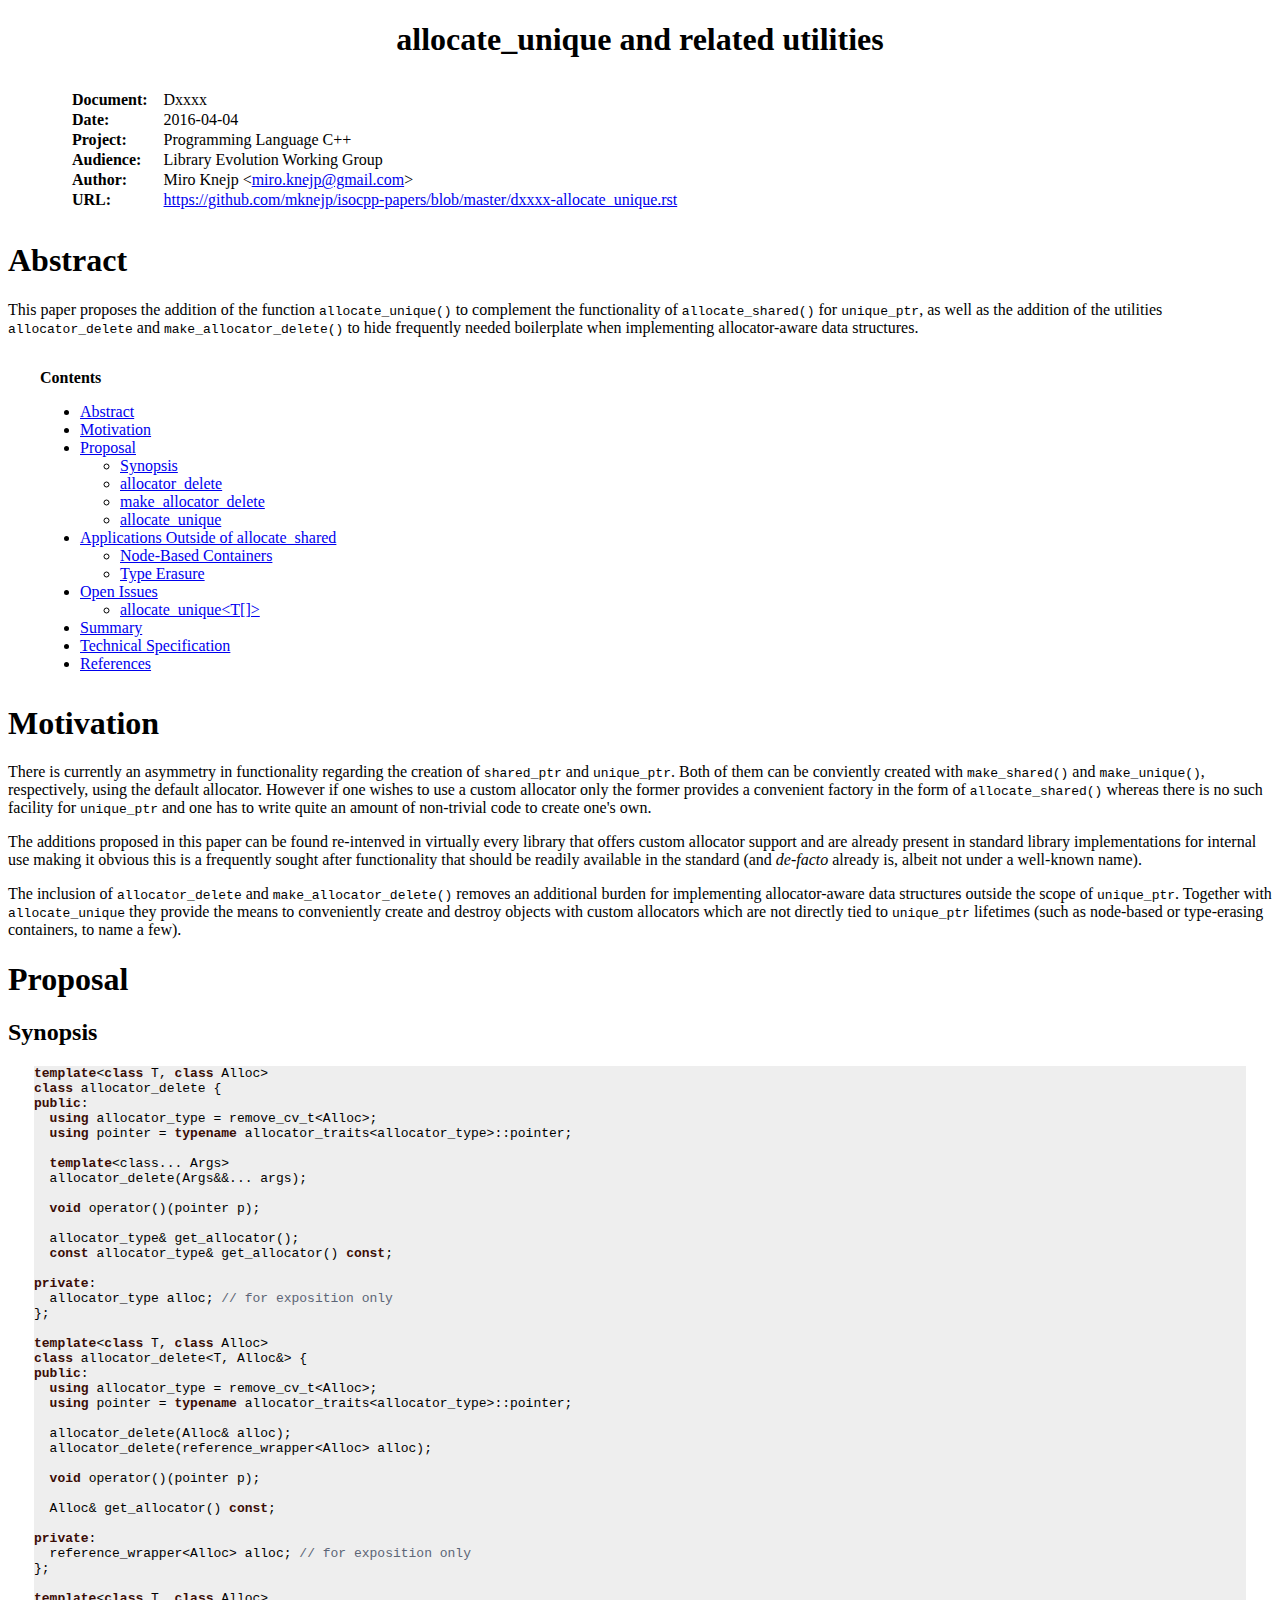
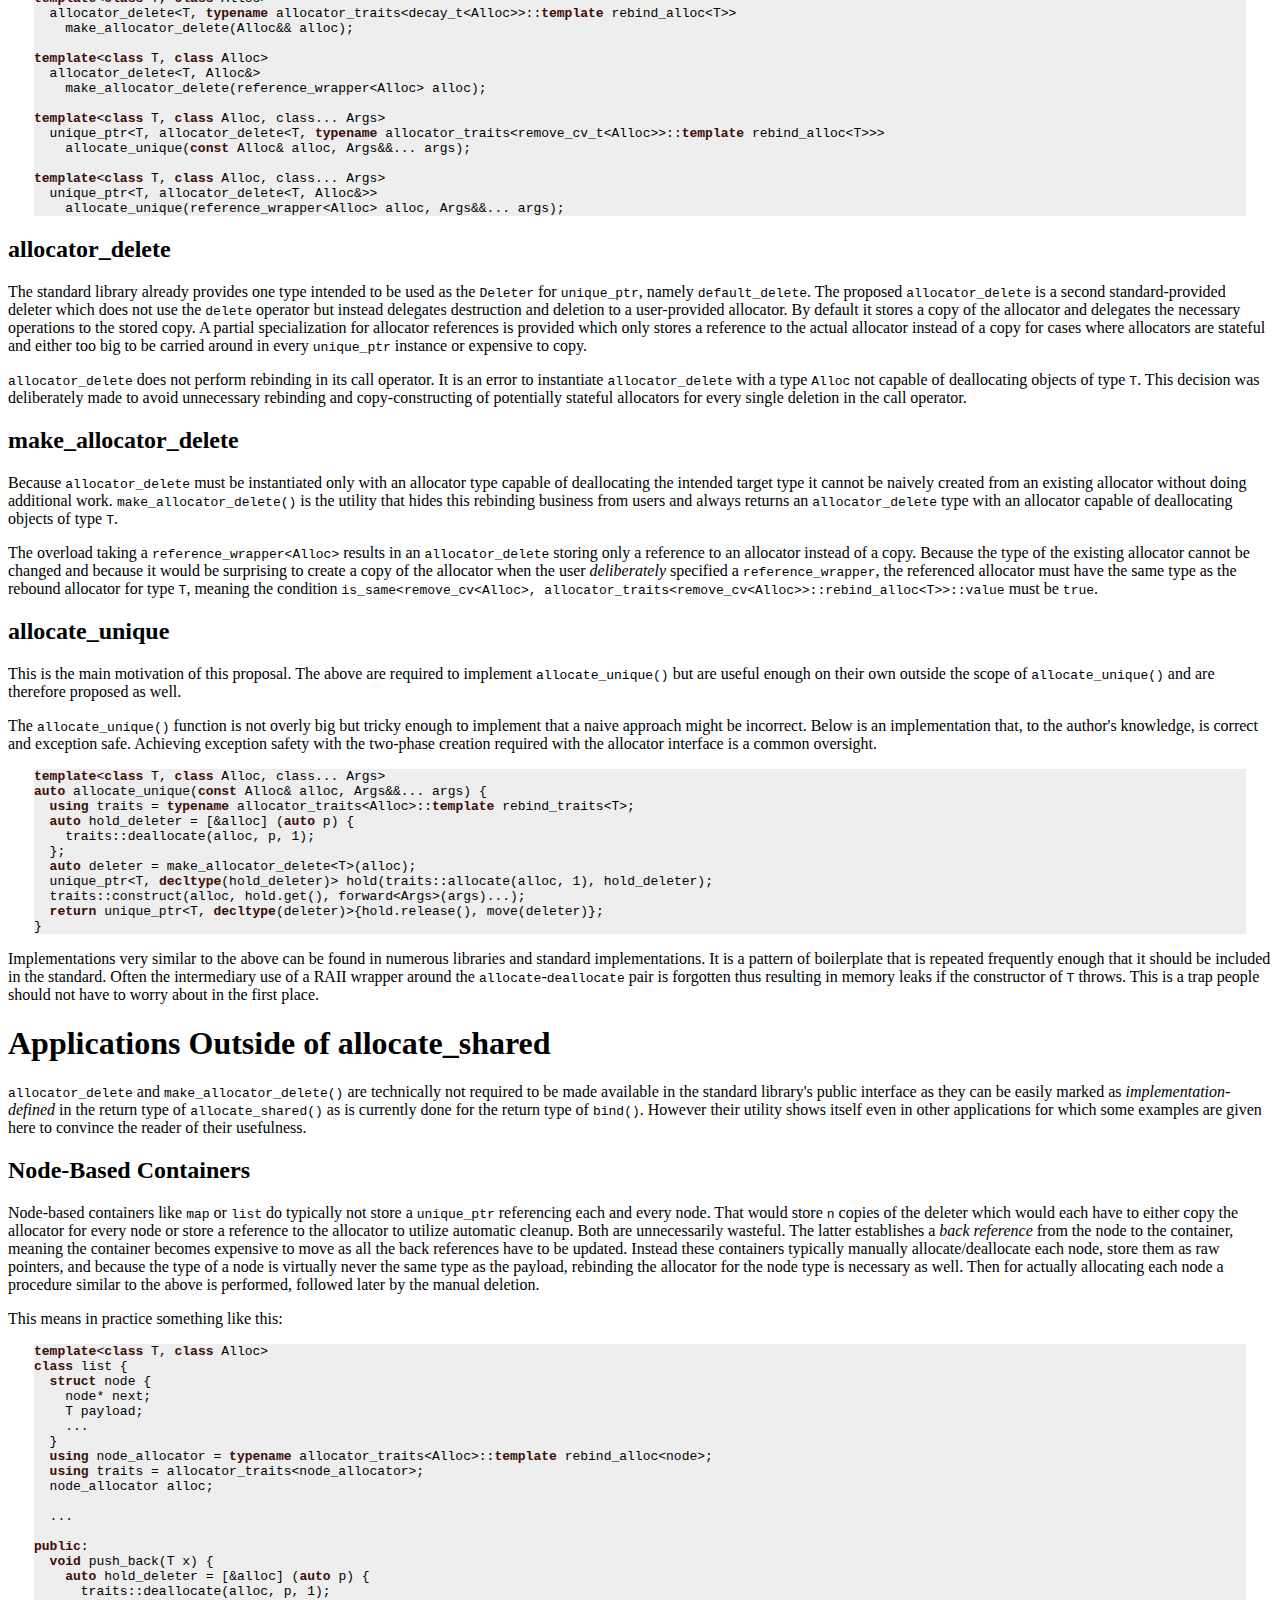
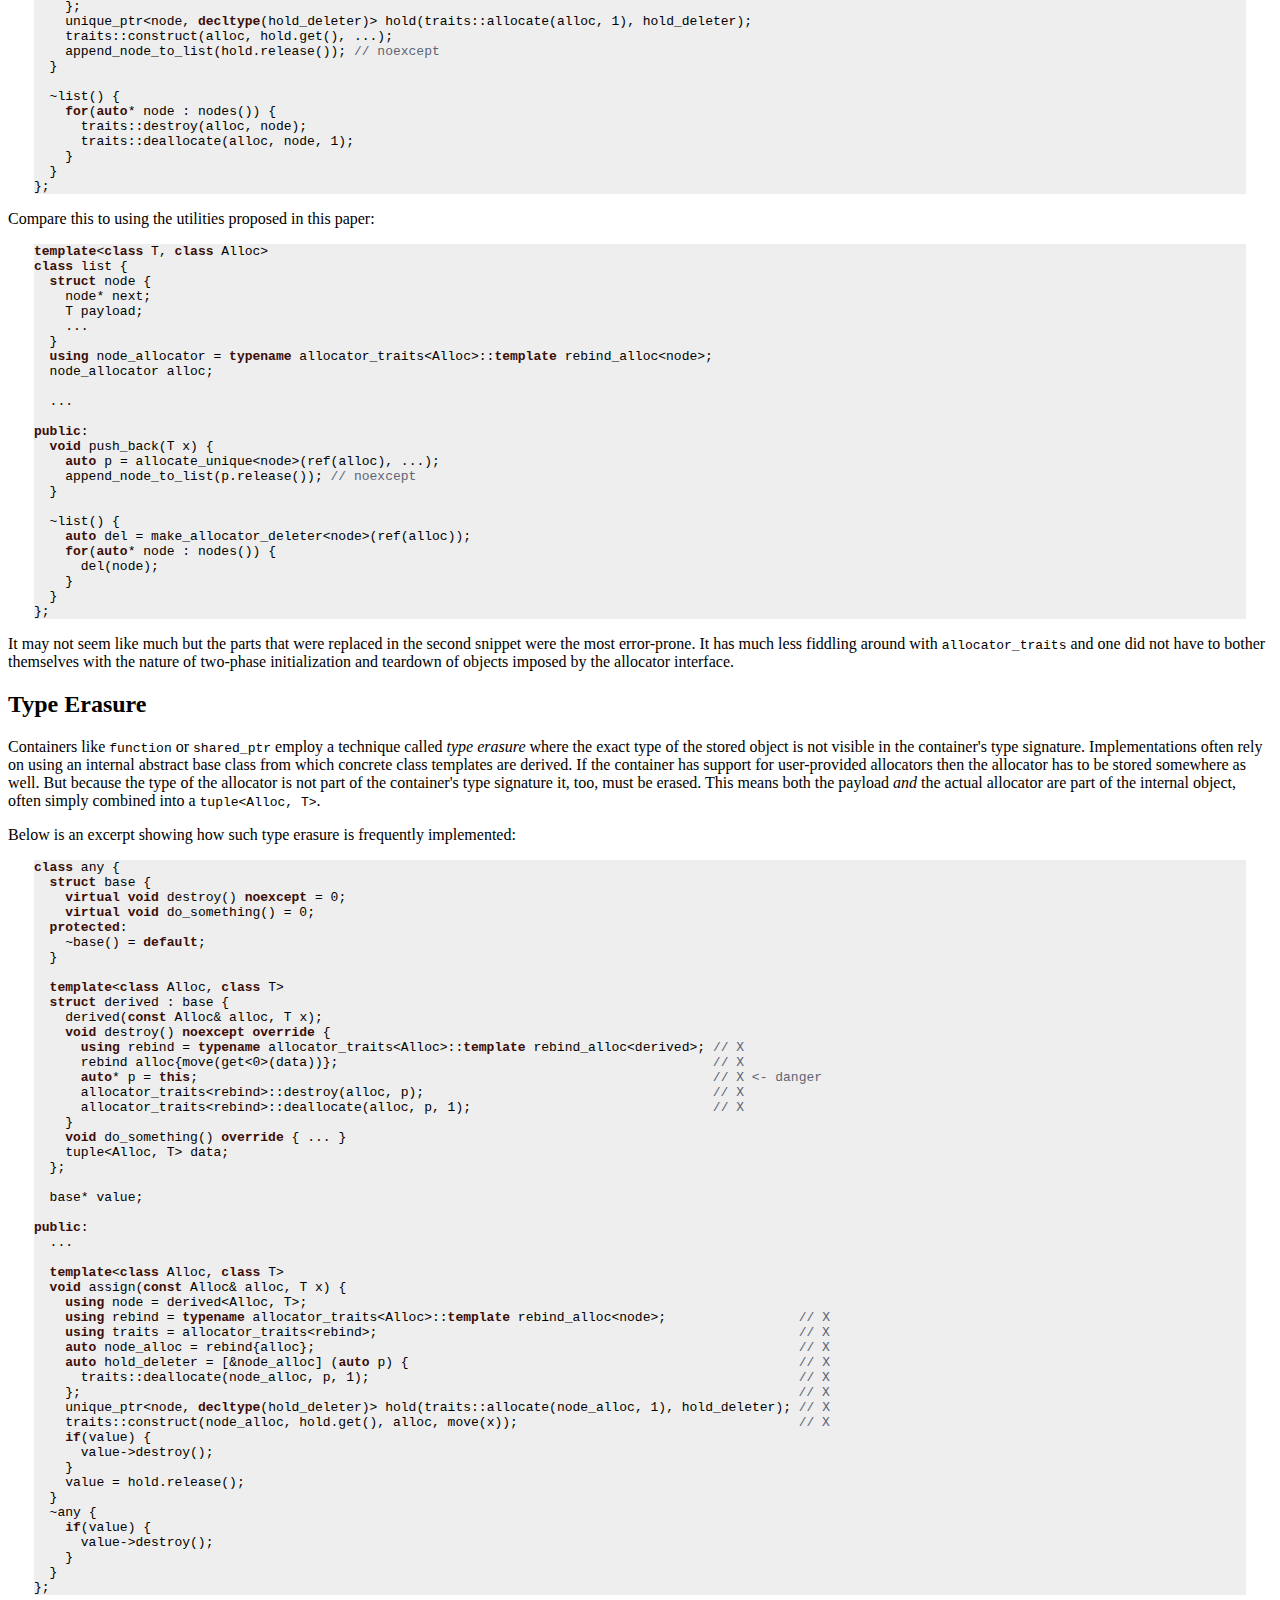
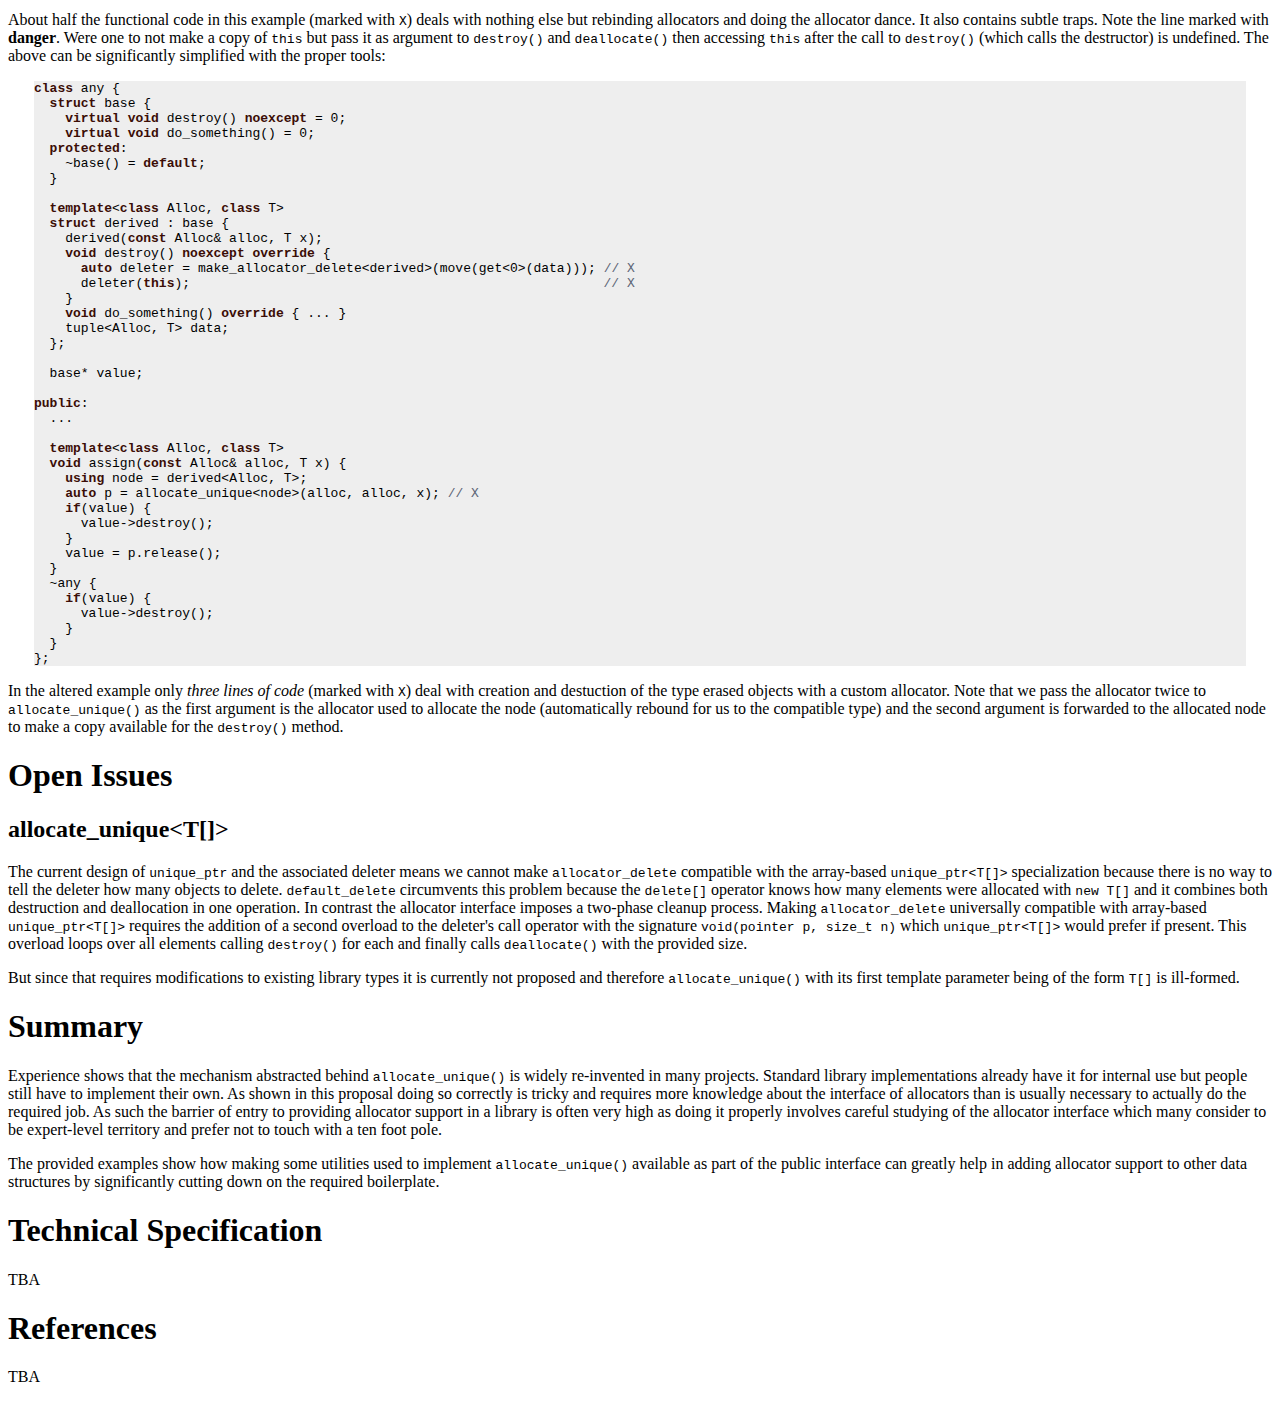
<file: dxxxx-allocate_unique.html>
<?xml version="1.0" encoding="utf-8" ?>
<!DOCTYPE html PUBLIC "-//W3C//DTD XHTML 1.0 Transitional//EN" "http://www.w3.org/TR/xhtml1/DTD/xhtml1-transitional.dtd">
<html xmlns="http://www.w3.org/1999/xhtml" xml:lang="en" lang="en">
<head>
<meta http-equiv="Content-Type" content="text/html; charset=utf-8" />
<meta name="generator" content="Docutils 0.12: http://docutils.sourceforge.net/" />
<title>allocate_unique and related utilities</title>
<meta name="date" content="2016-04-04" />
<meta name="author" content="Miro Knejp &lt;miro.knejp&#64;gmail.com&gt;" />
<style type="text/css">

/*
:Author: David Goodger (goodger@python.org)
:Id: $Id: html4css1.css 7614 2013-02-21 15:55:51Z milde $
:Copyright: This stylesheet has been placed in the public domain.

Default cascading style sheet for the HTML output of Docutils.

See http://docutils.sf.net/docs/howto/html-stylesheets.html for how to
customize this style sheet.
*/

/* used to remove borders from tables and images */
.borderless, table.borderless td, table.borderless th {
  border: 0 }

table.borderless td, table.borderless th {
  /* Override padding for "table.docutils td" with "! important".
     The right padding separates the table cells. */
  padding: 0 0.5em 0 0 ! important }

.first {
  /* Override more specific margin styles with "! important". */
  margin-top: 0 ! important }

.last, .with-subtitle {
  margin-bottom: 0 ! important }

.hidden {
  display: none }

a.toc-backref {
  text-decoration: none ;
  color: black }

blockquote.epigraph {
  margin: 2em 5em ; }

dl.docutils dd {
  margin-bottom: 0.5em }

object[type="image/svg+xml"], object[type="application/x-shockwave-flash"] {
  overflow: hidden;
}

/* Uncomment (and remove this text!) to get bold-faced definition list terms
dl.docutils dt {
  font-weight: bold }
*/

div.abstract {
  margin: 2em 5em }

div.abstract p.topic-title {
  font-weight: bold ;
  text-align: center }

div.admonition, div.attention, div.caution, div.danger, div.error,
div.hint, div.important, div.note, div.tip, div.warning {
  margin: 2em ;
  border: medium outset ;
  padding: 1em }

div.admonition p.admonition-title, div.hint p.admonition-title,
div.important p.admonition-title, div.note p.admonition-title,
div.tip p.admonition-title {
  font-weight: bold ;
  font-family: sans-serif }

div.attention p.admonition-title, div.caution p.admonition-title,
div.danger p.admonition-title, div.error p.admonition-title,
div.warning p.admonition-title, .code .error {
  color: red ;
  font-weight: bold ;
  font-family: sans-serif }

/* Uncomment (and remove this text!) to get reduced vertical space in
   compound paragraphs.
div.compound .compound-first, div.compound .compound-middle {
  margin-bottom: 0.5em }

div.compound .compound-last, div.compound .compound-middle {
  margin-top: 0.5em }
*/

div.dedication {
  margin: 2em 5em ;
  text-align: center ;
  font-style: italic }

div.dedication p.topic-title {
  font-weight: bold ;
  font-style: normal }

div.figure {
  margin-left: 2em ;
  margin-right: 2em }

div.footer, div.header {
  clear: both;
  font-size: smaller }

div.line-block {
  display: block ;
  margin-top: 1em ;
  margin-bottom: 1em }

div.line-block div.line-block {
  margin-top: 0 ;
  margin-bottom: 0 ;
  margin-left: 1.5em }

div.sidebar {
  margin: 0 0 0.5em 1em ;
  border: medium outset ;
  padding: 1em ;
  background-color: #ffffee ;
  width: 40% ;
  float: right ;
  clear: right }

div.sidebar p.rubric {
  font-family: sans-serif ;
  font-size: medium }

div.system-messages {
  margin: 5em }

div.system-messages h1 {
  color: red }

div.system-message {
  border: medium outset ;
  padding: 1em }

div.system-message p.system-message-title {
  color: red ;
  font-weight: bold }

div.topic {
  margin: 2em }

h1.section-subtitle, h2.section-subtitle, h3.section-subtitle,
h4.section-subtitle, h5.section-subtitle, h6.section-subtitle {
  margin-top: 0.4em }

h1.title {
  text-align: center }

h2.subtitle {
  text-align: center }

hr.docutils {
  width: 75% }

img.align-left, .figure.align-left, object.align-left {
  clear: left ;
  float: left ;
  margin-right: 1em }

img.align-right, .figure.align-right, object.align-right {
  clear: right ;
  float: right ;
  margin-left: 1em }

img.align-center, .figure.align-center, object.align-center {
  display: block;
  margin-left: auto;
  margin-right: auto;
}

.align-left {
  text-align: left }

.align-center {
  clear: both ;
  text-align: center }

.align-right {
  text-align: right }

/* reset inner alignment in figures */
div.align-right {
  text-align: inherit }

/* div.align-center * { */
/*   text-align: left } */

ol.simple, ul.simple {
  margin-bottom: 1em }

ol.arabic {
  list-style: decimal }

ol.loweralpha {
  list-style: lower-alpha }

ol.upperalpha {
  list-style: upper-alpha }

ol.lowerroman {
  list-style: lower-roman }

ol.upperroman {
  list-style: upper-roman }

p.attribution {
  text-align: right ;
  margin-left: 50% }

p.caption {
  font-style: italic }

p.credits {
  font-style: italic ;
  font-size: smaller }

p.label {
  white-space: nowrap }

p.rubric {
  font-weight: bold ;
  font-size: larger ;
  color: maroon ;
  text-align: center }

p.sidebar-title {
  font-family: sans-serif ;
  font-weight: bold ;
  font-size: larger }

p.sidebar-subtitle {
  font-family: sans-serif ;
  font-weight: bold }

p.topic-title {
  font-weight: bold }

pre.address {
  margin-bottom: 0 ;
  margin-top: 0 ;
  font: inherit }

pre.literal-block, pre.doctest-block, pre.math, pre.code {
  margin-left: 2em ;
  margin-right: 2em }

pre.code .ln { color: grey; } /* line numbers */
pre.code, code { background-color: #eeeeee }
pre.code .comment, code .comment { color: #5C6576 }
pre.code .keyword, code .keyword { color: #3B0D06; font-weight: bold }
pre.code .literal.string, code .literal.string { color: #0C5404 }
pre.code .name.builtin, code .name.builtin { color: #352B84 }
pre.code .deleted, code .deleted { background-color: #DEB0A1}
pre.code .inserted, code .inserted { background-color: #A3D289}

span.classifier {
  font-family: sans-serif ;
  font-style: oblique }

span.classifier-delimiter {
  font-family: sans-serif ;
  font-weight: bold }

span.interpreted {
  font-family: sans-serif }

span.option {
  white-space: nowrap }

span.pre {
  white-space: pre }

span.problematic {
  color: red }

span.section-subtitle {
  /* font-size relative to parent (h1..h6 element) */
  font-size: 80% }

table.citation {
  border-left: solid 1px gray;
  margin-left: 1px }

table.docinfo {
  margin: 2em 4em }

table.docutils {
  margin-top: 0.5em ;
  margin-bottom: 0.5em }

table.footnote {
  border-left: solid 1px black;
  margin-left: 1px }

table.docutils td, table.docutils th,
table.docinfo td, table.docinfo th {
  padding-left: 0.5em ;
  padding-right: 0.5em ;
  vertical-align: top }

table.docutils th.field-name, table.docinfo th.docinfo-name {
  font-weight: bold ;
  text-align: left ;
  white-space: nowrap ;
  padding-left: 0 }

/* "booktabs" style (no vertical lines) */
table.docutils.booktabs {
  border: 0px;
  border-top: 2px solid;
  border-bottom: 2px solid;
  border-collapse: collapse;
}
table.docutils.booktabs * {
  border: 0px;
}
table.docutils.booktabs th {
  border-bottom: thin solid;
  text-align: left;
}

h1 tt.docutils, h2 tt.docutils, h3 tt.docutils,
h4 tt.docutils, h5 tt.docutils, h6 tt.docutils {
  font-size: 100% }

ul.auto-toc {
  list-style-type: none }

</style>
</head>
<body>
<div class="document" id="allocate-unique-and-related-utilities">
<h1 class="title">allocate_unique and related utilities</h1>
<table class="docinfo" frame="void" rules="none">
<col class="docinfo-name" />
<col class="docinfo-content" />
<tbody valign="top">
<tr class="field"><th class="docinfo-name">Document:</th><td class="field-body">Dxxxx</td>
</tr>
<tr><th class="docinfo-name">Date:</th>
<td>2016-04-04</td></tr>
<tr class="field"><th class="docinfo-name">Project:</th><td class="field-body">Programming Language C++</td>
</tr>
<tr class="field"><th class="docinfo-name">Audience:</th><td class="field-body">Library Evolution Working Group</td>
</tr>
<tr><th class="docinfo-name">Author:</th>
<td>Miro Knejp &lt;<a class="reference external" href="mailto:miro.knejp&#64;gmail.com">miro.knejp&#64;gmail.com</a>&gt;</td></tr>
<tr class="field"><th class="docinfo-name">URL:</th><td class="field-body"><a class="reference external" href="https://github.com/mknejp/isocpp-papers/blob/master/dxxxx-allocate_unique.rst">https://github.com/mknejp/isocpp-papers/blob/master/dxxxx-allocate_unique.rst</a></td>
</tr>
</tbody>
</table>
<div class="section" id="abstract">
<h1><a class="toc-backref" href="#id1">Abstract</a></h1>
<p>This paper proposes the addition of the function <tt class="docutils literal">allocate_unique()</tt> to complement the functionality of <tt class="docutils literal">allocate_shared()</tt> for <tt class="docutils literal">unique_ptr</tt>, as well as the addition of the utilities <tt class="docutils literal">allocator_delete</tt> and <tt class="docutils literal">make_allocator_delete()</tt> to hide frequently needed boilerplate when implementing allocator-aware data structures.</p>
<div class="contents topic" id="contents">
<p class="topic-title first">Contents</p>
<ul class="simple">
<li><a class="reference internal" href="#abstract" id="id1">Abstract</a></li>
<li><a class="reference internal" href="#motivation" id="id2">Motivation</a></li>
<li><a class="reference internal" href="#proposal" id="id3">Proposal</a><ul>
<li><a class="reference internal" href="#synopsis" id="id4">Synopsis</a></li>
<li><a class="reference internal" href="#allocator-delete" id="id5">allocator_delete</a></li>
<li><a class="reference internal" href="#make-allocator-delete" id="id6">make_allocator_delete</a></li>
<li><a class="reference internal" href="#allocate-unique" id="id7">allocate_unique</a></li>
</ul>
</li>
<li><a class="reference internal" href="#applications-outside-of-allocate-shared" id="id8">Applications Outside of allocate_shared</a><ul>
<li><a class="reference internal" href="#node-based-containers" id="id9">Node-Based Containers</a></li>
<li><a class="reference internal" href="#type-erasure" id="id10">Type Erasure</a></li>
</ul>
</li>
<li><a class="reference internal" href="#open-issues" id="id11">Open Issues</a><ul>
<li><a class="reference internal" href="#allocate-unique-t" id="id12">allocate_unique&lt;T[]&gt;</a></li>
</ul>
</li>
<li><a class="reference internal" href="#summary" id="id13">Summary</a></li>
<li><a class="reference internal" href="#technical-specification" id="id14">Technical Specification</a></li>
<li><a class="reference internal" href="#references" id="id15">References</a></li>
</ul>
</div>
</div>
<div class="section" id="motivation">
<h1><a class="toc-backref" href="#id2">Motivation</a></h1>
<p>There is currently an asymmetry in functionality regarding the creation of <tt class="docutils literal">shared_ptr</tt> and <tt class="docutils literal">unique_ptr</tt>. Both of them can be conviently created with <tt class="docutils literal">make_shared()</tt> and <tt class="docutils literal">make_unique()</tt>, respectively, using the default allocator. However if one wishes to use a custom allocator only the former provides a convenient factory in the form of <tt class="docutils literal">allocate_shared()</tt> whereas there is no such facility for <tt class="docutils literal">unique_ptr</tt> and one has to write quite an amount of non-trivial code to create one's own.</p>
<p>The additions proposed in this paper can be found re-intenved in virtually every library that offers custom allocator support and are already present in standard library implementations for internal use making it obvious this is a frequently sought after functionality that should be readily available in the standard (and <em>de-facto</em> already is, albeit not under a well-known name).</p>
<p>The inclusion of <tt class="docutils literal">allocator_delete</tt> and <tt class="docutils literal">make_allocator_delete()</tt> removes an additional burden for implementing allocator-aware data structures outside the scope of <tt class="docutils literal">unique_ptr</tt>. Together with <tt class="docutils literal">allocate_unique</tt> they provide the means to conveniently create and destroy objects with custom allocators which are not directly tied to <tt class="docutils literal">unique_ptr</tt> lifetimes (such as node-based or type-erasing containers, to name a few).</p>
</div>
<div class="section" id="proposal">
<h1><a class="toc-backref" href="#id3">Proposal</a></h1>
<div class="section" id="synopsis">
<h2><a class="toc-backref" href="#id4">Synopsis</a></h2>
<pre class="code c++ literal-block">
<span class="keyword">template</span><span class="operator">&lt;</span><span class="keyword">class</span> <span class="name class">T</span><span class="punctuation">,</span> <span class="keyword">class</span> <span class="name class">Alloc</span><span class="operator">&gt;</span>
<span class="keyword">class</span> <span class="name class">allocator_delete</span> <span class="punctuation">{</span>
<span class="keyword">public</span><span class="operator">:</span>
  <span class="keyword">using</span> <span class="name">allocator_type</span> <span class="operator">=</span> <span class="name">remove_cv_t</span><span class="operator">&lt;</span><span class="name">Alloc</span><span class="operator">&gt;</span><span class="punctuation">;</span>
  <span class="keyword">using</span> <span class="name">pointer</span> <span class="operator">=</span> <span class="keyword">typename</span> <span class="name">allocator_traits</span><span class="operator">&lt;</span><span class="name">allocator_type</span><span class="operator">&gt;::</span><span class="name">pointer</span><span class="punctuation">;</span>

  <span class="keyword">template</span><span class="operator">&lt;</span><span class="name">class</span><span class="punctuation">...</span> <span class="name">Args</span><span class="operator">&gt;</span>
  <span class="name">allocator_delete</span><span class="punctuation">(</span><span class="name">Args</span><span class="operator">&amp;&amp;</span><span class="punctuation">...</span> <span class="name">args</span><span class="punctuation">);</span>

  <span class="keyword type">void</span> <span class="name function">operator</span><span class="punctuation">()(</span><span class="name">pointer</span> <span class="name">p</span><span class="punctuation">);</span>

  <span class="name">allocator_type</span><span class="operator">&amp;</span> <span class="name">get_allocator</span><span class="punctuation">();</span>
  <span class="keyword">const</span> <span class="name">allocator_type</span><span class="operator">&amp;</span> <span class="name">get_allocator</span><span class="punctuation">()</span> <span class="keyword">const</span><span class="punctuation">;</span>

<span class="keyword">private</span><span class="operator">:</span>
  <span class="name">allocator_type</span> <span class="name">alloc</span><span class="punctuation">;</span> <span class="comment single">// for exposition only
</span><span class="punctuation">};</span>

<span class="keyword">template</span><span class="operator">&lt;</span><span class="keyword">class</span> <span class="name class">T</span><span class="punctuation">,</span> <span class="keyword">class</span> <span class="name class">Alloc</span><span class="operator">&gt;</span>
<span class="keyword">class</span> <span class="name class">allocator_delete</span><span class="operator">&lt;</span><span class="name">T</span><span class="punctuation">,</span> <span class="name">Alloc</span><span class="operator">&amp;&gt;</span> <span class="punctuation">{</span>
<span class="keyword">public</span><span class="operator">:</span>
  <span class="keyword">using</span> <span class="name">allocator_type</span> <span class="operator">=</span> <span class="name">remove_cv_t</span><span class="operator">&lt;</span><span class="name">Alloc</span><span class="operator">&gt;</span><span class="punctuation">;</span>
  <span class="keyword">using</span> <span class="name">pointer</span> <span class="operator">=</span> <span class="keyword">typename</span> <span class="name">allocator_traits</span><span class="operator">&lt;</span><span class="name">allocator_type</span><span class="operator">&gt;::</span><span class="name">pointer</span><span class="punctuation">;</span>

  <span class="name">allocator_delete</span><span class="punctuation">(</span><span class="name">Alloc</span><span class="operator">&amp;</span> <span class="name">alloc</span><span class="punctuation">);</span>
  <span class="name">allocator_delete</span><span class="punctuation">(</span><span class="name">reference_wrapper</span><span class="operator">&lt;</span><span class="name">Alloc</span><span class="operator">&gt;</span> <span class="name">alloc</span><span class="punctuation">);</span>

  <span class="keyword type">void</span> <span class="name function">operator</span><span class="punctuation">()(</span><span class="name">pointer</span> <span class="name">p</span><span class="punctuation">);</span>

  <span class="name">Alloc</span><span class="operator">&amp;</span> <span class="name">get_allocator</span><span class="punctuation">()</span> <span class="keyword">const</span><span class="punctuation">;</span>

<span class="keyword">private</span><span class="operator">:</span>
  <span class="name">reference_wrapper</span><span class="operator">&lt;</span><span class="name">Alloc</span><span class="operator">&gt;</span> <span class="name">alloc</span><span class="punctuation">;</span> <span class="comment single">// for exposition only
</span><span class="punctuation">};</span>

<span class="keyword">template</span><span class="operator">&lt;</span><span class="keyword">class</span> <span class="name class">T</span><span class="punctuation">,</span> <span class="keyword">class</span> <span class="name class">Alloc</span><span class="operator">&gt;</span>
  <span class="name">allocator_delete</span><span class="operator">&lt;</span><span class="name">T</span><span class="punctuation">,</span> <span class="keyword">typename</span> <span class="name">allocator_traits</span><span class="operator">&lt;</span><span class="name">decay_t</span><span class="operator">&lt;</span><span class="name">Alloc</span><span class="operator">&gt;&gt;::</span><span class="keyword">template</span> <span class="name">rebind_alloc</span><span class="operator">&lt;</span><span class="name">T</span><span class="operator">&gt;&gt;</span>
    <span class="name">make_allocator_delete</span><span class="punctuation">(</span><span class="name">Alloc</span><span class="operator">&amp;&amp;</span> <span class="name">alloc</span><span class="punctuation">);</span>

<span class="keyword">template</span><span class="operator">&lt;</span><span class="keyword">class</span> <span class="name class">T</span><span class="punctuation">,</span> <span class="keyword">class</span> <span class="name class">Alloc</span><span class="operator">&gt;</span>
  <span class="name">allocator_delete</span><span class="operator">&lt;</span><span class="name">T</span><span class="punctuation">,</span> <span class="name">Alloc</span><span class="operator">&amp;&gt;</span>
    <span class="name">make_allocator_delete</span><span class="punctuation">(</span><span class="name">reference_wrapper</span><span class="operator">&lt;</span><span class="name">Alloc</span><span class="operator">&gt;</span> <span class="name">alloc</span><span class="punctuation">);</span>

<span class="keyword">template</span><span class="operator">&lt;</span><span class="keyword">class</span> <span class="name class">T</span><span class="punctuation">,</span> <span class="keyword">class</span> <span class="name class">Alloc</span><span class="punctuation">,</span> <span class="name">class</span><span class="punctuation">...</span> <span class="name">Args</span><span class="operator">&gt;</span>
  <span class="name">unique_ptr</span><span class="operator">&lt;</span><span class="name">T</span><span class="punctuation">,</span> <span class="name">allocator_delete</span><span class="operator">&lt;</span><span class="name">T</span><span class="punctuation">,</span> <span class="keyword">typename</span> <span class="name">allocator_traits</span><span class="operator">&lt;</span><span class="name">remove_cv_t</span><span class="operator">&lt;</span><span class="name">Alloc</span><span class="operator">&gt;&gt;::</span><span class="keyword">template</span> <span class="name">rebind_alloc</span><span class="operator">&lt;</span><span class="name">T</span><span class="operator">&gt;&gt;&gt;</span>
    <span class="name">allocate_unique</span><span class="punctuation">(</span><span class="keyword">const</span> <span class="name">Alloc</span><span class="operator">&amp;</span> <span class="name">alloc</span><span class="punctuation">,</span> <span class="name">Args</span><span class="operator">&amp;&amp;</span><span class="punctuation">...</span> <span class="name">args</span><span class="punctuation">);</span>

<span class="keyword">template</span><span class="operator">&lt;</span><span class="keyword">class</span> <span class="name class">T</span><span class="punctuation">,</span> <span class="keyword">class</span> <span class="name class">Alloc</span><span class="punctuation">,</span> <span class="name">class</span><span class="punctuation">...</span> <span class="name">Args</span><span class="operator">&gt;</span>
  <span class="name">unique_ptr</span><span class="operator">&lt;</span><span class="name">T</span><span class="punctuation">,</span> <span class="name">allocator_delete</span><span class="operator">&lt;</span><span class="name">T</span><span class="punctuation">,</span> <span class="name">Alloc</span><span class="operator">&amp;&gt;&gt;</span>
    <span class="name">allocate_unique</span><span class="punctuation">(</span><span class="name">reference_wrapper</span><span class="operator">&lt;</span><span class="name">Alloc</span><span class="operator">&gt;</span> <span class="name">alloc</span><span class="punctuation">,</span> <span class="name">Args</span><span class="operator">&amp;&amp;</span><span class="punctuation">...</span> <span class="name">args</span><span class="punctuation">);</span>
</pre>
</div>
<div class="section" id="allocator-delete">
<h2><a class="toc-backref" href="#id5">allocator_delete</a></h2>
<p>The standard library already provides one type intended to be used as the <tt class="docutils literal">Deleter</tt> for <tt class="docutils literal">unique_ptr</tt>, namely <tt class="docutils literal">default_delete</tt>. The proposed <tt class="docutils literal">allocator_delete</tt> is a second standard-provided deleter which does not use the <tt class="docutils literal">delete</tt> operator but instead delegates destruction and deletion to a user-provided allocator. By default it stores a copy of the allocator and delegates the necessary operations to the stored copy. A partial specialization for allocator references is provided which only stores a reference to the actual allocator instead of a copy for cases where allocators are stateful and either too big to be carried around in every <tt class="docutils literal">unique_ptr</tt> instance or expensive to copy.</p>
<p><tt class="docutils literal">allocator_delete</tt> does not perform rebinding in its call operator. It is an error to instantiate <tt class="docutils literal">allocator_delete</tt> with a type <tt class="docutils literal">Alloc</tt> not capable of deallocating objects of type <tt class="docutils literal">T</tt>. This decision was deliberately made to avoid unnecessary rebinding and copy-constructing of potentially stateful allocators for every single deletion in the call operator.</p>
</div>
<div class="section" id="make-allocator-delete">
<h2><a class="toc-backref" href="#id6">make_allocator_delete</a></h2>
<p>Because <tt class="docutils literal">allocator_delete</tt> must be instantiated only with an allocator type capable of deallocating the intended target type it cannot be naively created from an existing allocator without doing additional work. <tt class="docutils literal">make_allocator_delete()</tt> is the utility that hides this rebinding business from users and always returns an <tt class="docutils literal">allocator_delete</tt> type with an allocator capable of deallocating objects of type <tt class="docutils literal">T</tt>.</p>
<p>The overload taking a <tt class="docutils literal">reference_wrapper&lt;Alloc&gt;</tt> results in an <tt class="docutils literal">allocator_delete</tt> storing only a reference to an allocator instead of a copy. Because the type of the existing allocator cannot be changed and because it would be surprising to create a copy of the allocator when the user <em>deliberately</em> specified a <tt class="docutils literal">reference_wrapper</tt>, the referenced allocator must have the same type as the rebound allocator for type <tt class="docutils literal">T</tt>, meaning the condition <tt class="docutils literal">is_same&lt;remove_cv&lt;Alloc&gt;, <span class="pre">allocator_traits&lt;remove_cv&lt;Alloc&gt;&gt;::rebind_alloc&lt;T&gt;&gt;::value</span></tt> must be <tt class="docutils literal">true</tt>.</p>
</div>
<div class="section" id="allocate-unique">
<h2><a class="toc-backref" href="#id7">allocate_unique</a></h2>
<p>This is the main motivation of this proposal. The above are required to implement <tt class="docutils literal">allocate_unique()</tt> but are useful enough on their own outside the scope of <tt class="docutils literal">allocate_unique()</tt> and are therefore proposed as well.</p>
<p>The <tt class="docutils literal">allocate_unique()</tt> function is not overly big but tricky enough to implement that a naive approach might be incorrect. Below is an implementation that, to the author's knowledge, is correct and exception safe. Achieving exception safety with the two-phase creation required with the allocator interface is a common oversight.</p>
<pre class="code c++ literal-block">
<span class="keyword">template</span><span class="operator">&lt;</span><span class="keyword">class</span> <span class="name class">T</span><span class="punctuation">,</span> <span class="keyword">class</span> <span class="name class">Alloc</span><span class="punctuation">,</span> <span class="name">class</span><span class="punctuation">...</span> <span class="name">Args</span><span class="operator">&gt;</span>
<span class="keyword">auto</span> <span class="name">allocate_unique</span><span class="punctuation">(</span><span class="keyword">const</span> <span class="name">Alloc</span><span class="operator">&amp;</span> <span class="name">alloc</span><span class="punctuation">,</span> <span class="name">Args</span><span class="operator">&amp;&amp;</span><span class="punctuation">...</span> <span class="name">args</span><span class="punctuation">)</span> <span class="punctuation">{</span>
  <span class="keyword">using</span> <span class="name">traits</span> <span class="operator">=</span> <span class="keyword">typename</span> <span class="name">allocator_traits</span><span class="operator">&lt;</span><span class="name">Alloc</span><span class="operator">&gt;::</span><span class="keyword">template</span> <span class="name">rebind_traits</span><span class="operator">&lt;</span><span class="name">T</span><span class="operator">&gt;</span><span class="punctuation">;</span>
  <span class="keyword">auto</span> <span class="name">hold_deleter</span> <span class="operator">=</span> <span class="punctuation">[</span><span class="operator">&amp;</span><span class="name">alloc</span><span class="punctuation">]</span> <span class="punctuation">(</span><span class="keyword">auto</span> <span class="name">p</span><span class="punctuation">)</span> <span class="punctuation">{</span>
    <span class="name">traits</span><span class="operator">::</span><span class="name">deallocate</span><span class="punctuation">(</span><span class="name">alloc</span><span class="punctuation">,</span> <span class="name">p</span><span class="punctuation">,</span> <span class="literal number integer">1</span><span class="punctuation">);</span>
  <span class="punctuation">};</span>
  <span class="keyword">auto</span> <span class="name">deleter</span> <span class="operator">=</span> <span class="name">make_allocator_delete</span><span class="operator">&lt;</span><span class="name">T</span><span class="operator">&gt;</span><span class="punctuation">(</span><span class="name">alloc</span><span class="punctuation">);</span>
  <span class="name">unique_ptr</span><span class="operator">&lt;</span><span class="name">T</span><span class="punctuation">,</span> <span class="keyword">decltype</span><span class="punctuation">(</span><span class="name">hold_deleter</span><span class="punctuation">)</span><span class="operator">&gt;</span> <span class="name">hold</span><span class="punctuation">(</span><span class="name">traits</span><span class="operator">::</span><span class="name">allocate</span><span class="punctuation">(</span><span class="name">alloc</span><span class="punctuation">,</span> <span class="literal number integer">1</span><span class="punctuation">),</span> <span class="name">hold_deleter</span><span class="punctuation">);</span>
  <span class="name">traits</span><span class="operator">::</span><span class="name">construct</span><span class="punctuation">(</span><span class="name">alloc</span><span class="punctuation">,</span> <span class="name">hold</span><span class="punctuation">.</span><span class="name">get</span><span class="punctuation">(),</span> <span class="name">forward</span><span class="operator">&lt;</span><span class="name">Args</span><span class="operator">&gt;</span><span class="punctuation">(</span><span class="name">args</span><span class="punctuation">)...);</span>
  <span class="keyword">return</span> <span class="name">unique_ptr</span><span class="operator">&lt;</span><span class="name">T</span><span class="punctuation">,</span> <span class="keyword">decltype</span><span class="punctuation">(</span><span class="name">deleter</span><span class="punctuation">)</span><span class="operator">&gt;</span><span class="punctuation">{</span><span class="name">hold</span><span class="punctuation">.</span><span class="name">release</span><span class="punctuation">(),</span> <span class="name">move</span><span class="punctuation">(</span><span class="name">deleter</span><span class="punctuation">)};</span>
<span class="punctuation">}</span>
</pre>
<p>Implementations very similar to the above can be found in numerous libraries and standard implementations. It is a pattern of boilerplate that is repeated frequently enough that it should be included in the standard. Often the intermediary use of a RAII wrapper around the <tt class="docutils literal">allocate</tt>-<tt class="docutils literal">deallocate</tt> pair is forgotten thus resulting in memory leaks if the constructor of <tt class="docutils literal">T</tt> throws. This is a trap people should not have to worry about in the first place.</p>
</div>
</div>
<div class="section" id="applications-outside-of-allocate-shared">
<h1><a class="toc-backref" href="#id8">Applications Outside of allocate_shared</a></h1>
<p><tt class="docutils literal">allocator_delete</tt> and <tt class="docutils literal">make_allocator_delete()</tt> are technically not required to be made available in the standard library's public interface as they can be easily marked as <em>implementation-defined</em> in the return type of <tt class="docutils literal">allocate_shared()</tt> as is currently done for the return type of <tt class="docutils literal">bind()</tt>. However their utility shows itself even in other applications for which some examples are given here to convince the reader of their usefulness.</p>
<div class="section" id="node-based-containers">
<h2><a class="toc-backref" href="#id9">Node-Based Containers</a></h2>
<p>Node-based containers like <tt class="docutils literal">map</tt> or <tt class="docutils literal">list</tt> do typically not store a <tt class="docutils literal">unique_ptr</tt> referencing each and every node. That would store <tt class="docutils literal">n</tt> copies of the deleter which would each have to either copy the allocator for every node or store a reference to the allocator to utilize automatic cleanup. Both are unnecessarily wasteful. The latter establishes a <em>back reference</em> from the node to the container, meaning the container becomes expensive to move as all the back references have to be updated. Instead these containers typically manually allocate/deallocate each node, store them as raw pointers, and because the type of a node is virtually never the same type as the payload, rebinding the allocator for the node type is necessary as well. Then for actually allocating each node a procedure similar to the above is performed, followed later by the manual deletion.</p>
<p>This means in practice something like this:</p>
<pre class="code c++ literal-block">
<span class="keyword">template</span><span class="operator">&lt;</span><span class="keyword">class</span> <span class="name class">T</span><span class="punctuation">,</span> <span class="keyword">class</span> <span class="name class">Alloc</span><span class="operator">&gt;</span>
<span class="keyword">class</span> <span class="name class">list</span> <span class="punctuation">{</span>
  <span class="keyword">struct</span> <span class="name">node</span> <span class="punctuation">{</span>
    <span class="name">node</span><span class="operator">*</span> <span class="name">next</span><span class="punctuation">;</span>
    <span class="name">T</span> <span class="name">payload</span><span class="punctuation">;</span>
    <span class="punctuation">...</span>
  <span class="punctuation">}</span>
  <span class="keyword">using</span> <span class="name">node_allocator</span> <span class="operator">=</span> <span class="keyword">typename</span> <span class="name">allocator_traits</span><span class="operator">&lt;</span><span class="name">Alloc</span><span class="operator">&gt;::</span><span class="keyword">template</span> <span class="name">rebind_alloc</span><span class="operator">&lt;</span><span class="name">node</span><span class="operator">&gt;</span><span class="punctuation">;</span>
  <span class="keyword">using</span> <span class="name">traits</span> <span class="operator">=</span> <span class="name">allocator_traits</span><span class="operator">&lt;</span><span class="name">node_allocator</span><span class="operator">&gt;</span><span class="punctuation">;</span>
  <span class="name">node_allocator</span> <span class="name">alloc</span><span class="punctuation">;</span>

  <span class="punctuation">...</span>

<span class="keyword">public</span><span class="operator">:</span>
  <span class="keyword type">void</span> <span class="name">push_back</span><span class="punctuation">(</span><span class="name">T</span> <span class="name">x</span><span class="punctuation">)</span> <span class="punctuation">{</span>
    <span class="keyword">auto</span> <span class="name">hold_deleter</span> <span class="operator">=</span> <span class="punctuation">[</span><span class="operator">&amp;</span><span class="name">alloc</span><span class="punctuation">]</span> <span class="punctuation">(</span><span class="keyword">auto</span> <span class="name">p</span><span class="punctuation">)</span> <span class="punctuation">{</span>
      <span class="name">traits</span><span class="operator">::</span><span class="name">deallocate</span><span class="punctuation">(</span><span class="name">alloc</span><span class="punctuation">,</span> <span class="name">p</span><span class="punctuation">,</span> <span class="literal number integer">1</span><span class="punctuation">);</span>
    <span class="punctuation">};</span>
    <span class="name">unique_ptr</span><span class="operator">&lt;</span><span class="name">node</span><span class="punctuation">,</span> <span class="keyword">decltype</span><span class="punctuation">(</span><span class="name">hold_deleter</span><span class="punctuation">)</span><span class="operator">&gt;</span> <span class="name">hold</span><span class="punctuation">(</span><span class="name">traits</span><span class="operator">::</span><span class="name">allocate</span><span class="punctuation">(</span><span class="name">alloc</span><span class="punctuation">,</span> <span class="literal number integer">1</span><span class="punctuation">),</span> <span class="name">hold_deleter</span><span class="punctuation">);</span>
    <span class="name">traits</span><span class="operator">::</span><span class="name">construct</span><span class="punctuation">(</span><span class="name">alloc</span><span class="punctuation">,</span> <span class="name">hold</span><span class="punctuation">.</span><span class="name">get</span><span class="punctuation">(),</span> <span class="punctuation">...);</span>
    <span class="name">append_node_to_list</span><span class="punctuation">(</span><span class="name">hold</span><span class="punctuation">.</span><span class="name">release</span><span class="punctuation">());</span> <span class="comment single">// noexcept
</span>  <span class="punctuation">}</span>

  <span class="operator">~</span><span class="name">list</span><span class="punctuation">()</span> <span class="punctuation">{</span>
    <span class="keyword">for</span><span class="punctuation">(</span><span class="keyword">auto</span><span class="operator">*</span> <span class="name label">node</span> <span class="punctuation">:</span> <span class="name">nodes</span><span class="punctuation">())</span> <span class="punctuation">{</span>
      <span class="name">traits</span><span class="operator">::</span><span class="name">destroy</span><span class="punctuation">(</span><span class="name">alloc</span><span class="punctuation">,</span> <span class="name">node</span><span class="punctuation">);</span>
      <span class="name">traits</span><span class="operator">::</span><span class="name">deallocate</span><span class="punctuation">(</span><span class="name">alloc</span><span class="punctuation">,</span> <span class="name">node</span><span class="punctuation">,</span> <span class="literal number integer">1</span><span class="punctuation">);</span>
    <span class="punctuation">}</span>
  <span class="punctuation">}</span>
<span class="punctuation">};</span>
</pre>
<p>Compare this to using the utilities proposed in this paper:</p>
<pre class="code c++ literal-block">
<span class="keyword">template</span><span class="operator">&lt;</span><span class="keyword">class</span> <span class="name class">T</span><span class="punctuation">,</span> <span class="keyword">class</span> <span class="name class">Alloc</span><span class="operator">&gt;</span>
<span class="keyword">class</span> <span class="name class">list</span> <span class="punctuation">{</span>
  <span class="keyword">struct</span> <span class="name">node</span> <span class="punctuation">{</span>
    <span class="name">node</span><span class="operator">*</span> <span class="name">next</span><span class="punctuation">;</span>
    <span class="name">T</span> <span class="name">payload</span><span class="punctuation">;</span>
    <span class="punctuation">...</span>
  <span class="punctuation">}</span>
  <span class="keyword">using</span> <span class="name">node_allocator</span> <span class="operator">=</span> <span class="keyword">typename</span> <span class="name">allocator_traits</span><span class="operator">&lt;</span><span class="name">Alloc</span><span class="operator">&gt;::</span><span class="keyword">template</span> <span class="name">rebind_alloc</span><span class="operator">&lt;</span><span class="name">node</span><span class="operator">&gt;</span><span class="punctuation">;</span>
  <span class="name">node_allocator</span> <span class="name">alloc</span><span class="punctuation">;</span>

  <span class="punctuation">...</span>

<span class="keyword">public</span><span class="operator">:</span>
  <span class="keyword type">void</span> <span class="name">push_back</span><span class="punctuation">(</span><span class="name">T</span> <span class="name">x</span><span class="punctuation">)</span> <span class="punctuation">{</span>
    <span class="keyword">auto</span> <span class="name">p</span> <span class="operator">=</span> <span class="name">allocate_unique</span><span class="operator">&lt;</span><span class="name">node</span><span class="operator">&gt;</span><span class="punctuation">(</span><span class="name">ref</span><span class="punctuation">(</span><span class="name">alloc</span><span class="punctuation">),</span> <span class="punctuation">...);</span>
    <span class="name">append_node_to_list</span><span class="punctuation">(</span><span class="name">p</span><span class="punctuation">.</span><span class="name">release</span><span class="punctuation">());</span> <span class="comment single">// noexcept
</span>  <span class="punctuation">}</span>

  <span class="operator">~</span><span class="name">list</span><span class="punctuation">()</span> <span class="punctuation">{</span>
    <span class="keyword">auto</span> <span class="name">del</span> <span class="operator">=</span> <span class="name">make_allocator_deleter</span><span class="operator">&lt;</span><span class="name">node</span><span class="operator">&gt;</span><span class="punctuation">(</span><span class="name">ref</span><span class="punctuation">(</span><span class="name">alloc</span><span class="punctuation">));</span>
    <span class="keyword">for</span><span class="punctuation">(</span><span class="keyword">auto</span><span class="operator">*</span> <span class="name label">node</span> <span class="punctuation">:</span> <span class="name">nodes</span><span class="punctuation">())</span> <span class="punctuation">{</span>
      <span class="name">del</span><span class="punctuation">(</span><span class="name">node</span><span class="punctuation">);</span>
    <span class="punctuation">}</span>
  <span class="punctuation">}</span>
<span class="punctuation">};</span>
</pre>
<p>It may not seem like much but the parts that were replaced in the second snippet were the most error-prone. It has much less fiddling around with <tt class="docutils literal">allocator_traits</tt> and one did not have to bother themselves with the nature of two-phase initialization and teardown of objects imposed by the allocator interface.</p>
</div>
<div class="section" id="type-erasure">
<h2><a class="toc-backref" href="#id10">Type Erasure</a></h2>
<p>Containers like <tt class="docutils literal">function</tt> or <tt class="docutils literal">shared_ptr</tt> employ a technique called <em>type erasure</em> where the exact type of the stored object is not visible in the container's type signature. Implementations often rely on using an internal abstract base class from which concrete class templates are derived. If the container has support for user-provided allocators then the allocator has to be stored somewhere as well. But because the type of the allocator is not part of the container's type signature it, too, must be erased. This means both the payload <em>and</em> the actual allocator are part of the internal object, often simply combined into a <tt class="docutils literal">tuple&lt;Alloc, T&gt;</tt>.</p>
<p>Below is an excerpt showing how such type erasure is frequently implemented:</p>
<pre class="code c++ literal-block">
<span class="keyword">class</span> <span class="name class">any</span> <span class="punctuation">{</span>
  <span class="keyword">struct</span> <span class="name">base</span> <span class="punctuation">{</span>
    <span class="keyword">virtual</span> <span class="keyword type">void</span> <span class="name">destroy</span><span class="punctuation">()</span> <span class="keyword">noexcept</span> <span class="operator">=</span> <span class="literal number integer">0</span><span class="punctuation">;</span>
    <span class="keyword">virtual</span> <span class="keyword type">void</span> <span class="name function">do_something</span><span class="punctuation">()</span> <span class="operator">=</span> <span class="literal number integer">0</span><span class="punctuation">;</span>
  <span class="keyword">protected</span><span class="operator">:</span>
    <span class="operator">~</span><span class="name">base</span><span class="punctuation">()</span> <span class="operator">=</span> <span class="keyword">default</span><span class="punctuation">;</span>
  <span class="punctuation">}</span>

  <span class="keyword">template</span><span class="operator">&lt;</span><span class="keyword">class</span> <span class="name class">Alloc</span><span class="punctuation">,</span> <span class="keyword">class</span> <span class="name class">T</span><span class="operator">&gt;</span>
  <span class="keyword">struct</span> <span class="name label">derived</span> <span class="punctuation">:</span> <span class="name">base</span> <span class="punctuation">{</span>
    <span class="name">derived</span><span class="punctuation">(</span><span class="keyword">const</span> <span class="name">Alloc</span><span class="operator">&amp;</span> <span class="name">alloc</span><span class="punctuation">,</span> <span class="name">T</span> <span class="name">x</span><span class="punctuation">);</span>
    <span class="keyword type">void</span> <span class="name function">destroy</span><span class="punctuation">()</span> <span class="keyword">noexcept</span> <span class="keyword">override</span> <span class="punctuation">{</span>
      <span class="keyword">using</span> <span class="name">rebind</span> <span class="operator">=</span> <span class="keyword">typename</span> <span class="name">allocator_traits</span><span class="operator">&lt;</span><span class="name">Alloc</span><span class="operator">&gt;::</span><span class="keyword">template</span> <span class="name">rebind_alloc</span><span class="operator">&lt;</span><span class="name">derived</span><span class="operator">&gt;</span><span class="punctuation">;</span> <span class="comment single">// X
</span>      <span class="name">rebind</span> <span class="name">alloc</span><span class="punctuation">{</span><span class="name">move</span><span class="punctuation">(</span><span class="name">get</span><span class="operator">&lt;</span><span class="literal number integer">0</span><span class="operator">&gt;</span><span class="punctuation">(</span><span class="name">data</span><span class="punctuation">))};</span>                                                <span class="comment single">// X
</span>      <span class="keyword">auto</span><span class="operator">*</span> <span class="name">p</span> <span class="operator">=</span> <span class="keyword">this</span><span class="punctuation">;</span>                                                                  <span class="comment single">// X &lt;- danger
</span>      <span class="name">allocator_traits</span><span class="operator">&lt;</span><span class="name">rebind</span><span class="operator">&gt;::</span><span class="name">destroy</span><span class="punctuation">(</span><span class="name">alloc</span><span class="punctuation">,</span> <span class="name">p</span><span class="punctuation">);</span>                                     <span class="comment single">// X
</span>      <span class="name">allocator_traits</span><span class="operator">&lt;</span><span class="name">rebind</span><span class="operator">&gt;::</span><span class="name">deallocate</span><span class="punctuation">(</span><span class="name">alloc</span><span class="punctuation">,</span> <span class="name">p</span><span class="punctuation">,</span> <span class="literal number integer">1</span><span class="punctuation">);</span>                               <span class="comment single">// X
</span>    <span class="punctuation">}</span>
    <span class="keyword type">void</span> <span class="name function">do_something</span><span class="punctuation">()</span> <span class="keyword">override</span> <span class="punctuation">{</span> <span class="punctuation">...</span> <span class="punctuation">}</span>
    <span class="name">tuple</span><span class="operator">&lt;</span><span class="name">Alloc</span><span class="punctuation">,</span> <span class="name">T</span><span class="operator">&gt;</span> <span class="name">data</span><span class="punctuation">;</span>
  <span class="punctuation">};</span>

  <span class="name">base</span><span class="operator">*</span> <span class="name">value</span><span class="punctuation">;</span>

<span class="keyword">public</span><span class="operator">:</span>
  <span class="punctuation">...</span>

  <span class="keyword">template</span><span class="operator">&lt;</span><span class="keyword">class</span> <span class="name class">Alloc</span><span class="punctuation">,</span> <span class="keyword">class</span> <span class="name class">T</span><span class="operator">&gt;</span>
  <span class="keyword type">void</span> <span class="name">assign</span><span class="punctuation">(</span><span class="keyword">const</span> <span class="name">Alloc</span><span class="operator">&amp;</span> <span class="name">alloc</span><span class="punctuation">,</span> <span class="name">T</span> <span class="name">x</span><span class="punctuation">)</span> <span class="punctuation">{</span>
    <span class="keyword">using</span> <span class="name">node</span> <span class="operator">=</span> <span class="name">derived</span><span class="operator">&lt;</span><span class="name">Alloc</span><span class="punctuation">,</span> <span class="name">T</span><span class="operator">&gt;</span><span class="punctuation">;</span>
    <span class="keyword">using</span> <span class="name">rebind</span> <span class="operator">=</span> <span class="keyword">typename</span> <span class="name">allocator_traits</span><span class="operator">&lt;</span><span class="name">Alloc</span><span class="operator">&gt;::</span><span class="keyword">template</span> <span class="name">rebind_alloc</span><span class="operator">&lt;</span><span class="name">node</span><span class="operator">&gt;</span><span class="punctuation">;</span>                 <span class="comment single">// X
</span>    <span class="keyword">using</span> <span class="name">traits</span> <span class="operator">=</span> <span class="name">allocator_traits</span><span class="operator">&lt;</span><span class="name">rebind</span><span class="operator">&gt;</span><span class="punctuation">;</span>                                                      <span class="comment single">// X
</span>    <span class="keyword">auto</span> <span class="name">node_alloc</span> <span class="operator">=</span> <span class="name">rebind</span><span class="punctuation">{</span><span class="name">alloc</span><span class="punctuation">};</span>                                                              <span class="comment single">// X
</span>    <span class="keyword">auto</span> <span class="name">hold_deleter</span> <span class="operator">=</span> <span class="punctuation">[</span><span class="operator">&amp;</span><span class="name">node_alloc</span><span class="punctuation">]</span> <span class="punctuation">(</span><span class="keyword">auto</span> <span class="name">p</span><span class="punctuation">)</span> <span class="punctuation">{</span>                                                  <span class="comment single">// X
</span>      <span class="name">traits</span><span class="operator">::</span><span class="name">deallocate</span><span class="punctuation">(</span><span class="name">node_alloc</span><span class="punctuation">,</span> <span class="name">p</span><span class="punctuation">,</span> <span class="literal number integer">1</span><span class="punctuation">);</span>                                                       <span class="comment single">// X
</span>    <span class="punctuation">};</span>                                                                                            <span class="comment single">// X
</span>    <span class="name">unique_ptr</span><span class="operator">&lt;</span><span class="name">node</span><span class="punctuation">,</span> <span class="keyword">decltype</span><span class="punctuation">(</span><span class="name">hold_deleter</span><span class="punctuation">)</span><span class="operator">&gt;</span> <span class="name">hold</span><span class="punctuation">(</span><span class="name">traits</span><span class="operator">::</span><span class="name">allocate</span><span class="punctuation">(</span><span class="name">node_alloc</span><span class="punctuation">,</span> <span class="literal number integer">1</span><span class="punctuation">),</span> <span class="name">hold_deleter</span><span class="punctuation">);</span> <span class="comment single">// X
</span>    <span class="name">traits</span><span class="operator">::</span><span class="name">construct</span><span class="punctuation">(</span><span class="name">node_alloc</span><span class="punctuation">,</span> <span class="name">hold</span><span class="punctuation">.</span><span class="name">get</span><span class="punctuation">(),</span> <span class="name">alloc</span><span class="punctuation">,</span> <span class="name">move</span><span class="punctuation">(</span><span class="name">x</span><span class="punctuation">));</span>                                    <span class="comment single">// X
</span>    <span class="keyword">if</span><span class="punctuation">(</span><span class="name">value</span><span class="punctuation">)</span> <span class="punctuation">{</span>
      <span class="name">value</span><span class="operator">-&gt;</span><span class="name">destroy</span><span class="punctuation">();</span>
    <span class="punctuation">}</span>
    <span class="name">value</span> <span class="operator">=</span> <span class="name">hold</span><span class="punctuation">.</span><span class="name">release</span><span class="punctuation">();</span>
  <span class="punctuation">}</span>
  <span class="operator">~</span><span class="name">any</span> <span class="punctuation">{</span>
    <span class="keyword">if</span><span class="punctuation">(</span><span class="name">value</span><span class="punctuation">)</span> <span class="punctuation">{</span>
      <span class="name">value</span><span class="operator">-&gt;</span><span class="name">destroy</span><span class="punctuation">();</span>
    <span class="punctuation">}</span>
  <span class="punctuation">}</span>
<span class="punctuation">};</span>
</pre>
<p>About half the functional code in this example (marked with <tt class="docutils literal">X</tt>) deals with nothing else but rebinding allocators and doing the allocator dance. It also contains subtle traps. Note the line marked with <strong>danger</strong>. Were one to not make a copy of <tt class="docutils literal">this</tt> but pass it as argument to <tt class="docutils literal">destroy()</tt> and <tt class="docutils literal">deallocate()</tt> then accessing <tt class="docutils literal">this</tt> after the call to <tt class="docutils literal">destroy()</tt> (which calls the destructor) is undefined. The above can be significantly simplified with the proper tools:</p>
<pre class="code c++ literal-block">
<span class="keyword">class</span> <span class="name class">any</span> <span class="punctuation">{</span>
  <span class="keyword">struct</span> <span class="name">base</span> <span class="punctuation">{</span>
    <span class="keyword">virtual</span> <span class="keyword type">void</span> <span class="name">destroy</span><span class="punctuation">()</span> <span class="keyword">noexcept</span> <span class="operator">=</span> <span class="literal number integer">0</span><span class="punctuation">;</span>
    <span class="keyword">virtual</span> <span class="keyword type">void</span> <span class="name function">do_something</span><span class="punctuation">()</span> <span class="operator">=</span> <span class="literal number integer">0</span><span class="punctuation">;</span>
  <span class="keyword">protected</span><span class="operator">:</span>
    <span class="operator">~</span><span class="name">base</span><span class="punctuation">()</span> <span class="operator">=</span> <span class="keyword">default</span><span class="punctuation">;</span>
  <span class="punctuation">}</span>

  <span class="keyword">template</span><span class="operator">&lt;</span><span class="keyword">class</span> <span class="name class">Alloc</span><span class="punctuation">,</span> <span class="keyword">class</span> <span class="name class">T</span><span class="operator">&gt;</span>
  <span class="keyword">struct</span> <span class="name label">derived</span> <span class="punctuation">:</span> <span class="name">base</span> <span class="punctuation">{</span>
    <span class="name">derived</span><span class="punctuation">(</span><span class="keyword">const</span> <span class="name">Alloc</span><span class="operator">&amp;</span> <span class="name">alloc</span><span class="punctuation">,</span> <span class="name">T</span> <span class="name">x</span><span class="punctuation">);</span>
    <span class="keyword type">void</span> <span class="name function">destroy</span><span class="punctuation">()</span> <span class="keyword">noexcept</span> <span class="keyword">override</span> <span class="punctuation">{</span>
      <span class="keyword">auto</span> <span class="name">deleter</span> <span class="operator">=</span> <span class="name">make_allocator_delete</span><span class="operator">&lt;</span><span class="name">derived</span><span class="operator">&gt;</span><span class="punctuation">(</span><span class="name">move</span><span class="punctuation">(</span><span class="name">get</span><span class="operator">&lt;</span><span class="literal number integer">0</span><span class="operator">&gt;</span><span class="punctuation">(</span><span class="name">data</span><span class="punctuation">)));</span> <span class="comment single">// X
</span>      <span class="name">deleter</span><span class="punctuation">(</span><span class="keyword">this</span><span class="punctuation">);</span>                                                     <span class="comment single">// X
</span>    <span class="punctuation">}</span>
    <span class="keyword type">void</span> <span class="name function">do_something</span><span class="punctuation">()</span> <span class="keyword">override</span> <span class="punctuation">{</span> <span class="punctuation">...</span> <span class="punctuation">}</span>
    <span class="name">tuple</span><span class="operator">&lt;</span><span class="name">Alloc</span><span class="punctuation">,</span> <span class="name">T</span><span class="operator">&gt;</span> <span class="name">data</span><span class="punctuation">;</span>
  <span class="punctuation">};</span>

  <span class="name">base</span><span class="operator">*</span> <span class="name">value</span><span class="punctuation">;</span>

<span class="keyword">public</span><span class="operator">:</span>
  <span class="punctuation">...</span>

  <span class="keyword">template</span><span class="operator">&lt;</span><span class="keyword">class</span> <span class="name class">Alloc</span><span class="punctuation">,</span> <span class="keyword">class</span> <span class="name class">T</span><span class="operator">&gt;</span>
  <span class="keyword type">void</span> <span class="name">assign</span><span class="punctuation">(</span><span class="keyword">const</span> <span class="name">Alloc</span><span class="operator">&amp;</span> <span class="name">alloc</span><span class="punctuation">,</span> <span class="name">T</span> <span class="name">x</span><span class="punctuation">)</span> <span class="punctuation">{</span>
    <span class="keyword">using</span> <span class="name">node</span> <span class="operator">=</span> <span class="name">derived</span><span class="operator">&lt;</span><span class="name">Alloc</span><span class="punctuation">,</span> <span class="name">T</span><span class="operator">&gt;</span><span class="punctuation">;</span>
    <span class="keyword">auto</span> <span class="name">p</span> <span class="operator">=</span> <span class="name">allocate_unique</span><span class="operator">&lt;</span><span class="name">node</span><span class="operator">&gt;</span><span class="punctuation">(</span><span class="name">alloc</span><span class="punctuation">,</span> <span class="name">alloc</span><span class="punctuation">,</span> <span class="name">x</span><span class="punctuation">);</span> <span class="comment single">// X
</span>    <span class="keyword">if</span><span class="punctuation">(</span><span class="name">value</span><span class="punctuation">)</span> <span class="punctuation">{</span>
      <span class="name">value</span><span class="operator">-&gt;</span><span class="name">destroy</span><span class="punctuation">();</span>
    <span class="punctuation">}</span>
    <span class="name">value</span> <span class="operator">=</span> <span class="name">p</span><span class="punctuation">.</span><span class="name">release</span><span class="punctuation">();</span>
  <span class="punctuation">}</span>
  <span class="operator">~</span><span class="name">any</span> <span class="punctuation">{</span>
    <span class="keyword">if</span><span class="punctuation">(</span><span class="name">value</span><span class="punctuation">)</span> <span class="punctuation">{</span>
      <span class="name">value</span><span class="operator">-&gt;</span><span class="name">destroy</span><span class="punctuation">();</span>
    <span class="punctuation">}</span>
  <span class="punctuation">}</span>
<span class="punctuation">};</span>
</pre>
<p>In the altered example only <em>three lines of code</em> (marked with <tt class="docutils literal">X</tt>) deal with creation and destuction of the type erased objects with a custom allocator. Note that we pass the allocator twice to <tt class="docutils literal">allocate_unique()</tt> as the first argument is the allocator used to allocate the node (automatically rebound for us to the compatible type) and the second argument is forwarded to the allocated node to make a copy available for the <tt class="docutils literal">destroy()</tt> method.</p>
</div>
</div>
<div class="section" id="open-issues">
<h1><a class="toc-backref" href="#id11">Open Issues</a></h1>
<div class="section" id="allocate-unique-t">
<h2><a class="toc-backref" href="#id12">allocate_unique&lt;T[]&gt;</a></h2>
<p>The current design of <tt class="docutils literal">unique_ptr</tt> and the associated deleter means we cannot make <tt class="docutils literal">allocator_delete</tt> compatible with the array-based <tt class="docutils literal"><span class="pre">unique_ptr&lt;T[]&gt;</span></tt> specialization because there is no way to tell the deleter how many objects to delete. <tt class="docutils literal">default_delete</tt> circumvents this problem because the <tt class="docutils literal">delete[]</tt> operator knows how many elements were allocated with <tt class="docutils literal">new T[]</tt> and it combines both destruction and deallocation in one operation. In contrast the allocator interface imposes a two-phase cleanup process. Making <tt class="docutils literal">allocator_delete</tt> universally compatible with array-based <tt class="docutils literal"><span class="pre">unique_ptr&lt;T[]&gt;</span></tt> requires the addition of a second overload to the deleter's call operator with the signature <tt class="docutils literal">void(pointer p, size_t n)</tt> which <tt class="docutils literal"><span class="pre">unique_ptr&lt;T[]&gt;</span></tt> would prefer if present. This overload loops over all elements calling <tt class="docutils literal">destroy()</tt> for each and finally calls <tt class="docutils literal">deallocate()</tt> with the provided size.</p>
<p>But since that requires modifications to existing library types it is currently not proposed and therefore <tt class="docutils literal">allocate_unique()</tt> with its first template parameter being of the form <tt class="docutils literal">T[]</tt> is ill-formed.</p>
</div>
</div>
<div class="section" id="summary">
<h1><a class="toc-backref" href="#id13">Summary</a></h1>
<p>Experience shows that the mechanism abstracted behind <tt class="docutils literal">allocate_unique()</tt> is widely re-invented in many projects. Standard library implementations already have it for internal use but people still have to implement their own. As shown in this proposal doing so correctly is tricky and requires more knowledge about the interface of allocators than is usually necessary to actually do the required job. As such the barrier of entry to providing allocator support in a library is often very high as doing it properly involves careful studying of the allocator interface which many consider to be expert-level territory and prefer not to touch with a ten foot pole.</p>
<p>The provided examples show how making some utilities used to implement <tt class="docutils literal">allocate_unique()</tt> available as part of the public interface can greatly help in adding allocator support to other data structures by significantly cutting down on the required boilerplate.</p>
</div>
<div class="section" id="technical-specification">
<h1><a class="toc-backref" href="#id14">Technical Specification</a></h1>
<p>TBA</p>
</div>
<div class="section" id="references">
<h1><a class="toc-backref" href="#id15">References</a></h1>
<p>TBA</p>
</div>
</div>
</body>
</html>
</file>
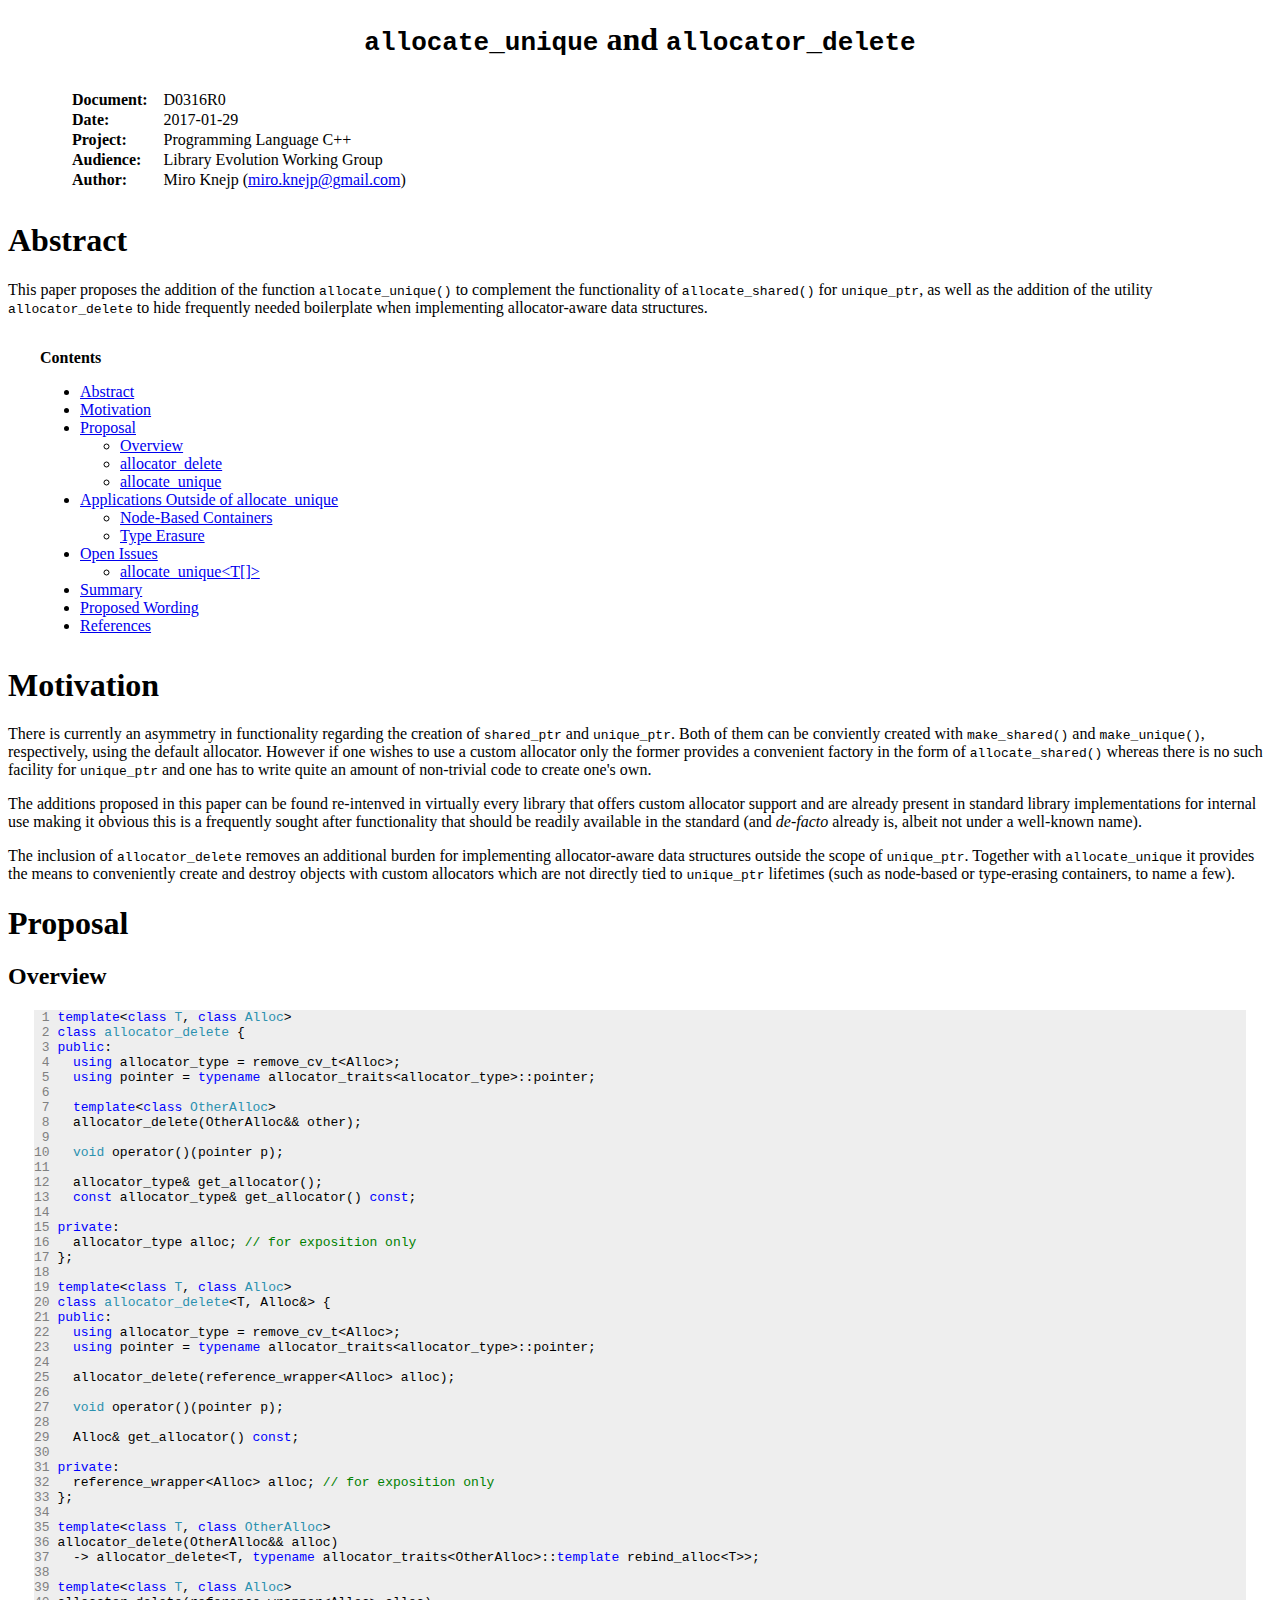
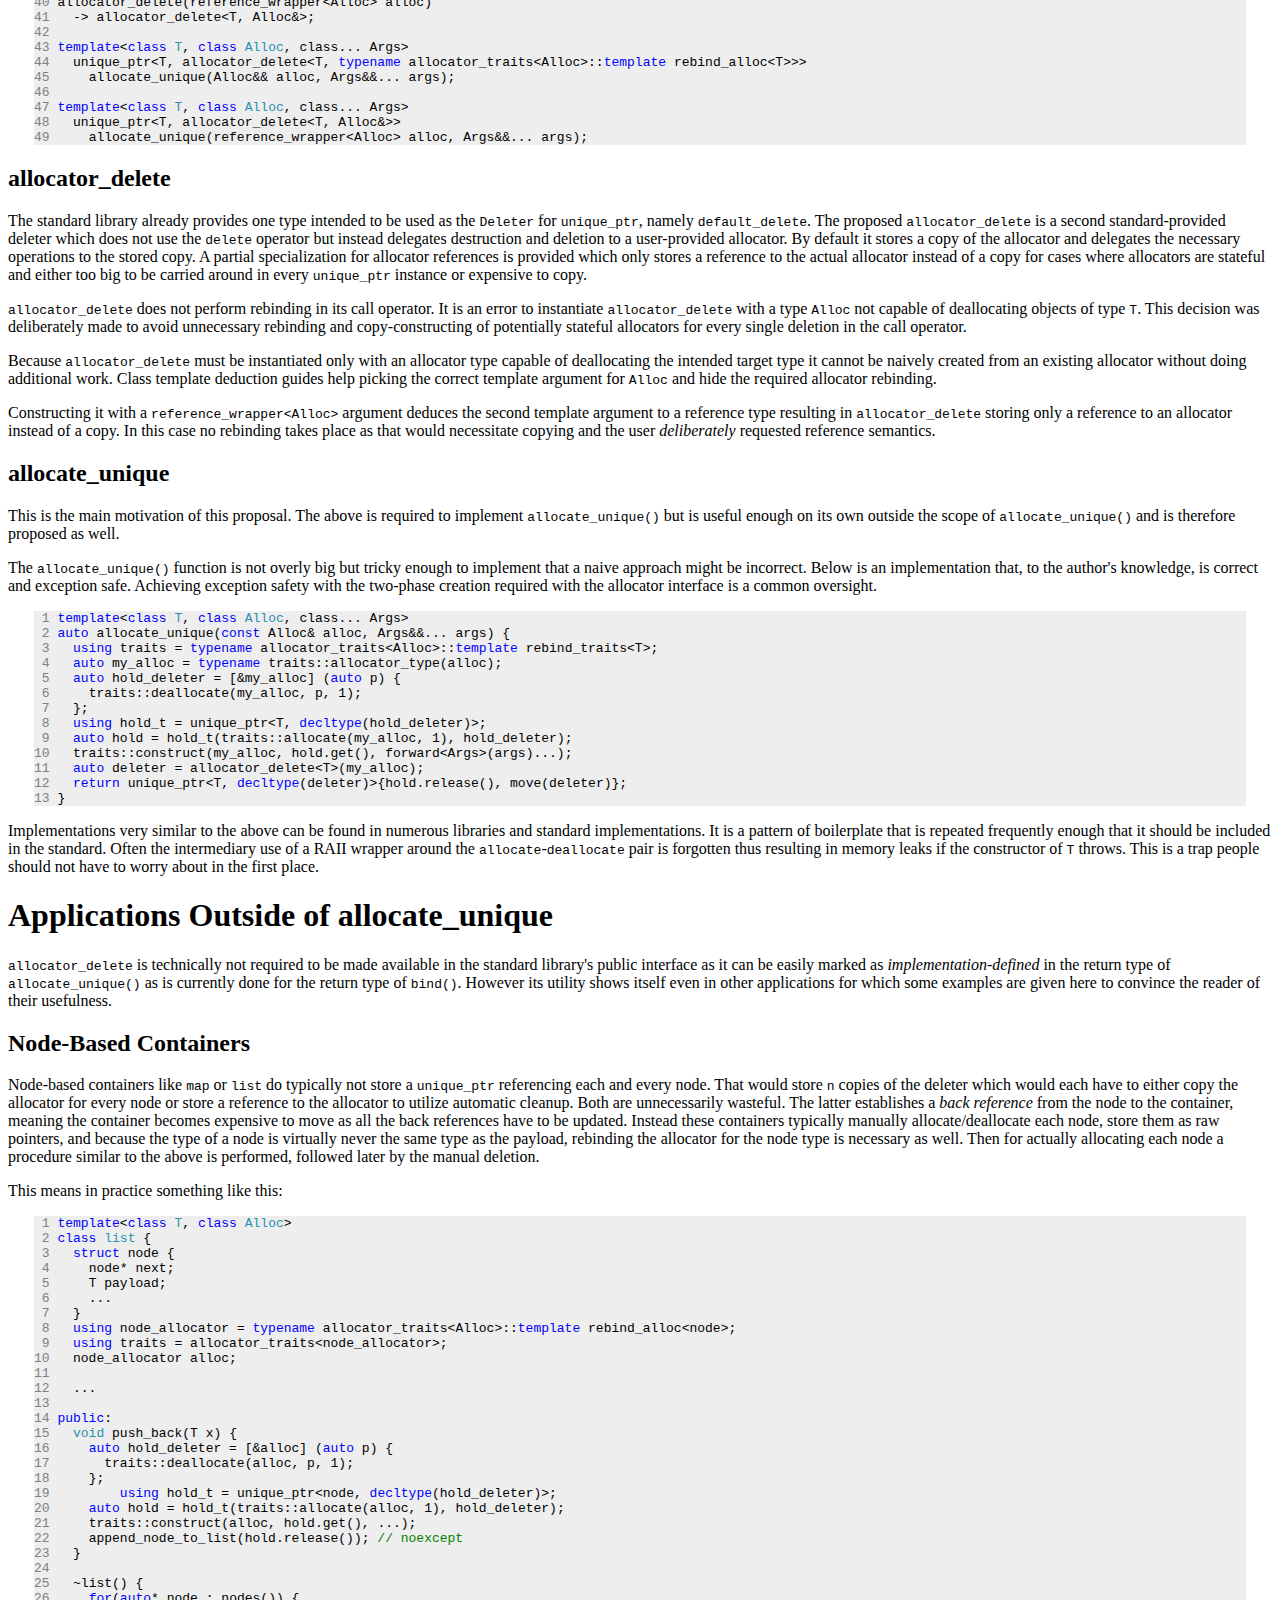
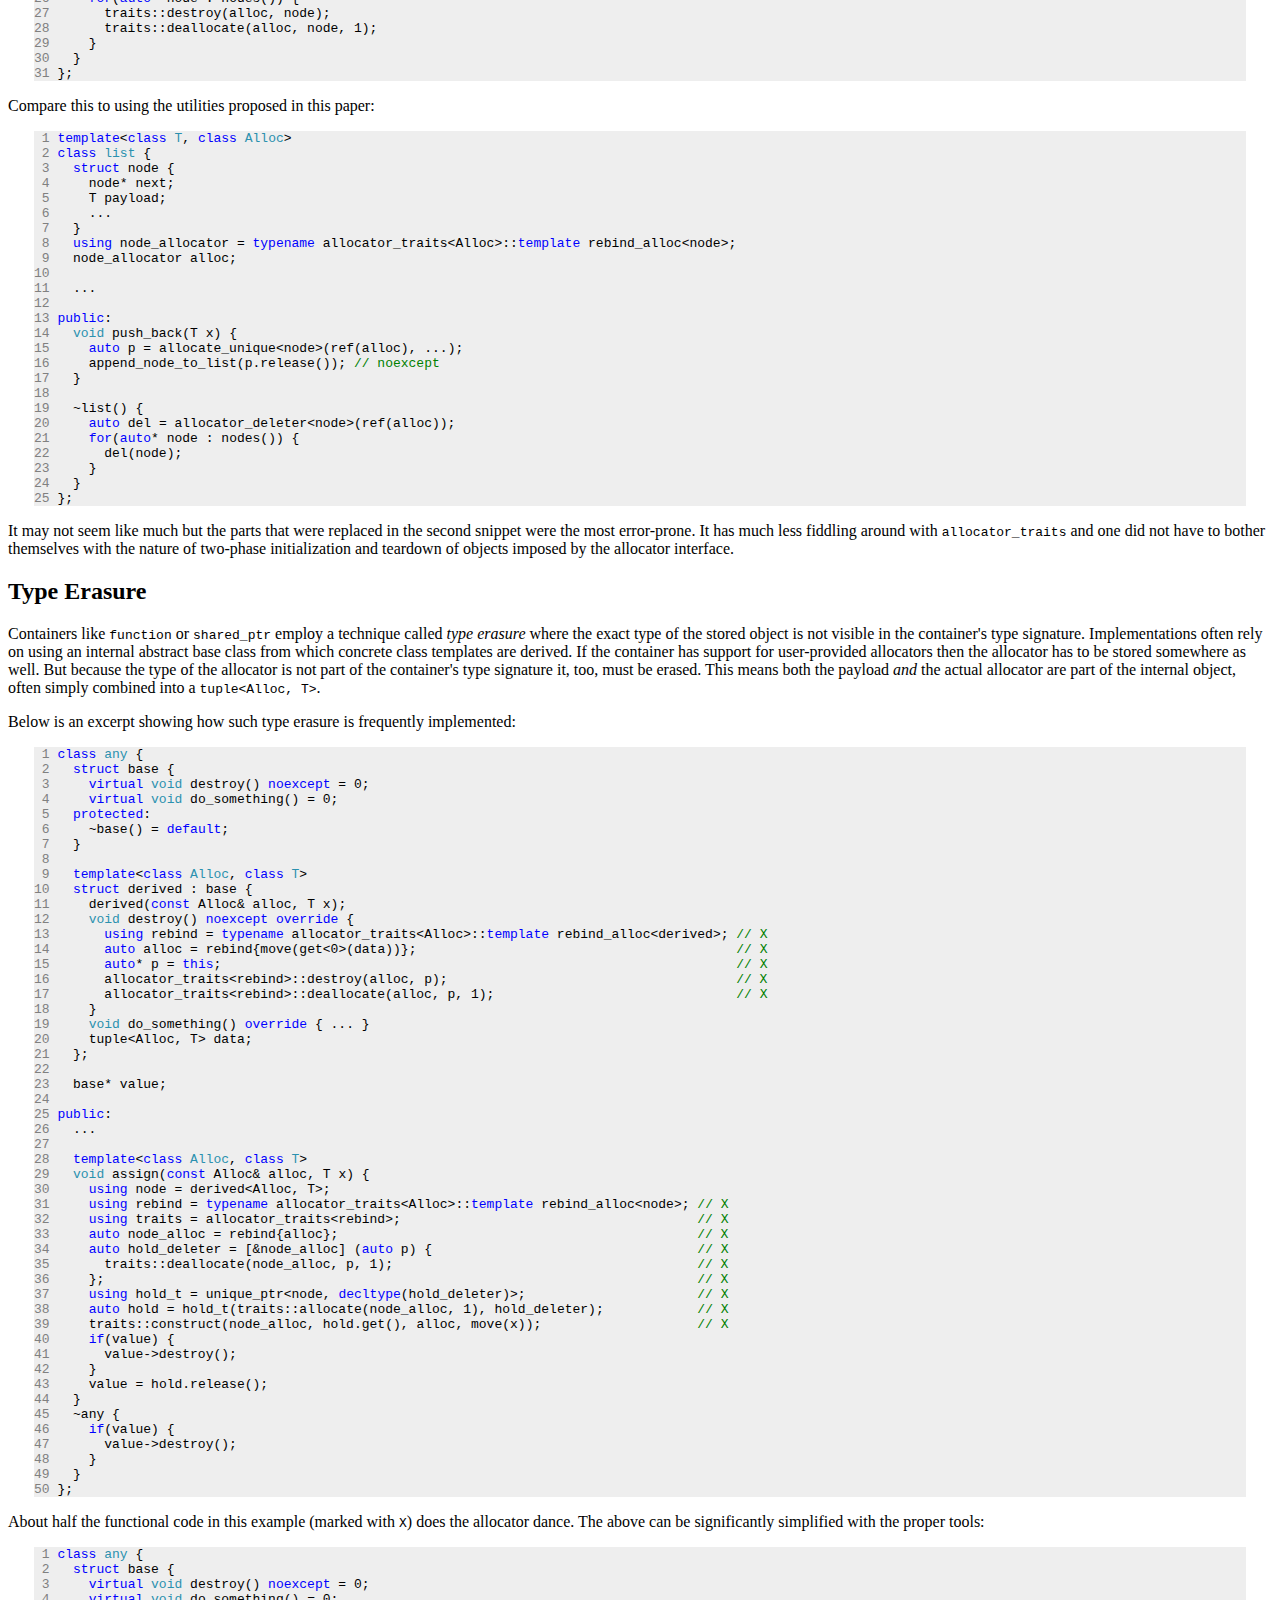
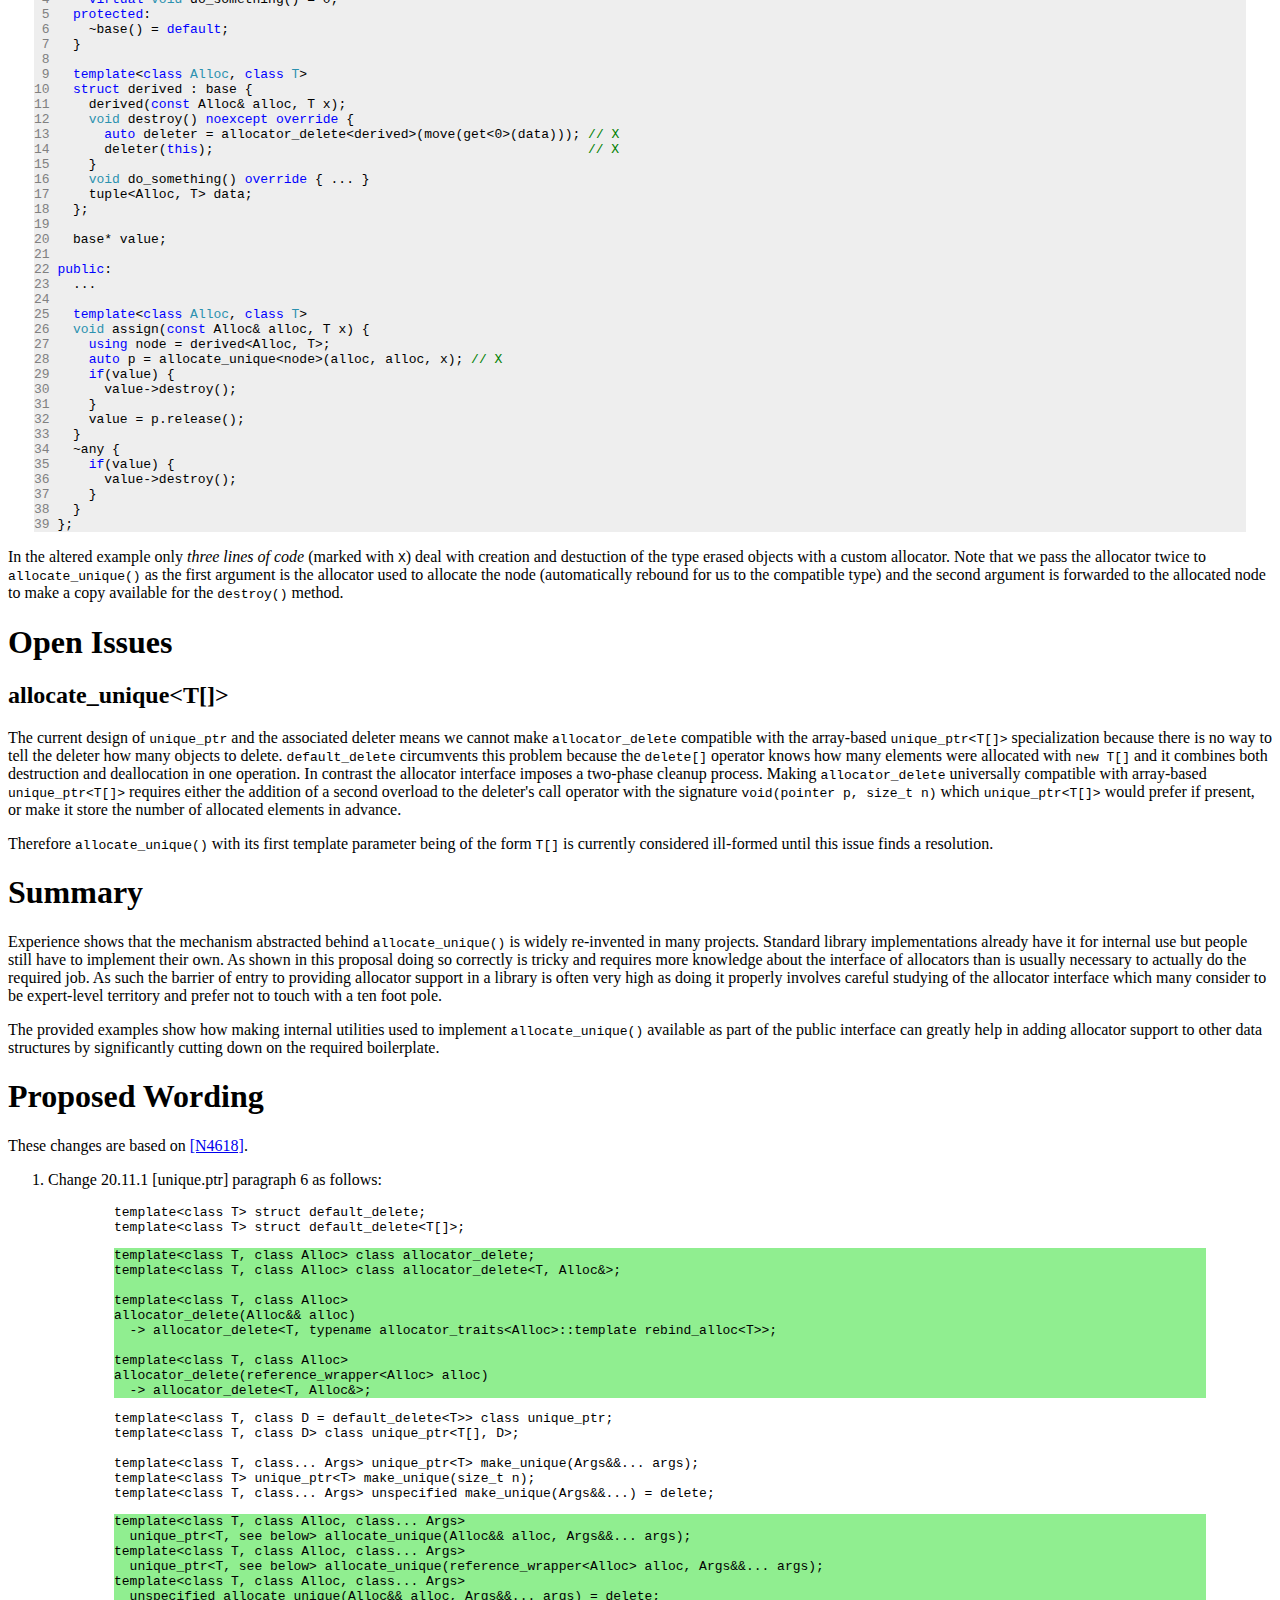
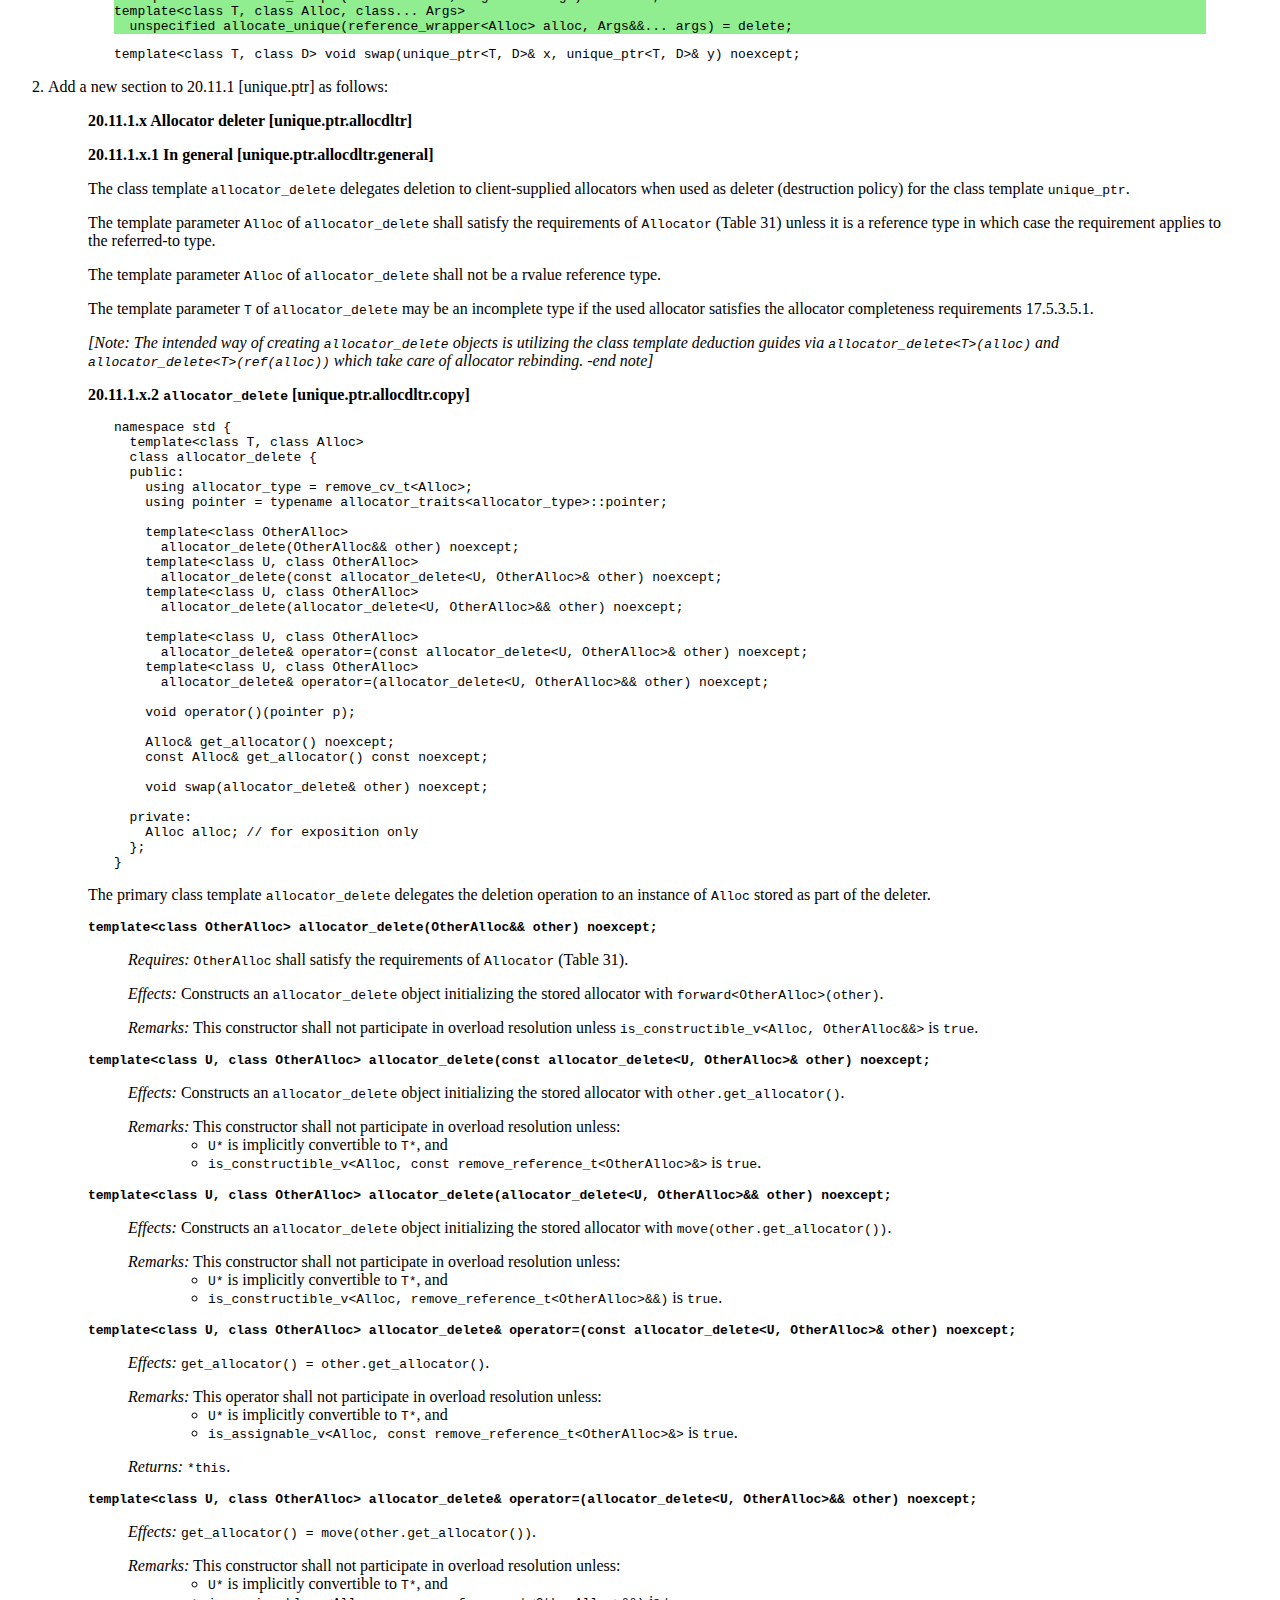
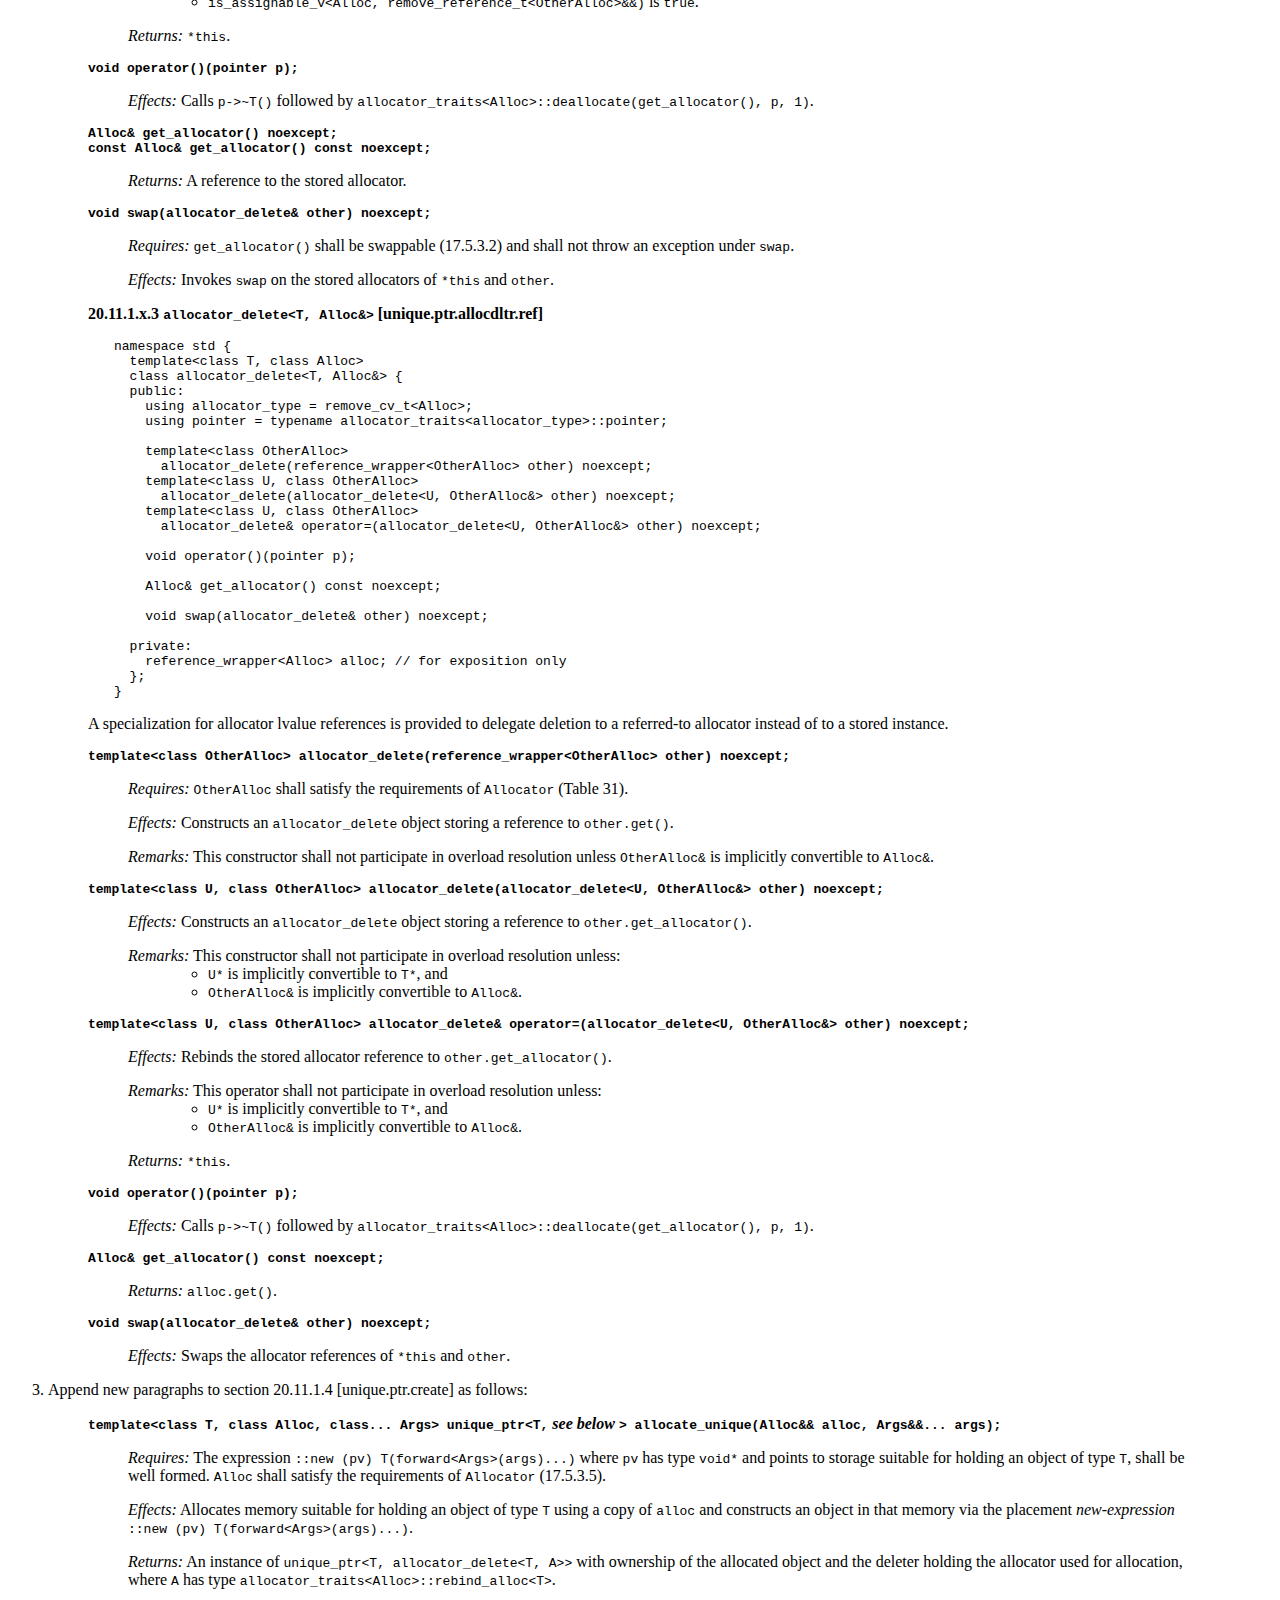
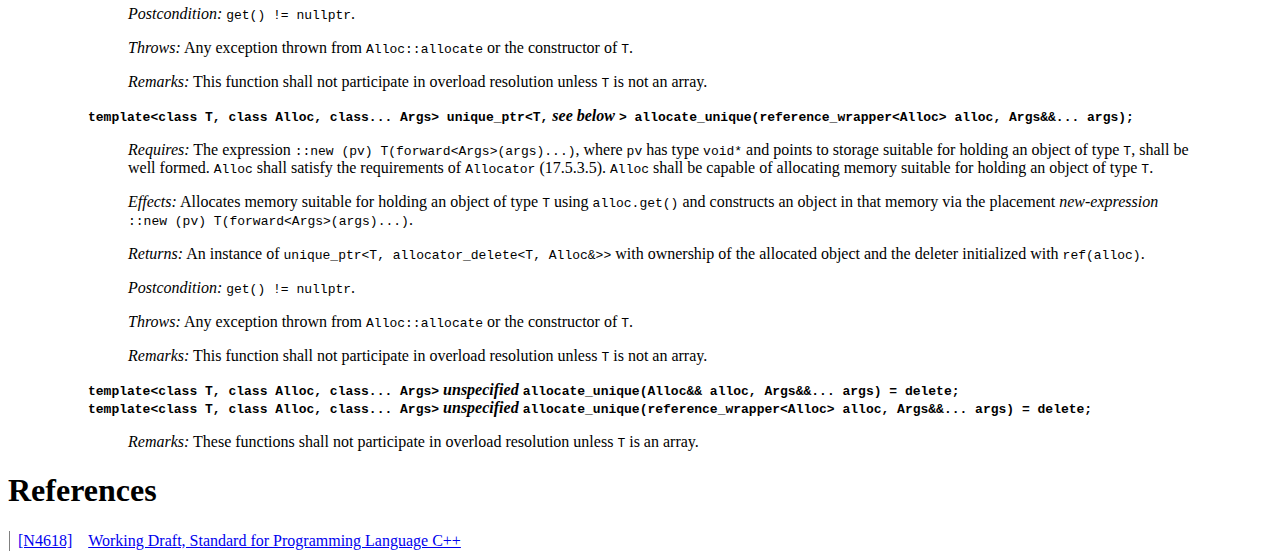
<file: docs/D0316R0-allocate_unique.html>
<?xml version="1.0" encoding="utf-8" ?>
<!DOCTYPE html PUBLIC "-//W3C//DTD XHTML 1.0 Transitional//EN" "http://www.w3.org/TR/xhtml1/DTD/xhtml1-transitional.dtd">
<html xmlns="http://www.w3.org/1999/xhtml" xml:lang="en" lang="en">
<head>
<meta http-equiv="Content-Type" content="text/html; charset=utf-8" />
<meta name="generator" content="Docutils 0.13.1: http://docutils.sourceforge.net/" />
<title>allocate_unique and allocator_delete</title>
<meta name="date" content="2017-01-29" />
<meta name="author" content="Miro Knejp (miro.knejp&#64;gmail.com)" />
<style type="text/css">

/*
:Author: David Goodger (goodger@python.org)
:Id: $Id: html4css1.css 7952 2016-07-26 18:15:59Z milde $
:Copyright: This stylesheet has been placed in the public domain.

Default cascading style sheet for the HTML output of Docutils.

See http://docutils.sf.net/docs/howto/html-stylesheets.html for how to
customize this style sheet.
*/

/* used to remove borders from tables and images */
.borderless, table.borderless td, table.borderless th {
  border: 0 }

table.borderless td, table.borderless th {
  /* Override padding for "table.docutils td" with "! important".
     The right padding separates the table cells. */
  padding: 0 0.5em 0 0 ! important }

.first {
  /* Override more specific margin styles with "! important". */
  margin-top: 0 ! important }

.last, .with-subtitle {
  margin-bottom: 0 ! important }

.hidden {
  display: none }

.subscript {
  vertical-align: sub;
  font-size: smaller }

.superscript {
  vertical-align: super;
  font-size: smaller }

a.toc-backref {
  text-decoration: none ;
  color: black }

blockquote.epigraph {
  margin: 2em 5em ; }

dl.docutils dd {
  margin-bottom: 0.5em }

object[type="image/svg+xml"], object[type="application/x-shockwave-flash"] {
  overflow: hidden;
}

/* Uncomment (and remove this text!) to get bold-faced definition list terms
dl.docutils dt {
  font-weight: bold }
*/

div.abstract {
  margin: 2em 5em }

div.abstract p.topic-title {
  font-weight: bold ;
  text-align: center }

div.admonition, div.attention, div.caution, div.danger, div.error,
div.hint, div.important, div.note, div.tip, div.warning {
  margin: 2em ;
  border: medium outset ;
  padding: 1em }

div.admonition p.admonition-title, div.hint p.admonition-title,
div.important p.admonition-title, div.note p.admonition-title,
div.tip p.admonition-title {
  font-weight: bold ;
  font-family: sans-serif }

div.attention p.admonition-title, div.caution p.admonition-title,
div.danger p.admonition-title, div.error p.admonition-title,
div.warning p.admonition-title, .code .error {
  color: red ;
  font-weight: bold ;
  font-family: sans-serif }

/* Uncomment (and remove this text!) to get reduced vertical space in
   compound paragraphs.
div.compound .compound-first, div.compound .compound-middle {
  margin-bottom: 0.5em }

div.compound .compound-last, div.compound .compound-middle {
  margin-top: 0.5em }
*/

div.dedication {
  margin: 2em 5em ;
  text-align: center ;
  font-style: italic }

div.dedication p.topic-title {
  font-weight: bold ;
  font-style: normal }

div.figure {
  margin-left: 2em ;
  margin-right: 2em }

div.footer, div.header {
  clear: both;
  font-size: smaller }

div.line-block {
  display: block ;
  margin-top: 1em ;
  margin-bottom: 1em }

div.line-block div.line-block {
  margin-top: 0 ;
  margin-bottom: 0 ;
  margin-left: 1.5em }

div.sidebar {
  margin: 0 0 0.5em 1em ;
  border: medium outset ;
  padding: 1em ;
  background-color: #ffffee ;
  width: 40% ;
  float: right ;
  clear: right }

div.sidebar p.rubric {
  font-family: sans-serif ;
  font-size: medium }

div.system-messages {
  margin: 5em }

div.system-messages h1 {
  color: red }

div.system-message {
  border: medium outset ;
  padding: 1em }

div.system-message p.system-message-title {
  color: red ;
  font-weight: bold }

div.topic {
  margin: 2em }

h1.section-subtitle, h2.section-subtitle, h3.section-subtitle,
h4.section-subtitle, h5.section-subtitle, h6.section-subtitle {
  margin-top: 0.4em }

h1.title {
  text-align: center }

h2.subtitle {
  text-align: center }

hr.docutils {
  width: 75% }

img.align-left, .figure.align-left, object.align-left, table.align-left {
  clear: left ;
  float: left ;
  margin-right: 1em }

img.align-right, .figure.align-right, object.align-right, table.align-right {
  clear: right ;
  float: right ;
  margin-left: 1em }

img.align-center, .figure.align-center, object.align-center {
  display: block;
  margin-left: auto;
  margin-right: auto;
}

table.align-center {
  margin-left: auto;
  margin-right: auto;
}

.align-left {
  text-align: left }

.align-center {
  clear: both ;
  text-align: center }

.align-right {
  text-align: right }

/* reset inner alignment in figures */
div.align-right {
  text-align: inherit }

/* div.align-center * { */
/*   text-align: left } */

.align-top    {
  vertical-align: top }

.align-middle {
  vertical-align: middle }

.align-bottom {
  vertical-align: bottom }

ol.simple, ul.simple {
  margin-bottom: 1em }

ol.arabic {
  list-style: decimal }

ol.loweralpha {
  list-style: lower-alpha }

ol.upperalpha {
  list-style: upper-alpha }

ol.lowerroman {
  list-style: lower-roman }

ol.upperroman {
  list-style: upper-roman }

p.attribution {
  text-align: right ;
  margin-left: 50% }

p.caption {
  font-style: italic }

p.credits {
  font-style: italic ;
  font-size: smaller }

p.label {
  white-space: nowrap }

p.rubric {
  font-weight: bold ;
  font-size: larger ;
  color: maroon ;
  text-align: center }

p.sidebar-title {
  font-family: sans-serif ;
  font-weight: bold ;
  font-size: larger }

p.sidebar-subtitle {
  font-family: sans-serif ;
  font-weight: bold }

p.topic-title {
  font-weight: bold }

pre.address {
  margin-bottom: 0 ;
  margin-top: 0 ;
  font: inherit }

pre.literal-block, pre.doctest-block, pre.math, pre.code {
  margin-left: 2em ;
  margin-right: 2em }

pre.code .ln { color: grey; } /* line numbers */
pre.code, code { background-color: #eeeeee }
pre.code .comment, code .comment { color: #5C6576 }
pre.code .keyword, code .keyword { color: #3B0D06; font-weight: bold }
pre.code .literal.string, code .literal.string { color: #0C5404 }
pre.code .name.builtin, code .name.builtin { color: #352B84 }
pre.code .deleted, code .deleted { background-color: #DEB0A1}
pre.code .inserted, code .inserted { background-color: #A3D289}

span.classifier {
  font-family: sans-serif ;
  font-style: oblique }

span.classifier-delimiter {
  font-family: sans-serif ;
  font-weight: bold }

span.interpreted {
  font-family: sans-serif }

span.option {
  white-space: nowrap }

span.pre {
  white-space: pre }

span.problematic {
  color: red }

span.section-subtitle {
  /* font-size relative to parent (h1..h6 element) */
  font-size: 80% }

table.citation {
  border-left: solid 1px gray;
  margin-left: 1px }

table.docinfo {
  margin: 2em 4em }

table.docutils {
  margin-top: 0.5em ;
  margin-bottom: 0.5em }

table.footnote {
  border-left: solid 1px black;
  margin-left: 1px }

table.docutils td, table.docutils th,
table.docinfo td, table.docinfo th {
  padding-left: 0.5em ;
  padding-right: 0.5em ;
  vertical-align: top }

table.docutils th.field-name, table.docinfo th.docinfo-name {
  font-weight: bold ;
  text-align: left ;
  white-space: nowrap ;
  padding-left: 0 }

/* "booktabs" style (no vertical lines) */
table.docutils.booktabs {
  border: 0px;
  border-top: 2px solid;
  border-bottom: 2px solid;
  border-collapse: collapse;
}
table.docutils.booktabs * {
  border: 0px;
}
table.docutils.booktabs th {
  border-bottom: thin solid;
  text-align: left;
}

h1 tt.docutils, h2 tt.docutils, h3 tt.docutils,
h4 tt.docutils, h5 tt.docutils, h6 tt.docutils {
  font-size: 100% }

ul.auto-toc {
  list-style-type: none }

</style>
<style type="text/css">

.hll { background-color: #ffffcc }
.c { color: #008000 } /* Comment */
.err { border: 1px solid #FF0000 } /* Error */
.k { color: #0000ff } /* Keyword */
.ch { color: #008000 } /* Comment.Hashbang */
.cm { color: #008000 } /* Comment.Multiline */
.cp { color: #0000ff } /* Comment.Preproc */
.cpf { color: #008000 } /* Comment.PreprocFile */
.c1 { color: #008000 } /* Comment.Single */
.cs { color: #008000 } /* Comment.Special */
.ge { font-style: italic } /* Generic.Emph */
.gh { font-weight: bold } /* Generic.Heading */
.gp { font-weight: bold } /* Generic.Prompt */
.gs { font-weight: bold } /* Generic.Strong */
.gu { font-weight: bold } /* Generic.Subheading */
.kc { color: #0000ff } /* Keyword.Constant */
.kd { color: #0000ff } /* Keyword.Declaration */
.kn { color: #0000ff } /* Keyword.Namespace */
.kp { color: #0000ff } /* Keyword.Pseudo */
.kr { color: #0000ff } /* Keyword.Reserved */
.kt { color: #2b91af } /* Keyword.Type */
.s { color: #a31515 } /* Literal.String */
.nc { color: #2b91af } /* Name.Class */
.ow { color: #0000ff } /* Operator.Word */
.sb { color: #a31515 } /* Literal.String.Backtick */
.sc { color: #a31515 } /* Literal.String.Char */
.sd { color: #a31515 } /* Literal.String.Doc */
.s2 { color: #a31515 } /* Literal.String.Double */
.se { color: #a31515 } /* Literal.String.Escape */
.sh { color: #a31515 } /* Literal.String.Heredoc */
.si { color: #a31515 } /* Literal.String.Interpol */
.sx { color: #a31515 } /* Literal.String.Other */
.sr { color: #a31515 } /* Literal.String.Regex */
.s1 { color: #a31515 } /* Literal.String.Single */
.ss { color: #a31515 } /* Literal.String.Symbol */

</style>
<style type="text/css">

/* code-formatted insertions to the standard */
pre.insert { background: lightgreen }

.std-section { font-weight: bold }

.std-note { font-style: italic }

</style>
</head>
<body>
<div class="document" id="allocate-unique-and-allocator-delete">
<h1 class="title"><tt class="docutils literal">allocate_unique</tt> and <tt class="docutils literal">allocator_delete</tt></h1>
<table class="docinfo" frame="void" rules="none">
<col class="docinfo-name" />
<col class="docinfo-content" />
<tbody valign="top">
<tr class="document field"><th class="docinfo-name">Document:</th><td class="field-body">D0316R0</td>
</tr>
<tr><th class="docinfo-name">Date:</th>
<td>2017-01-29</td></tr>
<tr class="project field"><th class="docinfo-name">Project:</th><td class="field-body">Programming Language C++</td>
</tr>
<tr class="audience field"><th class="docinfo-name">Audience:</th><td class="field-body">Library Evolution Working Group</td>
</tr>
<tr><th class="docinfo-name">Author:</th>
<td>Miro Knejp (<a class="reference external" href="mailto:miro.knejp&#64;gmail.com">miro.knejp&#64;gmail.com</a>)</td></tr>
</tbody>
</table>
<div class="section" id="abstract">
<h1><a class="toc-backref" href="#id2">Abstract</a></h1>
<p>This paper proposes the addition of the function <tt class="docutils literal">allocate_unique()</tt> to complement the functionality of <tt class="docutils literal">allocate_shared()</tt> for <tt class="docutils literal">unique_ptr</tt>, as well as the addition of the utility <tt class="docutils literal">allocator_delete</tt> to hide frequently needed boilerplate when implementing allocator-aware data structures.</p>
<div class="contents topic" id="contents">
<p class="topic-title first">Contents</p>
<ul class="simple">
<li><a class="reference internal" href="#abstract" id="id2">Abstract</a></li>
<li><a class="reference internal" href="#motivation" id="id3">Motivation</a></li>
<li><a class="reference internal" href="#proposal" id="id4">Proposal</a><ul>
<li><a class="reference internal" href="#overview" id="id5">Overview</a></li>
<li><a class="reference internal" href="#allocator-delete" id="id6">allocator_delete</a></li>
<li><a class="reference internal" href="#allocate-unique" id="id7">allocate_unique</a></li>
</ul>
</li>
<li><a class="reference internal" href="#applications-outside-of-allocate-unique" id="id8">Applications Outside of allocate_unique</a><ul>
<li><a class="reference internal" href="#node-based-containers" id="id9">Node-Based Containers</a></li>
<li><a class="reference internal" href="#type-erasure" id="id10">Type Erasure</a></li>
</ul>
</li>
<li><a class="reference internal" href="#open-issues" id="id11">Open Issues</a><ul>
<li><a class="reference internal" href="#allocate-unique-t" id="id12">allocate_unique&lt;T[]&gt;</a></li>
</ul>
</li>
<li><a class="reference internal" href="#summary" id="id13">Summary</a></li>
<li><a class="reference internal" href="#proposed-wording" id="id14">Proposed Wording</a></li>
<li><a class="reference internal" href="#references" id="id15">References</a></li>
</ul>
</div>
</div>
<div class="section" id="motivation">
<h1><a class="toc-backref" href="#id3">Motivation</a></h1>
<p>There is currently an asymmetry in functionality regarding the creation of <tt class="docutils literal">shared_ptr</tt> and <tt class="docutils literal">unique_ptr</tt>. Both of them can be conviently created with <tt class="docutils literal">make_shared()</tt> and <tt class="docutils literal">make_unique()</tt>, respectively, using the default allocator. However if one wishes to use a custom allocator only the former provides a convenient factory in the form of <tt class="docutils literal">allocate_shared()</tt> whereas there is no such facility for <tt class="docutils literal">unique_ptr</tt> and one has to write quite an amount of non-trivial code to create one's own.</p>
<p>The additions proposed in this paper can be found re-intenved in virtually every library that offers custom allocator support and are already present in standard library implementations for internal use making it obvious this is a frequently sought after functionality that should be readily available in the standard (and <em>de-facto</em> already is, albeit not under a well-known name).</p>
<p>The inclusion of <tt class="docutils literal">allocator_delete</tt> removes an additional burden for implementing allocator-aware data structures outside the scope of <tt class="docutils literal">unique_ptr</tt>. Together with <tt class="docutils literal">allocate_unique</tt> it provides the means to conveniently create and destroy objects with custom allocators which are not directly tied to <tt class="docutils literal">unique_ptr</tt> lifetimes (such as node-based or type-erasing containers, to name a few).</p>
</div>
<div class="section" id="proposal">
<h1><a class="toc-backref" href="#id4">Proposal</a></h1>
<div class="section" id="overview">
<h2><a class="toc-backref" href="#id5">Overview</a></h2>
<pre class="code c++ literal-block">
<span class="ln"> 1 </span><span class="k">template</span><span class="o">&lt;</span><span class="k">class</span> <span class="nc">T</span><span class="p">,</span> <span class="k">class</span> <span class="nc">Alloc</span><span class="o">&gt;</span>
<span class="ln"> 2 </span><span class="k">class</span> <span class="nc">allocator_delete</span> <span class="p">{</span>
<span class="ln"> 3 </span><span class="k">public</span><span class="o">:</span>
<span class="ln"> 4 </span>  <span class="k">using</span> <span class="n">allocator_type</span> <span class="o">=</span> <span class="n">remove_cv_t</span><span class="o">&lt;</span><span class="n">Alloc</span><span class="o">&gt;</span><span class="p">;</span>
<span class="ln"> 5 </span>  <span class="k">using</span> <span class="n">pointer</span> <span class="o">=</span> <span class="k">typename</span> <span class="n">allocator_traits</span><span class="o">&lt;</span><span class="n">allocator_type</span><span class="o">&gt;::</span><span class="n">pointer</span><span class="p">;</span>
<span class="ln"> 6 </span>
<span class="ln"> 7 </span>  <span class="k">template</span><span class="o">&lt;</span><span class="k">class</span> <span class="nc">OtherAlloc</span><span class="o">&gt;</span>
<span class="ln"> 8 </span>  <span class="n">allocator_delete</span><span class="p">(</span><span class="n">OtherAlloc</span><span class="o">&amp;&amp;</span> <span class="n">other</span><span class="p">);</span>
<span class="ln"> 9 </span>
<span class="ln">10 </span>  <span class="kt">void</span> <span class="nf">operator</span><span class="p">()(</span><span class="n">pointer</span> <span class="n">p</span><span class="p">);</span>
<span class="ln">11 </span>
<span class="ln">12 </span>  <span class="n">allocator_type</span><span class="o">&amp;</span> <span class="n">get_allocator</span><span class="p">();</span>
<span class="ln">13 </span>  <span class="k">const</span> <span class="n">allocator_type</span><span class="o">&amp;</span> <span class="n">get_allocator</span><span class="p">()</span> <span class="k">const</span><span class="p">;</span>
<span class="ln">14 </span>
<span class="ln">15 </span><span class="k">private</span><span class="o">:</span>
<span class="ln">16 </span>  <span class="n">allocator_type</span> <span class="n">alloc</span><span class="p">;</span> <span class="c1">// for exposition only
</span><span class="ln">17 </span><span class="c1"></span><span class="p">};</span>
<span class="ln">18 </span>
<span class="ln">19 </span><span class="k">template</span><span class="o">&lt;</span><span class="k">class</span> <span class="nc">T</span><span class="p">,</span> <span class="k">class</span> <span class="nc">Alloc</span><span class="o">&gt;</span>
<span class="ln">20 </span><span class="k">class</span> <span class="nc">allocator_delete</span><span class="o">&lt;</span><span class="n">T</span><span class="p">,</span> <span class="n">Alloc</span><span class="o">&amp;&gt;</span> <span class="p">{</span>
<span class="ln">21 </span><span class="k">public</span><span class="o">:</span>
<span class="ln">22 </span>  <span class="k">using</span> <span class="n">allocator_type</span> <span class="o">=</span> <span class="n">remove_cv_t</span><span class="o">&lt;</span><span class="n">Alloc</span><span class="o">&gt;</span><span class="p">;</span>
<span class="ln">23 </span>  <span class="k">using</span> <span class="n">pointer</span> <span class="o">=</span> <span class="k">typename</span> <span class="n">allocator_traits</span><span class="o">&lt;</span><span class="n">allocator_type</span><span class="o">&gt;::</span><span class="n">pointer</span><span class="p">;</span>
<span class="ln">24 </span>
<span class="ln">25 </span>  <span class="n">allocator_delete</span><span class="p">(</span><span class="n">reference_wrapper</span><span class="o">&lt;</span><span class="n">Alloc</span><span class="o">&gt;</span> <span class="n">alloc</span><span class="p">);</span>
<span class="ln">26 </span>
<span class="ln">27 </span>  <span class="kt">void</span> <span class="nf">operator</span><span class="p">()(</span><span class="n">pointer</span> <span class="n">p</span><span class="p">);</span>
<span class="ln">28 </span>
<span class="ln">29 </span>  <span class="n">Alloc</span><span class="o">&amp;</span> <span class="n">get_allocator</span><span class="p">()</span> <span class="k">const</span><span class="p">;</span>
<span class="ln">30 </span>
<span class="ln">31 </span><span class="k">private</span><span class="o">:</span>
<span class="ln">32 </span>  <span class="n">reference_wrapper</span><span class="o">&lt;</span><span class="n">Alloc</span><span class="o">&gt;</span> <span class="n">alloc</span><span class="p">;</span> <span class="c1">// for exposition only
</span><span class="ln">33 </span><span class="c1"></span><span class="p">};</span>
<span class="ln">34 </span>
<span class="ln">35 </span><span class="k">template</span><span class="o">&lt;</span><span class="k">class</span> <span class="nc">T</span><span class="p">,</span> <span class="k">class</span> <span class="nc">OtherAlloc</span><span class="o">&gt;</span>
<span class="ln">36 </span><span class="n">allocator_delete</span><span class="p">(</span><span class="n">OtherAlloc</span><span class="o">&amp;&amp;</span> <span class="n">alloc</span><span class="p">)</span>
<span class="ln">37 </span>  <span class="o">-&gt;</span> <span class="n">allocator_delete</span><span class="o">&lt;</span><span class="n">T</span><span class="p">,</span> <span class="k">typename</span> <span class="n">allocator_traits</span><span class="o">&lt;</span><span class="n">OtherAlloc</span><span class="o">&gt;::</span><span class="k">template</span> <span class="n">rebind_alloc</span><span class="o">&lt;</span><span class="n">T</span><span class="o">&gt;&gt;</span><span class="p">;</span>
<span class="ln">38 </span>
<span class="ln">39 </span><span class="k">template</span><span class="o">&lt;</span><span class="k">class</span> <span class="nc">T</span><span class="p">,</span> <span class="k">class</span> <span class="nc">Alloc</span><span class="o">&gt;</span>
<span class="ln">40 </span><span class="n">allocator_delete</span><span class="p">(</span><span class="n">reference_wrapper</span><span class="o">&lt;</span><span class="n">Alloc</span><span class="o">&gt;</span> <span class="n">alloc</span><span class="p">)</span>
<span class="ln">41 </span>  <span class="o">-&gt;</span> <span class="n">allocator_delete</span><span class="o">&lt;</span><span class="n">T</span><span class="p">,</span> <span class="n">Alloc</span><span class="o">&amp;&gt;</span><span class="p">;</span>
<span class="ln">42 </span>
<span class="ln">43 </span><span class="k">template</span><span class="o">&lt;</span><span class="k">class</span> <span class="nc">T</span><span class="p">,</span> <span class="k">class</span> <span class="nc">Alloc</span><span class="p">,</span> <span class="n">class</span><span class="p">...</span> <span class="n">Args</span><span class="o">&gt;</span>
<span class="ln">44 </span>  <span class="n">unique_ptr</span><span class="o">&lt;</span><span class="n">T</span><span class="p">,</span> <span class="n">allocator_delete</span><span class="o">&lt;</span><span class="n">T</span><span class="p">,</span> <span class="k">typename</span> <span class="n">allocator_traits</span><span class="o">&lt;</span><span class="n">Alloc</span><span class="o">&gt;::</span><span class="k">template</span> <span class="n">rebind_alloc</span><span class="o">&lt;</span><span class="n">T</span><span class="o">&gt;&gt;&gt;</span>
<span class="ln">45 </span>    <span class="n">allocate_unique</span><span class="p">(</span><span class="n">Alloc</span><span class="o">&amp;&amp;</span> <span class="n">alloc</span><span class="p">,</span> <span class="n">Args</span><span class="o">&amp;&amp;</span><span class="p">...</span> <span class="n">args</span><span class="p">);</span>
<span class="ln">46 </span>
<span class="ln">47 </span><span class="k">template</span><span class="o">&lt;</span><span class="k">class</span> <span class="nc">T</span><span class="p">,</span> <span class="k">class</span> <span class="nc">Alloc</span><span class="p">,</span> <span class="n">class</span><span class="p">...</span> <span class="n">Args</span><span class="o">&gt;</span>
<span class="ln">48 </span>  <span class="n">unique_ptr</span><span class="o">&lt;</span><span class="n">T</span><span class="p">,</span> <span class="n">allocator_delete</span><span class="o">&lt;</span><span class="n">T</span><span class="p">,</span> <span class="n">Alloc</span><span class="o">&amp;&gt;&gt;</span>
<span class="ln">49 </span>    <span class="n">allocate_unique</span><span class="p">(</span><span class="n">reference_wrapper</span><span class="o">&lt;</span><span class="n">Alloc</span><span class="o">&gt;</span> <span class="n">alloc</span><span class="p">,</span> <span class="n">Args</span><span class="o">&amp;&amp;</span><span class="p">...</span> <span class="n">args</span><span class="p">);</span>
</pre>
</div>
<div class="section" id="allocator-delete">
<h2><a class="toc-backref" href="#id6">allocator_delete</a></h2>
<p>The standard library already provides one type intended to be used as the <tt class="docutils literal">Deleter</tt> for <tt class="docutils literal">unique_ptr</tt>, namely <tt class="docutils literal">default_delete</tt>. The proposed <tt class="docutils literal">allocator_delete</tt> is a second standard-provided deleter which does not use the <tt class="docutils literal">delete</tt> operator but instead delegates destruction and deletion to a user-provided allocator. By default it stores a copy of the allocator and delegates the necessary operations to the stored copy. A partial specialization for allocator references is provided which only stores a reference to the actual allocator instead of a copy for cases where allocators are stateful and either too big to be carried around in every <tt class="docutils literal">unique_ptr</tt> instance or expensive to copy.</p>
<p><tt class="docutils literal">allocator_delete</tt> does not perform rebinding in its call operator. It is an error to instantiate <tt class="docutils literal">allocator_delete</tt> with a type <tt class="docutils literal">Alloc</tt> not capable of deallocating objects of type <tt class="docutils literal">T</tt>. This decision was deliberately made to avoid unnecessary rebinding and copy-constructing of potentially stateful allocators for every single deletion in the call operator.</p>
<p>Because <tt class="docutils literal">allocator_delete</tt> must be instantiated only with an allocator type capable of deallocating the intended target type it cannot be naively created from an existing allocator without doing additional work. Class template deduction guides help picking the correct template argument for <tt class="docutils literal">Alloc</tt> and hide the required allocator rebinding.</p>
<p>Constructing it with a <tt class="docutils literal">reference_wrapper&lt;Alloc&gt;</tt> argument deduces the second template argument to a reference type resulting in <tt class="docutils literal">allocator_delete</tt> storing only a reference to an allocator instead of a copy. In this case no rebinding takes place as that would necessitate copying and the user <em>deliberately</em> requested reference semantics.</p>
</div>
<div class="section" id="allocate-unique">
<h2><a class="toc-backref" href="#id7">allocate_unique</a></h2>
<p>This is the main motivation of this proposal. The above is required to implement <tt class="docutils literal">allocate_unique()</tt> but is useful enough on its own outside the scope of <tt class="docutils literal">allocate_unique()</tt> and is therefore proposed as well.</p>
<p>The <tt class="docutils literal">allocate_unique()</tt> function is not overly big but tricky enough to implement that a naive approach might be incorrect. Below is an implementation that, to the author's knowledge, is correct and exception safe. Achieving exception safety with the two-phase creation required with the allocator interface is a common oversight.</p>
<pre class="code c++ literal-block">
<span class="ln"> 1 </span><span class="k">template</span><span class="o">&lt;</span><span class="k">class</span> <span class="nc">T</span><span class="p">,</span> <span class="k">class</span> <span class="nc">Alloc</span><span class="p">,</span> <span class="n">class</span><span class="p">...</span> <span class="n">Args</span><span class="o">&gt;</span>
<span class="ln"> 2 </span><span class="k">auto</span> <span class="n">allocate_unique</span><span class="p">(</span><span class="k">const</span> <span class="n">Alloc</span><span class="o">&amp;</span> <span class="n">alloc</span><span class="p">,</span> <span class="n">Args</span><span class="o">&amp;&amp;</span><span class="p">...</span> <span class="n">args</span><span class="p">)</span> <span class="p">{</span>
<span class="ln"> 3 </span>  <span class="k">using</span> <span class="n">traits</span> <span class="o">=</span> <span class="k">typename</span> <span class="n">allocator_traits</span><span class="o">&lt;</span><span class="n">Alloc</span><span class="o">&gt;::</span><span class="k">template</span> <span class="n">rebind_traits</span><span class="o">&lt;</span><span class="n">T</span><span class="o">&gt;</span><span class="p">;</span>
<span class="ln"> 4 </span>  <span class="k">auto</span> <span class="n">my_alloc</span> <span class="o">=</span> <span class="k">typename</span> <span class="n">traits</span><span class="o">::</span><span class="n">allocator_type</span><span class="p">(</span><span class="n">alloc</span><span class="p">);</span>
<span class="ln"> 5 </span>  <span class="k">auto</span> <span class="n">hold_deleter</span> <span class="o">=</span> <span class="p">[</span><span class="o">&amp;</span><span class="n">my_alloc</span><span class="p">]</span> <span class="p">(</span><span class="k">auto</span> <span class="n">p</span><span class="p">)</span> <span class="p">{</span>
<span class="ln"> 6 </span>    <span class="n">traits</span><span class="o">::</span><span class="n">deallocate</span><span class="p">(</span><span class="n">my_alloc</span><span class="p">,</span> <span class="n">p</span><span class="p">,</span> <span class="mi">1</span><span class="p">);</span>
<span class="ln"> 7 </span>  <span class="p">};</span>
<span class="ln"> 8 </span>  <span class="k">using</span> <span class="n">hold_t</span> <span class="o">=</span> <span class="n">unique_ptr</span><span class="o">&lt;</span><span class="n">T</span><span class="p">,</span> <span class="k">decltype</span><span class="p">(</span><span class="n">hold_deleter</span><span class="p">)</span><span class="o">&gt;</span><span class="p">;</span>
<span class="ln"> 9 </span>  <span class="k">auto</span> <span class="n">hold</span> <span class="o">=</span> <span class="n">hold_t</span><span class="p">(</span><span class="n">traits</span><span class="o">::</span><span class="n">allocate</span><span class="p">(</span><span class="n">my_alloc</span><span class="p">,</span> <span class="mi">1</span><span class="p">),</span> <span class="n">hold_deleter</span><span class="p">);</span>
<span class="ln">10 </span>  <span class="n">traits</span><span class="o">::</span><span class="n">construct</span><span class="p">(</span><span class="n">my_alloc</span><span class="p">,</span> <span class="n">hold</span><span class="p">.</span><span class="n">get</span><span class="p">(),</span> <span class="n">forward</span><span class="o">&lt;</span><span class="n">Args</span><span class="o">&gt;</span><span class="p">(</span><span class="n">args</span><span class="p">)...);</span>
<span class="ln">11 </span>  <span class="k">auto</span> <span class="n">deleter</span> <span class="o">=</span> <span class="n">allocator_delete</span><span class="o">&lt;</span><span class="n">T</span><span class="o">&gt;</span><span class="p">(</span><span class="n">my_alloc</span><span class="p">);</span>
<span class="ln">12 </span>  <span class="k">return</span> <span class="n">unique_ptr</span><span class="o">&lt;</span><span class="n">T</span><span class="p">,</span> <span class="k">decltype</span><span class="p">(</span><span class="n">deleter</span><span class="p">)</span><span class="o">&gt;</span><span class="p">{</span><span class="n">hold</span><span class="p">.</span><span class="n">release</span><span class="p">(),</span> <span class="n">move</span><span class="p">(</span><span class="n">deleter</span><span class="p">)};</span>
<span class="ln">13 </span><span class="p">}</span>
</pre>
<p>Implementations very similar to the above can be found in numerous libraries and standard implementations. It is a pattern of boilerplate that is repeated frequently enough that it should be included in the standard. Often the intermediary use of a RAII wrapper around the <tt class="docutils literal">allocate</tt>-<tt class="docutils literal">deallocate</tt> pair is forgotten thus resulting in memory leaks if the constructor of <tt class="docutils literal">T</tt> throws. This is a trap people should not have to worry about in the first place.</p>
</div>
</div>
<div class="section" id="applications-outside-of-allocate-unique">
<h1><a class="toc-backref" href="#id8">Applications Outside of allocate_unique</a></h1>
<p><tt class="docutils literal">allocator_delete</tt> is technically not required to be made available in the standard library's public interface as it can be easily marked as <em>implementation-defined</em> in the return type of <tt class="docutils literal">allocate_unique()</tt> as is currently done for the return type of <tt class="docutils literal">bind()</tt>. However its utility shows itself even in other applications for which some examples are given here to convince the reader of their usefulness.</p>
<div class="section" id="node-based-containers">
<h2><a class="toc-backref" href="#id9">Node-Based Containers</a></h2>
<p>Node-based containers like <tt class="docutils literal">map</tt> or <tt class="docutils literal">list</tt> do typically not store a <tt class="docutils literal">unique_ptr</tt> referencing each and every node. That would store <tt class="docutils literal">n</tt> copies of the deleter which would each have to either copy the allocator for every node or store a reference to the allocator to utilize automatic cleanup. Both are unnecessarily wasteful. The latter establishes a <em>back reference</em> from the node to the container, meaning the container becomes expensive to move as all the back references have to be updated. Instead these containers typically manually allocate/deallocate each node, store them as raw pointers, and because the type of a node is virtually never the same type as the payload, rebinding the allocator for the node type is necessary as well. Then for actually allocating each node a procedure similar to the above is performed, followed later by the manual deletion.</p>
<p>This means in practice something like this:</p>
<pre class="code c++ literal-block">
<span class="ln"> 1 </span><span class="k">template</span><span class="o">&lt;</span><span class="k">class</span> <span class="nc">T</span><span class="p">,</span> <span class="k">class</span> <span class="nc">Alloc</span><span class="o">&gt;</span>
<span class="ln"> 2 </span><span class="k">class</span> <span class="nc">list</span> <span class="p">{</span>
<span class="ln"> 3 </span>  <span class="k">struct</span> <span class="n">node</span> <span class="p">{</span>
<span class="ln"> 4 </span>    <span class="n">node</span><span class="o">*</span> <span class="n">next</span><span class="p">;</span>
<span class="ln"> 5 </span>    <span class="n">T</span> <span class="n">payload</span><span class="p">;</span>
<span class="ln"> 6 </span>    <span class="p">...</span>
<span class="ln"> 7 </span>  <span class="p">}</span>
<span class="ln"> 8 </span>  <span class="k">using</span> <span class="n">node_allocator</span> <span class="o">=</span> <span class="k">typename</span> <span class="n">allocator_traits</span><span class="o">&lt;</span><span class="n">Alloc</span><span class="o">&gt;::</span><span class="k">template</span> <span class="n">rebind_alloc</span><span class="o">&lt;</span><span class="n">node</span><span class="o">&gt;</span><span class="p">;</span>
<span class="ln"> 9 </span>  <span class="k">using</span> <span class="n">traits</span> <span class="o">=</span> <span class="n">allocator_traits</span><span class="o">&lt;</span><span class="n">node_allocator</span><span class="o">&gt;</span><span class="p">;</span>
<span class="ln">10 </span>  <span class="n">node_allocator</span> <span class="n">alloc</span><span class="p">;</span>
<span class="ln">11 </span>
<span class="ln">12 </span>  <span class="p">...</span>
<span class="ln">13 </span>
<span class="ln">14 </span><span class="k">public</span><span class="o">:</span>
<span class="ln">15 </span>  <span class="kt">void</span> <span class="n">push_back</span><span class="p">(</span><span class="n">T</span> <span class="n">x</span><span class="p">)</span> <span class="p">{</span>
<span class="ln">16 </span>    <span class="k">auto</span> <span class="n">hold_deleter</span> <span class="o">=</span> <span class="p">[</span><span class="o">&amp;</span><span class="n">alloc</span><span class="p">]</span> <span class="p">(</span><span class="k">auto</span> <span class="n">p</span><span class="p">)</span> <span class="p">{</span>
<span class="ln">17 </span>      <span class="n">traits</span><span class="o">::</span><span class="n">deallocate</span><span class="p">(</span><span class="n">alloc</span><span class="p">,</span> <span class="n">p</span><span class="p">,</span> <span class="mi">1</span><span class="p">);</span>
<span class="ln">18 </span>    <span class="p">};</span>
<span class="ln">19 </span>        <span class="k">using</span> <span class="n">hold_t</span> <span class="o">=</span> <span class="n">unique_ptr</span><span class="o">&lt;</span><span class="n">node</span><span class="p">,</span> <span class="k">decltype</span><span class="p">(</span><span class="n">hold_deleter</span><span class="p">)</span><span class="o">&gt;</span><span class="p">;</span>
<span class="ln">20 </span>    <span class="k">auto</span> <span class="n">hold</span> <span class="o">=</span> <span class="n">hold_t</span><span class="p">(</span><span class="n">traits</span><span class="o">::</span><span class="n">allocate</span><span class="p">(</span><span class="n">alloc</span><span class="p">,</span> <span class="mi">1</span><span class="p">),</span> <span class="n">hold_deleter</span><span class="p">);</span>
<span class="ln">21 </span>    <span class="n">traits</span><span class="o">::</span><span class="n">construct</span><span class="p">(</span><span class="n">alloc</span><span class="p">,</span> <span class="n">hold</span><span class="p">.</span><span class="n">get</span><span class="p">(),</span> <span class="p">...);</span>
<span class="ln">22 </span>    <span class="n">append_node_to_list</span><span class="p">(</span><span class="n">hold</span><span class="p">.</span><span class="n">release</span><span class="p">());</span> <span class="c1">// noexcept
</span><span class="ln">23 </span><span class="c1"></span>  <span class="p">}</span>
<span class="ln">24 </span>
<span class="ln">25 </span>  <span class="o">~</span><span class="n">list</span><span class="p">()</span> <span class="p">{</span>
<span class="ln">26 </span>    <span class="k">for</span><span class="p">(</span><span class="k">auto</span><span class="o">*</span> <span class="nl">node</span> <span class="p">:</span> <span class="n">nodes</span><span class="p">())</span> <span class="p">{</span>
<span class="ln">27 </span>      <span class="n">traits</span><span class="o">::</span><span class="n">destroy</span><span class="p">(</span><span class="n">alloc</span><span class="p">,</span> <span class="n">node</span><span class="p">);</span>
<span class="ln">28 </span>      <span class="n">traits</span><span class="o">::</span><span class="n">deallocate</span><span class="p">(</span><span class="n">alloc</span><span class="p">,</span> <span class="n">node</span><span class="p">,</span> <span class="mi">1</span><span class="p">);</span>
<span class="ln">29 </span>    <span class="p">}</span>
<span class="ln">30 </span>  <span class="p">}</span>
<span class="ln">31 </span><span class="p">};</span>
</pre>
<p>Compare this to using the utilities proposed in this paper:</p>
<pre class="code c++ literal-block">
<span class="ln"> 1 </span><span class="k">template</span><span class="o">&lt;</span><span class="k">class</span> <span class="nc">T</span><span class="p">,</span> <span class="k">class</span> <span class="nc">Alloc</span><span class="o">&gt;</span>
<span class="ln"> 2 </span><span class="k">class</span> <span class="nc">list</span> <span class="p">{</span>
<span class="ln"> 3 </span>  <span class="k">struct</span> <span class="n">node</span> <span class="p">{</span>
<span class="ln"> 4 </span>    <span class="n">node</span><span class="o">*</span> <span class="n">next</span><span class="p">;</span>
<span class="ln"> 5 </span>    <span class="n">T</span> <span class="n">payload</span><span class="p">;</span>
<span class="ln"> 6 </span>    <span class="p">...</span>
<span class="ln"> 7 </span>  <span class="p">}</span>
<span class="ln"> 8 </span>  <span class="k">using</span> <span class="n">node_allocator</span> <span class="o">=</span> <span class="k">typename</span> <span class="n">allocator_traits</span><span class="o">&lt;</span><span class="n">Alloc</span><span class="o">&gt;::</span><span class="k">template</span> <span class="n">rebind_alloc</span><span class="o">&lt;</span><span class="n">node</span><span class="o">&gt;</span><span class="p">;</span>
<span class="ln"> 9 </span>  <span class="n">node_allocator</span> <span class="n">alloc</span><span class="p">;</span>
<span class="ln">10 </span>
<span class="ln">11 </span>  <span class="p">...</span>
<span class="ln">12 </span>
<span class="ln">13 </span><span class="k">public</span><span class="o">:</span>
<span class="ln">14 </span>  <span class="kt">void</span> <span class="n">push_back</span><span class="p">(</span><span class="n">T</span> <span class="n">x</span><span class="p">)</span> <span class="p">{</span>
<span class="ln">15 </span>    <span class="k">auto</span> <span class="n">p</span> <span class="o">=</span> <span class="n">allocate_unique</span><span class="o">&lt;</span><span class="n">node</span><span class="o">&gt;</span><span class="p">(</span><span class="n">ref</span><span class="p">(</span><span class="n">alloc</span><span class="p">),</span> <span class="p">...);</span>
<span class="ln">16 </span>    <span class="n">append_node_to_list</span><span class="p">(</span><span class="n">p</span><span class="p">.</span><span class="n">release</span><span class="p">());</span> <span class="c1">// noexcept
</span><span class="ln">17 </span><span class="c1"></span>  <span class="p">}</span>
<span class="ln">18 </span>
<span class="ln">19 </span>  <span class="o">~</span><span class="n">list</span><span class="p">()</span> <span class="p">{</span>
<span class="ln">20 </span>    <span class="k">auto</span> <span class="n">del</span> <span class="o">=</span> <span class="n">allocator_deleter</span><span class="o">&lt;</span><span class="n">node</span><span class="o">&gt;</span><span class="p">(</span><span class="n">ref</span><span class="p">(</span><span class="n">alloc</span><span class="p">));</span>
<span class="ln">21 </span>    <span class="k">for</span><span class="p">(</span><span class="k">auto</span><span class="o">*</span> <span class="nl">node</span> <span class="p">:</span> <span class="n">nodes</span><span class="p">())</span> <span class="p">{</span>
<span class="ln">22 </span>      <span class="n">del</span><span class="p">(</span><span class="n">node</span><span class="p">);</span>
<span class="ln">23 </span>    <span class="p">}</span>
<span class="ln">24 </span>  <span class="p">}</span>
<span class="ln">25 </span><span class="p">};</span>
</pre>
<p>It may not seem like much but the parts that were replaced in the second snippet were the most error-prone. It has much less fiddling around with <tt class="docutils literal">allocator_traits</tt> and one did not have to bother themselves with the nature of two-phase initialization and teardown of objects imposed by the allocator interface.</p>
</div>
<div class="section" id="type-erasure">
<h2><a class="toc-backref" href="#id10">Type Erasure</a></h2>
<p>Containers like <tt class="docutils literal">function</tt> or <tt class="docutils literal">shared_ptr</tt> employ a technique called <em>type erasure</em> where the exact type of the stored object is not visible in the container's type signature. Implementations often rely on using an internal abstract base class from which concrete class templates are derived. If the container has support for user-provided allocators then the allocator has to be stored somewhere as well. But because the type of the allocator is not part of the container's type signature it, too, must be erased. This means both the payload <em>and</em> the actual allocator are part of the internal object, often simply combined into a <tt class="docutils literal">tuple&lt;Alloc, T&gt;</tt>.</p>
<p>Below is an excerpt showing how such type erasure is frequently implemented:</p>
<pre class="code c++ literal-block">
<span class="ln"> 1 </span><span class="k">class</span> <span class="nc">any</span> <span class="p">{</span>
<span class="ln"> 2 </span>  <span class="k">struct</span> <span class="n">base</span> <span class="p">{</span>
<span class="ln"> 3 </span>    <span class="k">virtual</span> <span class="kt">void</span> <span class="n">destroy</span><span class="p">()</span> <span class="k">noexcept</span> <span class="o">=</span> <span class="mi">0</span><span class="p">;</span>
<span class="ln"> 4 </span>    <span class="k">virtual</span> <span class="kt">void</span> <span class="nf">do_something</span><span class="p">()</span> <span class="o">=</span> <span class="mi">0</span><span class="p">;</span>
<span class="ln"> 5 </span>  <span class="k">protected</span><span class="o">:</span>
<span class="ln"> 6 </span>    <span class="o">~</span><span class="n">base</span><span class="p">()</span> <span class="o">=</span> <span class="k">default</span><span class="p">;</span>
<span class="ln"> 7 </span>  <span class="p">}</span>
<span class="ln"> 8 </span>
<span class="ln"> 9 </span>  <span class="k">template</span><span class="o">&lt;</span><span class="k">class</span> <span class="nc">Alloc</span><span class="p">,</span> <span class="k">class</span> <span class="nc">T</span><span class="o">&gt;</span>
<span class="ln">10 </span>  <span class="k">struct</span> <span class="nl">derived</span> <span class="p">:</span> <span class="n">base</span> <span class="p">{</span>
<span class="ln">11 </span>    <span class="n">derived</span><span class="p">(</span><span class="k">const</span> <span class="n">Alloc</span><span class="o">&amp;</span> <span class="n">alloc</span><span class="p">,</span> <span class="n">T</span> <span class="n">x</span><span class="p">);</span>
<span class="ln">12 </span>    <span class="kt">void</span> <span class="nf">destroy</span><span class="p">()</span> <span class="k">noexcept</span> <span class="k">override</span> <span class="p">{</span>
<span class="ln">13 </span>      <span class="k">using</span> <span class="n">rebind</span> <span class="o">=</span> <span class="k">typename</span> <span class="n">allocator_traits</span><span class="o">&lt;</span><span class="n">Alloc</span><span class="o">&gt;::</span><span class="k">template</span> <span class="n">rebind_alloc</span><span class="o">&lt;</span><span class="n">derived</span><span class="o">&gt;</span><span class="p">;</span> <span class="c1">// X
</span><span class="ln">14 </span><span class="c1"></span>      <span class="k">auto</span> <span class="n">alloc</span> <span class="o">=</span> <span class="n">rebind</span><span class="p">{</span><span class="n">move</span><span class="p">(</span><span class="n">get</span><span class="o">&lt;</span><span class="mi">0</span><span class="o">&gt;</span><span class="p">(</span><span class="n">data</span><span class="p">))};</span>                                         <span class="c1">// X
</span><span class="ln">15 </span><span class="c1"></span>      <span class="k">auto</span><span class="o">*</span> <span class="n">p</span> <span class="o">=</span> <span class="k">this</span><span class="p">;</span>                                                                  <span class="c1">// X
</span><span class="ln">16 </span><span class="c1"></span>      <span class="n">allocator_traits</span><span class="o">&lt;</span><span class="n">rebind</span><span class="o">&gt;::</span><span class="n">destroy</span><span class="p">(</span><span class="n">alloc</span><span class="p">,</span> <span class="n">p</span><span class="p">);</span>                                     <span class="c1">// X
</span><span class="ln">17 </span><span class="c1"></span>      <span class="n">allocator_traits</span><span class="o">&lt;</span><span class="n">rebind</span><span class="o">&gt;::</span><span class="n">deallocate</span><span class="p">(</span><span class="n">alloc</span><span class="p">,</span> <span class="n">p</span><span class="p">,</span> <span class="mi">1</span><span class="p">);</span>                               <span class="c1">// X
</span><span class="ln">18 </span><span class="c1"></span>    <span class="p">}</span>
<span class="ln">19 </span>    <span class="kt">void</span> <span class="nf">do_something</span><span class="p">()</span> <span class="k">override</span> <span class="p">{</span> <span class="p">...</span> <span class="p">}</span>
<span class="ln">20 </span>    <span class="n">tuple</span><span class="o">&lt;</span><span class="n">Alloc</span><span class="p">,</span> <span class="n">T</span><span class="o">&gt;</span> <span class="n">data</span><span class="p">;</span>
<span class="ln">21 </span>  <span class="p">};</span>
<span class="ln">22 </span>
<span class="ln">23 </span>  <span class="n">base</span><span class="o">*</span> <span class="n">value</span><span class="p">;</span>
<span class="ln">24 </span>
<span class="ln">25 </span><span class="k">public</span><span class="o">:</span>
<span class="ln">26 </span>  <span class="p">...</span>
<span class="ln">27 </span>
<span class="ln">28 </span>  <span class="k">template</span><span class="o">&lt;</span><span class="k">class</span> <span class="nc">Alloc</span><span class="p">,</span> <span class="k">class</span> <span class="nc">T</span><span class="o">&gt;</span>
<span class="ln">29 </span>  <span class="kt">void</span> <span class="n">assign</span><span class="p">(</span><span class="k">const</span> <span class="n">Alloc</span><span class="o">&amp;</span> <span class="n">alloc</span><span class="p">,</span> <span class="n">T</span> <span class="n">x</span><span class="p">)</span> <span class="p">{</span>
<span class="ln">30 </span>    <span class="k">using</span> <span class="n">node</span> <span class="o">=</span> <span class="n">derived</span><span class="o">&lt;</span><span class="n">Alloc</span><span class="p">,</span> <span class="n">T</span><span class="o">&gt;</span><span class="p">;</span>
<span class="ln">31 </span>    <span class="k">using</span> <span class="n">rebind</span> <span class="o">=</span> <span class="k">typename</span> <span class="n">allocator_traits</span><span class="o">&lt;</span><span class="n">Alloc</span><span class="o">&gt;::</span><span class="k">template</span> <span class="n">rebind_alloc</span><span class="o">&lt;</span><span class="n">node</span><span class="o">&gt;</span><span class="p">;</span> <span class="c1">// X
</span><span class="ln">32 </span><span class="c1"></span>    <span class="k">using</span> <span class="n">traits</span> <span class="o">=</span> <span class="n">allocator_traits</span><span class="o">&lt;</span><span class="n">rebind</span><span class="o">&gt;</span><span class="p">;</span>                                      <span class="c1">// X
</span><span class="ln">33 </span><span class="c1"></span>    <span class="k">auto</span> <span class="n">node_alloc</span> <span class="o">=</span> <span class="n">rebind</span><span class="p">{</span><span class="n">alloc</span><span class="p">};</span>                                              <span class="c1">// X
</span><span class="ln">34 </span><span class="c1"></span>    <span class="k">auto</span> <span class="n">hold_deleter</span> <span class="o">=</span> <span class="p">[</span><span class="o">&amp;</span><span class="n">node_alloc</span><span class="p">]</span> <span class="p">(</span><span class="k">auto</span> <span class="n">p</span><span class="p">)</span> <span class="p">{</span>                                  <span class="c1">// X
</span><span class="ln">35 </span><span class="c1"></span>      <span class="n">traits</span><span class="o">::</span><span class="n">deallocate</span><span class="p">(</span><span class="n">node_alloc</span><span class="p">,</span> <span class="n">p</span><span class="p">,</span> <span class="mi">1</span><span class="p">);</span>                                       <span class="c1">// X
</span><span class="ln">36 </span><span class="c1"></span>    <span class="p">};</span>                                                                            <span class="c1">// X
</span><span class="ln">37 </span><span class="c1"></span>    <span class="k">using</span> <span class="n">hold_t</span> <span class="o">=</span> <span class="n">unique_ptr</span><span class="o">&lt;</span><span class="n">node</span><span class="p">,</span> <span class="k">decltype</span><span class="p">(</span><span class="n">hold_deleter</span><span class="p">)</span><span class="o">&gt;</span><span class="p">;</span>                      <span class="c1">// X
</span><span class="ln">38 </span><span class="c1"></span>    <span class="k">auto</span> <span class="n">hold</span> <span class="o">=</span> <span class="n">hold_t</span><span class="p">(</span><span class="n">traits</span><span class="o">::</span><span class="n">allocate</span><span class="p">(</span><span class="n">node_alloc</span><span class="p">,</span> <span class="mi">1</span><span class="p">),</span> <span class="n">hold_deleter</span><span class="p">);</span>            <span class="c1">// X
</span><span class="ln">39 </span><span class="c1"></span>    <span class="n">traits</span><span class="o">::</span><span class="n">construct</span><span class="p">(</span><span class="n">node_alloc</span><span class="p">,</span> <span class="n">hold</span><span class="p">.</span><span class="n">get</span><span class="p">(),</span> <span class="n">alloc</span><span class="p">,</span> <span class="n">move</span><span class="p">(</span><span class="n">x</span><span class="p">));</span>                    <span class="c1">// X
</span><span class="ln">40 </span><span class="c1"></span>    <span class="k">if</span><span class="p">(</span><span class="n">value</span><span class="p">)</span> <span class="p">{</span>
<span class="ln">41 </span>      <span class="n">value</span><span class="o">-&gt;</span><span class="n">destroy</span><span class="p">();</span>
<span class="ln">42 </span>    <span class="p">}</span>
<span class="ln">43 </span>    <span class="n">value</span> <span class="o">=</span> <span class="n">hold</span><span class="p">.</span><span class="n">release</span><span class="p">();</span>
<span class="ln">44 </span>  <span class="p">}</span>
<span class="ln">45 </span>  <span class="o">~</span><span class="n">any</span> <span class="p">{</span>
<span class="ln">46 </span>    <span class="k">if</span><span class="p">(</span><span class="n">value</span><span class="p">)</span> <span class="p">{</span>
<span class="ln">47 </span>      <span class="n">value</span><span class="o">-&gt;</span><span class="n">destroy</span><span class="p">();</span>
<span class="ln">48 </span>    <span class="p">}</span>
<span class="ln">49 </span>  <span class="p">}</span>
<span class="ln">50 </span><span class="p">};</span>
</pre>
<p>About half the functional code in this example (marked with <tt class="docutils literal">X</tt>) does the allocator dance. The above can be significantly simplified with the proper tools:</p>
<pre class="code c++ literal-block">
<span class="ln"> 1 </span><span class="k">class</span> <span class="nc">any</span> <span class="p">{</span>
<span class="ln"> 2 </span>  <span class="k">struct</span> <span class="n">base</span> <span class="p">{</span>
<span class="ln"> 3 </span>    <span class="k">virtual</span> <span class="kt">void</span> <span class="n">destroy</span><span class="p">()</span> <span class="k">noexcept</span> <span class="o">=</span> <span class="mi">0</span><span class="p">;</span>
<span class="ln"> 4 </span>    <span class="k">virtual</span> <span class="kt">void</span> <span class="nf">do_something</span><span class="p">()</span> <span class="o">=</span> <span class="mi">0</span><span class="p">;</span>
<span class="ln"> 5 </span>  <span class="k">protected</span><span class="o">:</span>
<span class="ln"> 6 </span>    <span class="o">~</span><span class="n">base</span><span class="p">()</span> <span class="o">=</span> <span class="k">default</span><span class="p">;</span>
<span class="ln"> 7 </span>  <span class="p">}</span>
<span class="ln"> 8 </span>
<span class="ln"> 9 </span>  <span class="k">template</span><span class="o">&lt;</span><span class="k">class</span> <span class="nc">Alloc</span><span class="p">,</span> <span class="k">class</span> <span class="nc">T</span><span class="o">&gt;</span>
<span class="ln">10 </span>  <span class="k">struct</span> <span class="nl">derived</span> <span class="p">:</span> <span class="n">base</span> <span class="p">{</span>
<span class="ln">11 </span>    <span class="n">derived</span><span class="p">(</span><span class="k">const</span> <span class="n">Alloc</span><span class="o">&amp;</span> <span class="n">alloc</span><span class="p">,</span> <span class="n">T</span> <span class="n">x</span><span class="p">);</span>
<span class="ln">12 </span>    <span class="kt">void</span> <span class="nf">destroy</span><span class="p">()</span> <span class="k">noexcept</span> <span class="k">override</span> <span class="p">{</span>
<span class="ln">13 </span>      <span class="k">auto</span> <span class="n">deleter</span> <span class="o">=</span> <span class="n">allocator_delete</span><span class="o">&lt;</span><span class="n">derived</span><span class="o">&gt;</span><span class="p">(</span><span class="n">move</span><span class="p">(</span><span class="n">get</span><span class="o">&lt;</span><span class="mi">0</span><span class="o">&gt;</span><span class="p">(</span><span class="n">data</span><span class="p">)));</span> <span class="c1">// X
</span><span class="ln">14 </span><span class="c1"></span>      <span class="n">deleter</span><span class="p">(</span><span class="k">this</span><span class="p">);</span>                                                <span class="c1">// X
</span><span class="ln">15 </span><span class="c1"></span>    <span class="p">}</span>
<span class="ln">16 </span>    <span class="kt">void</span> <span class="nf">do_something</span><span class="p">()</span> <span class="k">override</span> <span class="p">{</span> <span class="p">...</span> <span class="p">}</span>
<span class="ln">17 </span>    <span class="n">tuple</span><span class="o">&lt;</span><span class="n">Alloc</span><span class="p">,</span> <span class="n">T</span><span class="o">&gt;</span> <span class="n">data</span><span class="p">;</span>
<span class="ln">18 </span>  <span class="p">};</span>
<span class="ln">19 </span>
<span class="ln">20 </span>  <span class="n">base</span><span class="o">*</span> <span class="n">value</span><span class="p">;</span>
<span class="ln">21 </span>
<span class="ln">22 </span><span class="k">public</span><span class="o">:</span>
<span class="ln">23 </span>  <span class="p">...</span>
<span class="ln">24 </span>
<span class="ln">25 </span>  <span class="k">template</span><span class="o">&lt;</span><span class="k">class</span> <span class="nc">Alloc</span><span class="p">,</span> <span class="k">class</span> <span class="nc">T</span><span class="o">&gt;</span>
<span class="ln">26 </span>  <span class="kt">void</span> <span class="n">assign</span><span class="p">(</span><span class="k">const</span> <span class="n">Alloc</span><span class="o">&amp;</span> <span class="n">alloc</span><span class="p">,</span> <span class="n">T</span> <span class="n">x</span><span class="p">)</span> <span class="p">{</span>
<span class="ln">27 </span>    <span class="k">using</span> <span class="n">node</span> <span class="o">=</span> <span class="n">derived</span><span class="o">&lt;</span><span class="n">Alloc</span><span class="p">,</span> <span class="n">T</span><span class="o">&gt;</span><span class="p">;</span>
<span class="ln">28 </span>    <span class="k">auto</span> <span class="n">p</span> <span class="o">=</span> <span class="n">allocate_unique</span><span class="o">&lt;</span><span class="n">node</span><span class="o">&gt;</span><span class="p">(</span><span class="n">alloc</span><span class="p">,</span> <span class="n">alloc</span><span class="p">,</span> <span class="n">x</span><span class="p">);</span> <span class="c1">// X
</span><span class="ln">29 </span><span class="c1"></span>    <span class="k">if</span><span class="p">(</span><span class="n">value</span><span class="p">)</span> <span class="p">{</span>
<span class="ln">30 </span>      <span class="n">value</span><span class="o">-&gt;</span><span class="n">destroy</span><span class="p">();</span>
<span class="ln">31 </span>    <span class="p">}</span>
<span class="ln">32 </span>    <span class="n">value</span> <span class="o">=</span> <span class="n">p</span><span class="p">.</span><span class="n">release</span><span class="p">();</span>
<span class="ln">33 </span>  <span class="p">}</span>
<span class="ln">34 </span>  <span class="o">~</span><span class="n">any</span> <span class="p">{</span>
<span class="ln">35 </span>    <span class="k">if</span><span class="p">(</span><span class="n">value</span><span class="p">)</span> <span class="p">{</span>
<span class="ln">36 </span>      <span class="n">value</span><span class="o">-&gt;</span><span class="n">destroy</span><span class="p">();</span>
<span class="ln">37 </span>    <span class="p">}</span>
<span class="ln">38 </span>  <span class="p">}</span>
<span class="ln">39 </span><span class="p">};</span>
</pre>
<p>In the altered example only <em>three lines of code</em> (marked with <tt class="docutils literal">X</tt>) deal with creation and destuction of the type erased objects with a custom allocator. Note that we pass the allocator twice to <tt class="docutils literal">allocate_unique()</tt> as the first argument is the allocator used to allocate the node (automatically rebound for us to the compatible type) and the second argument is forwarded to the allocated node to make a copy available for the <tt class="docutils literal">destroy()</tt> method.</p>
</div>
</div>
<div class="section" id="open-issues">
<h1><a class="toc-backref" href="#id11">Open Issues</a></h1>
<div class="section" id="allocate-unique-t">
<h2><a class="toc-backref" href="#id12">allocate_unique&lt;T[]&gt;</a></h2>
<p>The current design of <tt class="docutils literal">unique_ptr</tt> and the associated deleter means we cannot make <tt class="docutils literal">allocator_delete</tt> compatible with the array-based <tt class="docutils literal"><span class="pre">unique_ptr&lt;T[]&gt;</span></tt> specialization because there is no way to tell the deleter how many objects to delete. <tt class="docutils literal">default_delete</tt> circumvents this problem because the <tt class="docutils literal">delete[]</tt> operator knows how many elements were allocated with <tt class="docutils literal">new T[]</tt> and it combines both destruction and deallocation in one operation. In contrast the allocator interface imposes a two-phase cleanup process. Making <tt class="docutils literal">allocator_delete</tt> universally compatible with array-based <tt class="docutils literal"><span class="pre">unique_ptr&lt;T[]&gt;</span></tt> requires either the addition of a second overload to the deleter's call operator with the signature <tt class="docutils literal">void(pointer p, size_t n)</tt> which <tt class="docutils literal"><span class="pre">unique_ptr&lt;T[]&gt;</span></tt> would prefer if present, or make it store the number of allocated elements in advance.</p>
<p>Therefore <tt class="docutils literal">allocate_unique()</tt> with its first template parameter being of the form <tt class="docutils literal">T[]</tt> is currently considered ill-formed until this issue finds a resolution.</p>
</div>
</div>
<div class="section" id="summary">
<h1><a class="toc-backref" href="#id13">Summary</a></h1>
<p>Experience shows that the mechanism abstracted behind <tt class="docutils literal">allocate_unique()</tt> is widely re-invented in many projects. Standard library implementations already have it for internal use but people still have to implement their own. As shown in this proposal doing so correctly is tricky and requires more knowledge about the interface of allocators than is usually necessary to actually do the required job. As such the barrier of entry to providing allocator support in a library is often very high as doing it properly involves careful studying of the allocator interface which many consider to be expert-level territory and prefer not to touch with a ten foot pole.</p>
<p>The provided examples show how making internal utilities used to implement <tt class="docutils literal">allocate_unique()</tt> available as part of the public interface can greatly help in adding allocator support to other data structures by significantly cutting down on the required boilerplate.</p>
</div>
<div class="section" id="proposed-wording">
<h1><a class="toc-backref" href="#id14">Proposed Wording</a></h1>
<p>These changes are based on <a class="citation-reference" href="#n4618" id="id1">[N4618]</a>.</p>
<ol class="arabic">
<li><p class="first">Change 20.11.1 [unique.ptr] paragraph 6 as follows:</p>
<blockquote>
<pre class="literal-block">
template&lt;class T&gt; struct default_delete;
template&lt;class T&gt; struct default_delete&lt;T[]&gt;;
</pre>
<pre class="insert literal-block">
template&lt;class T, class Alloc&gt; class allocator_delete;
template&lt;class T, class Alloc&gt; class allocator_delete&lt;T, Alloc&amp;&gt;;

template&lt;class T, class Alloc&gt;
allocator_delete(Alloc&amp;&amp; alloc)
  -&gt; allocator_delete&lt;T, typename allocator_traits&lt;Alloc&gt;::template rebind_alloc&lt;T&gt;&gt;;

template&lt;class T, class Alloc&gt;
allocator_delete(reference_wrapper&lt;Alloc&gt; alloc)
  -&gt; allocator_delete&lt;T, Alloc&amp;&gt;;
</pre>
<pre class="literal-block">
template&lt;class T, class D = default_delete&lt;T&gt;&gt; class unique_ptr;
template&lt;class T, class D&gt; class unique_ptr&lt;T[], D&gt;;

template&lt;class T, class... Args&gt; unique_ptr&lt;T&gt; make_unique(Args&amp;&amp;... args);
template&lt;class T&gt; unique_ptr&lt;T&gt; make_unique(size_t n);
template&lt;class T, class... Args&gt; unspecified make_unique(Args&amp;&amp;...) = delete;
</pre>
<pre class="insert literal-block">
template&lt;class T, class Alloc, class... Args&gt;
  unique_ptr&lt;T, see below&gt; allocate_unique(Alloc&amp;&amp; alloc, Args&amp;&amp;... args);
template&lt;class T, class Alloc, class... Args&gt;
  unique_ptr&lt;T, see below&gt; allocate_unique(reference_wrapper&lt;Alloc&gt; alloc, Args&amp;&amp;... args);
template&lt;class T, class Alloc, class... Args&gt;
  unspecified allocate_unique(Alloc&amp;&amp; alloc, Args&amp;&amp;... args) = delete;
template&lt;class T, class Alloc, class... Args&gt;
  unspecified allocate_unique(reference_wrapper&lt;Alloc&gt; alloc, Args&amp;&amp;... args) = delete;
</pre>
<pre class="literal-block">
template&lt;class T, class D&gt; void swap(unique_ptr&lt;T, D&gt;&amp; x, unique_ptr&lt;T, D&gt;&amp; y) noexcept;
</pre>
</blockquote>
</li>
<li><p class="first">Add a new section to 20.11.1 [unique.ptr] as follows:</p>
<blockquote>
<p class="std-section">20.11.1.x Allocator deleter [unique.ptr.allocdltr]</p>
<p class="std-section">20.11.1.x.1 In general [unique.ptr.allocdltr.general]</p>
<p>The class template <tt class="docutils literal">allocator_delete</tt> delegates deletion to client-supplied allocators when used as deleter (destruction policy) for the class template <tt class="docutils literal">unique_ptr</tt>.</p>
<p>The template parameter <tt class="docutils literal">Alloc</tt> of <tt class="docutils literal">allocator_delete</tt> shall satisfy the requirements of <tt class="docutils literal">Allocator</tt> (Table 31) unless it is a reference type in which case the requirement applies to the referred-to type.</p>
<p>The template parameter <tt class="docutils literal">Alloc</tt> of <tt class="docutils literal">allocator_delete</tt> shall not be a rvalue reference type.</p>
<p>The template parameter <tt class="docutils literal">T</tt> of <tt class="docutils literal">allocator_delete</tt> may be an incomplete type if the used allocator satisfies the allocator completeness requirements 17.5.3.5.1.</p>
<p class="std-note">[Note: The intended way of creating <tt class="docutils literal">allocator_delete</tt> objects is utilizing the class template deduction guides via <tt class="docutils literal"><span class="pre">allocator_delete&lt;T&gt;(alloc)</span></tt> and <tt class="docutils literal"><span class="pre">allocator_delete&lt;T&gt;(ref(alloc))</span></tt> which take care of allocator rebinding. -end note]</p>
<p class="std-section">20.11.1.x.2 <tt class="docutils literal">allocator_delete</tt> [unique.ptr.allocdltr.copy]</p>
<pre class="literal-block">
namespace std {
  template&lt;class T, class Alloc&gt;
  class allocator_delete {
  public:
    using allocator_type = remove_cv_t&lt;Alloc&gt;;
    using pointer = typename allocator_traits&lt;allocator_type&gt;::pointer;

    template&lt;class OtherAlloc&gt;
      allocator_delete(OtherAlloc&amp;&amp; other) noexcept;
    template&lt;class U, class OtherAlloc&gt;
      allocator_delete(const allocator_delete&lt;U, OtherAlloc&gt;&amp; other) noexcept;
    template&lt;class U, class OtherAlloc&gt;
      allocator_delete(allocator_delete&lt;U, OtherAlloc&gt;&amp;&amp; other) noexcept;

    template&lt;class U, class OtherAlloc&gt;
      allocator_delete&amp; operator=(const allocator_delete&lt;U, OtherAlloc&gt;&amp; other) noexcept;
    template&lt;class U, class OtherAlloc&gt;
      allocator_delete&amp; operator=(allocator_delete&lt;U, OtherAlloc&gt;&amp;&amp; other) noexcept;

    void operator()(pointer p);

    Alloc&amp; get_allocator() noexcept;
    const Alloc&amp; get_allocator() const noexcept;

    void swap(allocator_delete&amp; other) noexcept;

  private:
    Alloc alloc; // for exposition only
  };
}
</pre>
<p>The primary class template <tt class="docutils literal">allocator_delete</tt> delegates the deletion operation to an instance of <tt class="docutils literal">Alloc</tt> stored as part of the deleter.</p>
<p class="std-section"><tt class="docutils literal">template&lt;class OtherAlloc&gt; allocator_delete(OtherAlloc&amp;&amp; other) noexcept;</tt></p>
<blockquote>
<p><em>Requires:</em> <tt class="docutils literal">OtherAlloc</tt> shall satisfy the requirements of <tt class="docutils literal">Allocator</tt> (Table 31).</p>
<p><em>Effects:</em> Constructs an <tt class="docutils literal">allocator_delete</tt> object initializing the stored allocator with <tt class="docutils literal"><span class="pre">forward&lt;OtherAlloc&gt;(other)</span></tt>.</p>
<p><em>Remarks:</em> This constructor shall not participate in overload resolution unless <tt class="docutils literal">is_constructible_v&lt;Alloc, <span class="pre">OtherAlloc&amp;&amp;&gt;</span></tt> is <tt class="docutils literal">true</tt>.</p>
</blockquote>
<p class="std-section"><tt class="docutils literal">template&lt;class U, class OtherAlloc&gt; allocator_delete(const allocator_delete&lt;U, OtherAlloc&gt;&amp; other) noexcept;</tt></p>
<blockquote>
<p><em>Effects:</em> Constructs an <tt class="docutils literal">allocator_delete</tt> object initializing the stored allocator with <tt class="docutils literal">other.get_allocator()</tt>.</p>
<dl class="docutils">
<dt><em>Remarks:</em> This constructor shall not participate in overload resolution unless:</dt>
<dd><ul class="first last simple">
<li><tt class="docutils literal">U*</tt> is implicitly convertible to <tt class="docutils literal">T*</tt>, and</li>
<li><tt class="docutils literal">is_constructible_v&lt;Alloc, const <span class="pre">remove_reference_t&lt;OtherAlloc&gt;&amp;&gt;</span></tt> is <tt class="docutils literal">true</tt>.</li>
</ul>
</dd>
</dl>
</blockquote>
<p class="std-section"><tt class="docutils literal">template&lt;class U, class OtherAlloc&gt; allocator_delete(allocator_delete&lt;U, <span class="pre">OtherAlloc&gt;&amp;&amp;</span> other) noexcept;</tt></p>
<blockquote>
<p><em>Effects:</em> Constructs an <tt class="docutils literal">allocator_delete</tt> object initializing the stored allocator with <tt class="docutils literal"><span class="pre">move(other.get_allocator())</span></tt>.</p>
<dl class="docutils">
<dt><em>Remarks:</em> This constructor shall not participate in overload resolution unless:</dt>
<dd><ul class="first last simple">
<li><tt class="docutils literal">U*</tt> is implicitly convertible to <tt class="docutils literal">T*</tt>, and</li>
<li><tt class="docutils literal">is_constructible_v&lt;Alloc, <span class="pre">remove_reference_t&lt;OtherAlloc&gt;&amp;&amp;)</span></tt> is <tt class="docutils literal">true</tt>.</li>
</ul>
</dd>
</dl>
</blockquote>
<p class="std-section"><tt class="docutils literal">template&lt;class U, class OtherAlloc&gt; allocator_delete&amp; <span class="pre">operator=(const</span> allocator_delete&lt;U, OtherAlloc&gt;&amp; other) noexcept;</tt></p>
<blockquote>
<p><em>Effects:</em> <tt class="docutils literal">get_allocator() = other.get_allocator()</tt>.</p>
<dl class="docutils">
<dt><em>Remarks:</em> This operator shall not participate in overload resolution unless:</dt>
<dd><ul class="first last simple">
<li><tt class="docutils literal">U*</tt> is implicitly convertible to <tt class="docutils literal">T*</tt>, and</li>
<li><tt class="docutils literal">is_assignable_v&lt;Alloc, const <span class="pre">remove_reference_t&lt;OtherAlloc&gt;&amp;&gt;</span></tt> is <tt class="docutils literal">true</tt>.</li>
</ul>
</dd>
</dl>
<p><em>Returns:</em> <tt class="docutils literal">*this</tt>.</p>
</blockquote>
<p class="std-section"><tt class="docutils literal">template&lt;class U, class OtherAlloc&gt; allocator_delete&amp; <span class="pre">operator=(allocator_delete&lt;U,</span> <span class="pre">OtherAlloc&gt;&amp;&amp;</span> other) noexcept;</tt></p>
<blockquote>
<p><em>Effects:</em> <tt class="docutils literal">get_allocator() = <span class="pre">move(other.get_allocator())</span></tt>.</p>
<dl class="docutils">
<dt><em>Remarks:</em> This constructor shall not participate in overload resolution unless:</dt>
<dd><ul class="first last simple">
<li><tt class="docutils literal">U*</tt> is implicitly convertible to <tt class="docutils literal">T*</tt>, and</li>
<li><tt class="docutils literal">is_assignable_v&lt;Alloc, <span class="pre">remove_reference_t&lt;OtherAlloc&gt;&amp;&amp;)</span></tt> is <tt class="docutils literal">true</tt>.</li>
</ul>
</dd>
</dl>
<p><em>Returns:</em> <tt class="docutils literal">*this</tt>.</p>
</blockquote>
<p class="std-section"><tt class="docutils literal">void <span class="pre">operator()(pointer</span> p);</tt></p>
<blockquote>
<p><em>Effects:</em> Calls <tt class="docutils literal"><span class="pre">p-&gt;~T()</span></tt> followed by <tt class="docutils literal"><span class="pre">allocator_traits&lt;Alloc&gt;::deallocate(get_allocator(),</span> p, 1)</tt>.</p>
</blockquote>
<div class="std-section line-block">
<div class="line"><tt class="docutils literal">Alloc&amp; get_allocator() noexcept;</tt></div>
<div class="line"><tt class="docutils literal">const Alloc&amp; get_allocator() const noexcept;</tt></div>
</div>
<blockquote>
<p><em>Returns:</em> A reference to the stored allocator.</p>
</blockquote>
<p class="std-section"><tt class="docutils literal">void swap(allocator_delete&amp; other) noexcept;</tt></p>
<blockquote>
<p><em>Requires:</em> <tt class="docutils literal">get_allocator()</tt> shall be swappable (17.5.3.2) and shall not throw an exception under <tt class="docutils literal">swap</tt>.</p>
<p><em>Effects:</em> Invokes <tt class="docutils literal">swap</tt> on the stored allocators of <tt class="docutils literal">*this</tt> and <tt class="docutils literal">other</tt>.</p>
</blockquote>
<p class="std-section">20.11.1.x.3 <tt class="docutils literal">allocator_delete&lt;T, Alloc&amp;&gt;</tt> [unique.ptr.allocdltr.ref]</p>
<pre class="literal-block">
namespace std {
  template&lt;class T, class Alloc&gt;
  class allocator_delete&lt;T, Alloc&amp;&gt; {
  public:
    using allocator_type = remove_cv_t&lt;Alloc&gt;;
    using pointer = typename allocator_traits&lt;allocator_type&gt;::pointer;

    template&lt;class OtherAlloc&gt;
      allocator_delete(reference_wrapper&lt;OtherAlloc&gt; other) noexcept;
    template&lt;class U, class OtherAlloc&gt;
      allocator_delete(allocator_delete&lt;U, OtherAlloc&amp;&gt; other) noexcept;
    template&lt;class U, class OtherAlloc&gt;
      allocator_delete&amp; operator=(allocator_delete&lt;U, OtherAlloc&amp;&gt; other) noexcept;

    void operator()(pointer p);

    Alloc&amp; get_allocator() const noexcept;

    void swap(allocator_delete&amp; other) noexcept;

  private:
    reference_wrapper&lt;Alloc&gt; alloc; // for exposition only
  };
}
</pre>
<p>A specialization for allocator lvalue references is provided to delegate deletion to a referred-to allocator instead of to a stored instance.</p>
<p class="std-section"><tt class="docutils literal">template&lt;class OtherAlloc&gt; allocator_delete(reference_wrapper&lt;OtherAlloc&gt; other) noexcept;</tt></p>
<blockquote>
<p><em>Requires:</em> <tt class="docutils literal">OtherAlloc</tt> shall satisfy the requirements of <tt class="docutils literal">Allocator</tt> (Table 31).</p>
<p><em>Effects:</em> Constructs an <tt class="docutils literal">allocator_delete</tt> object storing a reference to <tt class="docutils literal">other.get()</tt>.</p>
<p><em>Remarks:</em> This constructor shall not participate in overload resolution unless <tt class="docutils literal">OtherAlloc&amp;</tt> is implicitly convertible to <tt class="docutils literal">Alloc&amp;</tt>.</p>
</blockquote>
<p class="std-section"><tt class="docutils literal">template&lt;class U, class OtherAlloc&gt; allocator_delete(allocator_delete&lt;U, OtherAlloc&amp;&gt; other) noexcept;</tt></p>
<blockquote>
<p><em>Effects:</em> Constructs an <tt class="docutils literal">allocator_delete</tt> object storing a reference to <tt class="docutils literal">other.get_allocator()</tt>.</p>
<dl class="docutils">
<dt><em>Remarks:</em> This constructor shall not participate in overload resolution unless:</dt>
<dd><ul class="first last simple">
<li><tt class="docutils literal">U*</tt> is implicitly convertible to <tt class="docutils literal">T*</tt>, and</li>
<li><tt class="docutils literal">OtherAlloc&amp;</tt> is implicitly convertible to <tt class="docutils literal">Alloc&amp;</tt>.</li>
</ul>
</dd>
</dl>
</blockquote>
<p class="std-section"><tt class="docutils literal">template&lt;class U, class OtherAlloc&gt; allocator_delete&amp; <span class="pre">operator=(allocator_delete&lt;U,</span> OtherAlloc&amp;&gt; other) noexcept;</tt></p>
<blockquote>
<p><em>Effects:</em> Rebinds the stored allocator reference to <tt class="docutils literal">other.get_allocator()</tt>.</p>
<dl class="docutils">
<dt><em>Remarks:</em> This operator shall not participate in overload resolution unless:</dt>
<dd><ul class="first last simple">
<li><tt class="docutils literal">U*</tt> is implicitly convertible to <tt class="docutils literal">T*</tt>, and</li>
<li><tt class="docutils literal">OtherAlloc&amp;</tt> is implicitly convertible to <tt class="docutils literal">Alloc&amp;</tt>.</li>
</ul>
</dd>
</dl>
<p><em>Returns:</em> <tt class="docutils literal">*this</tt>.</p>
</blockquote>
<p class="std-section"><tt class="docutils literal">void <span class="pre">operator()(pointer</span> p);</tt></p>
<blockquote>
<p><em>Effects:</em> Calls <tt class="docutils literal"><span class="pre">p-&gt;~T()</span></tt> followed by <tt class="docutils literal"><span class="pre">allocator_traits&lt;Alloc&gt;::deallocate(get_allocator(),</span> p, 1)</tt>.</p>
</blockquote>
<p class="std-section"><tt class="docutils literal">Alloc&amp; get_allocator() const noexcept;</tt></p>
<blockquote>
<p><em>Returns:</em> <tt class="docutils literal">alloc.get()</tt>.</p>
</blockquote>
<p class="std-section"><tt class="docutils literal">void swap(allocator_delete&amp; other) noexcept;</tt></p>
<blockquote>
<p><em>Effects:</em> Swaps the allocator references of <tt class="docutils literal">*this</tt> and <tt class="docutils literal">other</tt>.</p>
</blockquote>
</blockquote>
</li>
<li><p class="first">Append new paragraphs to section 20.11.1.4 [unique.ptr.create] as follows:</p>
<blockquote>
<p class="std-section"><tt class="docutils literal">template&lt;class T, class Alloc, <span class="pre">class...</span> Args&gt; unique_ptr&lt;T,</tt> <em>see below</em> <tt class="docutils literal">&gt; allocate_unique(Alloc&amp;&amp; alloc, <span class="pre">Args&amp;&amp;...</span> args);</tt></p>
<blockquote>
<p><em>Requires:</em> The expression <tt class="docutils literal">::new (pv) <span class="pre">T(forward&lt;Args&gt;(args)...)</span></tt> where <tt class="docutils literal">pv</tt> has type <tt class="docutils literal">void*</tt> and points to storage suitable for holding an object of type <tt class="docutils literal">T</tt>, shall be well formed. <tt class="docutils literal">Alloc</tt> shall satisfy the requirements of <tt class="docutils literal">Allocator</tt> (17.5.3.5).</p>
<p><em>Effects:</em> Allocates memory suitable for holding an object of type <tt class="docutils literal">T</tt> using a copy of <tt class="docutils literal">alloc</tt> and constructs an object in that memory via the placement <em>new-expression</em> <tt class="docutils literal">::new (pv) <span class="pre">T(forward&lt;Args&gt;(args)...)</span></tt>.</p>
<p><em>Returns:</em> An instance of <tt class="docutils literal">unique_ptr&lt;T, allocator_delete&lt;T, A&gt;&gt;</tt> with ownership of the allocated object and the deleter holding the allocator used for allocation, where <tt class="docutils literal">A</tt> has type <tt class="docutils literal"><span class="pre">allocator_traits&lt;Alloc&gt;::rebind_alloc&lt;T&gt;</span></tt>.</p>
<p><em>Postcondition:</em> <tt class="docutils literal">get() != nullptr</tt>.</p>
<p><em>Throws:</em> Any exception thrown from <tt class="docutils literal"><span class="pre">Alloc::allocate</span></tt> or the constructor of <tt class="docutils literal">T</tt>.</p>
<p><em>Remarks:</em> This function shall not participate in overload resolution unless <tt class="docutils literal">T</tt> is not an array.</p>
</blockquote>
<p class="std-section"><tt class="docutils literal">template&lt;class T, class Alloc, <span class="pre">class...</span> Args&gt; unique_ptr&lt;T,</tt> <em>see below</em> <tt class="docutils literal">&gt; allocate_unique(reference_wrapper&lt;Alloc&gt; alloc, <span class="pre">Args&amp;&amp;...</span> args);</tt></p>
<blockquote>
<p><em>Requires:</em> The expression <tt class="docutils literal">::new (pv) <span class="pre">T(forward&lt;Args&gt;(args)...)</span></tt>, where <tt class="docutils literal">pv</tt> has type <tt class="docutils literal">void*</tt> and points to storage suitable for holding an object of type <tt class="docutils literal">T</tt>, shall be well formed. <tt class="docutils literal">Alloc</tt> shall satisfy the requirements of <tt class="docutils literal">Allocator</tt> (17.5.3.5). <tt class="docutils literal">Alloc</tt> shall be capable of allocating memory suitable for holding an object of type <tt class="docutils literal">T</tt>.</p>
<p><em>Effects:</em> Allocates memory suitable for holding an object of type <tt class="docutils literal">T</tt> using <tt class="docutils literal">alloc.get()</tt> and constructs an object in that memory via the placement <em>new-expression</em> <tt class="docutils literal">::new (pv) <span class="pre">T(forward&lt;Args&gt;(args)...)</span></tt>.</p>
<p><em>Returns:</em> An instance of <tt class="docutils literal">unique_ptr&lt;T, allocator_delete&lt;T, <span class="pre">Alloc&amp;&gt;&gt;</span></tt> with ownership of the allocated object and the deleter initialized with <tt class="docutils literal">ref(alloc)</tt>.</p>
<p><em>Postcondition:</em> <tt class="docutils literal">get() != nullptr</tt>.</p>
<p><em>Throws:</em> Any exception thrown from <tt class="docutils literal"><span class="pre">Alloc::allocate</span></tt> or the constructor of <tt class="docutils literal">T</tt>.</p>
<p><em>Remarks:</em> This function shall not participate in overload resolution unless <tt class="docutils literal">T</tt> is not an array.</p>
</blockquote>
<div class="std-section line-block">
<div class="line"><tt class="docutils literal">template&lt;class T, class Alloc, <span class="pre">class...</span> Args&gt;</tt> <em>unspecified</em> <tt class="docutils literal">allocate_unique(Alloc&amp;&amp; alloc, <span class="pre">Args&amp;&amp;...</span> args) = delete;</tt></div>
<div class="line"><tt class="docutils literal">template&lt;class T, class Alloc, <span class="pre">class...</span> Args&gt;</tt> <em>unspecified</em> <tt class="docutils literal">allocate_unique(reference_wrapper&lt;Alloc&gt; alloc, <span class="pre">Args&amp;&amp;...</span> args) = delete;</tt></div>
</div>
<blockquote>
<p><em>Remarks:</em> These functions shall not participate in overload resolution unless <tt class="docutils literal">T</tt> is an array.</p>
</blockquote>
</blockquote>
</li>
</ol>
</div>
<div class="section" id="references">
<h1><a class="toc-backref" href="#id15">References</a></h1>
<table class="docutils citation" frame="void" id="n4618" rules="none">
<colgroup><col class="label" /><col /></colgroup>
<tbody valign="top">
<tr><td class="label"><a class="fn-backref" href="#id1">[N4618]</a></td><td><a class="reference external" href="http://www.open-std.org/jtc1/sc22/wg21/docs/papers/2016/n4618.pdf">Working Draft, Standard for Programming Language C++</a></td></tr>
</tbody>
</table>
</div>
</div>
</body>
</html>
</file>
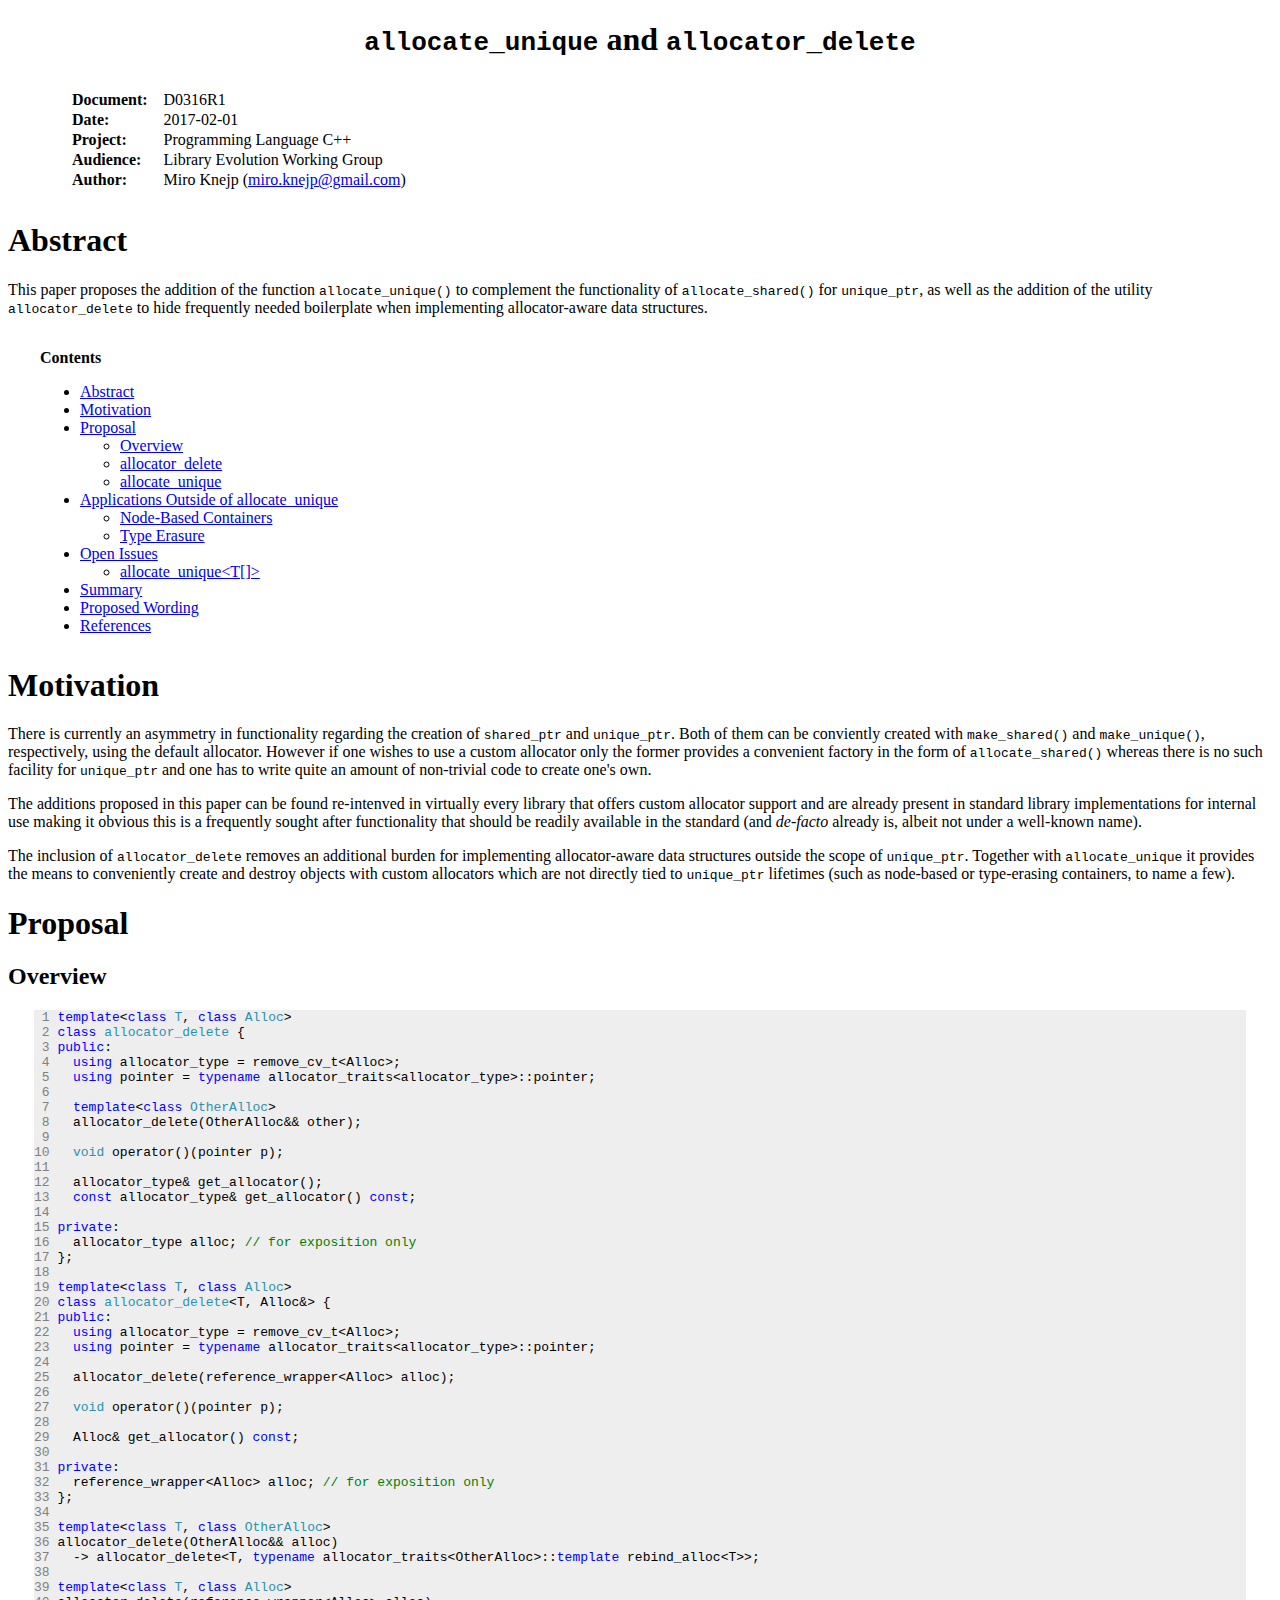
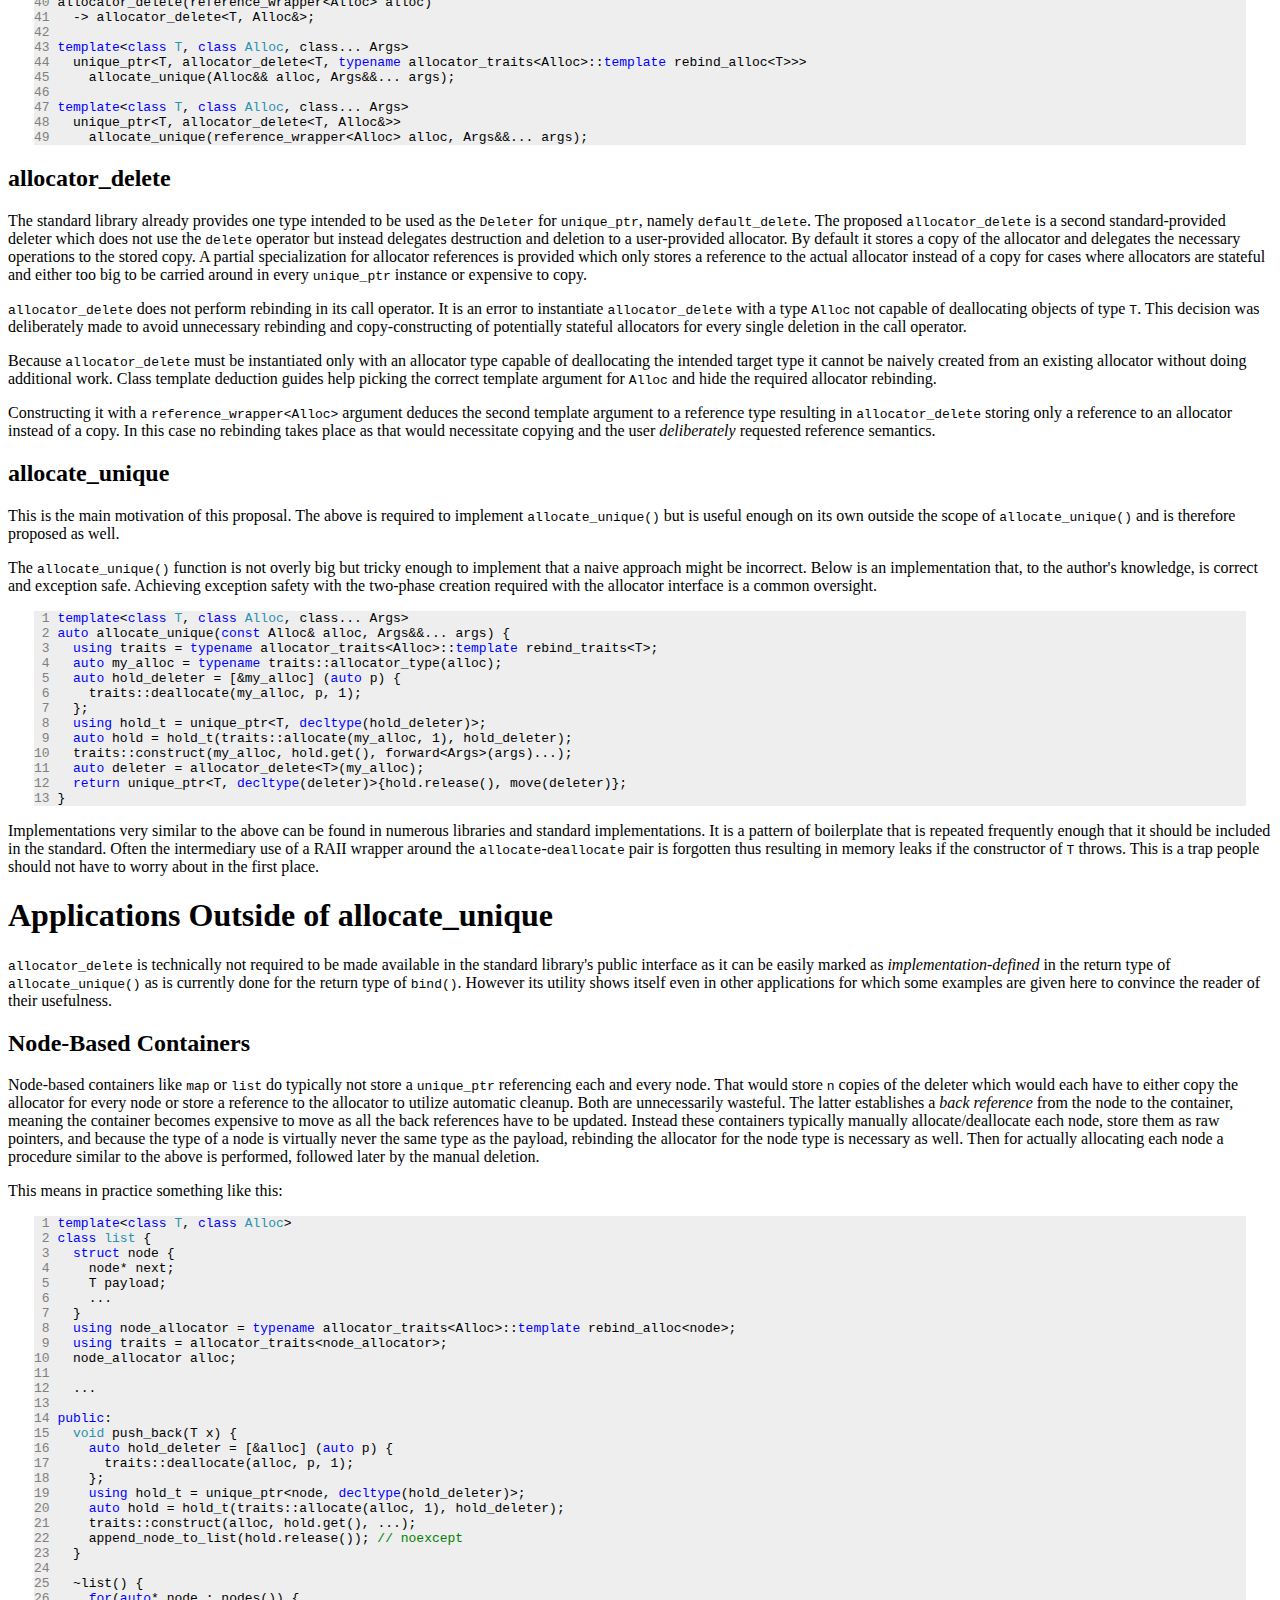
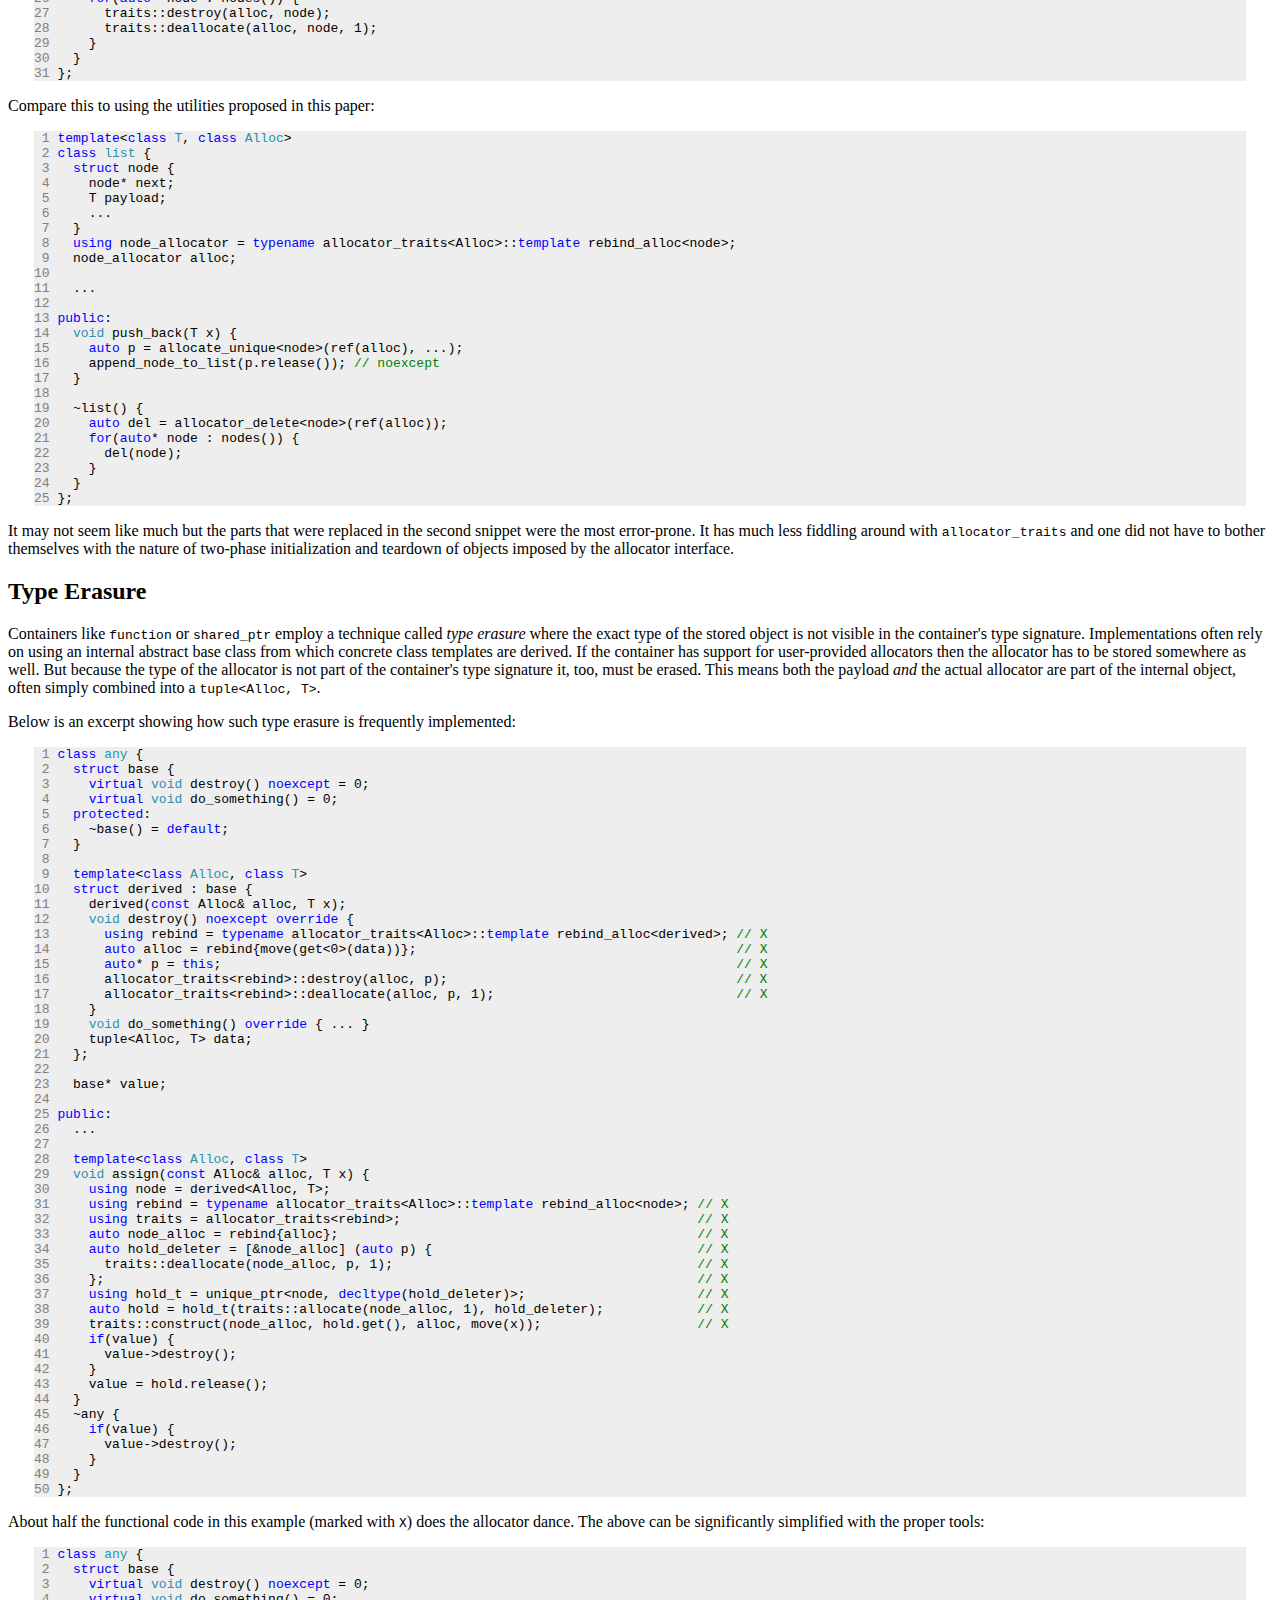
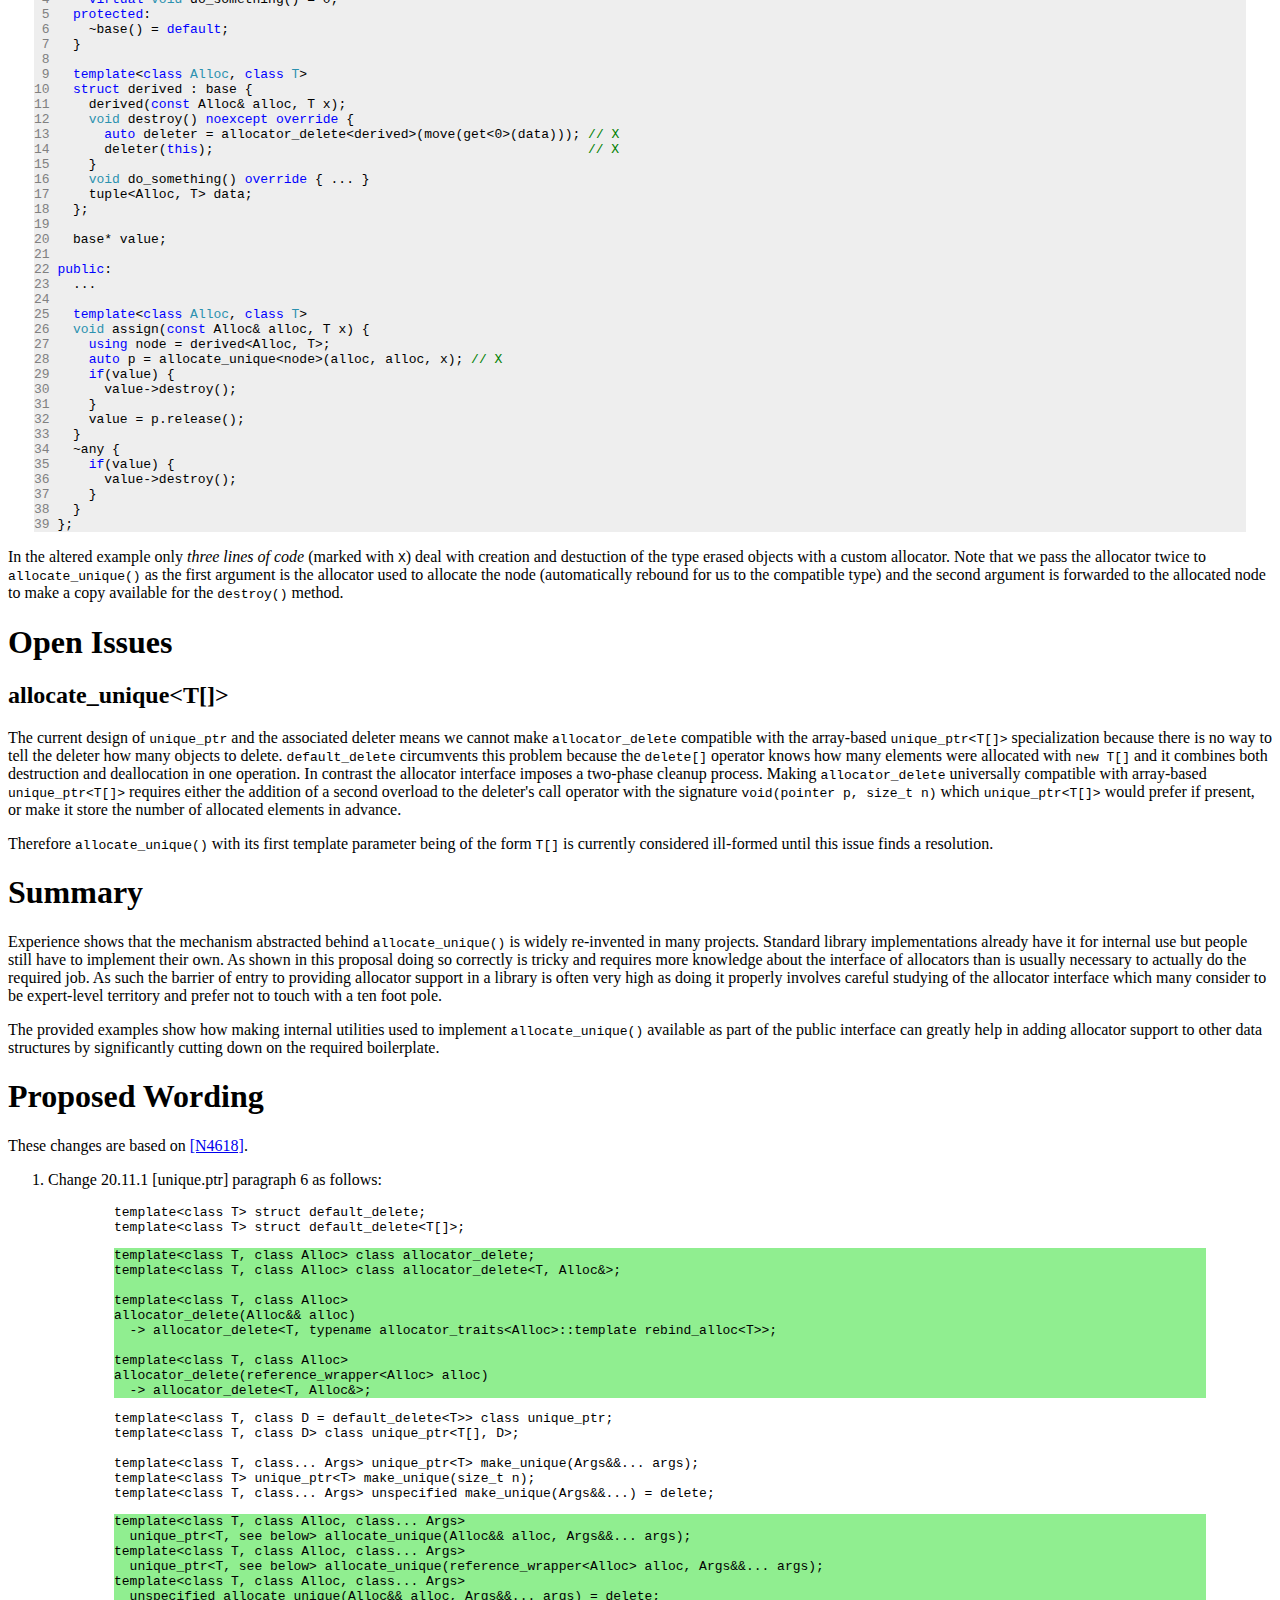
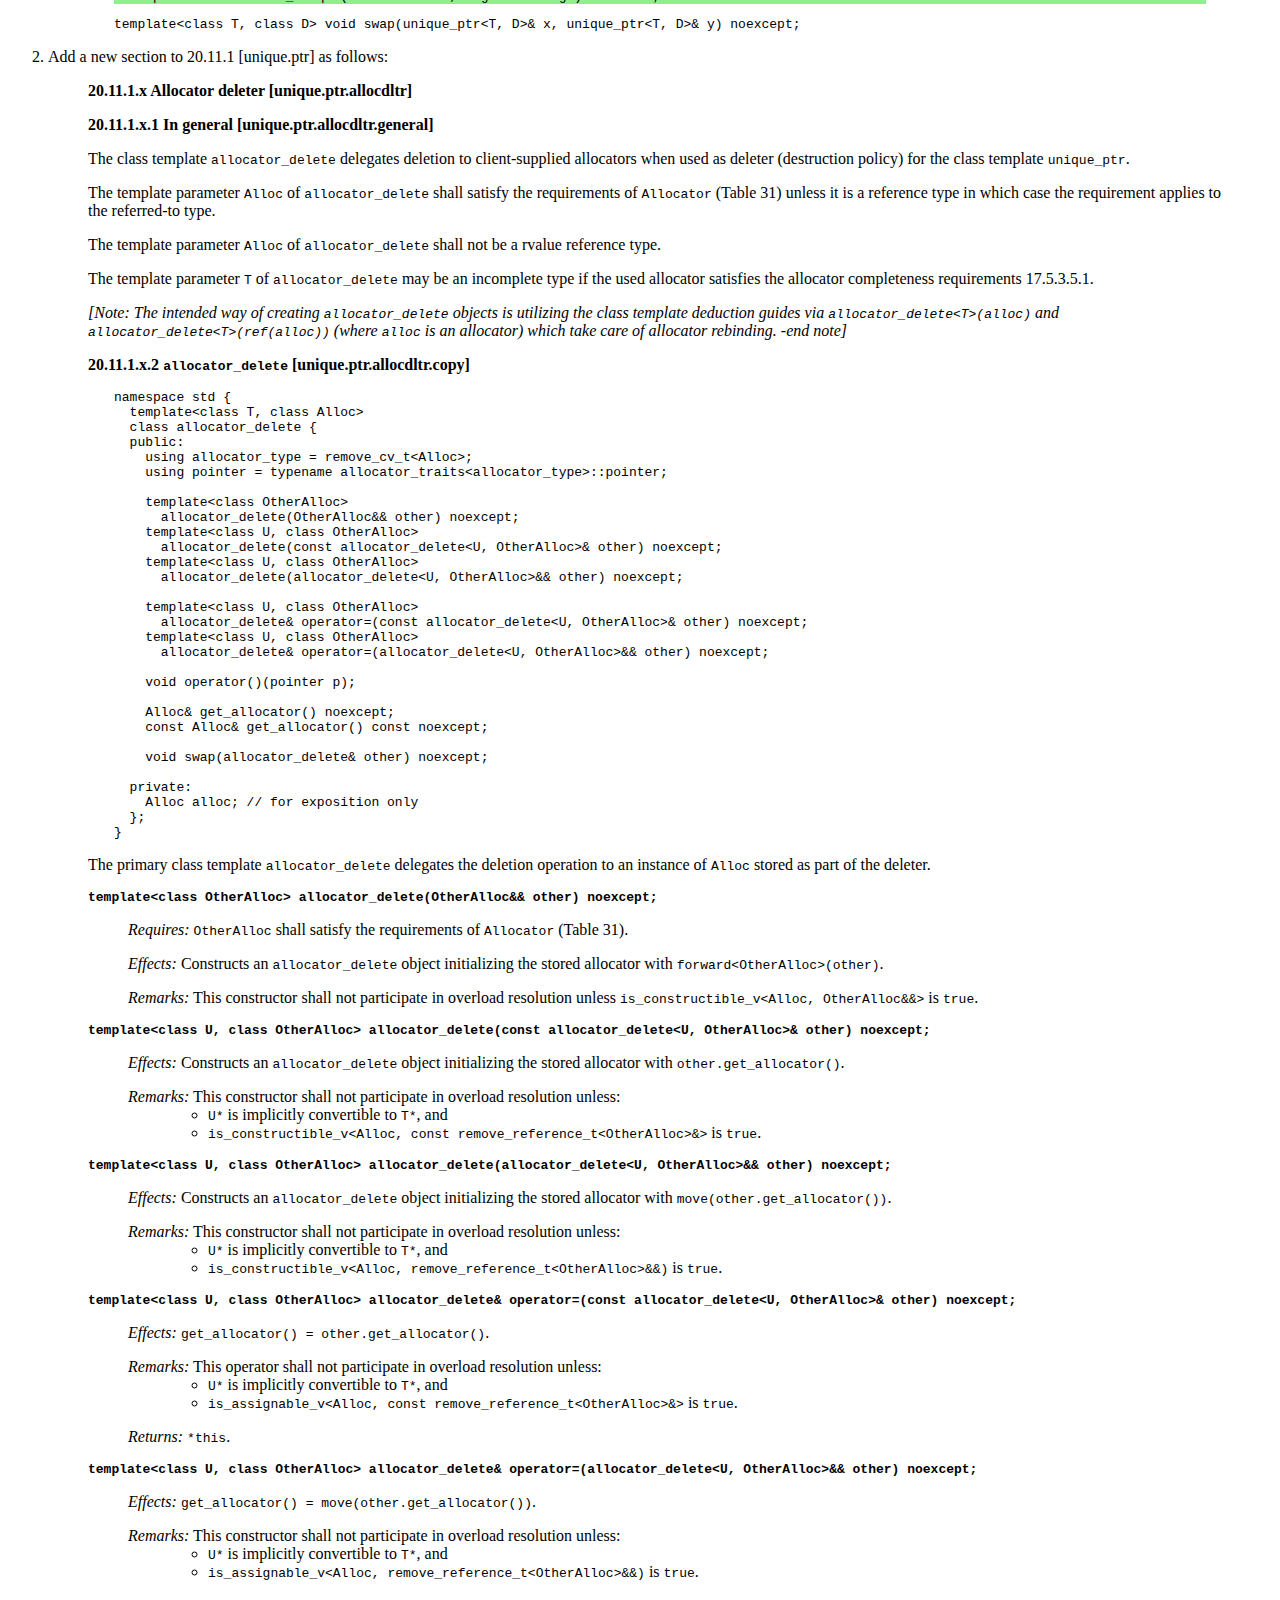
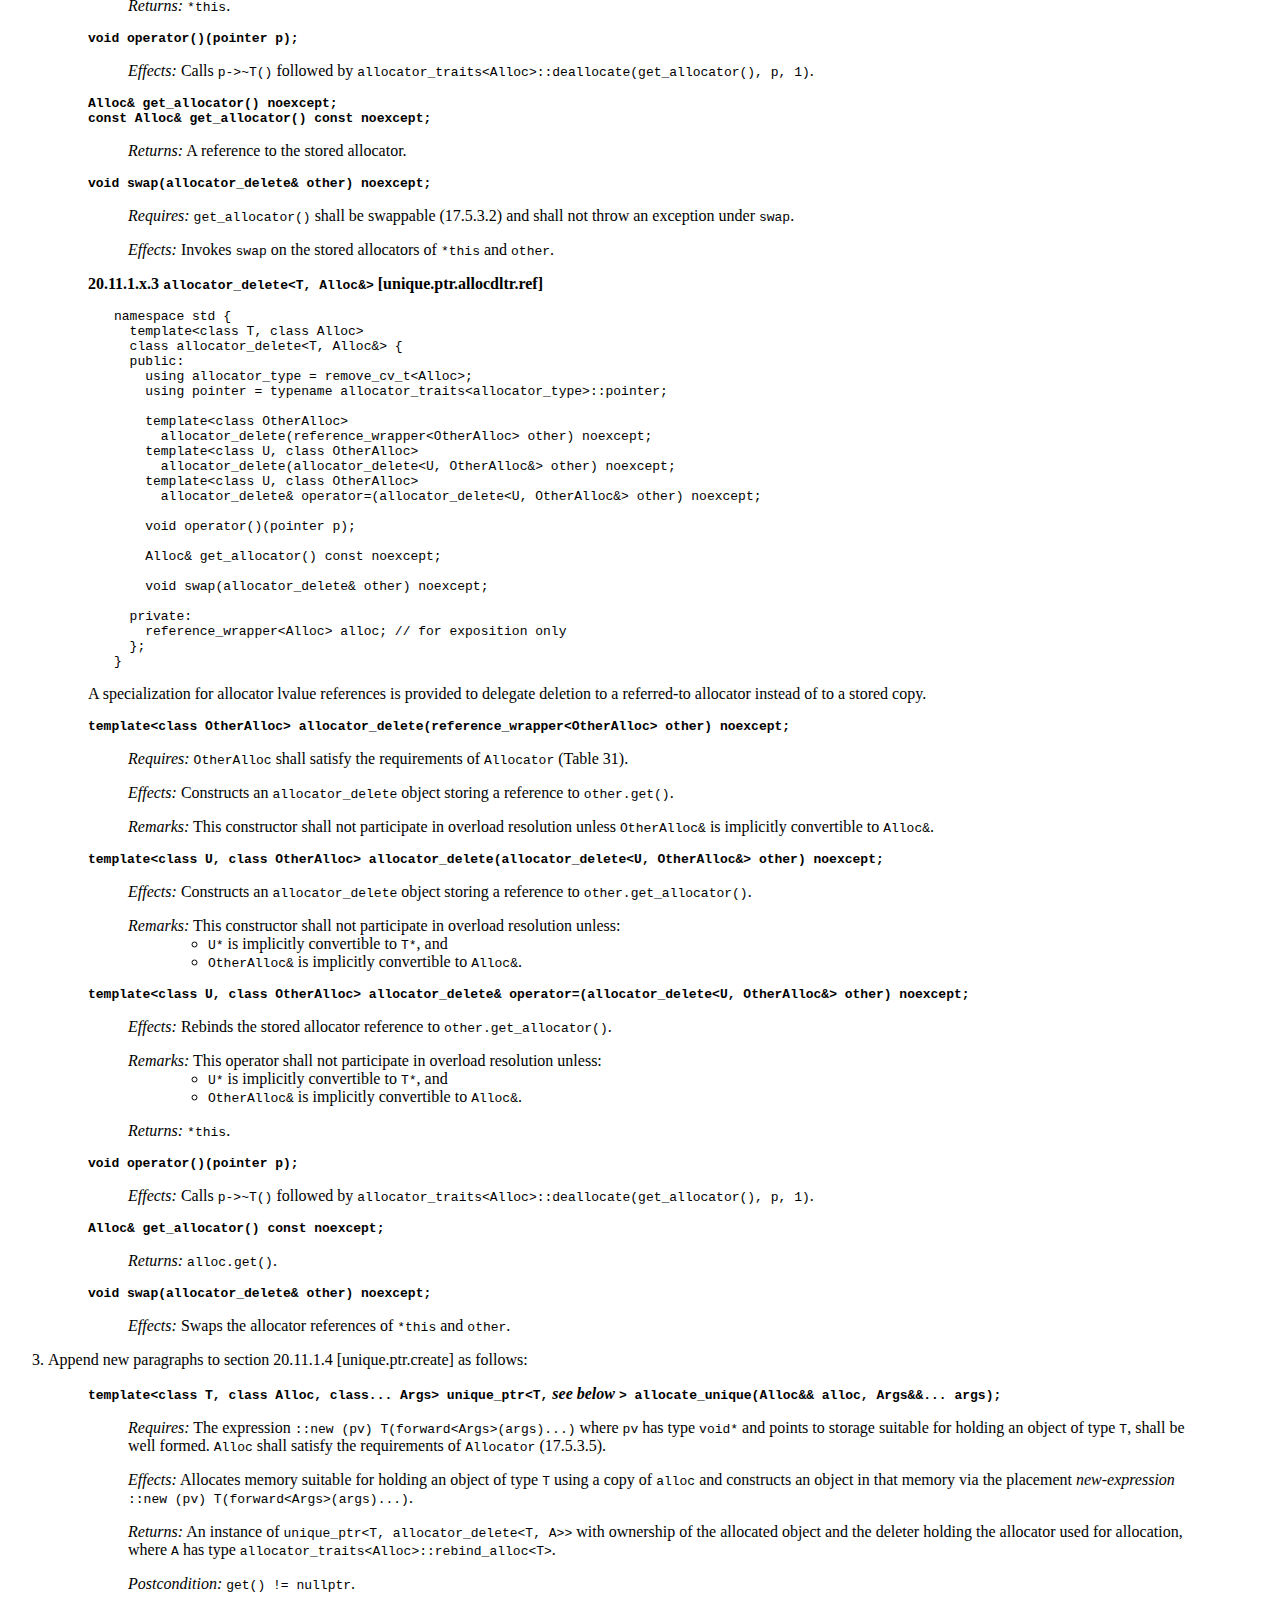
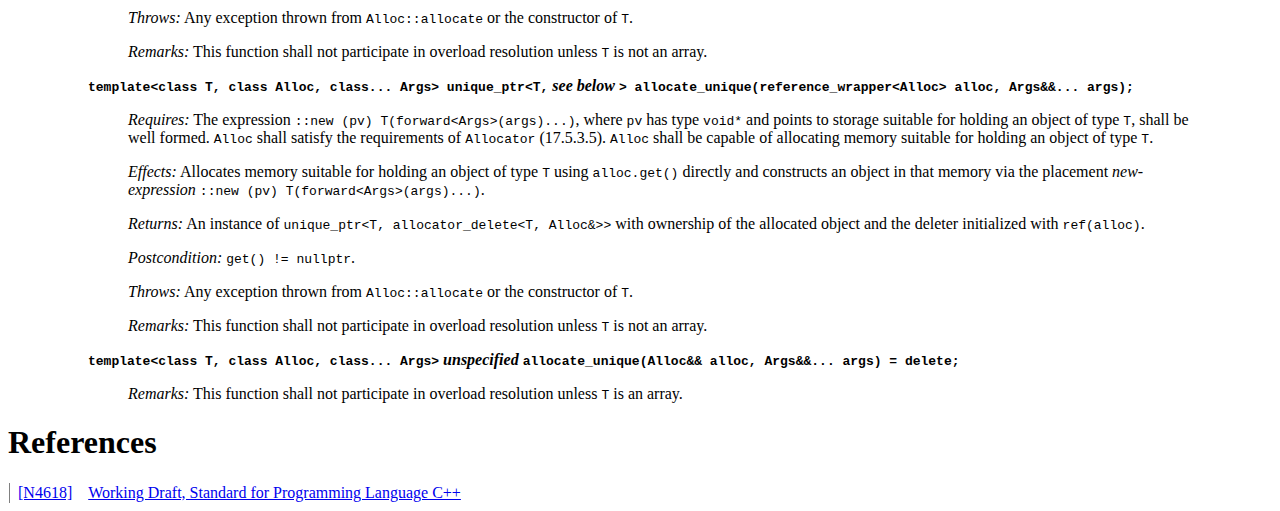
<file: docs/D0316R1-allocate_unique.html>
<?xml version="1.0" encoding="utf-8" ?>
<!DOCTYPE html PUBLIC "-//W3C//DTD XHTML 1.0 Transitional//EN" "http://www.w3.org/TR/xhtml1/DTD/xhtml1-transitional.dtd">
<html xmlns="http://www.w3.org/1999/xhtml" xml:lang="en" lang="en">
<head>
<meta http-equiv="Content-Type" content="text/html; charset=utf-8" />
<meta name="generator" content="Docutils 0.13.1: http://docutils.sourceforge.net/" />
<title>allocate_unique and allocator_delete</title>
<meta name="date" content="2017-02-01" />
<meta name="author" content="Miro Knejp (miro.knejp&#64;gmail.com)" />
<style type="text/css">

/*
:Author: David Goodger (goodger@python.org)
:Id: $Id: html4css1.css 7952 2016-07-26 18:15:59Z milde $
:Copyright: This stylesheet has been placed in the public domain.

Default cascading style sheet for the HTML output of Docutils.

See http://docutils.sf.net/docs/howto/html-stylesheets.html for how to
customize this style sheet.
*/

/* used to remove borders from tables and images */
.borderless, table.borderless td, table.borderless th {
  border: 0 }

table.borderless td, table.borderless th {
  /* Override padding for "table.docutils td" with "! important".
     The right padding separates the table cells. */
  padding: 0 0.5em 0 0 ! important }

.first {
  /* Override more specific margin styles with "! important". */
  margin-top: 0 ! important }

.last, .with-subtitle {
  margin-bottom: 0 ! important }

.hidden {
  display: none }

.subscript {
  vertical-align: sub;
  font-size: smaller }

.superscript {
  vertical-align: super;
  font-size: smaller }

a.toc-backref {
  text-decoration: none ;
  color: black }

blockquote.epigraph {
  margin: 2em 5em ; }

dl.docutils dd {
  margin-bottom: 0.5em }

object[type="image/svg+xml"], object[type="application/x-shockwave-flash"] {
  overflow: hidden;
}

/* Uncomment (and remove this text!) to get bold-faced definition list terms
dl.docutils dt {
  font-weight: bold }
*/

div.abstract {
  margin: 2em 5em }

div.abstract p.topic-title {
  font-weight: bold ;
  text-align: center }

div.admonition, div.attention, div.caution, div.danger, div.error,
div.hint, div.important, div.note, div.tip, div.warning {
  margin: 2em ;
  border: medium outset ;
  padding: 1em }

div.admonition p.admonition-title, div.hint p.admonition-title,
div.important p.admonition-title, div.note p.admonition-title,
div.tip p.admonition-title {
  font-weight: bold ;
  font-family: sans-serif }

div.attention p.admonition-title, div.caution p.admonition-title,
div.danger p.admonition-title, div.error p.admonition-title,
div.warning p.admonition-title, .code .error {
  color: red ;
  font-weight: bold ;
  font-family: sans-serif }

/* Uncomment (and remove this text!) to get reduced vertical space in
   compound paragraphs.
div.compound .compound-first, div.compound .compound-middle {
  margin-bottom: 0.5em }

div.compound .compound-last, div.compound .compound-middle {
  margin-top: 0.5em }
*/

div.dedication {
  margin: 2em 5em ;
  text-align: center ;
  font-style: italic }

div.dedication p.topic-title {
  font-weight: bold ;
  font-style: normal }

div.figure {
  margin-left: 2em ;
  margin-right: 2em }

div.footer, div.header {
  clear: both;
  font-size: smaller }

div.line-block {
  display: block ;
  margin-top: 1em ;
  margin-bottom: 1em }

div.line-block div.line-block {
  margin-top: 0 ;
  margin-bottom: 0 ;
  margin-left: 1.5em }

div.sidebar {
  margin: 0 0 0.5em 1em ;
  border: medium outset ;
  padding: 1em ;
  background-color: #ffffee ;
  width: 40% ;
  float: right ;
  clear: right }

div.sidebar p.rubric {
  font-family: sans-serif ;
  font-size: medium }

div.system-messages {
  margin: 5em }

div.system-messages h1 {
  color: red }

div.system-message {
  border: medium outset ;
  padding: 1em }

div.system-message p.system-message-title {
  color: red ;
  font-weight: bold }

div.topic {
  margin: 2em }

h1.section-subtitle, h2.section-subtitle, h3.section-subtitle,
h4.section-subtitle, h5.section-subtitle, h6.section-subtitle {
  margin-top: 0.4em }

h1.title {
  text-align: center }

h2.subtitle {
  text-align: center }

hr.docutils {
  width: 75% }

img.align-left, .figure.align-left, object.align-left, table.align-left {
  clear: left ;
  float: left ;
  margin-right: 1em }

img.align-right, .figure.align-right, object.align-right, table.align-right {
  clear: right ;
  float: right ;
  margin-left: 1em }

img.align-center, .figure.align-center, object.align-center {
  display: block;
  margin-left: auto;
  margin-right: auto;
}

table.align-center {
  margin-left: auto;
  margin-right: auto;
}

.align-left {
  text-align: left }

.align-center {
  clear: both ;
  text-align: center }

.align-right {
  text-align: right }

/* reset inner alignment in figures */
div.align-right {
  text-align: inherit }

/* div.align-center * { */
/*   text-align: left } */

.align-top    {
  vertical-align: top }

.align-middle {
  vertical-align: middle }

.align-bottom {
  vertical-align: bottom }

ol.simple, ul.simple {
  margin-bottom: 1em }

ol.arabic {
  list-style: decimal }

ol.loweralpha {
  list-style: lower-alpha }

ol.upperalpha {
  list-style: upper-alpha }

ol.lowerroman {
  list-style: lower-roman }

ol.upperroman {
  list-style: upper-roman }

p.attribution {
  text-align: right ;
  margin-left: 50% }

p.caption {
  font-style: italic }

p.credits {
  font-style: italic ;
  font-size: smaller }

p.label {
  white-space: nowrap }

p.rubric {
  font-weight: bold ;
  font-size: larger ;
  color: maroon ;
  text-align: center }

p.sidebar-title {
  font-family: sans-serif ;
  font-weight: bold ;
  font-size: larger }

p.sidebar-subtitle {
  font-family: sans-serif ;
  font-weight: bold }

p.topic-title {
  font-weight: bold }

pre.address {
  margin-bottom: 0 ;
  margin-top: 0 ;
  font: inherit }

pre.literal-block, pre.doctest-block, pre.math, pre.code {
  margin-left: 2em ;
  margin-right: 2em }

pre.code .ln { color: grey; } /* line numbers */
pre.code, code { background-color: #eeeeee }
pre.code .comment, code .comment { color: #5C6576 }
pre.code .keyword, code .keyword { color: #3B0D06; font-weight: bold }
pre.code .literal.string, code .literal.string { color: #0C5404 }
pre.code .name.builtin, code .name.builtin { color: #352B84 }
pre.code .deleted, code .deleted { background-color: #DEB0A1}
pre.code .inserted, code .inserted { background-color: #A3D289}

span.classifier {
  font-family: sans-serif ;
  font-style: oblique }

span.classifier-delimiter {
  font-family: sans-serif ;
  font-weight: bold }

span.interpreted {
  font-family: sans-serif }

span.option {
  white-space: nowrap }

span.pre {
  white-space: pre }

span.problematic {
  color: red }

span.section-subtitle {
  /* font-size relative to parent (h1..h6 element) */
  font-size: 80% }

table.citation {
  border-left: solid 1px gray;
  margin-left: 1px }

table.docinfo {
  margin: 2em 4em }

table.docutils {
  margin-top: 0.5em ;
  margin-bottom: 0.5em }

table.footnote {
  border-left: solid 1px black;
  margin-left: 1px }

table.docutils td, table.docutils th,
table.docinfo td, table.docinfo th {
  padding-left: 0.5em ;
  padding-right: 0.5em ;
  vertical-align: top }

table.docutils th.field-name, table.docinfo th.docinfo-name {
  font-weight: bold ;
  text-align: left ;
  white-space: nowrap ;
  padding-left: 0 }

/* "booktabs" style (no vertical lines) */
table.docutils.booktabs {
  border: 0px;
  border-top: 2px solid;
  border-bottom: 2px solid;
  border-collapse: collapse;
}
table.docutils.booktabs * {
  border: 0px;
}
table.docutils.booktabs th {
  border-bottom: thin solid;
  text-align: left;
}

h1 tt.docutils, h2 tt.docutils, h3 tt.docutils,
h4 tt.docutils, h5 tt.docutils, h6 tt.docutils {
  font-size: 100% }

ul.auto-toc {
  list-style-type: none }

</style>
<style type="text/css">

.hll { background-color: #ffffcc }
.c { color: #008000 } /* Comment */
.err { border: 1px solid #FF0000 } /* Error */
.k { color: #0000ff } /* Keyword */
.ch { color: #008000 } /* Comment.Hashbang */
.cm { color: #008000 } /* Comment.Multiline */
.cp { color: #0000ff } /* Comment.Preproc */
.cpf { color: #008000 } /* Comment.PreprocFile */
.c1 { color: #008000 } /* Comment.Single */
.cs { color: #008000 } /* Comment.Special */
.ge { font-style: italic } /* Generic.Emph */
.gh { font-weight: bold } /* Generic.Heading */
.gp { font-weight: bold } /* Generic.Prompt */
.gs { font-weight: bold } /* Generic.Strong */
.gu { font-weight: bold } /* Generic.Subheading */
.kc { color: #0000ff } /* Keyword.Constant */
.kd { color: #0000ff } /* Keyword.Declaration */
.kn { color: #0000ff } /* Keyword.Namespace */
.kp { color: #0000ff } /* Keyword.Pseudo */
.kr { color: #0000ff } /* Keyword.Reserved */
.kt { color: #2b91af } /* Keyword.Type */
.s { color: #a31515 } /* Literal.String */
.nc { color: #2b91af } /* Name.Class */
.ow { color: #0000ff } /* Operator.Word */
.sb { color: #a31515 } /* Literal.String.Backtick */
.sc { color: #a31515 } /* Literal.String.Char */
.sd { color: #a31515 } /* Literal.String.Doc */
.s2 { color: #a31515 } /* Literal.String.Double */
.se { color: #a31515 } /* Literal.String.Escape */
.sh { color: #a31515 } /* Literal.String.Heredoc */
.si { color: #a31515 } /* Literal.String.Interpol */
.sx { color: #a31515 } /* Literal.String.Other */
.sr { color: #a31515 } /* Literal.String.Regex */
.s1 { color: #a31515 } /* Literal.String.Single */
.ss { color: #a31515 } /* Literal.String.Symbol */

</style>
<style type="text/css">

/* code-formatted insertions to the standard */
pre.insert { background: lightgreen }

.std-section { font-weight: bold }

.std-note { font-style: italic }

</style>
</head>
<body>
<div class="document" id="allocate-unique-and-allocator-delete">
<h1 class="title"><tt class="docutils literal">allocate_unique</tt> and <tt class="docutils literal">allocator_delete</tt></h1>
<table class="docinfo" frame="void" rules="none">
<col class="docinfo-name" />
<col class="docinfo-content" />
<tbody valign="top">
<tr class="document field"><th class="docinfo-name">Document:</th><td class="field-body">D0316R1</td>
</tr>
<tr><th class="docinfo-name">Date:</th>
<td>2017-02-01</td></tr>
<tr class="project field"><th class="docinfo-name">Project:</th><td class="field-body">Programming Language C++</td>
</tr>
<tr class="audience field"><th class="docinfo-name">Audience:</th><td class="field-body">Library Evolution Working Group</td>
</tr>
<tr><th class="docinfo-name">Author:</th>
<td>Miro Knejp (<a class="reference external" href="mailto:miro.knejp&#64;gmail.com">miro.knejp&#64;gmail.com</a>)</td></tr>
</tbody>
</table>
<div class="section" id="abstract">
<h1><a class="toc-backref" href="#id2">Abstract</a></h1>
<p>This paper proposes the addition of the function <tt class="docutils literal">allocate_unique()</tt> to complement the functionality of <tt class="docutils literal">allocate_shared()</tt> for <tt class="docutils literal">unique_ptr</tt>, as well as the addition of the utility <tt class="docutils literal">allocator_delete</tt> to hide frequently needed boilerplate when implementing allocator-aware data structures.</p>
<div class="contents topic" id="contents">
<p class="topic-title first">Contents</p>
<ul class="simple">
<li><a class="reference internal" href="#abstract" id="id2">Abstract</a></li>
<li><a class="reference internal" href="#motivation" id="id3">Motivation</a></li>
<li><a class="reference internal" href="#proposal" id="id4">Proposal</a><ul>
<li><a class="reference internal" href="#overview" id="id5">Overview</a></li>
<li><a class="reference internal" href="#allocator-delete" id="id6">allocator_delete</a></li>
<li><a class="reference internal" href="#allocate-unique" id="id7">allocate_unique</a></li>
</ul>
</li>
<li><a class="reference internal" href="#applications-outside-of-allocate-unique" id="id8">Applications Outside of allocate_unique</a><ul>
<li><a class="reference internal" href="#node-based-containers" id="id9">Node-Based Containers</a></li>
<li><a class="reference internal" href="#type-erasure" id="id10">Type Erasure</a></li>
</ul>
</li>
<li><a class="reference internal" href="#open-issues" id="id11">Open Issues</a><ul>
<li><a class="reference internal" href="#allocate-unique-t" id="id12">allocate_unique&lt;T[]&gt;</a></li>
</ul>
</li>
<li><a class="reference internal" href="#summary" id="id13">Summary</a></li>
<li><a class="reference internal" href="#proposed-wording" id="id14">Proposed Wording</a></li>
<li><a class="reference internal" href="#references" id="id15">References</a></li>
</ul>
</div>
</div>
<div class="section" id="motivation">
<h1><a class="toc-backref" href="#id3">Motivation</a></h1>
<p>There is currently an asymmetry in functionality regarding the creation of <tt class="docutils literal">shared_ptr</tt> and <tt class="docutils literal">unique_ptr</tt>. Both of them can be conviently created with <tt class="docutils literal">make_shared()</tt> and <tt class="docutils literal">make_unique()</tt>, respectively, using the default allocator. However if one wishes to use a custom allocator only the former provides a convenient factory in the form of <tt class="docutils literal">allocate_shared()</tt> whereas there is no such facility for <tt class="docutils literal">unique_ptr</tt> and one has to write quite an amount of non-trivial code to create one's own.</p>
<p>The additions proposed in this paper can be found re-intenved in virtually every library that offers custom allocator support and are already present in standard library implementations for internal use making it obvious this is a frequently sought after functionality that should be readily available in the standard (and <em>de-facto</em> already is, albeit not under a well-known name).</p>
<p>The inclusion of <tt class="docutils literal">allocator_delete</tt> removes an additional burden for implementing allocator-aware data structures outside the scope of <tt class="docutils literal">unique_ptr</tt>. Together with <tt class="docutils literal">allocate_unique</tt> it provides the means to conveniently create and destroy objects with custom allocators which are not directly tied to <tt class="docutils literal">unique_ptr</tt> lifetimes (such as node-based or type-erasing containers, to name a few).</p>
</div>
<div class="section" id="proposal">
<h1><a class="toc-backref" href="#id4">Proposal</a></h1>
<div class="section" id="overview">
<h2><a class="toc-backref" href="#id5">Overview</a></h2>
<pre class="code c++ literal-block">
<span class="ln"> 1 </span><span class="k">template</span><span class="o">&lt;</span><span class="k">class</span> <span class="nc">T</span><span class="p">,</span> <span class="k">class</span> <span class="nc">Alloc</span><span class="o">&gt;</span>
<span class="ln"> 2 </span><span class="k">class</span> <span class="nc">allocator_delete</span> <span class="p">{</span>
<span class="ln"> 3 </span><span class="k">public</span><span class="o">:</span>
<span class="ln"> 4 </span>  <span class="k">using</span> <span class="n">allocator_type</span> <span class="o">=</span> <span class="n">remove_cv_t</span><span class="o">&lt;</span><span class="n">Alloc</span><span class="o">&gt;</span><span class="p">;</span>
<span class="ln"> 5 </span>  <span class="k">using</span> <span class="n">pointer</span> <span class="o">=</span> <span class="k">typename</span> <span class="n">allocator_traits</span><span class="o">&lt;</span><span class="n">allocator_type</span><span class="o">&gt;::</span><span class="n">pointer</span><span class="p">;</span>
<span class="ln"> 6 </span>
<span class="ln"> 7 </span>  <span class="k">template</span><span class="o">&lt;</span><span class="k">class</span> <span class="nc">OtherAlloc</span><span class="o">&gt;</span>
<span class="ln"> 8 </span>  <span class="n">allocator_delete</span><span class="p">(</span><span class="n">OtherAlloc</span><span class="o">&amp;&amp;</span> <span class="n">other</span><span class="p">);</span>
<span class="ln"> 9 </span>
<span class="ln">10 </span>  <span class="kt">void</span> <span class="nf">operator</span><span class="p">()(</span><span class="n">pointer</span> <span class="n">p</span><span class="p">);</span>
<span class="ln">11 </span>
<span class="ln">12 </span>  <span class="n">allocator_type</span><span class="o">&amp;</span> <span class="n">get_allocator</span><span class="p">();</span>
<span class="ln">13 </span>  <span class="k">const</span> <span class="n">allocator_type</span><span class="o">&amp;</span> <span class="n">get_allocator</span><span class="p">()</span> <span class="k">const</span><span class="p">;</span>
<span class="ln">14 </span>
<span class="ln">15 </span><span class="k">private</span><span class="o">:</span>
<span class="ln">16 </span>  <span class="n">allocator_type</span> <span class="n">alloc</span><span class="p">;</span> <span class="c1">// for exposition only
</span><span class="ln">17 </span><span class="c1"></span><span class="p">};</span>
<span class="ln">18 </span>
<span class="ln">19 </span><span class="k">template</span><span class="o">&lt;</span><span class="k">class</span> <span class="nc">T</span><span class="p">,</span> <span class="k">class</span> <span class="nc">Alloc</span><span class="o">&gt;</span>
<span class="ln">20 </span><span class="k">class</span> <span class="nc">allocator_delete</span><span class="o">&lt;</span><span class="n">T</span><span class="p">,</span> <span class="n">Alloc</span><span class="o">&amp;&gt;</span> <span class="p">{</span>
<span class="ln">21 </span><span class="k">public</span><span class="o">:</span>
<span class="ln">22 </span>  <span class="k">using</span> <span class="n">allocator_type</span> <span class="o">=</span> <span class="n">remove_cv_t</span><span class="o">&lt;</span><span class="n">Alloc</span><span class="o">&gt;</span><span class="p">;</span>
<span class="ln">23 </span>  <span class="k">using</span> <span class="n">pointer</span> <span class="o">=</span> <span class="k">typename</span> <span class="n">allocator_traits</span><span class="o">&lt;</span><span class="n">allocator_type</span><span class="o">&gt;::</span><span class="n">pointer</span><span class="p">;</span>
<span class="ln">24 </span>
<span class="ln">25 </span>  <span class="n">allocator_delete</span><span class="p">(</span><span class="n">reference_wrapper</span><span class="o">&lt;</span><span class="n">Alloc</span><span class="o">&gt;</span> <span class="n">alloc</span><span class="p">);</span>
<span class="ln">26 </span>
<span class="ln">27 </span>  <span class="kt">void</span> <span class="nf">operator</span><span class="p">()(</span><span class="n">pointer</span> <span class="n">p</span><span class="p">);</span>
<span class="ln">28 </span>
<span class="ln">29 </span>  <span class="n">Alloc</span><span class="o">&amp;</span> <span class="n">get_allocator</span><span class="p">()</span> <span class="k">const</span><span class="p">;</span>
<span class="ln">30 </span>
<span class="ln">31 </span><span class="k">private</span><span class="o">:</span>
<span class="ln">32 </span>  <span class="n">reference_wrapper</span><span class="o">&lt;</span><span class="n">Alloc</span><span class="o">&gt;</span> <span class="n">alloc</span><span class="p">;</span> <span class="c1">// for exposition only
</span><span class="ln">33 </span><span class="c1"></span><span class="p">};</span>
<span class="ln">34 </span>
<span class="ln">35 </span><span class="k">template</span><span class="o">&lt;</span><span class="k">class</span> <span class="nc">T</span><span class="p">,</span> <span class="k">class</span> <span class="nc">OtherAlloc</span><span class="o">&gt;</span>
<span class="ln">36 </span><span class="n">allocator_delete</span><span class="p">(</span><span class="n">OtherAlloc</span><span class="o">&amp;&amp;</span> <span class="n">alloc</span><span class="p">)</span>
<span class="ln">37 </span>  <span class="o">-&gt;</span> <span class="n">allocator_delete</span><span class="o">&lt;</span><span class="n">T</span><span class="p">,</span> <span class="k">typename</span> <span class="n">allocator_traits</span><span class="o">&lt;</span><span class="n">OtherAlloc</span><span class="o">&gt;::</span><span class="k">template</span> <span class="n">rebind_alloc</span><span class="o">&lt;</span><span class="n">T</span><span class="o">&gt;&gt;</span><span class="p">;</span>
<span class="ln">38 </span>
<span class="ln">39 </span><span class="k">template</span><span class="o">&lt;</span><span class="k">class</span> <span class="nc">T</span><span class="p">,</span> <span class="k">class</span> <span class="nc">Alloc</span><span class="o">&gt;</span>
<span class="ln">40 </span><span class="n">allocator_delete</span><span class="p">(</span><span class="n">reference_wrapper</span><span class="o">&lt;</span><span class="n">Alloc</span><span class="o">&gt;</span> <span class="n">alloc</span><span class="p">)</span>
<span class="ln">41 </span>  <span class="o">-&gt;</span> <span class="n">allocator_delete</span><span class="o">&lt;</span><span class="n">T</span><span class="p">,</span> <span class="n">Alloc</span><span class="o">&amp;&gt;</span><span class="p">;</span>
<span class="ln">42 </span>
<span class="ln">43 </span><span class="k">template</span><span class="o">&lt;</span><span class="k">class</span> <span class="nc">T</span><span class="p">,</span> <span class="k">class</span> <span class="nc">Alloc</span><span class="p">,</span> <span class="n">class</span><span class="p">...</span> <span class="n">Args</span><span class="o">&gt;</span>
<span class="ln">44 </span>  <span class="n">unique_ptr</span><span class="o">&lt;</span><span class="n">T</span><span class="p">,</span> <span class="n">allocator_delete</span><span class="o">&lt;</span><span class="n">T</span><span class="p">,</span> <span class="k">typename</span> <span class="n">allocator_traits</span><span class="o">&lt;</span><span class="n">Alloc</span><span class="o">&gt;::</span><span class="k">template</span> <span class="n">rebind_alloc</span><span class="o">&lt;</span><span class="n">T</span><span class="o">&gt;&gt;&gt;</span>
<span class="ln">45 </span>    <span class="n">allocate_unique</span><span class="p">(</span><span class="n">Alloc</span><span class="o">&amp;&amp;</span> <span class="n">alloc</span><span class="p">,</span> <span class="n">Args</span><span class="o">&amp;&amp;</span><span class="p">...</span> <span class="n">args</span><span class="p">);</span>
<span class="ln">46 </span>
<span class="ln">47 </span><span class="k">template</span><span class="o">&lt;</span><span class="k">class</span> <span class="nc">T</span><span class="p">,</span> <span class="k">class</span> <span class="nc">Alloc</span><span class="p">,</span> <span class="n">class</span><span class="p">...</span> <span class="n">Args</span><span class="o">&gt;</span>
<span class="ln">48 </span>  <span class="n">unique_ptr</span><span class="o">&lt;</span><span class="n">T</span><span class="p">,</span> <span class="n">allocator_delete</span><span class="o">&lt;</span><span class="n">T</span><span class="p">,</span> <span class="n">Alloc</span><span class="o">&amp;&gt;&gt;</span>
<span class="ln">49 </span>    <span class="n">allocate_unique</span><span class="p">(</span><span class="n">reference_wrapper</span><span class="o">&lt;</span><span class="n">Alloc</span><span class="o">&gt;</span> <span class="n">alloc</span><span class="p">,</span> <span class="n">Args</span><span class="o">&amp;&amp;</span><span class="p">...</span> <span class="n">args</span><span class="p">);</span>
</pre>
</div>
<div class="section" id="allocator-delete">
<h2><a class="toc-backref" href="#id6">allocator_delete</a></h2>
<p>The standard library already provides one type intended to be used as the <tt class="docutils literal">Deleter</tt> for <tt class="docutils literal">unique_ptr</tt>, namely <tt class="docutils literal">default_delete</tt>. The proposed <tt class="docutils literal">allocator_delete</tt> is a second standard-provided deleter which does not use the <tt class="docutils literal">delete</tt> operator but instead delegates destruction and deletion to a user-provided allocator. By default it stores a copy of the allocator and delegates the necessary operations to the stored copy. A partial specialization for allocator references is provided which only stores a reference to the actual allocator instead of a copy for cases where allocators are stateful and either too big to be carried around in every <tt class="docutils literal">unique_ptr</tt> instance or expensive to copy.</p>
<p><tt class="docutils literal">allocator_delete</tt> does not perform rebinding in its call operator. It is an error to instantiate <tt class="docutils literal">allocator_delete</tt> with a type <tt class="docutils literal">Alloc</tt> not capable of deallocating objects of type <tt class="docutils literal">T</tt>. This decision was deliberately made to avoid unnecessary rebinding and copy-constructing of potentially stateful allocators for every single deletion in the call operator.</p>
<p>Because <tt class="docutils literal">allocator_delete</tt> must be instantiated only with an allocator type capable of deallocating the intended target type it cannot be naively created from an existing allocator without doing additional work. Class template deduction guides help picking the correct template argument for <tt class="docutils literal">Alloc</tt> and hide the required allocator rebinding.</p>
<p>Constructing it with a <tt class="docutils literal">reference_wrapper&lt;Alloc&gt;</tt> argument deduces the second template argument to a reference type resulting in <tt class="docutils literal">allocator_delete</tt> storing only a reference to an allocator instead of a copy. In this case no rebinding takes place as that would necessitate copying and the user <em>deliberately</em> requested reference semantics.</p>
</div>
<div class="section" id="allocate-unique">
<h2><a class="toc-backref" href="#id7">allocate_unique</a></h2>
<p>This is the main motivation of this proposal. The above is required to implement <tt class="docutils literal">allocate_unique()</tt> but is useful enough on its own outside the scope of <tt class="docutils literal">allocate_unique()</tt> and is therefore proposed as well.</p>
<p>The <tt class="docutils literal">allocate_unique()</tt> function is not overly big but tricky enough to implement that a naive approach might be incorrect. Below is an implementation that, to the author's knowledge, is correct and exception safe. Achieving exception safety with the two-phase creation required with the allocator interface is a common oversight.</p>
<pre class="code c++ literal-block">
<span class="ln"> 1 </span><span class="k">template</span><span class="o">&lt;</span><span class="k">class</span> <span class="nc">T</span><span class="p">,</span> <span class="k">class</span> <span class="nc">Alloc</span><span class="p">,</span> <span class="n">class</span><span class="p">...</span> <span class="n">Args</span><span class="o">&gt;</span>
<span class="ln"> 2 </span><span class="k">auto</span> <span class="n">allocate_unique</span><span class="p">(</span><span class="k">const</span> <span class="n">Alloc</span><span class="o">&amp;</span> <span class="n">alloc</span><span class="p">,</span> <span class="n">Args</span><span class="o">&amp;&amp;</span><span class="p">...</span> <span class="n">args</span><span class="p">)</span> <span class="p">{</span>
<span class="ln"> 3 </span>  <span class="k">using</span> <span class="n">traits</span> <span class="o">=</span> <span class="k">typename</span> <span class="n">allocator_traits</span><span class="o">&lt;</span><span class="n">Alloc</span><span class="o">&gt;::</span><span class="k">template</span> <span class="n">rebind_traits</span><span class="o">&lt;</span><span class="n">T</span><span class="o">&gt;</span><span class="p">;</span>
<span class="ln"> 4 </span>  <span class="k">auto</span> <span class="n">my_alloc</span> <span class="o">=</span> <span class="k">typename</span> <span class="n">traits</span><span class="o">::</span><span class="n">allocator_type</span><span class="p">(</span><span class="n">alloc</span><span class="p">);</span>
<span class="ln"> 5 </span>  <span class="k">auto</span> <span class="n">hold_deleter</span> <span class="o">=</span> <span class="p">[</span><span class="o">&amp;</span><span class="n">my_alloc</span><span class="p">]</span> <span class="p">(</span><span class="k">auto</span> <span class="n">p</span><span class="p">)</span> <span class="p">{</span>
<span class="ln"> 6 </span>    <span class="n">traits</span><span class="o">::</span><span class="n">deallocate</span><span class="p">(</span><span class="n">my_alloc</span><span class="p">,</span> <span class="n">p</span><span class="p">,</span> <span class="mi">1</span><span class="p">);</span>
<span class="ln"> 7 </span>  <span class="p">};</span>
<span class="ln"> 8 </span>  <span class="k">using</span> <span class="n">hold_t</span> <span class="o">=</span> <span class="n">unique_ptr</span><span class="o">&lt;</span><span class="n">T</span><span class="p">,</span> <span class="k">decltype</span><span class="p">(</span><span class="n">hold_deleter</span><span class="p">)</span><span class="o">&gt;</span><span class="p">;</span>
<span class="ln"> 9 </span>  <span class="k">auto</span> <span class="n">hold</span> <span class="o">=</span> <span class="n">hold_t</span><span class="p">(</span><span class="n">traits</span><span class="o">::</span><span class="n">allocate</span><span class="p">(</span><span class="n">my_alloc</span><span class="p">,</span> <span class="mi">1</span><span class="p">),</span> <span class="n">hold_deleter</span><span class="p">);</span>
<span class="ln">10 </span>  <span class="n">traits</span><span class="o">::</span><span class="n">construct</span><span class="p">(</span><span class="n">my_alloc</span><span class="p">,</span> <span class="n">hold</span><span class="p">.</span><span class="n">get</span><span class="p">(),</span> <span class="n">forward</span><span class="o">&lt;</span><span class="n">Args</span><span class="o">&gt;</span><span class="p">(</span><span class="n">args</span><span class="p">)...);</span>
<span class="ln">11 </span>  <span class="k">auto</span> <span class="n">deleter</span> <span class="o">=</span> <span class="n">allocator_delete</span><span class="o">&lt;</span><span class="n">T</span><span class="o">&gt;</span><span class="p">(</span><span class="n">my_alloc</span><span class="p">);</span>
<span class="ln">12 </span>  <span class="k">return</span> <span class="n">unique_ptr</span><span class="o">&lt;</span><span class="n">T</span><span class="p">,</span> <span class="k">decltype</span><span class="p">(</span><span class="n">deleter</span><span class="p">)</span><span class="o">&gt;</span><span class="p">{</span><span class="n">hold</span><span class="p">.</span><span class="n">release</span><span class="p">(),</span> <span class="n">move</span><span class="p">(</span><span class="n">deleter</span><span class="p">)};</span>
<span class="ln">13 </span><span class="p">}</span>
</pre>
<p>Implementations very similar to the above can be found in numerous libraries and standard implementations. It is a pattern of boilerplate that is repeated frequently enough that it should be included in the standard. Often the intermediary use of a RAII wrapper around the <tt class="docutils literal">allocate</tt>-<tt class="docutils literal">deallocate</tt> pair is forgotten thus resulting in memory leaks if the constructor of <tt class="docutils literal">T</tt> throws. This is a trap people should not have to worry about in the first place.</p>
</div>
</div>
<div class="section" id="applications-outside-of-allocate-unique">
<h1><a class="toc-backref" href="#id8">Applications Outside of allocate_unique</a></h1>
<p><tt class="docutils literal">allocator_delete</tt> is technically not required to be made available in the standard library's public interface as it can be easily marked as <em>implementation-defined</em> in the return type of <tt class="docutils literal">allocate_unique()</tt> as is currently done for the return type of <tt class="docutils literal">bind()</tt>. However its utility shows itself even in other applications for which some examples are given here to convince the reader of their usefulness.</p>
<div class="section" id="node-based-containers">
<h2><a class="toc-backref" href="#id9">Node-Based Containers</a></h2>
<p>Node-based containers like <tt class="docutils literal">map</tt> or <tt class="docutils literal">list</tt> do typically not store a <tt class="docutils literal">unique_ptr</tt> referencing each and every node. That would store <tt class="docutils literal">n</tt> copies of the deleter which would each have to either copy the allocator for every node or store a reference to the allocator to utilize automatic cleanup. Both are unnecessarily wasteful. The latter establishes a <em>back reference</em> from the node to the container, meaning the container becomes expensive to move as all the back references have to be updated. Instead these containers typically manually allocate/deallocate each node, store them as raw pointers, and because the type of a node is virtually never the same type as the payload, rebinding the allocator for the node type is necessary as well. Then for actually allocating each node a procedure similar to the above is performed, followed later by the manual deletion.</p>
<p>This means in practice something like this:</p>
<pre class="code c++ literal-block">
<span class="ln"> 1 </span><span class="k">template</span><span class="o">&lt;</span><span class="k">class</span> <span class="nc">T</span><span class="p">,</span> <span class="k">class</span> <span class="nc">Alloc</span><span class="o">&gt;</span>
<span class="ln"> 2 </span><span class="k">class</span> <span class="nc">list</span> <span class="p">{</span>
<span class="ln"> 3 </span>  <span class="k">struct</span> <span class="n">node</span> <span class="p">{</span>
<span class="ln"> 4 </span>    <span class="n">node</span><span class="o">*</span> <span class="n">next</span><span class="p">;</span>
<span class="ln"> 5 </span>    <span class="n">T</span> <span class="n">payload</span><span class="p">;</span>
<span class="ln"> 6 </span>    <span class="p">...</span>
<span class="ln"> 7 </span>  <span class="p">}</span>
<span class="ln"> 8 </span>  <span class="k">using</span> <span class="n">node_allocator</span> <span class="o">=</span> <span class="k">typename</span> <span class="n">allocator_traits</span><span class="o">&lt;</span><span class="n">Alloc</span><span class="o">&gt;::</span><span class="k">template</span> <span class="n">rebind_alloc</span><span class="o">&lt;</span><span class="n">node</span><span class="o">&gt;</span><span class="p">;</span>
<span class="ln"> 9 </span>  <span class="k">using</span> <span class="n">traits</span> <span class="o">=</span> <span class="n">allocator_traits</span><span class="o">&lt;</span><span class="n">node_allocator</span><span class="o">&gt;</span><span class="p">;</span>
<span class="ln">10 </span>  <span class="n">node_allocator</span> <span class="n">alloc</span><span class="p">;</span>
<span class="ln">11 </span>
<span class="ln">12 </span>  <span class="p">...</span>
<span class="ln">13 </span>
<span class="ln">14 </span><span class="k">public</span><span class="o">:</span>
<span class="ln">15 </span>  <span class="kt">void</span> <span class="n">push_back</span><span class="p">(</span><span class="n">T</span> <span class="n">x</span><span class="p">)</span> <span class="p">{</span>
<span class="ln">16 </span>    <span class="k">auto</span> <span class="n">hold_deleter</span> <span class="o">=</span> <span class="p">[</span><span class="o">&amp;</span><span class="n">alloc</span><span class="p">]</span> <span class="p">(</span><span class="k">auto</span> <span class="n">p</span><span class="p">)</span> <span class="p">{</span>
<span class="ln">17 </span>      <span class="n">traits</span><span class="o">::</span><span class="n">deallocate</span><span class="p">(</span><span class="n">alloc</span><span class="p">,</span> <span class="n">p</span><span class="p">,</span> <span class="mi">1</span><span class="p">);</span>
<span class="ln">18 </span>    <span class="p">};</span>
<span class="ln">19 </span>    <span class="k">using</span> <span class="n">hold_t</span> <span class="o">=</span> <span class="n">unique_ptr</span><span class="o">&lt;</span><span class="n">node</span><span class="p">,</span> <span class="k">decltype</span><span class="p">(</span><span class="n">hold_deleter</span><span class="p">)</span><span class="o">&gt;</span><span class="p">;</span>
<span class="ln">20 </span>    <span class="k">auto</span> <span class="n">hold</span> <span class="o">=</span> <span class="n">hold_t</span><span class="p">(</span><span class="n">traits</span><span class="o">::</span><span class="n">allocate</span><span class="p">(</span><span class="n">alloc</span><span class="p">,</span> <span class="mi">1</span><span class="p">),</span> <span class="n">hold_deleter</span><span class="p">);</span>
<span class="ln">21 </span>    <span class="n">traits</span><span class="o">::</span><span class="n">construct</span><span class="p">(</span><span class="n">alloc</span><span class="p">,</span> <span class="n">hold</span><span class="p">.</span><span class="n">get</span><span class="p">(),</span> <span class="p">...);</span>
<span class="ln">22 </span>    <span class="n">append_node_to_list</span><span class="p">(</span><span class="n">hold</span><span class="p">.</span><span class="n">release</span><span class="p">());</span> <span class="c1">// noexcept
</span><span class="ln">23 </span><span class="c1"></span>  <span class="p">}</span>
<span class="ln">24 </span>
<span class="ln">25 </span>  <span class="o">~</span><span class="n">list</span><span class="p">()</span> <span class="p">{</span>
<span class="ln">26 </span>    <span class="k">for</span><span class="p">(</span><span class="k">auto</span><span class="o">*</span> <span class="nl">node</span> <span class="p">:</span> <span class="n">nodes</span><span class="p">())</span> <span class="p">{</span>
<span class="ln">27 </span>      <span class="n">traits</span><span class="o">::</span><span class="n">destroy</span><span class="p">(</span><span class="n">alloc</span><span class="p">,</span> <span class="n">node</span><span class="p">);</span>
<span class="ln">28 </span>      <span class="n">traits</span><span class="o">::</span><span class="n">deallocate</span><span class="p">(</span><span class="n">alloc</span><span class="p">,</span> <span class="n">node</span><span class="p">,</span> <span class="mi">1</span><span class="p">);</span>
<span class="ln">29 </span>    <span class="p">}</span>
<span class="ln">30 </span>  <span class="p">}</span>
<span class="ln">31 </span><span class="p">};</span>
</pre>
<p>Compare this to using the utilities proposed in this paper:</p>
<pre class="code c++ literal-block">
<span class="ln"> 1 </span><span class="k">template</span><span class="o">&lt;</span><span class="k">class</span> <span class="nc">T</span><span class="p">,</span> <span class="k">class</span> <span class="nc">Alloc</span><span class="o">&gt;</span>
<span class="ln"> 2 </span><span class="k">class</span> <span class="nc">list</span> <span class="p">{</span>
<span class="ln"> 3 </span>  <span class="k">struct</span> <span class="n">node</span> <span class="p">{</span>
<span class="ln"> 4 </span>    <span class="n">node</span><span class="o">*</span> <span class="n">next</span><span class="p">;</span>
<span class="ln"> 5 </span>    <span class="n">T</span> <span class="n">payload</span><span class="p">;</span>
<span class="ln"> 6 </span>    <span class="p">...</span>
<span class="ln"> 7 </span>  <span class="p">}</span>
<span class="ln"> 8 </span>  <span class="k">using</span> <span class="n">node_allocator</span> <span class="o">=</span> <span class="k">typename</span> <span class="n">allocator_traits</span><span class="o">&lt;</span><span class="n">Alloc</span><span class="o">&gt;::</span><span class="k">template</span> <span class="n">rebind_alloc</span><span class="o">&lt;</span><span class="n">node</span><span class="o">&gt;</span><span class="p">;</span>
<span class="ln"> 9 </span>  <span class="n">node_allocator</span> <span class="n">alloc</span><span class="p">;</span>
<span class="ln">10 </span>
<span class="ln">11 </span>  <span class="p">...</span>
<span class="ln">12 </span>
<span class="ln">13 </span><span class="k">public</span><span class="o">:</span>
<span class="ln">14 </span>  <span class="kt">void</span> <span class="n">push_back</span><span class="p">(</span><span class="n">T</span> <span class="n">x</span><span class="p">)</span> <span class="p">{</span>
<span class="ln">15 </span>    <span class="k">auto</span> <span class="n">p</span> <span class="o">=</span> <span class="n">allocate_unique</span><span class="o">&lt;</span><span class="n">node</span><span class="o">&gt;</span><span class="p">(</span><span class="n">ref</span><span class="p">(</span><span class="n">alloc</span><span class="p">),</span> <span class="p">...);</span>
<span class="ln">16 </span>    <span class="n">append_node_to_list</span><span class="p">(</span><span class="n">p</span><span class="p">.</span><span class="n">release</span><span class="p">());</span> <span class="c1">// noexcept
</span><span class="ln">17 </span><span class="c1"></span>  <span class="p">}</span>
<span class="ln">18 </span>
<span class="ln">19 </span>  <span class="o">~</span><span class="n">list</span><span class="p">()</span> <span class="p">{</span>
<span class="ln">20 </span>    <span class="k">auto</span> <span class="n">del</span> <span class="o">=</span> <span class="n">allocator_delete</span><span class="o">&lt;</span><span class="n">node</span><span class="o">&gt;</span><span class="p">(</span><span class="n">ref</span><span class="p">(</span><span class="n">alloc</span><span class="p">));</span>
<span class="ln">21 </span>    <span class="k">for</span><span class="p">(</span><span class="k">auto</span><span class="o">*</span> <span class="nl">node</span> <span class="p">:</span> <span class="n">nodes</span><span class="p">())</span> <span class="p">{</span>
<span class="ln">22 </span>      <span class="n">del</span><span class="p">(</span><span class="n">node</span><span class="p">);</span>
<span class="ln">23 </span>    <span class="p">}</span>
<span class="ln">24 </span>  <span class="p">}</span>
<span class="ln">25 </span><span class="p">};</span>
</pre>
<p>It may not seem like much but the parts that were replaced in the second snippet were the most error-prone. It has much less fiddling around with <tt class="docutils literal">allocator_traits</tt> and one did not have to bother themselves with the nature of two-phase initialization and teardown of objects imposed by the allocator interface.</p>
</div>
<div class="section" id="type-erasure">
<h2><a class="toc-backref" href="#id10">Type Erasure</a></h2>
<p>Containers like <tt class="docutils literal">function</tt> or <tt class="docutils literal">shared_ptr</tt> employ a technique called <em>type erasure</em> where the exact type of the stored object is not visible in the container's type signature. Implementations often rely on using an internal abstract base class from which concrete class templates are derived. If the container has support for user-provided allocators then the allocator has to be stored somewhere as well. But because the type of the allocator is not part of the container's type signature it, too, must be erased. This means both the payload <em>and</em> the actual allocator are part of the internal object, often simply combined into a <tt class="docutils literal">tuple&lt;Alloc, T&gt;</tt>.</p>
<p>Below is an excerpt showing how such type erasure is frequently implemented:</p>
<pre class="code c++ literal-block">
<span class="ln"> 1 </span><span class="k">class</span> <span class="nc">any</span> <span class="p">{</span>
<span class="ln"> 2 </span>  <span class="k">struct</span> <span class="n">base</span> <span class="p">{</span>
<span class="ln"> 3 </span>    <span class="k">virtual</span> <span class="kt">void</span> <span class="n">destroy</span><span class="p">()</span> <span class="k">noexcept</span> <span class="o">=</span> <span class="mi">0</span><span class="p">;</span>
<span class="ln"> 4 </span>    <span class="k">virtual</span> <span class="kt">void</span> <span class="nf">do_something</span><span class="p">()</span> <span class="o">=</span> <span class="mi">0</span><span class="p">;</span>
<span class="ln"> 5 </span>  <span class="k">protected</span><span class="o">:</span>
<span class="ln"> 6 </span>    <span class="o">~</span><span class="n">base</span><span class="p">()</span> <span class="o">=</span> <span class="k">default</span><span class="p">;</span>
<span class="ln"> 7 </span>  <span class="p">}</span>
<span class="ln"> 8 </span>
<span class="ln"> 9 </span>  <span class="k">template</span><span class="o">&lt;</span><span class="k">class</span> <span class="nc">Alloc</span><span class="p">,</span> <span class="k">class</span> <span class="nc">T</span><span class="o">&gt;</span>
<span class="ln">10 </span>  <span class="k">struct</span> <span class="nl">derived</span> <span class="p">:</span> <span class="n">base</span> <span class="p">{</span>
<span class="ln">11 </span>    <span class="n">derived</span><span class="p">(</span><span class="k">const</span> <span class="n">Alloc</span><span class="o">&amp;</span> <span class="n">alloc</span><span class="p">,</span> <span class="n">T</span> <span class="n">x</span><span class="p">);</span>
<span class="ln">12 </span>    <span class="kt">void</span> <span class="nf">destroy</span><span class="p">()</span> <span class="k">noexcept</span> <span class="k">override</span> <span class="p">{</span>
<span class="ln">13 </span>      <span class="k">using</span> <span class="n">rebind</span> <span class="o">=</span> <span class="k">typename</span> <span class="n">allocator_traits</span><span class="o">&lt;</span><span class="n">Alloc</span><span class="o">&gt;::</span><span class="k">template</span> <span class="n">rebind_alloc</span><span class="o">&lt;</span><span class="n">derived</span><span class="o">&gt;</span><span class="p">;</span> <span class="c1">// X
</span><span class="ln">14 </span><span class="c1"></span>      <span class="k">auto</span> <span class="n">alloc</span> <span class="o">=</span> <span class="n">rebind</span><span class="p">{</span><span class="n">move</span><span class="p">(</span><span class="n">get</span><span class="o">&lt;</span><span class="mi">0</span><span class="o">&gt;</span><span class="p">(</span><span class="n">data</span><span class="p">))};</span>                                         <span class="c1">// X
</span><span class="ln">15 </span><span class="c1"></span>      <span class="k">auto</span><span class="o">*</span> <span class="n">p</span> <span class="o">=</span> <span class="k">this</span><span class="p">;</span>                                                                  <span class="c1">// X
</span><span class="ln">16 </span><span class="c1"></span>      <span class="n">allocator_traits</span><span class="o">&lt;</span><span class="n">rebind</span><span class="o">&gt;::</span><span class="n">destroy</span><span class="p">(</span><span class="n">alloc</span><span class="p">,</span> <span class="n">p</span><span class="p">);</span>                                     <span class="c1">// X
</span><span class="ln">17 </span><span class="c1"></span>      <span class="n">allocator_traits</span><span class="o">&lt;</span><span class="n">rebind</span><span class="o">&gt;::</span><span class="n">deallocate</span><span class="p">(</span><span class="n">alloc</span><span class="p">,</span> <span class="n">p</span><span class="p">,</span> <span class="mi">1</span><span class="p">);</span>                               <span class="c1">// X
</span><span class="ln">18 </span><span class="c1"></span>    <span class="p">}</span>
<span class="ln">19 </span>    <span class="kt">void</span> <span class="nf">do_something</span><span class="p">()</span> <span class="k">override</span> <span class="p">{</span> <span class="p">...</span> <span class="p">}</span>
<span class="ln">20 </span>    <span class="n">tuple</span><span class="o">&lt;</span><span class="n">Alloc</span><span class="p">,</span> <span class="n">T</span><span class="o">&gt;</span> <span class="n">data</span><span class="p">;</span>
<span class="ln">21 </span>  <span class="p">};</span>
<span class="ln">22 </span>
<span class="ln">23 </span>  <span class="n">base</span><span class="o">*</span> <span class="n">value</span><span class="p">;</span>
<span class="ln">24 </span>
<span class="ln">25 </span><span class="k">public</span><span class="o">:</span>
<span class="ln">26 </span>  <span class="p">...</span>
<span class="ln">27 </span>
<span class="ln">28 </span>  <span class="k">template</span><span class="o">&lt;</span><span class="k">class</span> <span class="nc">Alloc</span><span class="p">,</span> <span class="k">class</span> <span class="nc">T</span><span class="o">&gt;</span>
<span class="ln">29 </span>  <span class="kt">void</span> <span class="n">assign</span><span class="p">(</span><span class="k">const</span> <span class="n">Alloc</span><span class="o">&amp;</span> <span class="n">alloc</span><span class="p">,</span> <span class="n">T</span> <span class="n">x</span><span class="p">)</span> <span class="p">{</span>
<span class="ln">30 </span>    <span class="k">using</span> <span class="n">node</span> <span class="o">=</span> <span class="n">derived</span><span class="o">&lt;</span><span class="n">Alloc</span><span class="p">,</span> <span class="n">T</span><span class="o">&gt;</span><span class="p">;</span>
<span class="ln">31 </span>    <span class="k">using</span> <span class="n">rebind</span> <span class="o">=</span> <span class="k">typename</span> <span class="n">allocator_traits</span><span class="o">&lt;</span><span class="n">Alloc</span><span class="o">&gt;::</span><span class="k">template</span> <span class="n">rebind_alloc</span><span class="o">&lt;</span><span class="n">node</span><span class="o">&gt;</span><span class="p">;</span> <span class="c1">// X
</span><span class="ln">32 </span><span class="c1"></span>    <span class="k">using</span> <span class="n">traits</span> <span class="o">=</span> <span class="n">allocator_traits</span><span class="o">&lt;</span><span class="n">rebind</span><span class="o">&gt;</span><span class="p">;</span>                                      <span class="c1">// X
</span><span class="ln">33 </span><span class="c1"></span>    <span class="k">auto</span> <span class="n">node_alloc</span> <span class="o">=</span> <span class="n">rebind</span><span class="p">{</span><span class="n">alloc</span><span class="p">};</span>                                              <span class="c1">// X
</span><span class="ln">34 </span><span class="c1"></span>    <span class="k">auto</span> <span class="n">hold_deleter</span> <span class="o">=</span> <span class="p">[</span><span class="o">&amp;</span><span class="n">node_alloc</span><span class="p">]</span> <span class="p">(</span><span class="k">auto</span> <span class="n">p</span><span class="p">)</span> <span class="p">{</span>                                  <span class="c1">// X
</span><span class="ln">35 </span><span class="c1"></span>      <span class="n">traits</span><span class="o">::</span><span class="n">deallocate</span><span class="p">(</span><span class="n">node_alloc</span><span class="p">,</span> <span class="n">p</span><span class="p">,</span> <span class="mi">1</span><span class="p">);</span>                                       <span class="c1">// X
</span><span class="ln">36 </span><span class="c1"></span>    <span class="p">};</span>                                                                            <span class="c1">// X
</span><span class="ln">37 </span><span class="c1"></span>    <span class="k">using</span> <span class="n">hold_t</span> <span class="o">=</span> <span class="n">unique_ptr</span><span class="o">&lt;</span><span class="n">node</span><span class="p">,</span> <span class="k">decltype</span><span class="p">(</span><span class="n">hold_deleter</span><span class="p">)</span><span class="o">&gt;</span><span class="p">;</span>                      <span class="c1">// X
</span><span class="ln">38 </span><span class="c1"></span>    <span class="k">auto</span> <span class="n">hold</span> <span class="o">=</span> <span class="n">hold_t</span><span class="p">(</span><span class="n">traits</span><span class="o">::</span><span class="n">allocate</span><span class="p">(</span><span class="n">node_alloc</span><span class="p">,</span> <span class="mi">1</span><span class="p">),</span> <span class="n">hold_deleter</span><span class="p">);</span>            <span class="c1">// X
</span><span class="ln">39 </span><span class="c1"></span>    <span class="n">traits</span><span class="o">::</span><span class="n">construct</span><span class="p">(</span><span class="n">node_alloc</span><span class="p">,</span> <span class="n">hold</span><span class="p">.</span><span class="n">get</span><span class="p">(),</span> <span class="n">alloc</span><span class="p">,</span> <span class="n">move</span><span class="p">(</span><span class="n">x</span><span class="p">));</span>                    <span class="c1">// X
</span><span class="ln">40 </span><span class="c1"></span>    <span class="k">if</span><span class="p">(</span><span class="n">value</span><span class="p">)</span> <span class="p">{</span>
<span class="ln">41 </span>      <span class="n">value</span><span class="o">-&gt;</span><span class="n">destroy</span><span class="p">();</span>
<span class="ln">42 </span>    <span class="p">}</span>
<span class="ln">43 </span>    <span class="n">value</span> <span class="o">=</span> <span class="n">hold</span><span class="p">.</span><span class="n">release</span><span class="p">();</span>
<span class="ln">44 </span>  <span class="p">}</span>
<span class="ln">45 </span>  <span class="o">~</span><span class="n">any</span> <span class="p">{</span>
<span class="ln">46 </span>    <span class="k">if</span><span class="p">(</span><span class="n">value</span><span class="p">)</span> <span class="p">{</span>
<span class="ln">47 </span>      <span class="n">value</span><span class="o">-&gt;</span><span class="n">destroy</span><span class="p">();</span>
<span class="ln">48 </span>    <span class="p">}</span>
<span class="ln">49 </span>  <span class="p">}</span>
<span class="ln">50 </span><span class="p">};</span>
</pre>
<p>About half the functional code in this example (marked with <tt class="docutils literal">X</tt>) does the allocator dance. The above can be significantly simplified with the proper tools:</p>
<pre class="code c++ literal-block">
<span class="ln"> 1 </span><span class="k">class</span> <span class="nc">any</span> <span class="p">{</span>
<span class="ln"> 2 </span>  <span class="k">struct</span> <span class="n">base</span> <span class="p">{</span>
<span class="ln"> 3 </span>    <span class="k">virtual</span> <span class="kt">void</span> <span class="n">destroy</span><span class="p">()</span> <span class="k">noexcept</span> <span class="o">=</span> <span class="mi">0</span><span class="p">;</span>
<span class="ln"> 4 </span>    <span class="k">virtual</span> <span class="kt">void</span> <span class="nf">do_something</span><span class="p">()</span> <span class="o">=</span> <span class="mi">0</span><span class="p">;</span>
<span class="ln"> 5 </span>  <span class="k">protected</span><span class="o">:</span>
<span class="ln"> 6 </span>    <span class="o">~</span><span class="n">base</span><span class="p">()</span> <span class="o">=</span> <span class="k">default</span><span class="p">;</span>
<span class="ln"> 7 </span>  <span class="p">}</span>
<span class="ln"> 8 </span>
<span class="ln"> 9 </span>  <span class="k">template</span><span class="o">&lt;</span><span class="k">class</span> <span class="nc">Alloc</span><span class="p">,</span> <span class="k">class</span> <span class="nc">T</span><span class="o">&gt;</span>
<span class="ln">10 </span>  <span class="k">struct</span> <span class="nl">derived</span> <span class="p">:</span> <span class="n">base</span> <span class="p">{</span>
<span class="ln">11 </span>    <span class="n">derived</span><span class="p">(</span><span class="k">const</span> <span class="n">Alloc</span><span class="o">&amp;</span> <span class="n">alloc</span><span class="p">,</span> <span class="n">T</span> <span class="n">x</span><span class="p">);</span>
<span class="ln">12 </span>    <span class="kt">void</span> <span class="nf">destroy</span><span class="p">()</span> <span class="k">noexcept</span> <span class="k">override</span> <span class="p">{</span>
<span class="ln">13 </span>      <span class="k">auto</span> <span class="n">deleter</span> <span class="o">=</span> <span class="n">allocator_delete</span><span class="o">&lt;</span><span class="n">derived</span><span class="o">&gt;</span><span class="p">(</span><span class="n">move</span><span class="p">(</span><span class="n">get</span><span class="o">&lt;</span><span class="mi">0</span><span class="o">&gt;</span><span class="p">(</span><span class="n">data</span><span class="p">)));</span> <span class="c1">// X
</span><span class="ln">14 </span><span class="c1"></span>      <span class="n">deleter</span><span class="p">(</span><span class="k">this</span><span class="p">);</span>                                                <span class="c1">// X
</span><span class="ln">15 </span><span class="c1"></span>    <span class="p">}</span>
<span class="ln">16 </span>    <span class="kt">void</span> <span class="nf">do_something</span><span class="p">()</span> <span class="k">override</span> <span class="p">{</span> <span class="p">...</span> <span class="p">}</span>
<span class="ln">17 </span>    <span class="n">tuple</span><span class="o">&lt;</span><span class="n">Alloc</span><span class="p">,</span> <span class="n">T</span><span class="o">&gt;</span> <span class="n">data</span><span class="p">;</span>
<span class="ln">18 </span>  <span class="p">};</span>
<span class="ln">19 </span>
<span class="ln">20 </span>  <span class="n">base</span><span class="o">*</span> <span class="n">value</span><span class="p">;</span>
<span class="ln">21 </span>
<span class="ln">22 </span><span class="k">public</span><span class="o">:</span>
<span class="ln">23 </span>  <span class="p">...</span>
<span class="ln">24 </span>
<span class="ln">25 </span>  <span class="k">template</span><span class="o">&lt;</span><span class="k">class</span> <span class="nc">Alloc</span><span class="p">,</span> <span class="k">class</span> <span class="nc">T</span><span class="o">&gt;</span>
<span class="ln">26 </span>  <span class="kt">void</span> <span class="n">assign</span><span class="p">(</span><span class="k">const</span> <span class="n">Alloc</span><span class="o">&amp;</span> <span class="n">alloc</span><span class="p">,</span> <span class="n">T</span> <span class="n">x</span><span class="p">)</span> <span class="p">{</span>
<span class="ln">27 </span>    <span class="k">using</span> <span class="n">node</span> <span class="o">=</span> <span class="n">derived</span><span class="o">&lt;</span><span class="n">Alloc</span><span class="p">,</span> <span class="n">T</span><span class="o">&gt;</span><span class="p">;</span>
<span class="ln">28 </span>    <span class="k">auto</span> <span class="n">p</span> <span class="o">=</span> <span class="n">allocate_unique</span><span class="o">&lt;</span><span class="n">node</span><span class="o">&gt;</span><span class="p">(</span><span class="n">alloc</span><span class="p">,</span> <span class="n">alloc</span><span class="p">,</span> <span class="n">x</span><span class="p">);</span> <span class="c1">// X
</span><span class="ln">29 </span><span class="c1"></span>    <span class="k">if</span><span class="p">(</span><span class="n">value</span><span class="p">)</span> <span class="p">{</span>
<span class="ln">30 </span>      <span class="n">value</span><span class="o">-&gt;</span><span class="n">destroy</span><span class="p">();</span>
<span class="ln">31 </span>    <span class="p">}</span>
<span class="ln">32 </span>    <span class="n">value</span> <span class="o">=</span> <span class="n">p</span><span class="p">.</span><span class="n">release</span><span class="p">();</span>
<span class="ln">33 </span>  <span class="p">}</span>
<span class="ln">34 </span>  <span class="o">~</span><span class="n">any</span> <span class="p">{</span>
<span class="ln">35 </span>    <span class="k">if</span><span class="p">(</span><span class="n">value</span><span class="p">)</span> <span class="p">{</span>
<span class="ln">36 </span>      <span class="n">value</span><span class="o">-&gt;</span><span class="n">destroy</span><span class="p">();</span>
<span class="ln">37 </span>    <span class="p">}</span>
<span class="ln">38 </span>  <span class="p">}</span>
<span class="ln">39 </span><span class="p">};</span>
</pre>
<p>In the altered example only <em>three lines of code</em> (marked with <tt class="docutils literal">X</tt>) deal with creation and destuction of the type erased objects with a custom allocator. Note that we pass the allocator twice to <tt class="docutils literal">allocate_unique()</tt> as the first argument is the allocator used to allocate the node (automatically rebound for us to the compatible type) and the second argument is forwarded to the allocated node to make a copy available for the <tt class="docutils literal">destroy()</tt> method.</p>
</div>
</div>
<div class="section" id="open-issues">
<h1><a class="toc-backref" href="#id11">Open Issues</a></h1>
<div class="section" id="allocate-unique-t">
<h2><a class="toc-backref" href="#id12">allocate_unique&lt;T[]&gt;</a></h2>
<p>The current design of <tt class="docutils literal">unique_ptr</tt> and the associated deleter means we cannot make <tt class="docutils literal">allocator_delete</tt> compatible with the array-based <tt class="docutils literal"><span class="pre">unique_ptr&lt;T[]&gt;</span></tt> specialization because there is no way to tell the deleter how many objects to delete. <tt class="docutils literal">default_delete</tt> circumvents this problem because the <tt class="docutils literal">delete[]</tt> operator knows how many elements were allocated with <tt class="docutils literal">new T[]</tt> and it combines both destruction and deallocation in one operation. In contrast the allocator interface imposes a two-phase cleanup process. Making <tt class="docutils literal">allocator_delete</tt> universally compatible with array-based <tt class="docutils literal"><span class="pre">unique_ptr&lt;T[]&gt;</span></tt> requires either the addition of a second overload to the deleter's call operator with the signature <tt class="docutils literal">void(pointer p, size_t n)</tt> which <tt class="docutils literal"><span class="pre">unique_ptr&lt;T[]&gt;</span></tt> would prefer if present, or make it store the number of allocated elements in advance.</p>
<p>Therefore <tt class="docutils literal">allocate_unique()</tt> with its first template parameter being of the form <tt class="docutils literal">T[]</tt> is currently considered ill-formed until this issue finds a resolution.</p>
</div>
</div>
<div class="section" id="summary">
<h1><a class="toc-backref" href="#id13">Summary</a></h1>
<p>Experience shows that the mechanism abstracted behind <tt class="docutils literal">allocate_unique()</tt> is widely re-invented in many projects. Standard library implementations already have it for internal use but people still have to implement their own. As shown in this proposal doing so correctly is tricky and requires more knowledge about the interface of allocators than is usually necessary to actually do the required job. As such the barrier of entry to providing allocator support in a library is often very high as doing it properly involves careful studying of the allocator interface which many consider to be expert-level territory and prefer not to touch with a ten foot pole.</p>
<p>The provided examples show how making internal utilities used to implement <tt class="docutils literal">allocate_unique()</tt> available as part of the public interface can greatly help in adding allocator support to other data structures by significantly cutting down on the required boilerplate.</p>
</div>
<div class="section" id="proposed-wording">
<h1><a class="toc-backref" href="#id14">Proposed Wording</a></h1>
<p>These changes are based on <a class="citation-reference" href="#n4618" id="id1">[N4618]</a>.</p>
<ol class="arabic">
<li><p class="first">Change 20.11.1 [unique.ptr] paragraph 6 as follows:</p>
<blockquote>
<pre class="literal-block">
template&lt;class T&gt; struct default_delete;
template&lt;class T&gt; struct default_delete&lt;T[]&gt;;
</pre>
<pre class="insert literal-block">
template&lt;class T, class Alloc&gt; class allocator_delete;
template&lt;class T, class Alloc&gt; class allocator_delete&lt;T, Alloc&amp;&gt;;

template&lt;class T, class Alloc&gt;
allocator_delete(Alloc&amp;&amp; alloc)
  -&gt; allocator_delete&lt;T, typename allocator_traits&lt;Alloc&gt;::template rebind_alloc&lt;T&gt;&gt;;

template&lt;class T, class Alloc&gt;
allocator_delete(reference_wrapper&lt;Alloc&gt; alloc)
  -&gt; allocator_delete&lt;T, Alloc&amp;&gt;;
</pre>
<pre class="literal-block">
template&lt;class T, class D = default_delete&lt;T&gt;&gt; class unique_ptr;
template&lt;class T, class D&gt; class unique_ptr&lt;T[], D&gt;;

template&lt;class T, class... Args&gt; unique_ptr&lt;T&gt; make_unique(Args&amp;&amp;... args);
template&lt;class T&gt; unique_ptr&lt;T&gt; make_unique(size_t n);
template&lt;class T, class... Args&gt; unspecified make_unique(Args&amp;&amp;...) = delete;
</pre>
<pre class="insert literal-block">
template&lt;class T, class Alloc, class... Args&gt;
  unique_ptr&lt;T, see below&gt; allocate_unique(Alloc&amp;&amp; alloc, Args&amp;&amp;... args);
template&lt;class T, class Alloc, class... Args&gt;
  unique_ptr&lt;T, see below&gt; allocate_unique(reference_wrapper&lt;Alloc&gt; alloc, Args&amp;&amp;... args);
template&lt;class T, class Alloc, class... Args&gt;
  unspecified allocate_unique(Alloc&amp;&amp; alloc, Args&amp;&amp;... args) = delete;
</pre>
<pre class="literal-block">
template&lt;class T, class D&gt; void swap(unique_ptr&lt;T, D&gt;&amp; x, unique_ptr&lt;T, D&gt;&amp; y) noexcept;
</pre>
</blockquote>
</li>
<li><p class="first">Add a new section to 20.11.1 [unique.ptr] as follows:</p>
<blockquote>
<p class="std-section">20.11.1.x Allocator deleter [unique.ptr.allocdltr]</p>
<p class="std-section">20.11.1.x.1 In general [unique.ptr.allocdltr.general]</p>
<p>The class template <tt class="docutils literal">allocator_delete</tt> delegates deletion to client-supplied allocators when used as deleter (destruction policy) for the class template <tt class="docutils literal">unique_ptr</tt>.</p>
<p>The template parameter <tt class="docutils literal">Alloc</tt> of <tt class="docutils literal">allocator_delete</tt> shall satisfy the requirements of <tt class="docutils literal">Allocator</tt> (Table 31) unless it is a reference type in which case the requirement applies to the referred-to type.</p>
<p>The template parameter <tt class="docutils literal">Alloc</tt> of <tt class="docutils literal">allocator_delete</tt> shall not be a rvalue reference type.</p>
<p>The template parameter <tt class="docutils literal">T</tt> of <tt class="docutils literal">allocator_delete</tt> may be an incomplete type if the used allocator satisfies the allocator completeness requirements 17.5.3.5.1.</p>
<p class="std-note">[Note: The intended way of creating <tt class="docutils literal">allocator_delete</tt> objects is utilizing the class template deduction guides via <tt class="docutils literal"><span class="pre">allocator_delete&lt;T&gt;(alloc)</span></tt> and <tt class="docutils literal"><span class="pre">allocator_delete&lt;T&gt;(ref(alloc))</span></tt> (where <tt class="docutils literal">alloc</tt> is an allocator) which take care of allocator rebinding. -end note]</p>
<p class="std-section">20.11.1.x.2 <tt class="docutils literal">allocator_delete</tt> [unique.ptr.allocdltr.copy]</p>
<pre class="literal-block">
namespace std {
  template&lt;class T, class Alloc&gt;
  class allocator_delete {
  public:
    using allocator_type = remove_cv_t&lt;Alloc&gt;;
    using pointer = typename allocator_traits&lt;allocator_type&gt;::pointer;

    template&lt;class OtherAlloc&gt;
      allocator_delete(OtherAlloc&amp;&amp; other) noexcept;
    template&lt;class U, class OtherAlloc&gt;
      allocator_delete(const allocator_delete&lt;U, OtherAlloc&gt;&amp; other) noexcept;
    template&lt;class U, class OtherAlloc&gt;
      allocator_delete(allocator_delete&lt;U, OtherAlloc&gt;&amp;&amp; other) noexcept;

    template&lt;class U, class OtherAlloc&gt;
      allocator_delete&amp; operator=(const allocator_delete&lt;U, OtherAlloc&gt;&amp; other) noexcept;
    template&lt;class U, class OtherAlloc&gt;
      allocator_delete&amp; operator=(allocator_delete&lt;U, OtherAlloc&gt;&amp;&amp; other) noexcept;

    void operator()(pointer p);

    Alloc&amp; get_allocator() noexcept;
    const Alloc&amp; get_allocator() const noexcept;

    void swap(allocator_delete&amp; other) noexcept;

  private:
    Alloc alloc; // for exposition only
  };
}
</pre>
<p>The primary class template <tt class="docutils literal">allocator_delete</tt> delegates the deletion operation to an instance of <tt class="docutils literal">Alloc</tt> stored as part of the deleter.</p>
<p class="std-section"><tt class="docutils literal">template&lt;class OtherAlloc&gt; allocator_delete(OtherAlloc&amp;&amp; other) noexcept;</tt></p>
<blockquote>
<p><em>Requires:</em> <tt class="docutils literal">OtherAlloc</tt> shall satisfy the requirements of <tt class="docutils literal">Allocator</tt> (Table 31).</p>
<p><em>Effects:</em> Constructs an <tt class="docutils literal">allocator_delete</tt> object initializing the stored allocator with <tt class="docutils literal"><span class="pre">forward&lt;OtherAlloc&gt;(other)</span></tt>.</p>
<p><em>Remarks:</em> This constructor shall not participate in overload resolution unless <tt class="docutils literal">is_constructible_v&lt;Alloc, <span class="pre">OtherAlloc&amp;&amp;&gt;</span></tt> is <tt class="docutils literal">true</tt>.</p>
</blockquote>
<p class="std-section"><tt class="docutils literal">template&lt;class U, class OtherAlloc&gt; allocator_delete(const allocator_delete&lt;U, OtherAlloc&gt;&amp; other) noexcept;</tt></p>
<blockquote>
<p><em>Effects:</em> Constructs an <tt class="docutils literal">allocator_delete</tt> object initializing the stored allocator with <tt class="docutils literal">other.get_allocator()</tt>.</p>
<dl class="docutils">
<dt><em>Remarks:</em> This constructor shall not participate in overload resolution unless:</dt>
<dd><ul class="first last simple">
<li><tt class="docutils literal">U*</tt> is implicitly convertible to <tt class="docutils literal">T*</tt>, and</li>
<li><tt class="docutils literal">is_constructible_v&lt;Alloc, const <span class="pre">remove_reference_t&lt;OtherAlloc&gt;&amp;&gt;</span></tt> is <tt class="docutils literal">true</tt>.</li>
</ul>
</dd>
</dl>
</blockquote>
<p class="std-section"><tt class="docutils literal">template&lt;class U, class OtherAlloc&gt; allocator_delete(allocator_delete&lt;U, <span class="pre">OtherAlloc&gt;&amp;&amp;</span> other) noexcept;</tt></p>
<blockquote>
<p><em>Effects:</em> Constructs an <tt class="docutils literal">allocator_delete</tt> object initializing the stored allocator with <tt class="docutils literal"><span class="pre">move(other.get_allocator())</span></tt>.</p>
<dl class="docutils">
<dt><em>Remarks:</em> This constructor shall not participate in overload resolution unless:</dt>
<dd><ul class="first last simple">
<li><tt class="docutils literal">U*</tt> is implicitly convertible to <tt class="docutils literal">T*</tt>, and</li>
<li><tt class="docutils literal">is_constructible_v&lt;Alloc, <span class="pre">remove_reference_t&lt;OtherAlloc&gt;&amp;&amp;)</span></tt> is <tt class="docutils literal">true</tt>.</li>
</ul>
</dd>
</dl>
</blockquote>
<p class="std-section"><tt class="docutils literal">template&lt;class U, class OtherAlloc&gt; allocator_delete&amp; <span class="pre">operator=(const</span> allocator_delete&lt;U, OtherAlloc&gt;&amp; other) noexcept;</tt></p>
<blockquote>
<p><em>Effects:</em> <tt class="docutils literal">get_allocator() = other.get_allocator()</tt>.</p>
<dl class="docutils">
<dt><em>Remarks:</em> This operator shall not participate in overload resolution unless:</dt>
<dd><ul class="first last simple">
<li><tt class="docutils literal">U*</tt> is implicitly convertible to <tt class="docutils literal">T*</tt>, and</li>
<li><tt class="docutils literal">is_assignable_v&lt;Alloc, const <span class="pre">remove_reference_t&lt;OtherAlloc&gt;&amp;&gt;</span></tt> is <tt class="docutils literal">true</tt>.</li>
</ul>
</dd>
</dl>
<p><em>Returns:</em> <tt class="docutils literal">*this</tt>.</p>
</blockquote>
<p class="std-section"><tt class="docutils literal">template&lt;class U, class OtherAlloc&gt; allocator_delete&amp; <span class="pre">operator=(allocator_delete&lt;U,</span> <span class="pre">OtherAlloc&gt;&amp;&amp;</span> other) noexcept;</tt></p>
<blockquote>
<p><em>Effects:</em> <tt class="docutils literal">get_allocator() = <span class="pre">move(other.get_allocator())</span></tt>.</p>
<dl class="docutils">
<dt><em>Remarks:</em> This constructor shall not participate in overload resolution unless:</dt>
<dd><ul class="first last simple">
<li><tt class="docutils literal">U*</tt> is implicitly convertible to <tt class="docutils literal">T*</tt>, and</li>
<li><tt class="docutils literal">is_assignable_v&lt;Alloc, <span class="pre">remove_reference_t&lt;OtherAlloc&gt;&amp;&amp;)</span></tt> is <tt class="docutils literal">true</tt>.</li>
</ul>
</dd>
</dl>
<p><em>Returns:</em> <tt class="docutils literal">*this</tt>.</p>
</blockquote>
<p class="std-section"><tt class="docutils literal">void <span class="pre">operator()(pointer</span> p);</tt></p>
<blockquote>
<p><em>Effects:</em> Calls <tt class="docutils literal"><span class="pre">p-&gt;~T()</span></tt> followed by <tt class="docutils literal"><span class="pre">allocator_traits&lt;Alloc&gt;::deallocate(get_allocator(),</span> p, 1)</tt>.</p>
</blockquote>
<div class="std-section line-block">
<div class="line"><tt class="docutils literal">Alloc&amp; get_allocator() noexcept;</tt></div>
<div class="line"><tt class="docutils literal">const Alloc&amp; get_allocator() const noexcept;</tt></div>
</div>
<blockquote>
<p><em>Returns:</em> A reference to the stored allocator.</p>
</blockquote>
<p class="std-section"><tt class="docutils literal">void swap(allocator_delete&amp; other) noexcept;</tt></p>
<blockquote>
<p><em>Requires:</em> <tt class="docutils literal">get_allocator()</tt> shall be swappable (17.5.3.2) and shall not throw an exception under <tt class="docutils literal">swap</tt>.</p>
<p><em>Effects:</em> Invokes <tt class="docutils literal">swap</tt> on the stored allocators of <tt class="docutils literal">*this</tt> and <tt class="docutils literal">other</tt>.</p>
</blockquote>
<p class="std-section">20.11.1.x.3 <tt class="docutils literal">allocator_delete&lt;T, Alloc&amp;&gt;</tt> [unique.ptr.allocdltr.ref]</p>
<pre class="literal-block">
namespace std {
  template&lt;class T, class Alloc&gt;
  class allocator_delete&lt;T, Alloc&amp;&gt; {
  public:
    using allocator_type = remove_cv_t&lt;Alloc&gt;;
    using pointer = typename allocator_traits&lt;allocator_type&gt;::pointer;

    template&lt;class OtherAlloc&gt;
      allocator_delete(reference_wrapper&lt;OtherAlloc&gt; other) noexcept;
    template&lt;class U, class OtherAlloc&gt;
      allocator_delete(allocator_delete&lt;U, OtherAlloc&amp;&gt; other) noexcept;
    template&lt;class U, class OtherAlloc&gt;
      allocator_delete&amp; operator=(allocator_delete&lt;U, OtherAlloc&amp;&gt; other) noexcept;

    void operator()(pointer p);

    Alloc&amp; get_allocator() const noexcept;

    void swap(allocator_delete&amp; other) noexcept;

  private:
    reference_wrapper&lt;Alloc&gt; alloc; // for exposition only
  };
}
</pre>
<p>A specialization for allocator lvalue references is provided to delegate deletion to a referred-to allocator instead of to a stored copy.</p>
<p class="std-section"><tt class="docutils literal">template&lt;class OtherAlloc&gt; allocator_delete(reference_wrapper&lt;OtherAlloc&gt; other) noexcept;</tt></p>
<blockquote>
<p><em>Requires:</em> <tt class="docutils literal">OtherAlloc</tt> shall satisfy the requirements of <tt class="docutils literal">Allocator</tt> (Table 31).</p>
<p><em>Effects:</em> Constructs an <tt class="docutils literal">allocator_delete</tt> object storing a reference to <tt class="docutils literal">other.get()</tt>.</p>
<p><em>Remarks:</em> This constructor shall not participate in overload resolution unless <tt class="docutils literal">OtherAlloc&amp;</tt> is implicitly convertible to <tt class="docutils literal">Alloc&amp;</tt>.</p>
</blockquote>
<p class="std-section"><tt class="docutils literal">template&lt;class U, class OtherAlloc&gt; allocator_delete(allocator_delete&lt;U, OtherAlloc&amp;&gt; other) noexcept;</tt></p>
<blockquote>
<p><em>Effects:</em> Constructs an <tt class="docutils literal">allocator_delete</tt> object storing a reference to <tt class="docutils literal">other.get_allocator()</tt>.</p>
<dl class="docutils">
<dt><em>Remarks:</em> This constructor shall not participate in overload resolution unless:</dt>
<dd><ul class="first last simple">
<li><tt class="docutils literal">U*</tt> is implicitly convertible to <tt class="docutils literal">T*</tt>, and</li>
<li><tt class="docutils literal">OtherAlloc&amp;</tt> is implicitly convertible to <tt class="docutils literal">Alloc&amp;</tt>.</li>
</ul>
</dd>
</dl>
</blockquote>
<p class="std-section"><tt class="docutils literal">template&lt;class U, class OtherAlloc&gt; allocator_delete&amp; <span class="pre">operator=(allocator_delete&lt;U,</span> OtherAlloc&amp;&gt; other) noexcept;</tt></p>
<blockquote>
<p><em>Effects:</em> Rebinds the stored allocator reference to <tt class="docutils literal">other.get_allocator()</tt>.</p>
<dl class="docutils">
<dt><em>Remarks:</em> This operator shall not participate in overload resolution unless:</dt>
<dd><ul class="first last simple">
<li><tt class="docutils literal">U*</tt> is implicitly convertible to <tt class="docutils literal">T*</tt>, and</li>
<li><tt class="docutils literal">OtherAlloc&amp;</tt> is implicitly convertible to <tt class="docutils literal">Alloc&amp;</tt>.</li>
</ul>
</dd>
</dl>
<p><em>Returns:</em> <tt class="docutils literal">*this</tt>.</p>
</blockquote>
<p class="std-section"><tt class="docutils literal">void <span class="pre">operator()(pointer</span> p);</tt></p>
<blockquote>
<p><em>Effects:</em> Calls <tt class="docutils literal"><span class="pre">p-&gt;~T()</span></tt> followed by <tt class="docutils literal"><span class="pre">allocator_traits&lt;Alloc&gt;::deallocate(get_allocator(),</span> p, 1)</tt>.</p>
</blockquote>
<p class="std-section"><tt class="docutils literal">Alloc&amp; get_allocator() const noexcept;</tt></p>
<blockquote>
<p><em>Returns:</em> <tt class="docutils literal">alloc.get()</tt>.</p>
</blockquote>
<p class="std-section"><tt class="docutils literal">void swap(allocator_delete&amp; other) noexcept;</tt></p>
<blockquote>
<p><em>Effects:</em> Swaps the allocator references of <tt class="docutils literal">*this</tt> and <tt class="docutils literal">other</tt>.</p>
</blockquote>
</blockquote>
</li>
<li><p class="first">Append new paragraphs to section 20.11.1.4 [unique.ptr.create] as follows:</p>
<blockquote>
<p class="std-section"><tt class="docutils literal">template&lt;class T, class Alloc, <span class="pre">class...</span> Args&gt; unique_ptr&lt;T,</tt> <em>see below</em> <tt class="docutils literal">&gt; allocate_unique(Alloc&amp;&amp; alloc, <span class="pre">Args&amp;&amp;...</span> args);</tt></p>
<blockquote>
<p><em>Requires:</em> The expression <tt class="docutils literal">::new (pv) <span class="pre">T(forward&lt;Args&gt;(args)...)</span></tt> where <tt class="docutils literal">pv</tt> has type <tt class="docutils literal">void*</tt> and points to storage suitable for holding an object of type <tt class="docutils literal">T</tt>, shall be well formed. <tt class="docutils literal">Alloc</tt> shall satisfy the requirements of <tt class="docutils literal">Allocator</tt> (17.5.3.5).</p>
<p><em>Effects:</em> Allocates memory suitable for holding an object of type <tt class="docutils literal">T</tt> using a copy of <tt class="docutils literal">alloc</tt> and constructs an object in that memory via the placement <em>new-expression</em> <tt class="docutils literal">::new (pv) <span class="pre">T(forward&lt;Args&gt;(args)...)</span></tt>.</p>
<p><em>Returns:</em> An instance of <tt class="docutils literal">unique_ptr&lt;T, allocator_delete&lt;T, A&gt;&gt;</tt> with ownership of the allocated object and the deleter holding the allocator used for allocation, where <tt class="docutils literal">A</tt> has type <tt class="docutils literal"><span class="pre">allocator_traits&lt;Alloc&gt;::rebind_alloc&lt;T&gt;</span></tt>.</p>
<p><em>Postcondition:</em> <tt class="docutils literal">get() != nullptr</tt>.</p>
<p><em>Throws:</em> Any exception thrown from <tt class="docutils literal"><span class="pre">Alloc::allocate</span></tt> or the constructor of <tt class="docutils literal">T</tt>.</p>
<p><em>Remarks:</em> This function shall not participate in overload resolution unless <tt class="docutils literal">T</tt> is not an array.</p>
</blockquote>
<p class="std-section"><tt class="docutils literal">template&lt;class T, class Alloc, <span class="pre">class...</span> Args&gt; unique_ptr&lt;T,</tt> <em>see below</em> <tt class="docutils literal">&gt; allocate_unique(reference_wrapper&lt;Alloc&gt; alloc, <span class="pre">Args&amp;&amp;...</span> args);</tt></p>
<blockquote>
<p><em>Requires:</em> The expression <tt class="docutils literal">::new (pv) <span class="pre">T(forward&lt;Args&gt;(args)...)</span></tt>, where <tt class="docutils literal">pv</tt> has type <tt class="docutils literal">void*</tt> and points to storage suitable for holding an object of type <tt class="docutils literal">T</tt>, shall be well formed. <tt class="docutils literal">Alloc</tt> shall satisfy the requirements of <tt class="docutils literal">Allocator</tt> (17.5.3.5). <tt class="docutils literal">Alloc</tt> shall be capable of allocating memory suitable for holding an object of type <tt class="docutils literal">T</tt>.</p>
<p><em>Effects:</em> Allocates memory suitable for holding an object of type <tt class="docutils literal">T</tt> using <tt class="docutils literal">alloc.get()</tt> directly and constructs an object in that memory via the placement <em>new-expression</em> <tt class="docutils literal">::new (pv) <span class="pre">T(forward&lt;Args&gt;(args)...)</span></tt>.</p>
<p><em>Returns:</em> An instance of <tt class="docutils literal">unique_ptr&lt;T, allocator_delete&lt;T, <span class="pre">Alloc&amp;&gt;&gt;</span></tt> with ownership of the allocated object and the deleter initialized with <tt class="docutils literal">ref(alloc)</tt>.</p>
<p><em>Postcondition:</em> <tt class="docutils literal">get() != nullptr</tt>.</p>
<p><em>Throws:</em> Any exception thrown from <tt class="docutils literal"><span class="pre">Alloc::allocate</span></tt> or the constructor of <tt class="docutils literal">T</tt>.</p>
<p><em>Remarks:</em> This function shall not participate in overload resolution unless <tt class="docutils literal">T</tt> is not an array.</p>
</blockquote>
<p class="std-section"><tt class="docutils literal">template&lt;class T, class Alloc, <span class="pre">class...</span> Args&gt;</tt> <em>unspecified</em> <tt class="docutils literal">allocate_unique(Alloc&amp;&amp; alloc, <span class="pre">Args&amp;&amp;...</span> args) = delete;</tt></p>
<blockquote>
<p><em>Remarks:</em> This function shall not participate in overload resolution unless <tt class="docutils literal">T</tt> is an array.</p>
</blockquote>
</blockquote>
</li>
</ol>
</div>
<div class="section" id="references">
<h1><a class="toc-backref" href="#id15">References</a></h1>
<table class="docutils citation" frame="void" id="n4618" rules="none">
<colgroup><col class="label" /><col /></colgroup>
<tbody valign="top">
<tr><td class="label"><a class="fn-backref" href="#id1">[N4618]</a></td><td><a class="reference external" href="http://www.open-std.org/jtc1/sc22/wg21/docs/papers/2016/n4618.pdf">Working Draft, Standard for Programming Language C++</a></td></tr>
</tbody>
</table>
</div>
</div>
</body>
</html>
</file>
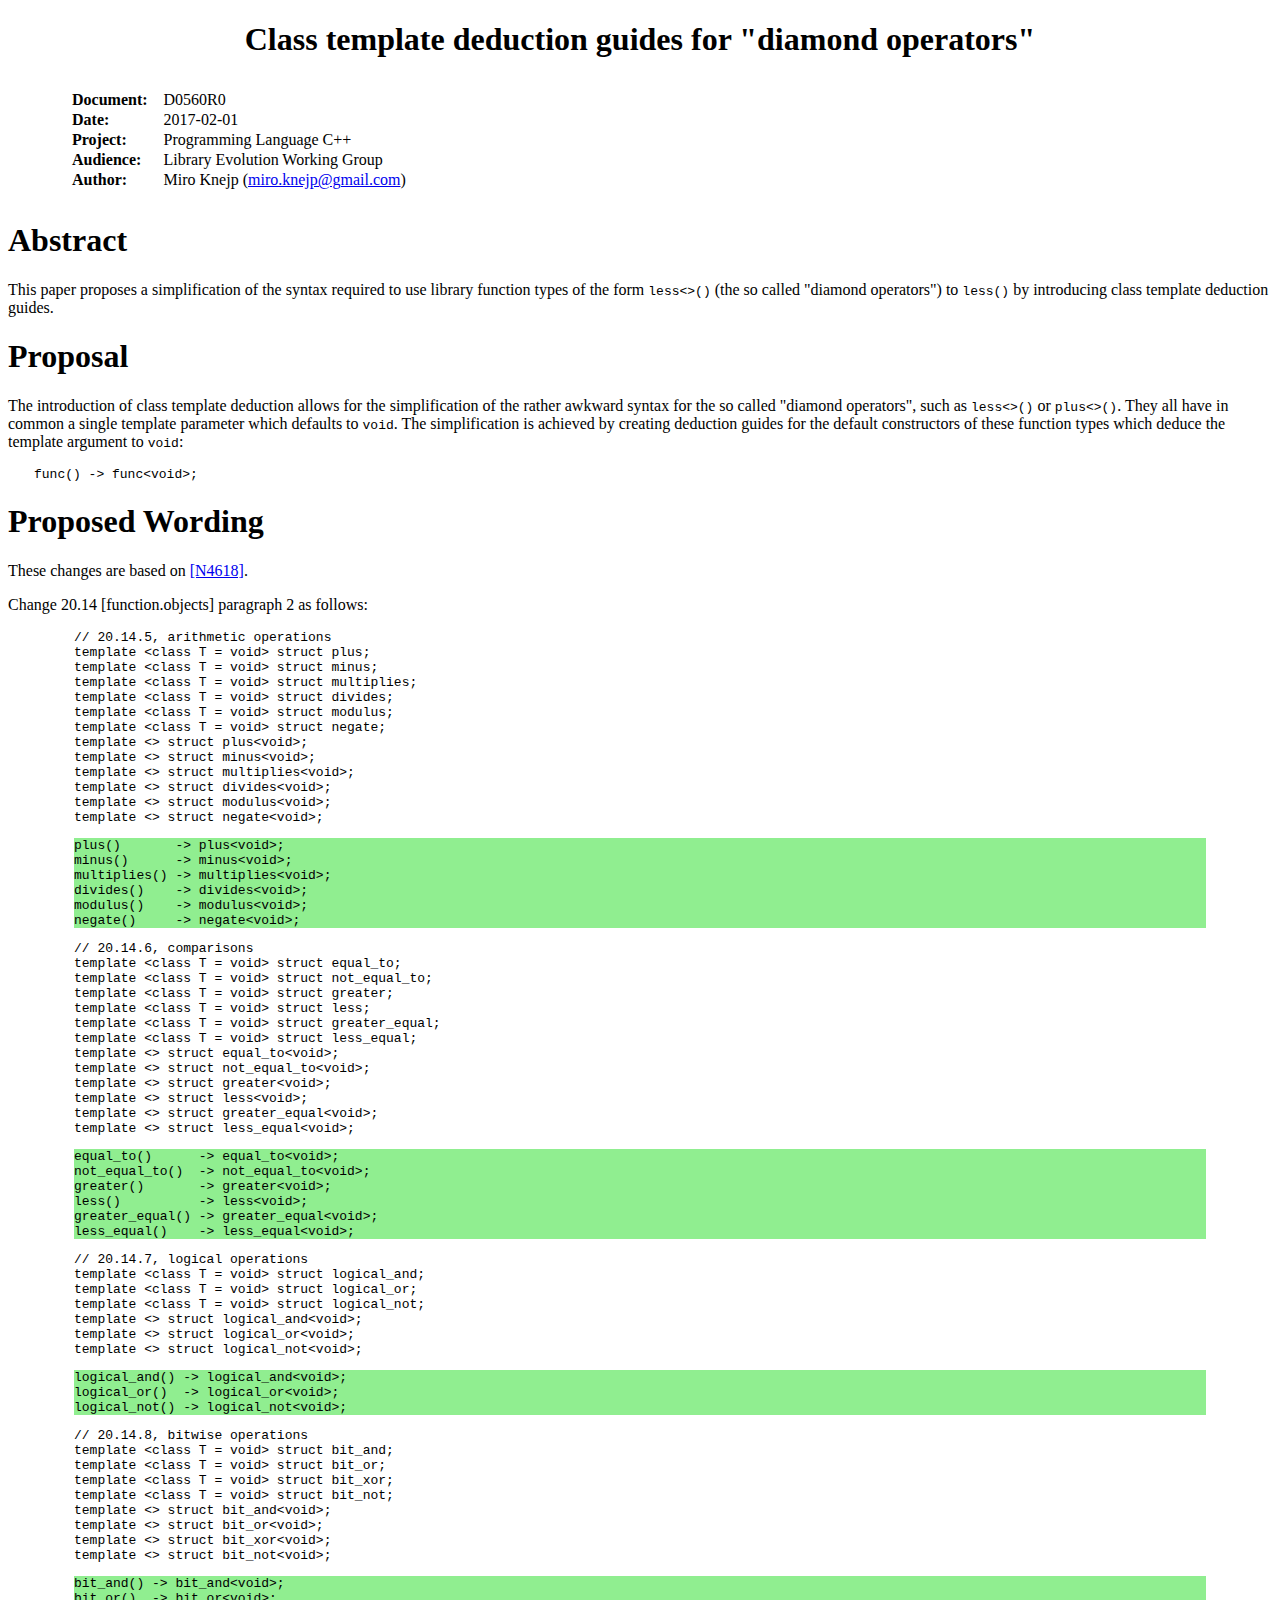
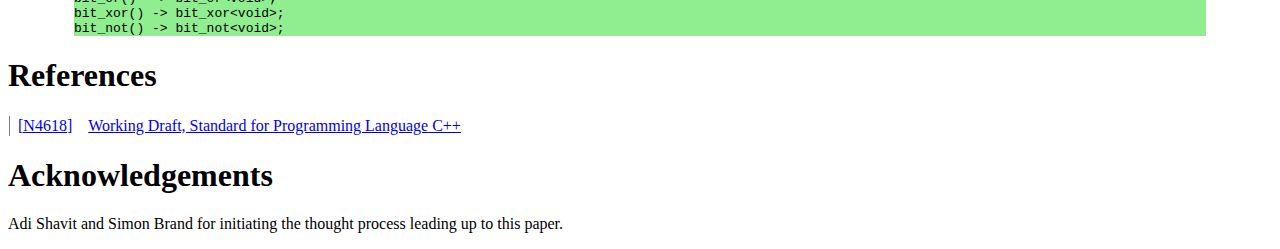
<file: docs/D0560R0-diamond-deduction-guides.html>
<?xml version="1.0" encoding="utf-8" ?>
<!DOCTYPE html PUBLIC "-//W3C//DTD XHTML 1.0 Transitional//EN" "http://www.w3.org/TR/xhtml1/DTD/xhtml1-transitional.dtd">
<html xmlns="http://www.w3.org/1999/xhtml" xml:lang="en" lang="en">
<head>
<meta http-equiv="Content-Type" content="text/html; charset=utf-8" />
<meta name="generator" content="Docutils 0.13.1: http://docutils.sourceforge.net/" />
<title>Class template deduction guides for &quot;diamond operators&quot;</title>
<meta name="date" content="2017-02-01" />
<meta name="author" content="Miro Knejp (miro.knejp&#64;gmail.com)" />
<style type="text/css">

/*
:Author: David Goodger (goodger@python.org)
:Id: $Id: html4css1.css 7952 2016-07-26 18:15:59Z milde $
:Copyright: This stylesheet has been placed in the public domain.

Default cascading style sheet for the HTML output of Docutils.

See http://docutils.sf.net/docs/howto/html-stylesheets.html for how to
customize this style sheet.
*/

/* used to remove borders from tables and images */
.borderless, table.borderless td, table.borderless th {
  border: 0 }

table.borderless td, table.borderless th {
  /* Override padding for "table.docutils td" with "! important".
     The right padding separates the table cells. */
  padding: 0 0.5em 0 0 ! important }

.first {
  /* Override more specific margin styles with "! important". */
  margin-top: 0 ! important }

.last, .with-subtitle {
  margin-bottom: 0 ! important }

.hidden {
  display: none }

.subscript {
  vertical-align: sub;
  font-size: smaller }

.superscript {
  vertical-align: super;
  font-size: smaller }

a.toc-backref {
  text-decoration: none ;
  color: black }

blockquote.epigraph {
  margin: 2em 5em ; }

dl.docutils dd {
  margin-bottom: 0.5em }

object[type="image/svg+xml"], object[type="application/x-shockwave-flash"] {
  overflow: hidden;
}

/* Uncomment (and remove this text!) to get bold-faced definition list terms
dl.docutils dt {
  font-weight: bold }
*/

div.abstract {
  margin: 2em 5em }

div.abstract p.topic-title {
  font-weight: bold ;
  text-align: center }

div.admonition, div.attention, div.caution, div.danger, div.error,
div.hint, div.important, div.note, div.tip, div.warning {
  margin: 2em ;
  border: medium outset ;
  padding: 1em }

div.admonition p.admonition-title, div.hint p.admonition-title,
div.important p.admonition-title, div.note p.admonition-title,
div.tip p.admonition-title {
  font-weight: bold ;
  font-family: sans-serif }

div.attention p.admonition-title, div.caution p.admonition-title,
div.danger p.admonition-title, div.error p.admonition-title,
div.warning p.admonition-title, .code .error {
  color: red ;
  font-weight: bold ;
  font-family: sans-serif }

/* Uncomment (and remove this text!) to get reduced vertical space in
   compound paragraphs.
div.compound .compound-first, div.compound .compound-middle {
  margin-bottom: 0.5em }

div.compound .compound-last, div.compound .compound-middle {
  margin-top: 0.5em }
*/

div.dedication {
  margin: 2em 5em ;
  text-align: center ;
  font-style: italic }

div.dedication p.topic-title {
  font-weight: bold ;
  font-style: normal }

div.figure {
  margin-left: 2em ;
  margin-right: 2em }

div.footer, div.header {
  clear: both;
  font-size: smaller }

div.line-block {
  display: block ;
  margin-top: 1em ;
  margin-bottom: 1em }

div.line-block div.line-block {
  margin-top: 0 ;
  margin-bottom: 0 ;
  margin-left: 1.5em }

div.sidebar {
  margin: 0 0 0.5em 1em ;
  border: medium outset ;
  padding: 1em ;
  background-color: #ffffee ;
  width: 40% ;
  float: right ;
  clear: right }

div.sidebar p.rubric {
  font-family: sans-serif ;
  font-size: medium }

div.system-messages {
  margin: 5em }

div.system-messages h1 {
  color: red }

div.system-message {
  border: medium outset ;
  padding: 1em }

div.system-message p.system-message-title {
  color: red ;
  font-weight: bold }

div.topic {
  margin: 2em }

h1.section-subtitle, h2.section-subtitle, h3.section-subtitle,
h4.section-subtitle, h5.section-subtitle, h6.section-subtitle {
  margin-top: 0.4em }

h1.title {
  text-align: center }

h2.subtitle {
  text-align: center }

hr.docutils {
  width: 75% }

img.align-left, .figure.align-left, object.align-left, table.align-left {
  clear: left ;
  float: left ;
  margin-right: 1em }

img.align-right, .figure.align-right, object.align-right, table.align-right {
  clear: right ;
  float: right ;
  margin-left: 1em }

img.align-center, .figure.align-center, object.align-center {
  display: block;
  margin-left: auto;
  margin-right: auto;
}

table.align-center {
  margin-left: auto;
  margin-right: auto;
}

.align-left {
  text-align: left }

.align-center {
  clear: both ;
  text-align: center }

.align-right {
  text-align: right }

/* reset inner alignment in figures */
div.align-right {
  text-align: inherit }

/* div.align-center * { */
/*   text-align: left } */

.align-top    {
  vertical-align: top }

.align-middle {
  vertical-align: middle }

.align-bottom {
  vertical-align: bottom }

ol.simple, ul.simple {
  margin-bottom: 1em }

ol.arabic {
  list-style: decimal }

ol.loweralpha {
  list-style: lower-alpha }

ol.upperalpha {
  list-style: upper-alpha }

ol.lowerroman {
  list-style: lower-roman }

ol.upperroman {
  list-style: upper-roman }

p.attribution {
  text-align: right ;
  margin-left: 50% }

p.caption {
  font-style: italic }

p.credits {
  font-style: italic ;
  font-size: smaller }

p.label {
  white-space: nowrap }

p.rubric {
  font-weight: bold ;
  font-size: larger ;
  color: maroon ;
  text-align: center }

p.sidebar-title {
  font-family: sans-serif ;
  font-weight: bold ;
  font-size: larger }

p.sidebar-subtitle {
  font-family: sans-serif ;
  font-weight: bold }

p.topic-title {
  font-weight: bold }

pre.address {
  margin-bottom: 0 ;
  margin-top: 0 ;
  font: inherit }

pre.literal-block, pre.doctest-block, pre.math, pre.code {
  margin-left: 2em ;
  margin-right: 2em }

pre.code .ln { color: grey; } /* line numbers */
pre.code, code { background-color: #eeeeee }
pre.code .comment, code .comment { color: #5C6576 }
pre.code .keyword, code .keyword { color: #3B0D06; font-weight: bold }
pre.code .literal.string, code .literal.string { color: #0C5404 }
pre.code .name.builtin, code .name.builtin { color: #352B84 }
pre.code .deleted, code .deleted { background-color: #DEB0A1}
pre.code .inserted, code .inserted { background-color: #A3D289}

span.classifier {
  font-family: sans-serif ;
  font-style: oblique }

span.classifier-delimiter {
  font-family: sans-serif ;
  font-weight: bold }

span.interpreted {
  font-family: sans-serif }

span.option {
  white-space: nowrap }

span.pre {
  white-space: pre }

span.problematic {
  color: red }

span.section-subtitle {
  /* font-size relative to parent (h1..h6 element) */
  font-size: 80% }

table.citation {
  border-left: solid 1px gray;
  margin-left: 1px }

table.docinfo {
  margin: 2em 4em }

table.docutils {
  margin-top: 0.5em ;
  margin-bottom: 0.5em }

table.footnote {
  border-left: solid 1px black;
  margin-left: 1px }

table.docutils td, table.docutils th,
table.docinfo td, table.docinfo th {
  padding-left: 0.5em ;
  padding-right: 0.5em ;
  vertical-align: top }

table.docutils th.field-name, table.docinfo th.docinfo-name {
  font-weight: bold ;
  text-align: left ;
  white-space: nowrap ;
  padding-left: 0 }

/* "booktabs" style (no vertical lines) */
table.docutils.booktabs {
  border: 0px;
  border-top: 2px solid;
  border-bottom: 2px solid;
  border-collapse: collapse;
}
table.docutils.booktabs * {
  border: 0px;
}
table.docutils.booktabs th {
  border-bottom: thin solid;
  text-align: left;
}

h1 tt.docutils, h2 tt.docutils, h3 tt.docutils,
h4 tt.docutils, h5 tt.docutils, h6 tt.docutils {
  font-size: 100% }

ul.auto-toc {
  list-style-type: none }

</style>
<style type="text/css">

.hll { background-color: #ffffcc }
.c { color: #008000 } /* Comment */
.err { border: 1px solid #FF0000 } /* Error */
.k { color: #0000ff } /* Keyword */
.ch { color: #008000 } /* Comment.Hashbang */
.cm { color: #008000 } /* Comment.Multiline */
.cp { color: #0000ff } /* Comment.Preproc */
.cpf { color: #008000 } /* Comment.PreprocFile */
.c1 { color: #008000 } /* Comment.Single */
.cs { color: #008000 } /* Comment.Special */
.ge { font-style: italic } /* Generic.Emph */
.gh { font-weight: bold } /* Generic.Heading */
.gp { font-weight: bold } /* Generic.Prompt */
.gs { font-weight: bold } /* Generic.Strong */
.gu { font-weight: bold } /* Generic.Subheading */
.kc { color: #0000ff } /* Keyword.Constant */
.kd { color: #0000ff } /* Keyword.Declaration */
.kn { color: #0000ff } /* Keyword.Namespace */
.kp { color: #0000ff } /* Keyword.Pseudo */
.kr { color: #0000ff } /* Keyword.Reserved */
.kt { color: #2b91af } /* Keyword.Type */
.s { color: #a31515 } /* Literal.String */
.nc { color: #2b91af } /* Name.Class */
.ow { color: #0000ff } /* Operator.Word */
.sb { color: #a31515 } /* Literal.String.Backtick */
.sc { color: #a31515 } /* Literal.String.Char */
.sd { color: #a31515 } /* Literal.String.Doc */
.s2 { color: #a31515 } /* Literal.String.Double */
.se { color: #a31515 } /* Literal.String.Escape */
.sh { color: #a31515 } /* Literal.String.Heredoc */
.si { color: #a31515 } /* Literal.String.Interpol */
.sx { color: #a31515 } /* Literal.String.Other */
.sr { color: #a31515 } /* Literal.String.Regex */
.s1 { color: #a31515 } /* Literal.String.Single */
.ss { color: #a31515 } /* Literal.String.Symbol */

</style>
<style type="text/css">

/* code-formatted insertions to the standard */
pre.insert { background: lightgreen }

.std-section { font-weight: bold }

.std-note { font-style: italic }

</style>
</head>
<body>
<div class="document" id="class-template-deduction-guides-for-diamond-operators">
<h1 class="title">Class template deduction guides for &quot;diamond operators&quot;</h1>
<table class="docinfo" frame="void" rules="none">
<col class="docinfo-name" />
<col class="docinfo-content" />
<tbody valign="top">
<tr class="document field"><th class="docinfo-name">Document:</th><td class="field-body">D0560R0</td>
</tr>
<tr><th class="docinfo-name">Date:</th>
<td>2017-02-01</td></tr>
<tr class="project field"><th class="docinfo-name">Project:</th><td class="field-body">Programming Language C++</td>
</tr>
<tr class="audience field"><th class="docinfo-name">Audience:</th><td class="field-body">Library Evolution Working Group</td>
</tr>
<tr><th class="docinfo-name">Author:</th>
<td>Miro Knejp (<a class="reference external" href="mailto:miro.knejp&#64;gmail.com">miro.knejp&#64;gmail.com</a>)</td></tr>
</tbody>
</table>
<div class="section" id="abstract">
<h1>Abstract</h1>
<p>This paper proposes a simplification of the syntax required to use library function types of the form <tt class="docutils literal"><span class="pre">less&lt;&gt;()</span></tt> (the so called &quot;diamond operators&quot;) to <tt class="docutils literal">less()</tt> by introducing class template deduction guides.</p>
<!-- .. contents:: -->
</div>
<div class="section" id="proposal">
<h1>Proposal</h1>
<p>The introduction of class template deduction allows for the simplification of the rather awkward syntax for the so called &quot;diamond operators&quot;, such as <tt class="docutils literal"><span class="pre">less&lt;&gt;()</span></tt> or <tt class="docutils literal"><span class="pre">plus&lt;&gt;()</span></tt>. They all have in common a single template parameter which defaults to <tt class="docutils literal">void</tt>. The simplification is achieved by creating deduction guides for the default constructors of these function types which deduce the template argument to <tt class="docutils literal">void</tt>:</p>
<pre class="literal-block">
func() -&gt; func&lt;void&gt;;
</pre>
</div>
<div class="section" id="proposed-wording">
<h1>Proposed Wording</h1>
<p>These changes are based on <a class="citation-reference" href="#n4618" id="id1">[N4618]</a>.</p>
<p>Change 20.14 [function.objects] paragraph 2 as follows:</p>
<blockquote>
<pre class="literal-block">
// 20.14.5, arithmetic operations
template &lt;class T = void&gt; struct plus;
template &lt;class T = void&gt; struct minus;
template &lt;class T = void&gt; struct multiplies;
template &lt;class T = void&gt; struct divides;
template &lt;class T = void&gt; struct modulus;
template &lt;class T = void&gt; struct negate;
template &lt;&gt; struct plus&lt;void&gt;;
template &lt;&gt; struct minus&lt;void&gt;;
template &lt;&gt; struct multiplies&lt;void&gt;;
template &lt;&gt; struct divides&lt;void&gt;;
template &lt;&gt; struct modulus&lt;void&gt;;
template &lt;&gt; struct negate&lt;void&gt;;
</pre>
<pre class="insert literal-block">
plus()       -&gt; plus&lt;void&gt;;
minus()      -&gt; minus&lt;void&gt;;
multiplies() -&gt; multiplies&lt;void&gt;;
divides()    -&gt; divides&lt;void&gt;;
modulus()    -&gt; modulus&lt;void&gt;;
negate()     -&gt; negate&lt;void&gt;;
</pre>
<pre class="literal-block">
// 20.14.6, comparisons
template &lt;class T = void&gt; struct equal_to;
template &lt;class T = void&gt; struct not_equal_to;
template &lt;class T = void&gt; struct greater;
template &lt;class T = void&gt; struct less;
template &lt;class T = void&gt; struct greater_equal;
template &lt;class T = void&gt; struct less_equal;
template &lt;&gt; struct equal_to&lt;void&gt;;
template &lt;&gt; struct not_equal_to&lt;void&gt;;
template &lt;&gt; struct greater&lt;void&gt;;
template &lt;&gt; struct less&lt;void&gt;;
template &lt;&gt; struct greater_equal&lt;void&gt;;
template &lt;&gt; struct less_equal&lt;void&gt;;
</pre>
<pre class="insert literal-block">
equal_to()      -&gt; equal_to&lt;void&gt;;
not_equal_to()  -&gt; not_equal_to&lt;void&gt;;
greater()       -&gt; greater&lt;void&gt;;
less()          -&gt; less&lt;void&gt;;
greater_equal() -&gt; greater_equal&lt;void&gt;;
less_equal()    -&gt; less_equal&lt;void&gt;;
</pre>
<pre class="literal-block">
// 20.14.7, logical operations
template &lt;class T = void&gt; struct logical_and;
template &lt;class T = void&gt; struct logical_or;
template &lt;class T = void&gt; struct logical_not;
template &lt;&gt; struct logical_and&lt;void&gt;;
template &lt;&gt; struct logical_or&lt;void&gt;;
template &lt;&gt; struct logical_not&lt;void&gt;;
</pre>
<pre class="insert literal-block">
logical_and() -&gt; logical_and&lt;void&gt;;
logical_or()  -&gt; logical_or&lt;void&gt;;
logical_not() -&gt; logical_not&lt;void&gt;;
</pre>
<pre class="literal-block">
// 20.14.8, bitwise operations
template &lt;class T = void&gt; struct bit_and;
template &lt;class T = void&gt; struct bit_or;
template &lt;class T = void&gt; struct bit_xor;
template &lt;class T = void&gt; struct bit_not;
template &lt;&gt; struct bit_and&lt;void&gt;;
template &lt;&gt; struct bit_or&lt;void&gt;;
template &lt;&gt; struct bit_xor&lt;void&gt;;
template &lt;&gt; struct bit_not&lt;void&gt;;
</pre>
<pre class="insert literal-block">
bit_and() -&gt; bit_and&lt;void&gt;;
bit_or()  -&gt; bit_or&lt;void&gt;;
bit_xor() -&gt; bit_xor&lt;void&gt;;
bit_not() -&gt; bit_not&lt;void&gt;;
</pre>
</blockquote>
</div>
<div class="section" id="references">
<h1>References</h1>
<table class="docutils citation" frame="void" id="n4618" rules="none">
<colgroup><col class="label" /><col /></colgroup>
<tbody valign="top">
<tr><td class="label"><a class="fn-backref" href="#id1">[N4618]</a></td><td><a class="reference external" href="http://www.open-std.org/jtc1/sc22/wg21/docs/papers/2016/n4618.pdf">Working Draft, Standard for Programming Language C++</a></td></tr>
</tbody>
</table>
</div>
<div class="section" id="acknowledgements">
<h1>Acknowledgements</h1>
<p>Adi Shavit and Simon Brand for initiating the thought process leading up to this paper.</p>
</div>
</div>
</body>
</html>
</file>
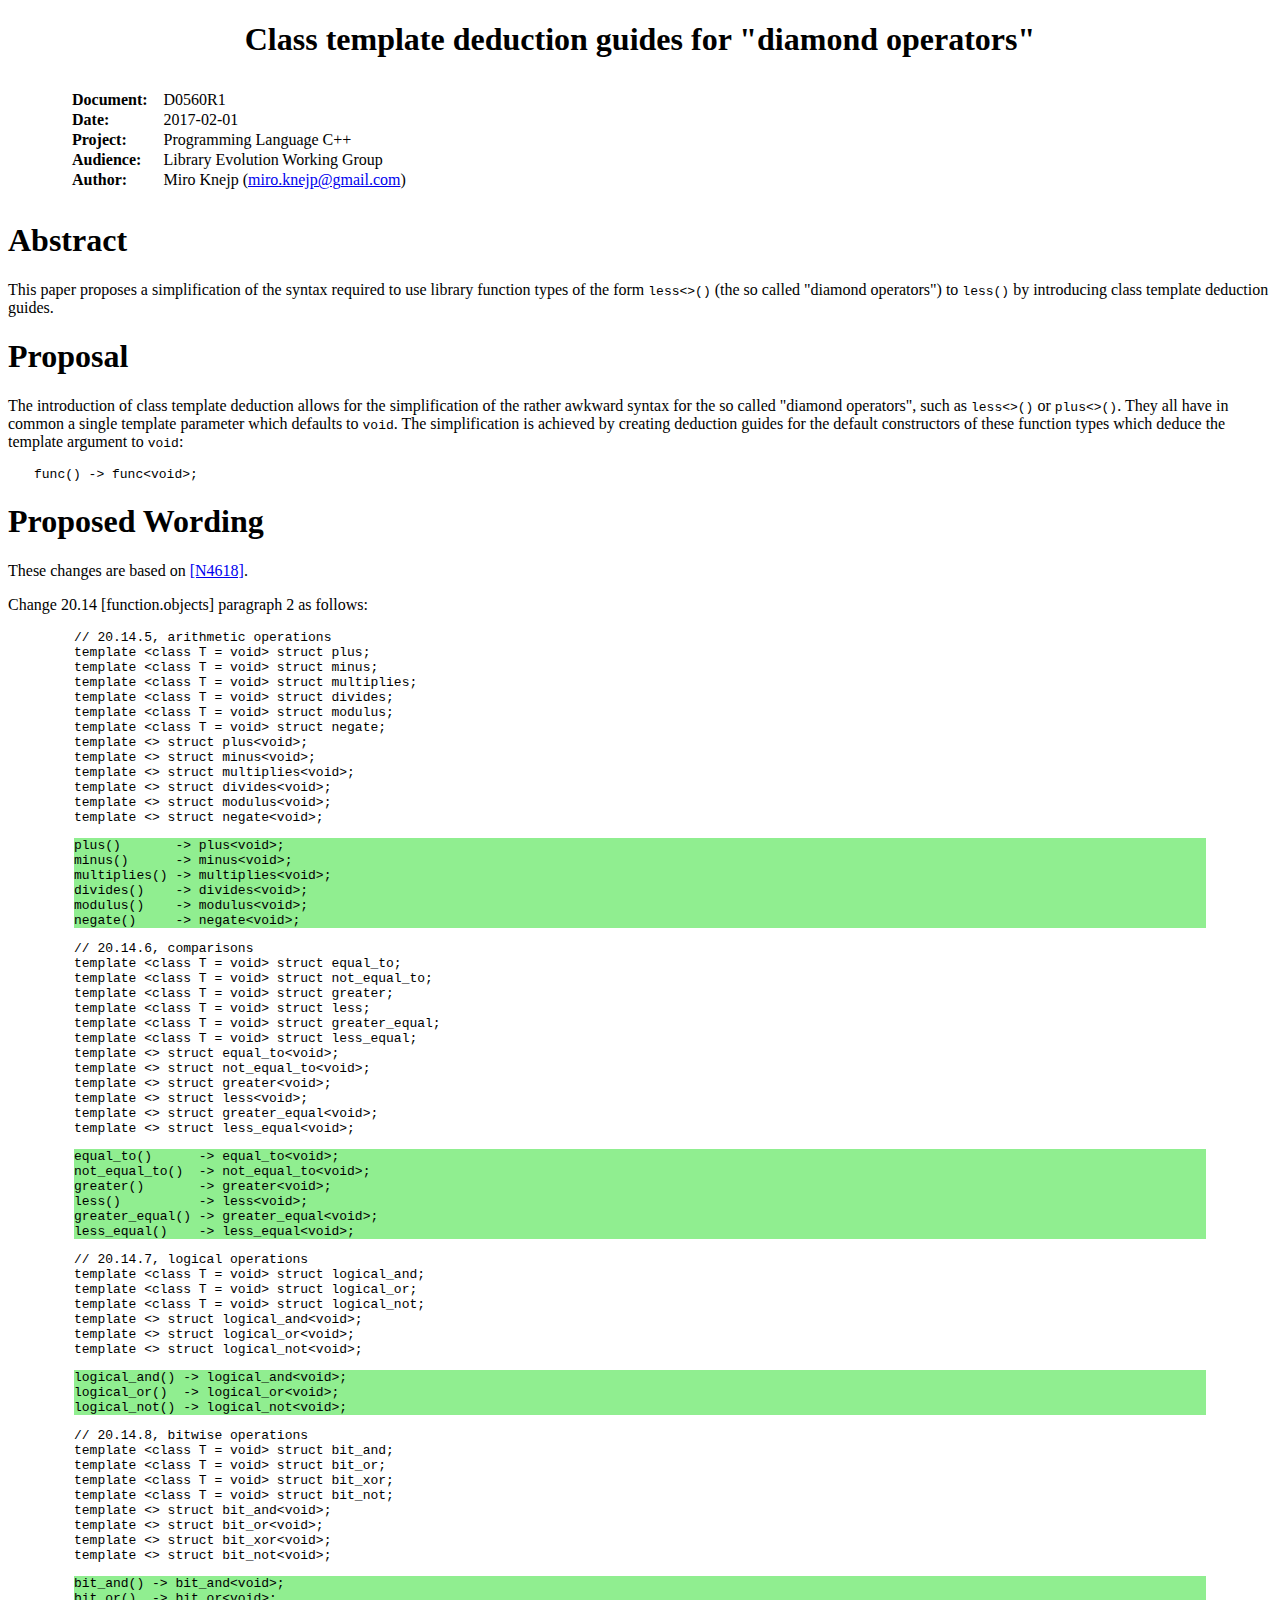
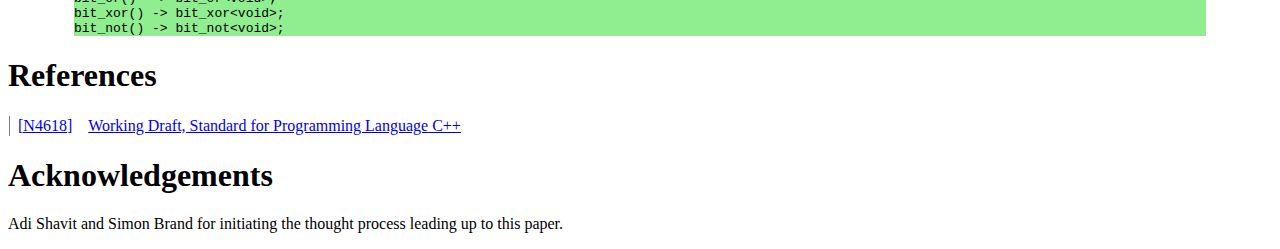
<file: docs/D0560R1-diamond-deduction-guides.html>
<?xml version="1.0" encoding="utf-8" ?>
<!DOCTYPE html PUBLIC "-//W3C//DTD XHTML 1.0 Transitional//EN" "http://www.w3.org/TR/xhtml1/DTD/xhtml1-transitional.dtd">
<html xmlns="http://www.w3.org/1999/xhtml" xml:lang="en" lang="en">
<head>
<meta http-equiv="Content-Type" content="text/html; charset=utf-8" />
<meta name="generator" content="Docutils 0.13.1: http://docutils.sourceforge.net/" />
<title>Class template deduction guides for &quot;diamond operators&quot;</title>
<meta name="date" content="2017-02-01" />
<meta name="author" content="Miro Knejp (miro.knejp&#64;gmail.com)" />
<style type="text/css">

/*
:Author: David Goodger (goodger@python.org)
:Id: $Id: html4css1.css 7952 2016-07-26 18:15:59Z milde $
:Copyright: This stylesheet has been placed in the public domain.

Default cascading style sheet for the HTML output of Docutils.

See http://docutils.sf.net/docs/howto/html-stylesheets.html for how to
customize this style sheet.
*/

/* used to remove borders from tables and images */
.borderless, table.borderless td, table.borderless th {
  border: 0 }

table.borderless td, table.borderless th {
  /* Override padding for "table.docutils td" with "! important".
     The right padding separates the table cells. */
  padding: 0 0.5em 0 0 ! important }

.first {
  /* Override more specific margin styles with "! important". */
  margin-top: 0 ! important }

.last, .with-subtitle {
  margin-bottom: 0 ! important }

.hidden {
  display: none }

.subscript {
  vertical-align: sub;
  font-size: smaller }

.superscript {
  vertical-align: super;
  font-size: smaller }

a.toc-backref {
  text-decoration: none ;
  color: black }

blockquote.epigraph {
  margin: 2em 5em ; }

dl.docutils dd {
  margin-bottom: 0.5em }

object[type="image/svg+xml"], object[type="application/x-shockwave-flash"] {
  overflow: hidden;
}

/* Uncomment (and remove this text!) to get bold-faced definition list terms
dl.docutils dt {
  font-weight: bold }
*/

div.abstract {
  margin: 2em 5em }

div.abstract p.topic-title {
  font-weight: bold ;
  text-align: center }

div.admonition, div.attention, div.caution, div.danger, div.error,
div.hint, div.important, div.note, div.tip, div.warning {
  margin: 2em ;
  border: medium outset ;
  padding: 1em }

div.admonition p.admonition-title, div.hint p.admonition-title,
div.important p.admonition-title, div.note p.admonition-title,
div.tip p.admonition-title {
  font-weight: bold ;
  font-family: sans-serif }

div.attention p.admonition-title, div.caution p.admonition-title,
div.danger p.admonition-title, div.error p.admonition-title,
div.warning p.admonition-title, .code .error {
  color: red ;
  font-weight: bold ;
  font-family: sans-serif }

/* Uncomment (and remove this text!) to get reduced vertical space in
   compound paragraphs.
div.compound .compound-first, div.compound .compound-middle {
  margin-bottom: 0.5em }

div.compound .compound-last, div.compound .compound-middle {
  margin-top: 0.5em }
*/

div.dedication {
  margin: 2em 5em ;
  text-align: center ;
  font-style: italic }

div.dedication p.topic-title {
  font-weight: bold ;
  font-style: normal }

div.figure {
  margin-left: 2em ;
  margin-right: 2em }

div.footer, div.header {
  clear: both;
  font-size: smaller }

div.line-block {
  display: block ;
  margin-top: 1em ;
  margin-bottom: 1em }

div.line-block div.line-block {
  margin-top: 0 ;
  margin-bottom: 0 ;
  margin-left: 1.5em }

div.sidebar {
  margin: 0 0 0.5em 1em ;
  border: medium outset ;
  padding: 1em ;
  background-color: #ffffee ;
  width: 40% ;
  float: right ;
  clear: right }

div.sidebar p.rubric {
  font-family: sans-serif ;
  font-size: medium }

div.system-messages {
  margin: 5em }

div.system-messages h1 {
  color: red }

div.system-message {
  border: medium outset ;
  padding: 1em }

div.system-message p.system-message-title {
  color: red ;
  font-weight: bold }

div.topic {
  margin: 2em }

h1.section-subtitle, h2.section-subtitle, h3.section-subtitle,
h4.section-subtitle, h5.section-subtitle, h6.section-subtitle {
  margin-top: 0.4em }

h1.title {
  text-align: center }

h2.subtitle {
  text-align: center }

hr.docutils {
  width: 75% }

img.align-left, .figure.align-left, object.align-left, table.align-left {
  clear: left ;
  float: left ;
  margin-right: 1em }

img.align-right, .figure.align-right, object.align-right, table.align-right {
  clear: right ;
  float: right ;
  margin-left: 1em }

img.align-center, .figure.align-center, object.align-center {
  display: block;
  margin-left: auto;
  margin-right: auto;
}

table.align-center {
  margin-left: auto;
  margin-right: auto;
}

.align-left {
  text-align: left }

.align-center {
  clear: both ;
  text-align: center }

.align-right {
  text-align: right }

/* reset inner alignment in figures */
div.align-right {
  text-align: inherit }

/* div.align-center * { */
/*   text-align: left } */

.align-top    {
  vertical-align: top }

.align-middle {
  vertical-align: middle }

.align-bottom {
  vertical-align: bottom }

ol.simple, ul.simple {
  margin-bottom: 1em }

ol.arabic {
  list-style: decimal }

ol.loweralpha {
  list-style: lower-alpha }

ol.upperalpha {
  list-style: upper-alpha }

ol.lowerroman {
  list-style: lower-roman }

ol.upperroman {
  list-style: upper-roman }

p.attribution {
  text-align: right ;
  margin-left: 50% }

p.caption {
  font-style: italic }

p.credits {
  font-style: italic ;
  font-size: smaller }

p.label {
  white-space: nowrap }

p.rubric {
  font-weight: bold ;
  font-size: larger ;
  color: maroon ;
  text-align: center }

p.sidebar-title {
  font-family: sans-serif ;
  font-weight: bold ;
  font-size: larger }

p.sidebar-subtitle {
  font-family: sans-serif ;
  font-weight: bold }

p.topic-title {
  font-weight: bold }

pre.address {
  margin-bottom: 0 ;
  margin-top: 0 ;
  font: inherit }

pre.literal-block, pre.doctest-block, pre.math, pre.code {
  margin-left: 2em ;
  margin-right: 2em }

pre.code .ln { color: grey; } /* line numbers */
pre.code, code { background-color: #eeeeee }
pre.code .comment, code .comment { color: #5C6576 }
pre.code .keyword, code .keyword { color: #3B0D06; font-weight: bold }
pre.code .literal.string, code .literal.string { color: #0C5404 }
pre.code .name.builtin, code .name.builtin { color: #352B84 }
pre.code .deleted, code .deleted { background-color: #DEB0A1}
pre.code .inserted, code .inserted { background-color: #A3D289}

span.classifier {
  font-family: sans-serif ;
  font-style: oblique }

span.classifier-delimiter {
  font-family: sans-serif ;
  font-weight: bold }

span.interpreted {
  font-family: sans-serif }

span.option {
  white-space: nowrap }

span.pre {
  white-space: pre }

span.problematic {
  color: red }

span.section-subtitle {
  /* font-size relative to parent (h1..h6 element) */
  font-size: 80% }

table.citation {
  border-left: solid 1px gray;
  margin-left: 1px }

table.docinfo {
  margin: 2em 4em }

table.docutils {
  margin-top: 0.5em ;
  margin-bottom: 0.5em }

table.footnote {
  border-left: solid 1px black;
  margin-left: 1px }

table.docutils td, table.docutils th,
table.docinfo td, table.docinfo th {
  padding-left: 0.5em ;
  padding-right: 0.5em ;
  vertical-align: top }

table.docutils th.field-name, table.docinfo th.docinfo-name {
  font-weight: bold ;
  text-align: left ;
  white-space: nowrap ;
  padding-left: 0 }

/* "booktabs" style (no vertical lines) */
table.docutils.booktabs {
  border: 0px;
  border-top: 2px solid;
  border-bottom: 2px solid;
  border-collapse: collapse;
}
table.docutils.booktabs * {
  border: 0px;
}
table.docutils.booktabs th {
  border-bottom: thin solid;
  text-align: left;
}

h1 tt.docutils, h2 tt.docutils, h3 tt.docutils,
h4 tt.docutils, h5 tt.docutils, h6 tt.docutils {
  font-size: 100% }

ul.auto-toc {
  list-style-type: none }

</style>
<style type="text/css">

.hll { background-color: #ffffcc }
.c { color: #008000 } /* Comment */
.err { border: 1px solid #FF0000 } /* Error */
.k { color: #0000ff } /* Keyword */
.ch { color: #008000 } /* Comment.Hashbang */
.cm { color: #008000 } /* Comment.Multiline */
.cp { color: #0000ff } /* Comment.Preproc */
.cpf { color: #008000 } /* Comment.PreprocFile */
.c1 { color: #008000 } /* Comment.Single */
.cs { color: #008000 } /* Comment.Special */
.ge { font-style: italic } /* Generic.Emph */
.gh { font-weight: bold } /* Generic.Heading */
.gp { font-weight: bold } /* Generic.Prompt */
.gs { font-weight: bold } /* Generic.Strong */
.gu { font-weight: bold } /* Generic.Subheading */
.kc { color: #0000ff } /* Keyword.Constant */
.kd { color: #0000ff } /* Keyword.Declaration */
.kn { color: #0000ff } /* Keyword.Namespace */
.kp { color: #0000ff } /* Keyword.Pseudo */
.kr { color: #0000ff } /* Keyword.Reserved */
.kt { color: #2b91af } /* Keyword.Type */
.s { color: #a31515 } /* Literal.String */
.nc { color: #2b91af } /* Name.Class */
.ow { color: #0000ff } /* Operator.Word */
.sb { color: #a31515 } /* Literal.String.Backtick */
.sc { color: #a31515 } /* Literal.String.Char */
.sd { color: #a31515 } /* Literal.String.Doc */
.s2 { color: #a31515 } /* Literal.String.Double */
.se { color: #a31515 } /* Literal.String.Escape */
.sh { color: #a31515 } /* Literal.String.Heredoc */
.si { color: #a31515 } /* Literal.String.Interpol */
.sx { color: #a31515 } /* Literal.String.Other */
.sr { color: #a31515 } /* Literal.String.Regex */
.s1 { color: #a31515 } /* Literal.String.Single */
.ss { color: #a31515 } /* Literal.String.Symbol */

</style>
<style type="text/css">

/* code-formatted insertions to the standard */
pre.insert { background: lightgreen }

.std-section { font-weight: bold }

.std-note { font-style: italic }

</style>
</head>
<body>
<div class="document" id="class-template-deduction-guides-for-diamond-operators">
<h1 class="title">Class template deduction guides for &quot;diamond operators&quot;</h1>
<table class="docinfo" frame="void" rules="none">
<col class="docinfo-name" />
<col class="docinfo-content" />
<tbody valign="top">
<tr class="document field"><th class="docinfo-name">Document:</th><td class="field-body">D0560R1</td>
</tr>
<tr><th class="docinfo-name">Date:</th>
<td>2017-02-01</td></tr>
<tr class="project field"><th class="docinfo-name">Project:</th><td class="field-body">Programming Language C++</td>
</tr>
<tr class="audience field"><th class="docinfo-name">Audience:</th><td class="field-body">Library Evolution Working Group</td>
</tr>
<tr><th class="docinfo-name">Author:</th>
<td>Miro Knejp (<a class="reference external" href="mailto:miro.knejp&#64;gmail.com">miro.knejp&#64;gmail.com</a>)</td></tr>
</tbody>
</table>
<div class="section" id="abstract">
<h1>Abstract</h1>
<p>This paper proposes a simplification of the syntax required to use library function types of the form <tt class="docutils literal"><span class="pre">less&lt;&gt;()</span></tt> (the so called &quot;diamond operators&quot;) to <tt class="docutils literal">less()</tt> by introducing class template deduction guides.</p>
<!-- .. contents:: -->
</div>
<div class="section" id="proposal">
<h1>Proposal</h1>
<p>The introduction of class template deduction allows for the simplification of the rather awkward syntax for the so called &quot;diamond operators&quot;, such as <tt class="docutils literal"><span class="pre">less&lt;&gt;()</span></tt> or <tt class="docutils literal"><span class="pre">plus&lt;&gt;()</span></tt>. They all have in common a single template parameter which defaults to <tt class="docutils literal">void</tt>. The simplification is achieved by creating deduction guides for the default constructors of these function types which deduce the template argument to <tt class="docutils literal">void</tt>:</p>
<pre class="literal-block">
func() -&gt; func&lt;void&gt;;
</pre>
</div>
<div class="section" id="proposed-wording">
<h1>Proposed Wording</h1>
<p>These changes are based on <a class="citation-reference" href="#n4618" id="id1">[N4618]</a>.</p>
<p>Change 20.14 [function.objects] paragraph 2 as follows:</p>
<blockquote>
<pre class="literal-block">
// 20.14.5, arithmetic operations
template &lt;class T = void&gt; struct plus;
template &lt;class T = void&gt; struct minus;
template &lt;class T = void&gt; struct multiplies;
template &lt;class T = void&gt; struct divides;
template &lt;class T = void&gt; struct modulus;
template &lt;class T = void&gt; struct negate;
template &lt;&gt; struct plus&lt;void&gt;;
template &lt;&gt; struct minus&lt;void&gt;;
template &lt;&gt; struct multiplies&lt;void&gt;;
template &lt;&gt; struct divides&lt;void&gt;;
template &lt;&gt; struct modulus&lt;void&gt;;
template &lt;&gt; struct negate&lt;void&gt;;
</pre>
<pre class="insert literal-block">
plus()       -&gt; plus&lt;void&gt;;
minus()      -&gt; minus&lt;void&gt;;
multiplies() -&gt; multiplies&lt;void&gt;;
divides()    -&gt; divides&lt;void&gt;;
modulus()    -&gt; modulus&lt;void&gt;;
negate()     -&gt; negate&lt;void&gt;;
</pre>
<pre class="literal-block">
// 20.14.6, comparisons
template &lt;class T = void&gt; struct equal_to;
template &lt;class T = void&gt; struct not_equal_to;
template &lt;class T = void&gt; struct greater;
template &lt;class T = void&gt; struct less;
template &lt;class T = void&gt; struct greater_equal;
template &lt;class T = void&gt; struct less_equal;
template &lt;&gt; struct equal_to&lt;void&gt;;
template &lt;&gt; struct not_equal_to&lt;void&gt;;
template &lt;&gt; struct greater&lt;void&gt;;
template &lt;&gt; struct less&lt;void&gt;;
template &lt;&gt; struct greater_equal&lt;void&gt;;
template &lt;&gt; struct less_equal&lt;void&gt;;
</pre>
<pre class="insert literal-block">
equal_to()      -&gt; equal_to&lt;void&gt;;
not_equal_to()  -&gt; not_equal_to&lt;void&gt;;
greater()       -&gt; greater&lt;void&gt;;
less()          -&gt; less&lt;void&gt;;
greater_equal() -&gt; greater_equal&lt;void&gt;;
less_equal()    -&gt; less_equal&lt;void&gt;;
</pre>
<pre class="literal-block">
// 20.14.7, logical operations
template &lt;class T = void&gt; struct logical_and;
template &lt;class T = void&gt; struct logical_or;
template &lt;class T = void&gt; struct logical_not;
template &lt;&gt; struct logical_and&lt;void&gt;;
template &lt;&gt; struct logical_or&lt;void&gt;;
template &lt;&gt; struct logical_not&lt;void&gt;;
</pre>
<pre class="insert literal-block">
logical_and() -&gt; logical_and&lt;void&gt;;
logical_or()  -&gt; logical_or&lt;void&gt;;
logical_not() -&gt; logical_not&lt;void&gt;;
</pre>
<pre class="literal-block">
// 20.14.8, bitwise operations
template &lt;class T = void&gt; struct bit_and;
template &lt;class T = void&gt; struct bit_or;
template &lt;class T = void&gt; struct bit_xor;
template &lt;class T = void&gt; struct bit_not;
template &lt;&gt; struct bit_and&lt;void&gt;;
template &lt;&gt; struct bit_or&lt;void&gt;;
template &lt;&gt; struct bit_xor&lt;void&gt;;
template &lt;&gt; struct bit_not&lt;void&gt;;
</pre>
<pre class="insert literal-block">
bit_and() -&gt; bit_and&lt;void&gt;;
bit_or()  -&gt; bit_or&lt;void&gt;;
bit_xor() -&gt; bit_xor&lt;void&gt;;
bit_not() -&gt; bit_not&lt;void&gt;;
</pre>
</blockquote>
</div>
<div class="section" id="references">
<h1>References</h1>
<table class="docutils citation" frame="void" id="n4618" rules="none">
<colgroup><col class="label" /><col /></colgroup>
<tbody valign="top">
<tr><td class="label"><a class="fn-backref" href="#id1">[N4618]</a></td><td><a class="reference external" href="http://www.open-std.org/jtc1/sc22/wg21/docs/papers/2016/n4618.pdf">Working Draft, Standard for Programming Language C++</a></td></tr>
</tbody>
</table>
</div>
<div class="section" id="acknowledgements">
<h1>Acknowledgements</h1>
<p>Adi Shavit and Simon Brand for initiating the thought process leading up to this paper.</p>
</div>
</div>
</body>
</html>
</file>
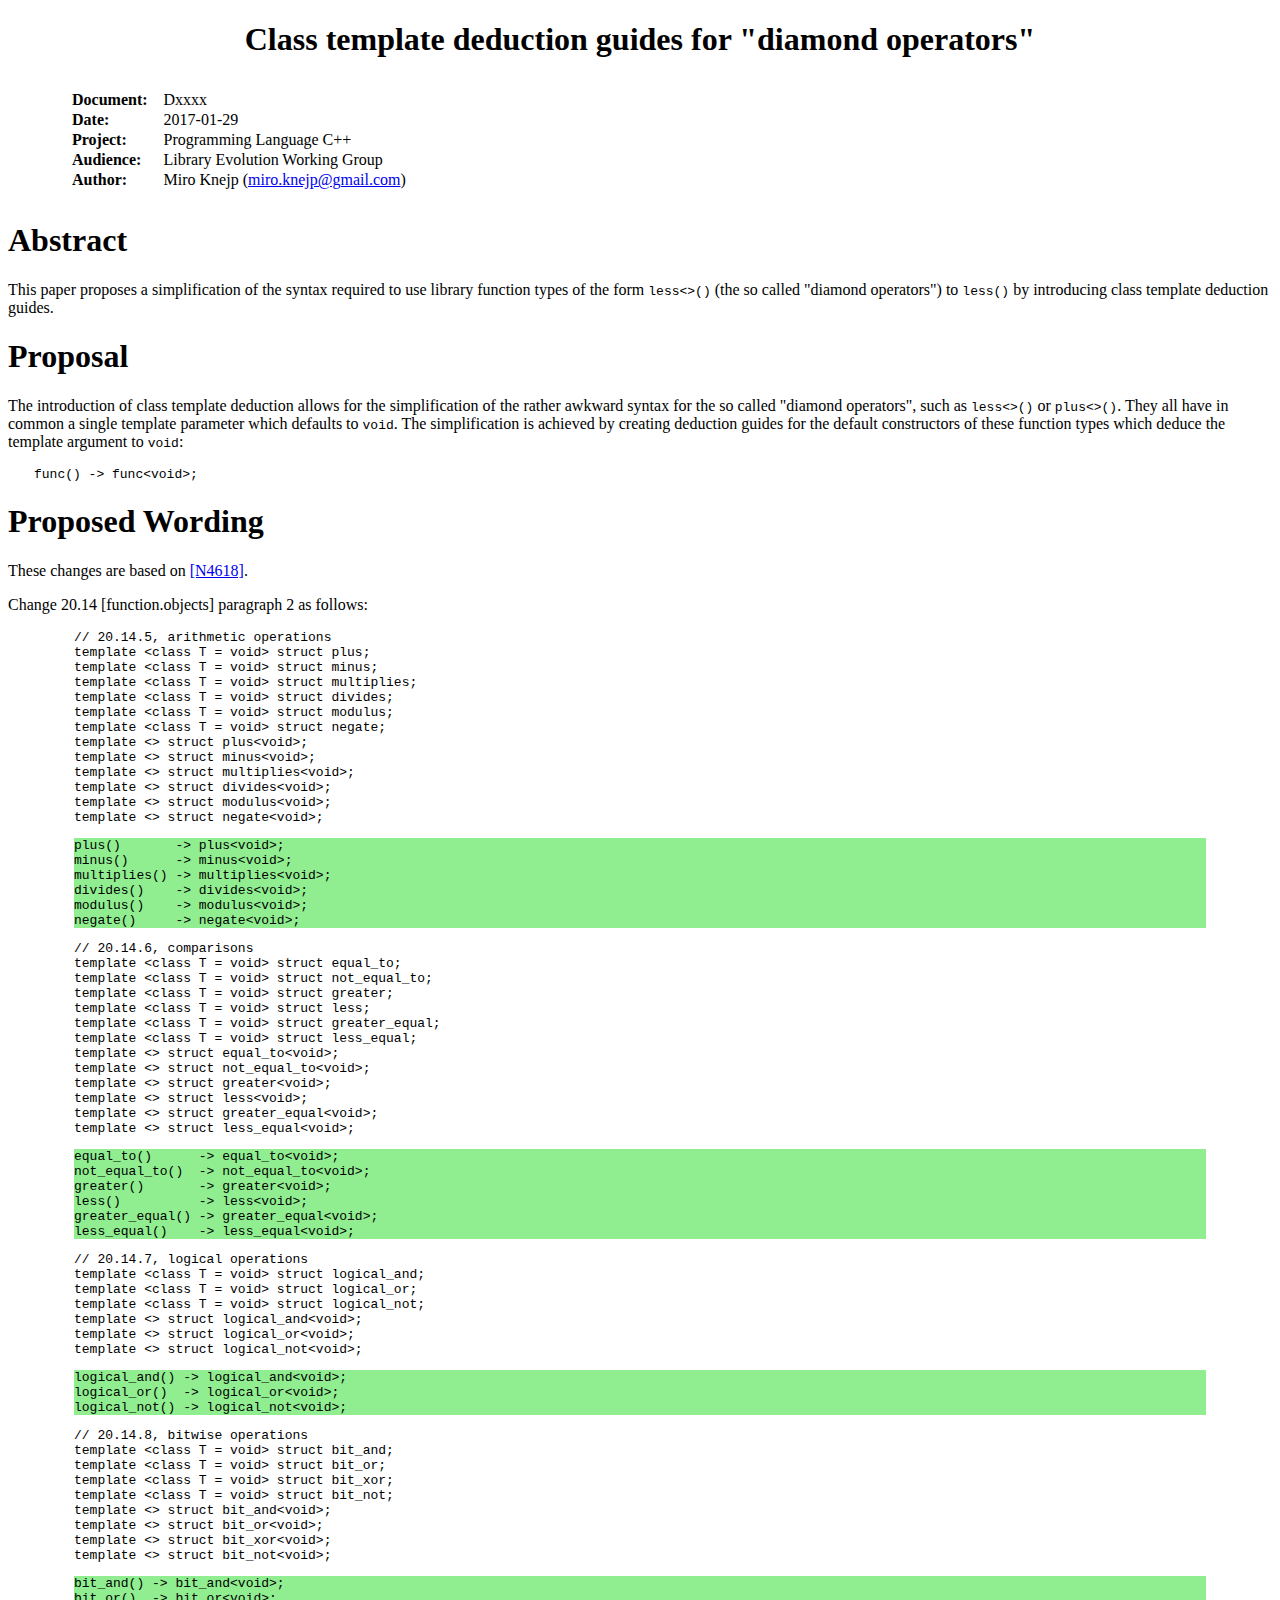
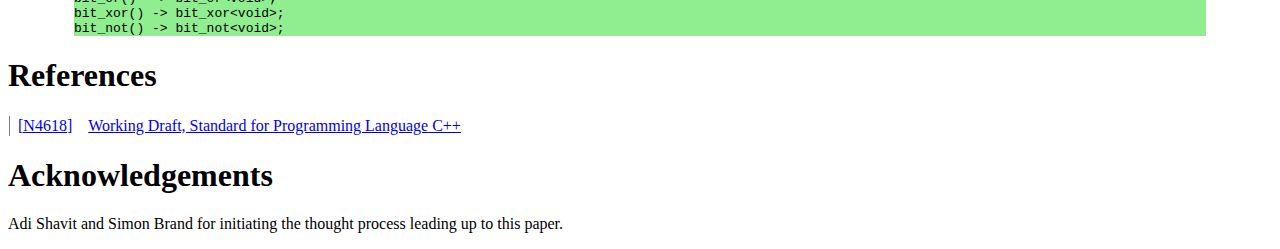
<file: docs/dxxxx-deduction-guides.html>
<?xml version="1.0" encoding="utf-8" ?>
<!DOCTYPE html PUBLIC "-//W3C//DTD XHTML 1.0 Transitional//EN" "http://www.w3.org/TR/xhtml1/DTD/xhtml1-transitional.dtd">
<html xmlns="http://www.w3.org/1999/xhtml" xml:lang="en" lang="en">
<head>
<meta http-equiv="Content-Type" content="text/html; charset=utf-8" />
<meta name="generator" content="Docutils 0.13.1: http://docutils.sourceforge.net/" />
<title>Class template deduction guides for &quot;diamond operators&quot;</title>
<meta name="date" content="2017-01-29" />
<meta name="author" content="Miro Knejp (miro.knejp&#64;gmail.com)" />
<style type="text/css">

/*
:Author: David Goodger (goodger@python.org)
:Id: $Id: html4css1.css 7952 2016-07-26 18:15:59Z milde $
:Copyright: This stylesheet has been placed in the public domain.

Default cascading style sheet for the HTML output of Docutils.

See http://docutils.sf.net/docs/howto/html-stylesheets.html for how to
customize this style sheet.
*/

/* used to remove borders from tables and images */
.borderless, table.borderless td, table.borderless th {
  border: 0 }

table.borderless td, table.borderless th {
  /* Override padding for "table.docutils td" with "! important".
     The right padding separates the table cells. */
  padding: 0 0.5em 0 0 ! important }

.first {
  /* Override more specific margin styles with "! important". */
  margin-top: 0 ! important }

.last, .with-subtitle {
  margin-bottom: 0 ! important }

.hidden {
  display: none }

.subscript {
  vertical-align: sub;
  font-size: smaller }

.superscript {
  vertical-align: super;
  font-size: smaller }

a.toc-backref {
  text-decoration: none ;
  color: black }

blockquote.epigraph {
  margin: 2em 5em ; }

dl.docutils dd {
  margin-bottom: 0.5em }

object[type="image/svg+xml"], object[type="application/x-shockwave-flash"] {
  overflow: hidden;
}

/* Uncomment (and remove this text!) to get bold-faced definition list terms
dl.docutils dt {
  font-weight: bold }
*/

div.abstract {
  margin: 2em 5em }

div.abstract p.topic-title {
  font-weight: bold ;
  text-align: center }

div.admonition, div.attention, div.caution, div.danger, div.error,
div.hint, div.important, div.note, div.tip, div.warning {
  margin: 2em ;
  border: medium outset ;
  padding: 1em }

div.admonition p.admonition-title, div.hint p.admonition-title,
div.important p.admonition-title, div.note p.admonition-title,
div.tip p.admonition-title {
  font-weight: bold ;
  font-family: sans-serif }

div.attention p.admonition-title, div.caution p.admonition-title,
div.danger p.admonition-title, div.error p.admonition-title,
div.warning p.admonition-title, .code .error {
  color: red ;
  font-weight: bold ;
  font-family: sans-serif }

/* Uncomment (and remove this text!) to get reduced vertical space in
   compound paragraphs.
div.compound .compound-first, div.compound .compound-middle {
  margin-bottom: 0.5em }

div.compound .compound-last, div.compound .compound-middle {
  margin-top: 0.5em }
*/

div.dedication {
  margin: 2em 5em ;
  text-align: center ;
  font-style: italic }

div.dedication p.topic-title {
  font-weight: bold ;
  font-style: normal }

div.figure {
  margin-left: 2em ;
  margin-right: 2em }

div.footer, div.header {
  clear: both;
  font-size: smaller }

div.line-block {
  display: block ;
  margin-top: 1em ;
  margin-bottom: 1em }

div.line-block div.line-block {
  margin-top: 0 ;
  margin-bottom: 0 ;
  margin-left: 1.5em }

div.sidebar {
  margin: 0 0 0.5em 1em ;
  border: medium outset ;
  padding: 1em ;
  background-color: #ffffee ;
  width: 40% ;
  float: right ;
  clear: right }

div.sidebar p.rubric {
  font-family: sans-serif ;
  font-size: medium }

div.system-messages {
  margin: 5em }

div.system-messages h1 {
  color: red }

div.system-message {
  border: medium outset ;
  padding: 1em }

div.system-message p.system-message-title {
  color: red ;
  font-weight: bold }

div.topic {
  margin: 2em }

h1.section-subtitle, h2.section-subtitle, h3.section-subtitle,
h4.section-subtitle, h5.section-subtitle, h6.section-subtitle {
  margin-top: 0.4em }

h1.title {
  text-align: center }

h2.subtitle {
  text-align: center }

hr.docutils {
  width: 75% }

img.align-left, .figure.align-left, object.align-left, table.align-left {
  clear: left ;
  float: left ;
  margin-right: 1em }

img.align-right, .figure.align-right, object.align-right, table.align-right {
  clear: right ;
  float: right ;
  margin-left: 1em }

img.align-center, .figure.align-center, object.align-center {
  display: block;
  margin-left: auto;
  margin-right: auto;
}

table.align-center {
  margin-left: auto;
  margin-right: auto;
}

.align-left {
  text-align: left }

.align-center {
  clear: both ;
  text-align: center }

.align-right {
  text-align: right }

/* reset inner alignment in figures */
div.align-right {
  text-align: inherit }

/* div.align-center * { */
/*   text-align: left } */

.align-top    {
  vertical-align: top }

.align-middle {
  vertical-align: middle }

.align-bottom {
  vertical-align: bottom }

ol.simple, ul.simple {
  margin-bottom: 1em }

ol.arabic {
  list-style: decimal }

ol.loweralpha {
  list-style: lower-alpha }

ol.upperalpha {
  list-style: upper-alpha }

ol.lowerroman {
  list-style: lower-roman }

ol.upperroman {
  list-style: upper-roman }

p.attribution {
  text-align: right ;
  margin-left: 50% }

p.caption {
  font-style: italic }

p.credits {
  font-style: italic ;
  font-size: smaller }

p.label {
  white-space: nowrap }

p.rubric {
  font-weight: bold ;
  font-size: larger ;
  color: maroon ;
  text-align: center }

p.sidebar-title {
  font-family: sans-serif ;
  font-weight: bold ;
  font-size: larger }

p.sidebar-subtitle {
  font-family: sans-serif ;
  font-weight: bold }

p.topic-title {
  font-weight: bold }

pre.address {
  margin-bottom: 0 ;
  margin-top: 0 ;
  font: inherit }

pre.literal-block, pre.doctest-block, pre.math, pre.code {
  margin-left: 2em ;
  margin-right: 2em }

pre.code .ln { color: grey; } /* line numbers */
pre.code, code { background-color: #eeeeee }
pre.code .comment, code .comment { color: #5C6576 }
pre.code .keyword, code .keyword { color: #3B0D06; font-weight: bold }
pre.code .literal.string, code .literal.string { color: #0C5404 }
pre.code .name.builtin, code .name.builtin { color: #352B84 }
pre.code .deleted, code .deleted { background-color: #DEB0A1}
pre.code .inserted, code .inserted { background-color: #A3D289}

span.classifier {
  font-family: sans-serif ;
  font-style: oblique }

span.classifier-delimiter {
  font-family: sans-serif ;
  font-weight: bold }

span.interpreted {
  font-family: sans-serif }

span.option {
  white-space: nowrap }

span.pre {
  white-space: pre }

span.problematic {
  color: red }

span.section-subtitle {
  /* font-size relative to parent (h1..h6 element) */
  font-size: 80% }

table.citation {
  border-left: solid 1px gray;
  margin-left: 1px }

table.docinfo {
  margin: 2em 4em }

table.docutils {
  margin-top: 0.5em ;
  margin-bottom: 0.5em }

table.footnote {
  border-left: solid 1px black;
  margin-left: 1px }

table.docutils td, table.docutils th,
table.docinfo td, table.docinfo th {
  padding-left: 0.5em ;
  padding-right: 0.5em ;
  vertical-align: top }

table.docutils th.field-name, table.docinfo th.docinfo-name {
  font-weight: bold ;
  text-align: left ;
  white-space: nowrap ;
  padding-left: 0 }

/* "booktabs" style (no vertical lines) */
table.docutils.booktabs {
  border: 0px;
  border-top: 2px solid;
  border-bottom: 2px solid;
  border-collapse: collapse;
}
table.docutils.booktabs * {
  border: 0px;
}
table.docutils.booktabs th {
  border-bottom: thin solid;
  text-align: left;
}

h1 tt.docutils, h2 tt.docutils, h3 tt.docutils,
h4 tt.docutils, h5 tt.docutils, h6 tt.docutils {
  font-size: 100% }

ul.auto-toc {
  list-style-type: none }

</style>
<style type="text/css">

.hll { background-color: #ffffcc }
.c { color: #008000 } /* Comment */
.err { border: 1px solid #FF0000 } /* Error */
.k { color: #0000ff } /* Keyword */
.ch { color: #008000 } /* Comment.Hashbang */
.cm { color: #008000 } /* Comment.Multiline */
.cp { color: #0000ff } /* Comment.Preproc */
.cpf { color: #008000 } /* Comment.PreprocFile */
.c1 { color: #008000 } /* Comment.Single */
.cs { color: #008000 } /* Comment.Special */
.ge { font-style: italic } /* Generic.Emph */
.gh { font-weight: bold } /* Generic.Heading */
.gp { font-weight: bold } /* Generic.Prompt */
.gs { font-weight: bold } /* Generic.Strong */
.gu { font-weight: bold } /* Generic.Subheading */
.kc { color: #0000ff } /* Keyword.Constant */
.kd { color: #0000ff } /* Keyword.Declaration */
.kn { color: #0000ff } /* Keyword.Namespace */
.kp { color: #0000ff } /* Keyword.Pseudo */
.kr { color: #0000ff } /* Keyword.Reserved */
.kt { color: #2b91af } /* Keyword.Type */
.s { color: #a31515 } /* Literal.String */
.nc { color: #2b91af } /* Name.Class */
.ow { color: #0000ff } /* Operator.Word */
.sb { color: #a31515 } /* Literal.String.Backtick */
.sc { color: #a31515 } /* Literal.String.Char */
.sd { color: #a31515 } /* Literal.String.Doc */
.s2 { color: #a31515 } /* Literal.String.Double */
.se { color: #a31515 } /* Literal.String.Escape */
.sh { color: #a31515 } /* Literal.String.Heredoc */
.si { color: #a31515 } /* Literal.String.Interpol */
.sx { color: #a31515 } /* Literal.String.Other */
.sr { color: #a31515 } /* Literal.String.Regex */
.s1 { color: #a31515 } /* Literal.String.Single */
.ss { color: #a31515 } /* Literal.String.Symbol */

</style>
<style type="text/css">

/* code-formatted insertions to the standard */
pre.insert { background: lightgreen }

.std-section { font-weight: bold }

.std-note { font-style: italic }

</style>
</head>
<body>
<div class="document" id="class-template-deduction-guides-for-diamond-operators">
<h1 class="title">Class template deduction guides for &quot;diamond operators&quot;</h1>
<table class="docinfo" frame="void" rules="none">
<col class="docinfo-name" />
<col class="docinfo-content" />
<tbody valign="top">
<tr class="document field"><th class="docinfo-name">Document:</th><td class="field-body">Dxxxx</td>
</tr>
<tr><th class="docinfo-name">Date:</th>
<td>2017-01-29</td></tr>
<tr class="project field"><th class="docinfo-name">Project:</th><td class="field-body">Programming Language C++</td>
</tr>
<tr class="audience field"><th class="docinfo-name">Audience:</th><td class="field-body">Library Evolution Working Group</td>
</tr>
<tr><th class="docinfo-name">Author:</th>
<td>Miro Knejp (<a class="reference external" href="mailto:miro.knejp&#64;gmail.com">miro.knejp&#64;gmail.com</a>)</td></tr>
</tbody>
</table>
<div class="section" id="abstract">
<h1>Abstract</h1>
<p>This paper proposes a simplification of the syntax required to use library function types of the form <tt class="docutils literal"><span class="pre">less&lt;&gt;()</span></tt> (the so called &quot;diamond operators&quot;) to <tt class="docutils literal">less()</tt> by introducing class template deduction guides.</p>
<!-- .. contents:: -->
</div>
<div class="section" id="proposal">
<h1>Proposal</h1>
<p>The introduction of class template deduction allows for the simplification of the rather awkward syntax for the so called &quot;diamond operators&quot;, such as <tt class="docutils literal"><span class="pre">less&lt;&gt;()</span></tt> or <tt class="docutils literal"><span class="pre">plus&lt;&gt;()</span></tt>. They all have in common a single template parameter which defaults to <tt class="docutils literal">void</tt>. The simplification is achieved by creating deduction guides for the default constructors of these function types which deduce the template argument to <tt class="docutils literal">void</tt>:</p>
<pre class="literal-block">
func() -&gt; func&lt;void&gt;;
</pre>
</div>
<div class="section" id="proposed-wording">
<h1>Proposed Wording</h1>
<p>These changes are based on <a class="citation-reference" href="#n4618" id="id1">[N4618]</a>.</p>
<p>Change 20.14 [function.objects] paragraph 2 as follows:</p>
<blockquote>
<pre class="literal-block">
// 20.14.5, arithmetic operations
template &lt;class T = void&gt; struct plus;
template &lt;class T = void&gt; struct minus;
template &lt;class T = void&gt; struct multiplies;
template &lt;class T = void&gt; struct divides;
template &lt;class T = void&gt; struct modulus;
template &lt;class T = void&gt; struct negate;
template &lt;&gt; struct plus&lt;void&gt;;
template &lt;&gt; struct minus&lt;void&gt;;
template &lt;&gt; struct multiplies&lt;void&gt;;
template &lt;&gt; struct divides&lt;void&gt;;
template &lt;&gt; struct modulus&lt;void&gt;;
template &lt;&gt; struct negate&lt;void&gt;;
</pre>
<pre class="insert literal-block">
plus()       -&gt; plus&lt;void&gt;;
minus()      -&gt; minus&lt;void&gt;;
multiplies() -&gt; multiplies&lt;void&gt;;
divides()    -&gt; divides&lt;void&gt;;
modulus()    -&gt; modulus&lt;void&gt;;
negate()     -&gt; negate&lt;void&gt;;
</pre>
<pre class="literal-block">
// 20.14.6, comparisons
template &lt;class T = void&gt; struct equal_to;
template &lt;class T = void&gt; struct not_equal_to;
template &lt;class T = void&gt; struct greater;
template &lt;class T = void&gt; struct less;
template &lt;class T = void&gt; struct greater_equal;
template &lt;class T = void&gt; struct less_equal;
template &lt;&gt; struct equal_to&lt;void&gt;;
template &lt;&gt; struct not_equal_to&lt;void&gt;;
template &lt;&gt; struct greater&lt;void&gt;;
template &lt;&gt; struct less&lt;void&gt;;
template &lt;&gt; struct greater_equal&lt;void&gt;;
template &lt;&gt; struct less_equal&lt;void&gt;;
</pre>
<pre class="insert literal-block">
equal_to()      -&gt; equal_to&lt;void&gt;;
not_equal_to()  -&gt; not_equal_to&lt;void&gt;;
greater()       -&gt; greater&lt;void&gt;;
less()          -&gt; less&lt;void&gt;;
greater_equal() -&gt; greater_equal&lt;void&gt;;
less_equal()    -&gt; less_equal&lt;void&gt;;
</pre>
<pre class="literal-block">
// 20.14.7, logical operations
template &lt;class T = void&gt; struct logical_and;
template &lt;class T = void&gt; struct logical_or;
template &lt;class T = void&gt; struct logical_not;
template &lt;&gt; struct logical_and&lt;void&gt;;
template &lt;&gt; struct logical_or&lt;void&gt;;
template &lt;&gt; struct logical_not&lt;void&gt;;
</pre>
<pre class="insert literal-block">
logical_and() -&gt; logical_and&lt;void&gt;;
logical_or()  -&gt; logical_or&lt;void&gt;;
logical_not() -&gt; logical_not&lt;void&gt;;
</pre>
<pre class="literal-block">
// 20.14.8, bitwise operations
template &lt;class T = void&gt; struct bit_and;
template &lt;class T = void&gt; struct bit_or;
template &lt;class T = void&gt; struct bit_xor;
template &lt;class T = void&gt; struct bit_not;
template &lt;&gt; struct bit_and&lt;void&gt;;
template &lt;&gt; struct bit_or&lt;void&gt;;
template &lt;&gt; struct bit_xor&lt;void&gt;;
template &lt;&gt; struct bit_not&lt;void&gt;;
</pre>
<pre class="insert literal-block">
bit_and() -&gt; bit_and&lt;void&gt;;
bit_or()  -&gt; bit_or&lt;void&gt;;
bit_xor() -&gt; bit_xor&lt;void&gt;;
bit_not() -&gt; bit_not&lt;void&gt;;
</pre>
</blockquote>
</div>
<div class="section" id="references">
<h1>References</h1>
<table class="docutils citation" frame="void" id="n4618" rules="none">
<colgroup><col class="label" /><col /></colgroup>
<tbody valign="top">
<tr><td class="label"><a class="fn-backref" href="#id1">[N4618]</a></td><td><a class="reference external" href="http://www.open-std.org/jtc1/sc22/wg21/docs/papers/2016/n4618.pdf">Working Draft, Standard for Programming Language C++</a></td></tr>
</tbody>
</table>
</div>
<div class="section" id="acknowledgements">
<h1>Acknowledgements</h1>
<p>Adi Shavit and Simon Brand for initiating the thought process leading up to this paper.</p>
</div>
</div>
</body>
</html>
</file>
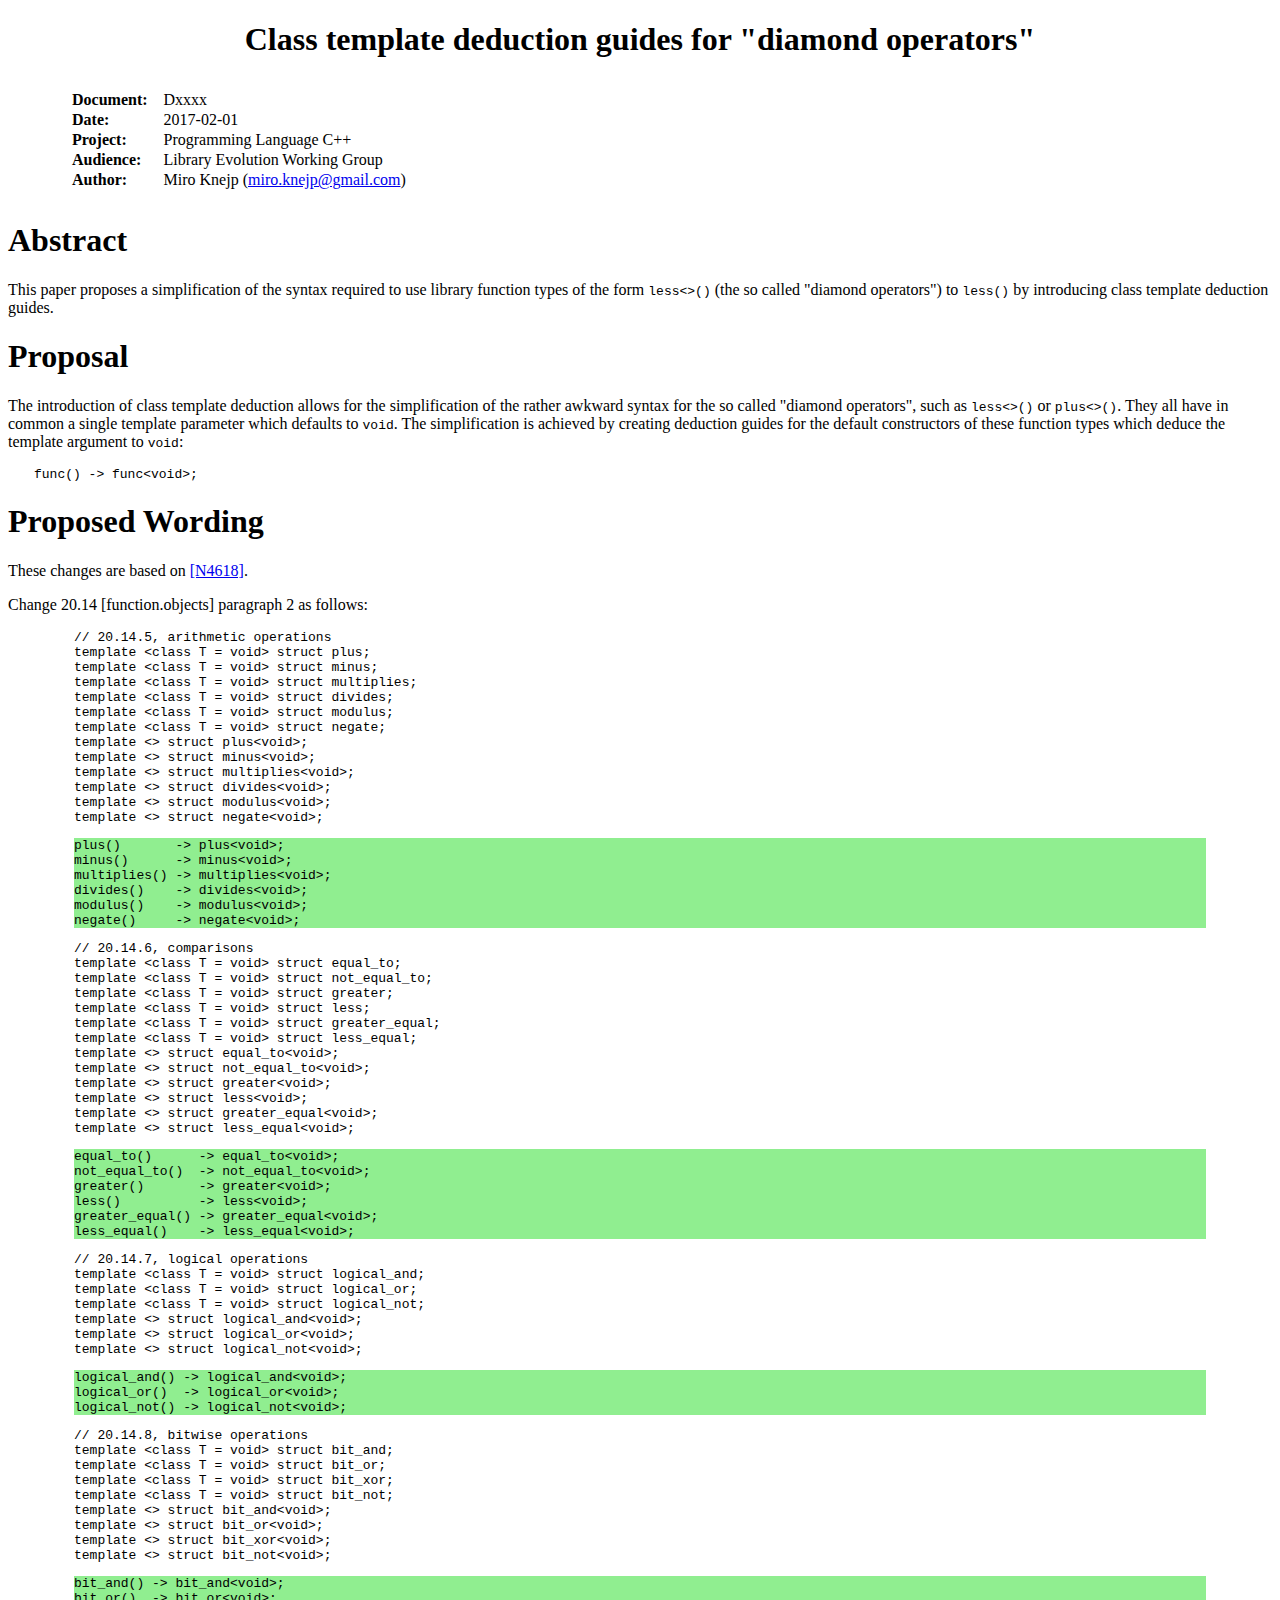
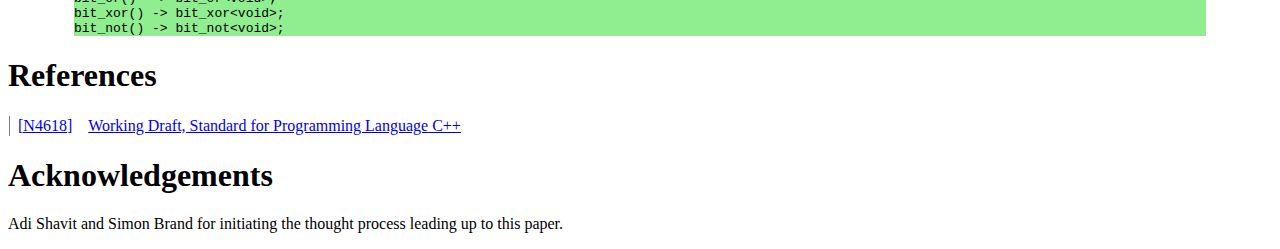
<file: docs/dxxxx-diamond-deduction-guides.html>
<?xml version="1.0" encoding="utf-8" ?>
<!DOCTYPE html PUBLIC "-//W3C//DTD XHTML 1.0 Transitional//EN" "http://www.w3.org/TR/xhtml1/DTD/xhtml1-transitional.dtd">
<html xmlns="http://www.w3.org/1999/xhtml" xml:lang="en" lang="en">
<head>
<meta http-equiv="Content-Type" content="text/html; charset=utf-8" />
<meta name="generator" content="Docutils 0.13.1: http://docutils.sourceforge.net/" />
<title>Class template deduction guides for &quot;diamond operators&quot;</title>
<meta name="date" content="2017-02-01" />
<meta name="author" content="Miro Knejp (miro.knejp&#64;gmail.com)" />
<style type="text/css">

/*
:Author: David Goodger (goodger@python.org)
:Id: $Id: html4css1.css 7952 2016-07-26 18:15:59Z milde $
:Copyright: This stylesheet has been placed in the public domain.

Default cascading style sheet for the HTML output of Docutils.

See http://docutils.sf.net/docs/howto/html-stylesheets.html for how to
customize this style sheet.
*/

/* used to remove borders from tables and images */
.borderless, table.borderless td, table.borderless th {
  border: 0 }

table.borderless td, table.borderless th {
  /* Override padding for "table.docutils td" with "! important".
     The right padding separates the table cells. */
  padding: 0 0.5em 0 0 ! important }

.first {
  /* Override more specific margin styles with "! important". */
  margin-top: 0 ! important }

.last, .with-subtitle {
  margin-bottom: 0 ! important }

.hidden {
  display: none }

.subscript {
  vertical-align: sub;
  font-size: smaller }

.superscript {
  vertical-align: super;
  font-size: smaller }

a.toc-backref {
  text-decoration: none ;
  color: black }

blockquote.epigraph {
  margin: 2em 5em ; }

dl.docutils dd {
  margin-bottom: 0.5em }

object[type="image/svg+xml"], object[type="application/x-shockwave-flash"] {
  overflow: hidden;
}

/* Uncomment (and remove this text!) to get bold-faced definition list terms
dl.docutils dt {
  font-weight: bold }
*/

div.abstract {
  margin: 2em 5em }

div.abstract p.topic-title {
  font-weight: bold ;
  text-align: center }

div.admonition, div.attention, div.caution, div.danger, div.error,
div.hint, div.important, div.note, div.tip, div.warning {
  margin: 2em ;
  border: medium outset ;
  padding: 1em }

div.admonition p.admonition-title, div.hint p.admonition-title,
div.important p.admonition-title, div.note p.admonition-title,
div.tip p.admonition-title {
  font-weight: bold ;
  font-family: sans-serif }

div.attention p.admonition-title, div.caution p.admonition-title,
div.danger p.admonition-title, div.error p.admonition-title,
div.warning p.admonition-title, .code .error {
  color: red ;
  font-weight: bold ;
  font-family: sans-serif }

/* Uncomment (and remove this text!) to get reduced vertical space in
   compound paragraphs.
div.compound .compound-first, div.compound .compound-middle {
  margin-bottom: 0.5em }

div.compound .compound-last, div.compound .compound-middle {
  margin-top: 0.5em }
*/

div.dedication {
  margin: 2em 5em ;
  text-align: center ;
  font-style: italic }

div.dedication p.topic-title {
  font-weight: bold ;
  font-style: normal }

div.figure {
  margin-left: 2em ;
  margin-right: 2em }

div.footer, div.header {
  clear: both;
  font-size: smaller }

div.line-block {
  display: block ;
  margin-top: 1em ;
  margin-bottom: 1em }

div.line-block div.line-block {
  margin-top: 0 ;
  margin-bottom: 0 ;
  margin-left: 1.5em }

div.sidebar {
  margin: 0 0 0.5em 1em ;
  border: medium outset ;
  padding: 1em ;
  background-color: #ffffee ;
  width: 40% ;
  float: right ;
  clear: right }

div.sidebar p.rubric {
  font-family: sans-serif ;
  font-size: medium }

div.system-messages {
  margin: 5em }

div.system-messages h1 {
  color: red }

div.system-message {
  border: medium outset ;
  padding: 1em }

div.system-message p.system-message-title {
  color: red ;
  font-weight: bold }

div.topic {
  margin: 2em }

h1.section-subtitle, h2.section-subtitle, h3.section-subtitle,
h4.section-subtitle, h5.section-subtitle, h6.section-subtitle {
  margin-top: 0.4em }

h1.title {
  text-align: center }

h2.subtitle {
  text-align: center }

hr.docutils {
  width: 75% }

img.align-left, .figure.align-left, object.align-left, table.align-left {
  clear: left ;
  float: left ;
  margin-right: 1em }

img.align-right, .figure.align-right, object.align-right, table.align-right {
  clear: right ;
  float: right ;
  margin-left: 1em }

img.align-center, .figure.align-center, object.align-center {
  display: block;
  margin-left: auto;
  margin-right: auto;
}

table.align-center {
  margin-left: auto;
  margin-right: auto;
}

.align-left {
  text-align: left }

.align-center {
  clear: both ;
  text-align: center }

.align-right {
  text-align: right }

/* reset inner alignment in figures */
div.align-right {
  text-align: inherit }

/* div.align-center * { */
/*   text-align: left } */

.align-top    {
  vertical-align: top }

.align-middle {
  vertical-align: middle }

.align-bottom {
  vertical-align: bottom }

ol.simple, ul.simple {
  margin-bottom: 1em }

ol.arabic {
  list-style: decimal }

ol.loweralpha {
  list-style: lower-alpha }

ol.upperalpha {
  list-style: upper-alpha }

ol.lowerroman {
  list-style: lower-roman }

ol.upperroman {
  list-style: upper-roman }

p.attribution {
  text-align: right ;
  margin-left: 50% }

p.caption {
  font-style: italic }

p.credits {
  font-style: italic ;
  font-size: smaller }

p.label {
  white-space: nowrap }

p.rubric {
  font-weight: bold ;
  font-size: larger ;
  color: maroon ;
  text-align: center }

p.sidebar-title {
  font-family: sans-serif ;
  font-weight: bold ;
  font-size: larger }

p.sidebar-subtitle {
  font-family: sans-serif ;
  font-weight: bold }

p.topic-title {
  font-weight: bold }

pre.address {
  margin-bottom: 0 ;
  margin-top: 0 ;
  font: inherit }

pre.literal-block, pre.doctest-block, pre.math, pre.code {
  margin-left: 2em ;
  margin-right: 2em }

pre.code .ln { color: grey; } /* line numbers */
pre.code, code { background-color: #eeeeee }
pre.code .comment, code .comment { color: #5C6576 }
pre.code .keyword, code .keyword { color: #3B0D06; font-weight: bold }
pre.code .literal.string, code .literal.string { color: #0C5404 }
pre.code .name.builtin, code .name.builtin { color: #352B84 }
pre.code .deleted, code .deleted { background-color: #DEB0A1}
pre.code .inserted, code .inserted { background-color: #A3D289}

span.classifier {
  font-family: sans-serif ;
  font-style: oblique }

span.classifier-delimiter {
  font-family: sans-serif ;
  font-weight: bold }

span.interpreted {
  font-family: sans-serif }

span.option {
  white-space: nowrap }

span.pre {
  white-space: pre }

span.problematic {
  color: red }

span.section-subtitle {
  /* font-size relative to parent (h1..h6 element) */
  font-size: 80% }

table.citation {
  border-left: solid 1px gray;
  margin-left: 1px }

table.docinfo {
  margin: 2em 4em }

table.docutils {
  margin-top: 0.5em ;
  margin-bottom: 0.5em }

table.footnote {
  border-left: solid 1px black;
  margin-left: 1px }

table.docutils td, table.docutils th,
table.docinfo td, table.docinfo th {
  padding-left: 0.5em ;
  padding-right: 0.5em ;
  vertical-align: top }

table.docutils th.field-name, table.docinfo th.docinfo-name {
  font-weight: bold ;
  text-align: left ;
  white-space: nowrap ;
  padding-left: 0 }

/* "booktabs" style (no vertical lines) */
table.docutils.booktabs {
  border: 0px;
  border-top: 2px solid;
  border-bottom: 2px solid;
  border-collapse: collapse;
}
table.docutils.booktabs * {
  border: 0px;
}
table.docutils.booktabs th {
  border-bottom: thin solid;
  text-align: left;
}

h1 tt.docutils, h2 tt.docutils, h3 tt.docutils,
h4 tt.docutils, h5 tt.docutils, h6 tt.docutils {
  font-size: 100% }

ul.auto-toc {
  list-style-type: none }

</style>
<style type="text/css">

.hll { background-color: #ffffcc }
.c { color: #008000 } /* Comment */
.err { border: 1px solid #FF0000 } /* Error */
.k { color: #0000ff } /* Keyword */
.ch { color: #008000 } /* Comment.Hashbang */
.cm { color: #008000 } /* Comment.Multiline */
.cp { color: #0000ff } /* Comment.Preproc */
.cpf { color: #008000 } /* Comment.PreprocFile */
.c1 { color: #008000 } /* Comment.Single */
.cs { color: #008000 } /* Comment.Special */
.ge { font-style: italic } /* Generic.Emph */
.gh { font-weight: bold } /* Generic.Heading */
.gp { font-weight: bold } /* Generic.Prompt */
.gs { font-weight: bold } /* Generic.Strong */
.gu { font-weight: bold } /* Generic.Subheading */
.kc { color: #0000ff } /* Keyword.Constant */
.kd { color: #0000ff } /* Keyword.Declaration */
.kn { color: #0000ff } /* Keyword.Namespace */
.kp { color: #0000ff } /* Keyword.Pseudo */
.kr { color: #0000ff } /* Keyword.Reserved */
.kt { color: #2b91af } /* Keyword.Type */
.s { color: #a31515 } /* Literal.String */
.nc { color: #2b91af } /* Name.Class */
.ow { color: #0000ff } /* Operator.Word */
.sb { color: #a31515 } /* Literal.String.Backtick */
.sc { color: #a31515 } /* Literal.String.Char */
.sd { color: #a31515 } /* Literal.String.Doc */
.s2 { color: #a31515 } /* Literal.String.Double */
.se { color: #a31515 } /* Literal.String.Escape */
.sh { color: #a31515 } /* Literal.String.Heredoc */
.si { color: #a31515 } /* Literal.String.Interpol */
.sx { color: #a31515 } /* Literal.String.Other */
.sr { color: #a31515 } /* Literal.String.Regex */
.s1 { color: #a31515 } /* Literal.String.Single */
.ss { color: #a31515 } /* Literal.String.Symbol */

</style>
<style type="text/css">

/* code-formatted insertions to the standard */
pre.insert { background: lightgreen }

.std-section { font-weight: bold }

.std-note { font-style: italic }

</style>
</head>
<body>
<div class="document" id="class-template-deduction-guides-for-diamond-operators">
<h1 class="title">Class template deduction guides for &quot;diamond operators&quot;</h1>
<table class="docinfo" frame="void" rules="none">
<col class="docinfo-name" />
<col class="docinfo-content" />
<tbody valign="top">
<tr class="document field"><th class="docinfo-name">Document:</th><td class="field-body">Dxxxx</td>
</tr>
<tr><th class="docinfo-name">Date:</th>
<td>2017-02-01</td></tr>
<tr class="project field"><th class="docinfo-name">Project:</th><td class="field-body">Programming Language C++</td>
</tr>
<tr class="audience field"><th class="docinfo-name">Audience:</th><td class="field-body">Library Evolution Working Group</td>
</tr>
<tr><th class="docinfo-name">Author:</th>
<td>Miro Knejp (<a class="reference external" href="mailto:miro.knejp&#64;gmail.com">miro.knejp&#64;gmail.com</a>)</td></tr>
</tbody>
</table>
<div class="section" id="abstract">
<h1>Abstract</h1>
<p>This paper proposes a simplification of the syntax required to use library function types of the form <tt class="docutils literal"><span class="pre">less&lt;&gt;()</span></tt> (the so called &quot;diamond operators&quot;) to <tt class="docutils literal">less()</tt> by introducing class template deduction guides.</p>
<!-- .. contents:: -->
</div>
<div class="section" id="proposal">
<h1>Proposal</h1>
<p>The introduction of class template deduction allows for the simplification of the rather awkward syntax for the so called &quot;diamond operators&quot;, such as <tt class="docutils literal"><span class="pre">less&lt;&gt;()</span></tt> or <tt class="docutils literal"><span class="pre">plus&lt;&gt;()</span></tt>. They all have in common a single template parameter which defaults to <tt class="docutils literal">void</tt>. The simplification is achieved by creating deduction guides for the default constructors of these function types which deduce the template argument to <tt class="docutils literal">void</tt>:</p>
<pre class="literal-block">
func() -&gt; func&lt;void&gt;;
</pre>
</div>
<div class="section" id="proposed-wording">
<h1>Proposed Wording</h1>
<p>These changes are based on <a class="citation-reference" href="#n4618" id="id1">[N4618]</a>.</p>
<p>Change 20.14 [function.objects] paragraph 2 as follows:</p>
<blockquote>
<pre class="literal-block">
// 20.14.5, arithmetic operations
template &lt;class T = void&gt; struct plus;
template &lt;class T = void&gt; struct minus;
template &lt;class T = void&gt; struct multiplies;
template &lt;class T = void&gt; struct divides;
template &lt;class T = void&gt; struct modulus;
template &lt;class T = void&gt; struct negate;
template &lt;&gt; struct plus&lt;void&gt;;
template &lt;&gt; struct minus&lt;void&gt;;
template &lt;&gt; struct multiplies&lt;void&gt;;
template &lt;&gt; struct divides&lt;void&gt;;
template &lt;&gt; struct modulus&lt;void&gt;;
template &lt;&gt; struct negate&lt;void&gt;;
</pre>
<pre class="insert literal-block">
plus()       -&gt; plus&lt;void&gt;;
minus()      -&gt; minus&lt;void&gt;;
multiplies() -&gt; multiplies&lt;void&gt;;
divides()    -&gt; divides&lt;void&gt;;
modulus()    -&gt; modulus&lt;void&gt;;
negate()     -&gt; negate&lt;void&gt;;
</pre>
<pre class="literal-block">
// 20.14.6, comparisons
template &lt;class T = void&gt; struct equal_to;
template &lt;class T = void&gt; struct not_equal_to;
template &lt;class T = void&gt; struct greater;
template &lt;class T = void&gt; struct less;
template &lt;class T = void&gt; struct greater_equal;
template &lt;class T = void&gt; struct less_equal;
template &lt;&gt; struct equal_to&lt;void&gt;;
template &lt;&gt; struct not_equal_to&lt;void&gt;;
template &lt;&gt; struct greater&lt;void&gt;;
template &lt;&gt; struct less&lt;void&gt;;
template &lt;&gt; struct greater_equal&lt;void&gt;;
template &lt;&gt; struct less_equal&lt;void&gt;;
</pre>
<pre class="insert literal-block">
equal_to()      -&gt; equal_to&lt;void&gt;;
not_equal_to()  -&gt; not_equal_to&lt;void&gt;;
greater()       -&gt; greater&lt;void&gt;;
less()          -&gt; less&lt;void&gt;;
greater_equal() -&gt; greater_equal&lt;void&gt;;
less_equal()    -&gt; less_equal&lt;void&gt;;
</pre>
<pre class="literal-block">
// 20.14.7, logical operations
template &lt;class T = void&gt; struct logical_and;
template &lt;class T = void&gt; struct logical_or;
template &lt;class T = void&gt; struct logical_not;
template &lt;&gt; struct logical_and&lt;void&gt;;
template &lt;&gt; struct logical_or&lt;void&gt;;
template &lt;&gt; struct logical_not&lt;void&gt;;
</pre>
<pre class="insert literal-block">
logical_and() -&gt; logical_and&lt;void&gt;;
logical_or()  -&gt; logical_or&lt;void&gt;;
logical_not() -&gt; logical_not&lt;void&gt;;
</pre>
<pre class="literal-block">
// 20.14.8, bitwise operations
template &lt;class T = void&gt; struct bit_and;
template &lt;class T = void&gt; struct bit_or;
template &lt;class T = void&gt; struct bit_xor;
template &lt;class T = void&gt; struct bit_not;
template &lt;&gt; struct bit_and&lt;void&gt;;
template &lt;&gt; struct bit_or&lt;void&gt;;
template &lt;&gt; struct bit_xor&lt;void&gt;;
template &lt;&gt; struct bit_not&lt;void&gt;;
</pre>
<pre class="insert literal-block">
bit_and() -&gt; bit_and&lt;void&gt;;
bit_or()  -&gt; bit_or&lt;void&gt;;
bit_xor() -&gt; bit_xor&lt;void&gt;;
bit_not() -&gt; bit_not&lt;void&gt;;
</pre>
</blockquote>
</div>
<div class="section" id="references">
<h1>References</h1>
<table class="docutils citation" frame="void" id="n4618" rules="none">
<colgroup><col class="label" /><col /></colgroup>
<tbody valign="top">
<tr><td class="label"><a class="fn-backref" href="#id1">[N4618]</a></td><td><a class="reference external" href="http://www.open-std.org/jtc1/sc22/wg21/docs/papers/2016/n4618.pdf">Working Draft, Standard for Programming Language C++</a></td></tr>
</tbody>
</table>
</div>
<div class="section" id="acknowledgements">
<h1>Acknowledgements</h1>
<p>Adi Shavit and Simon Brand for initiating the thought process leading up to this paper.</p>
</div>
</div>
</body>
</html>
</file>
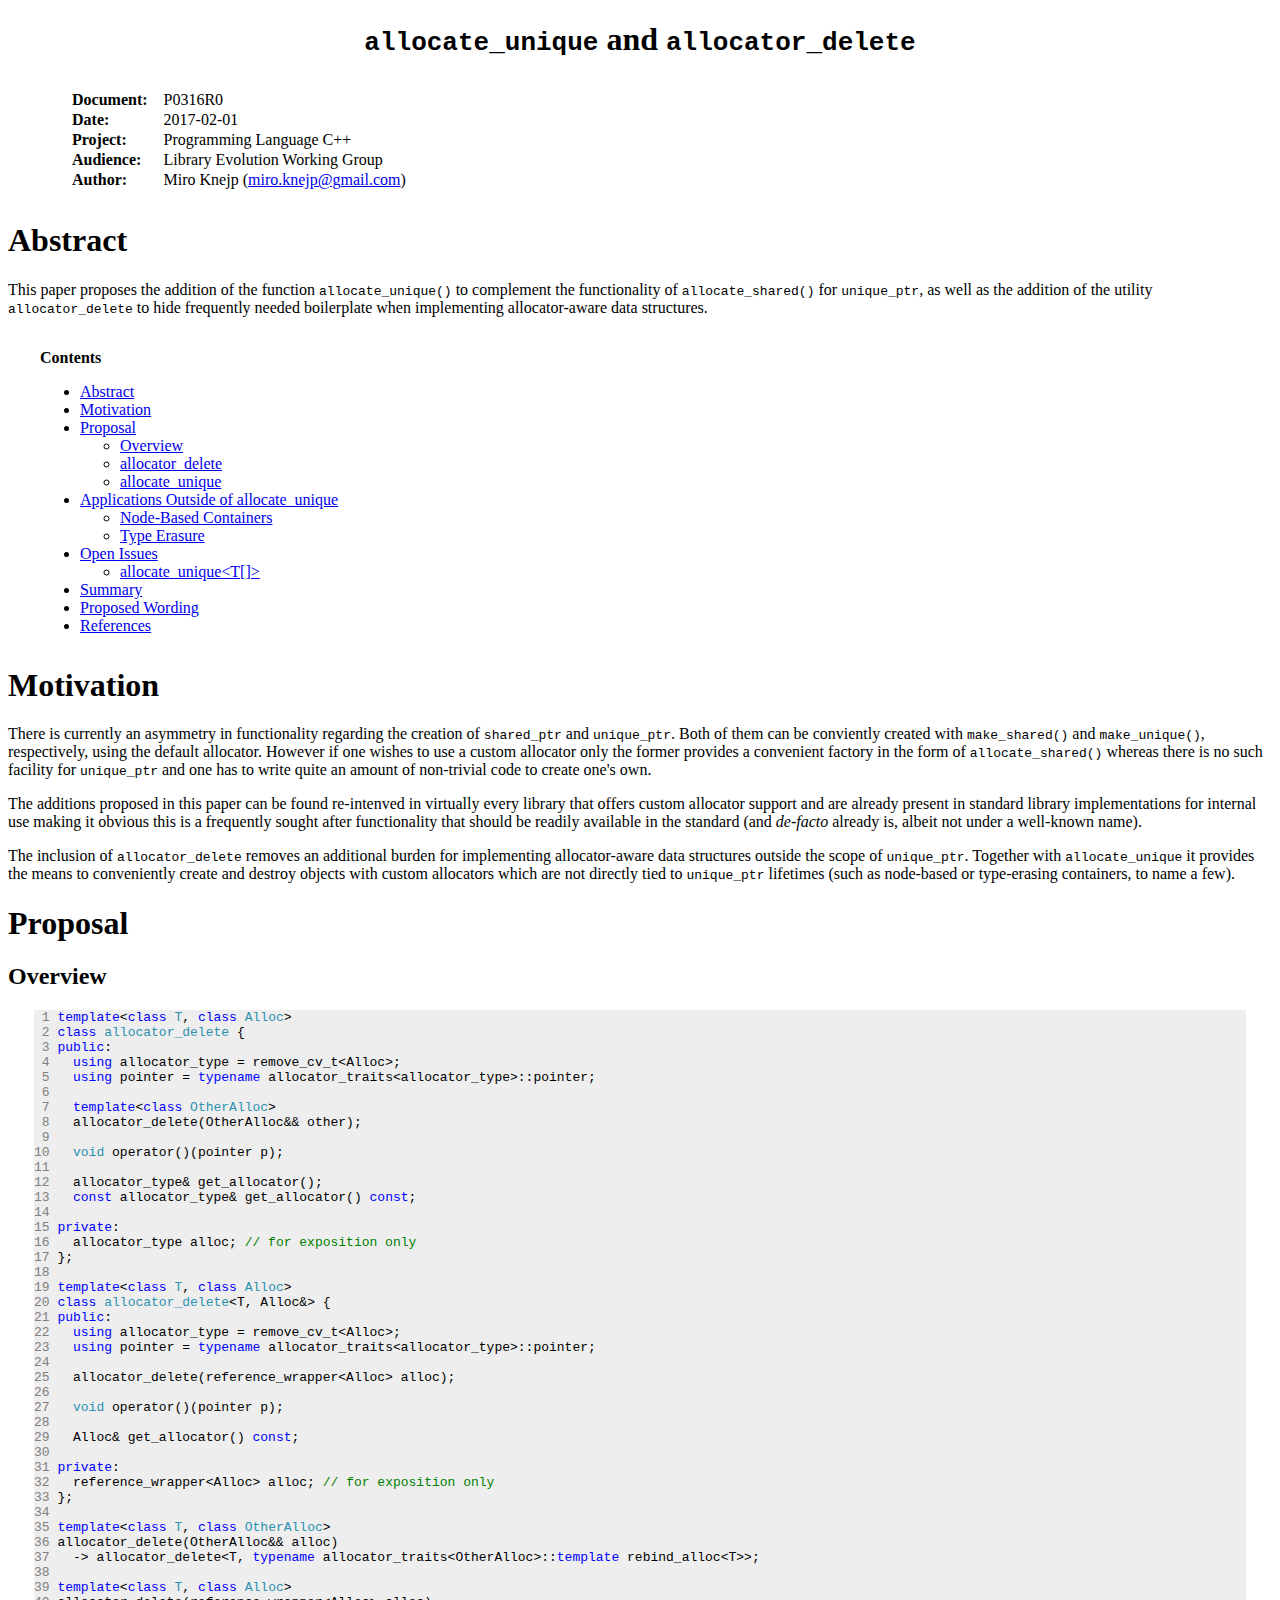
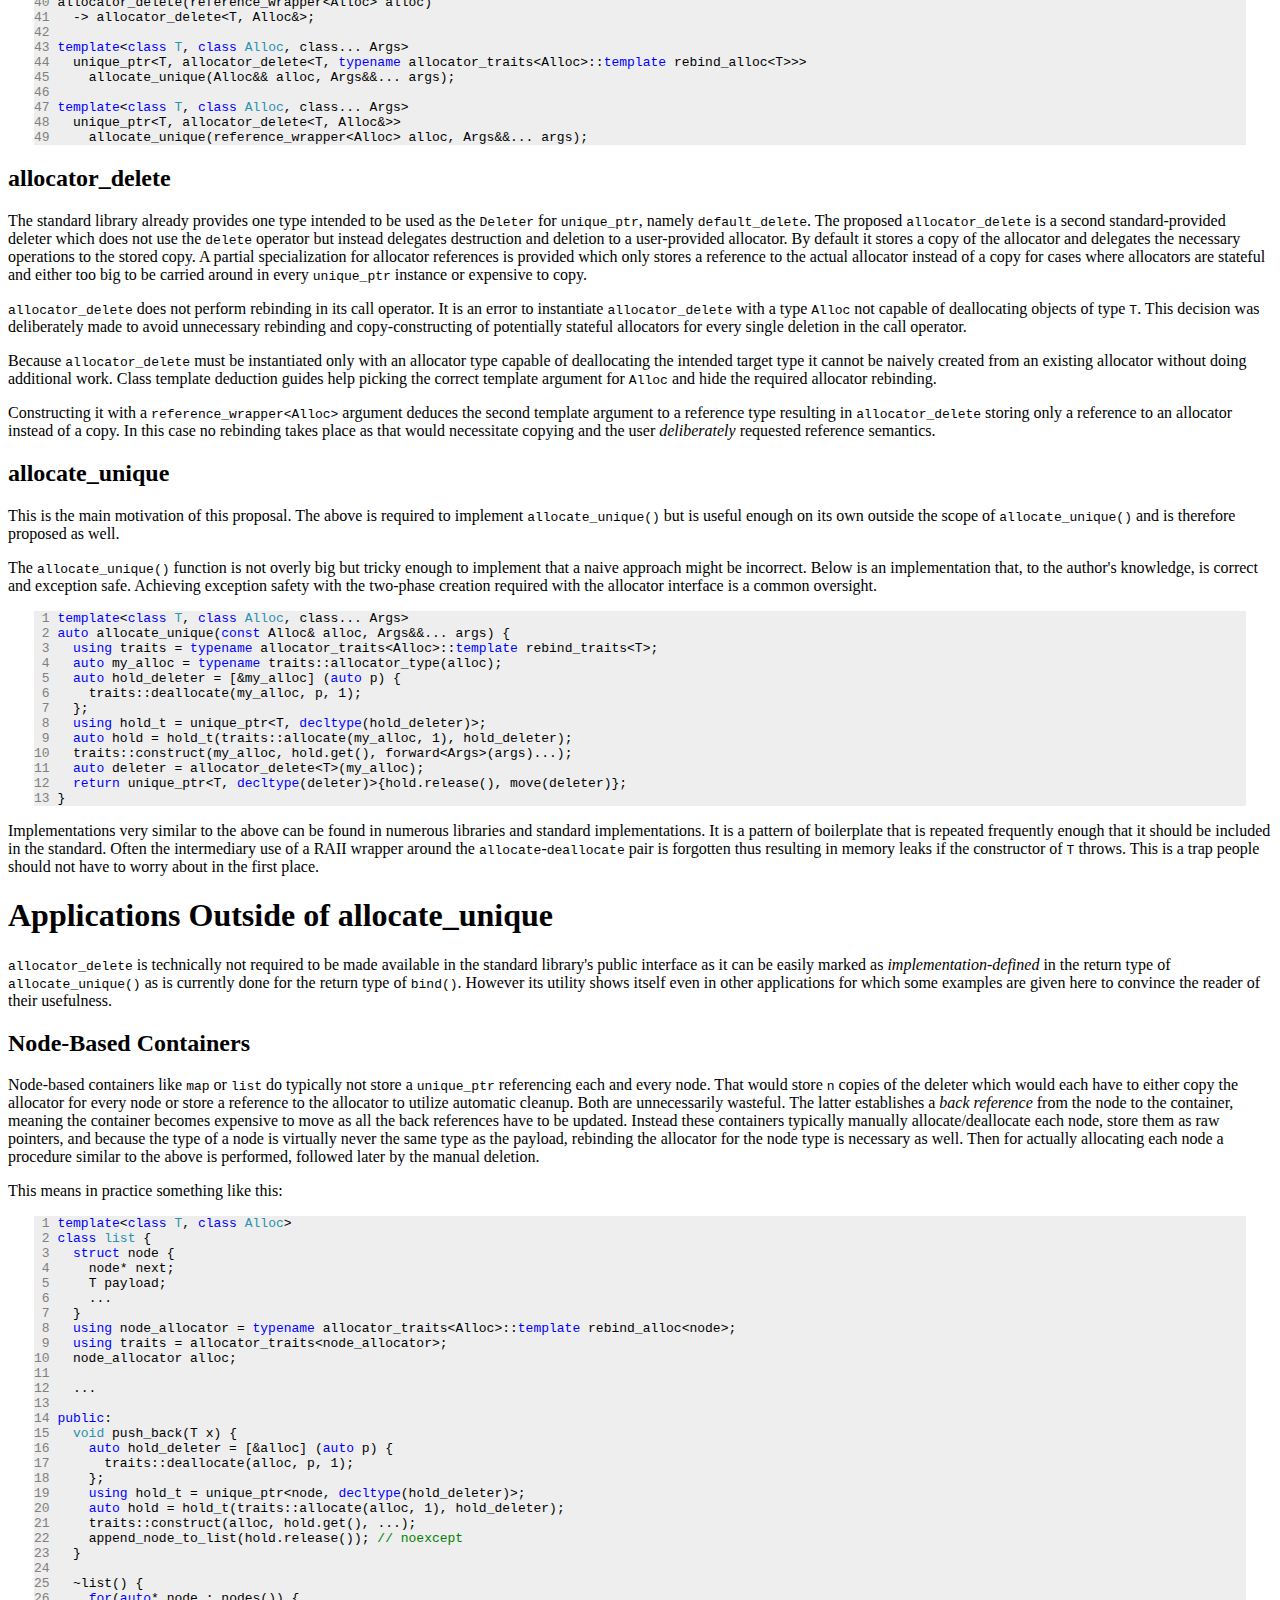
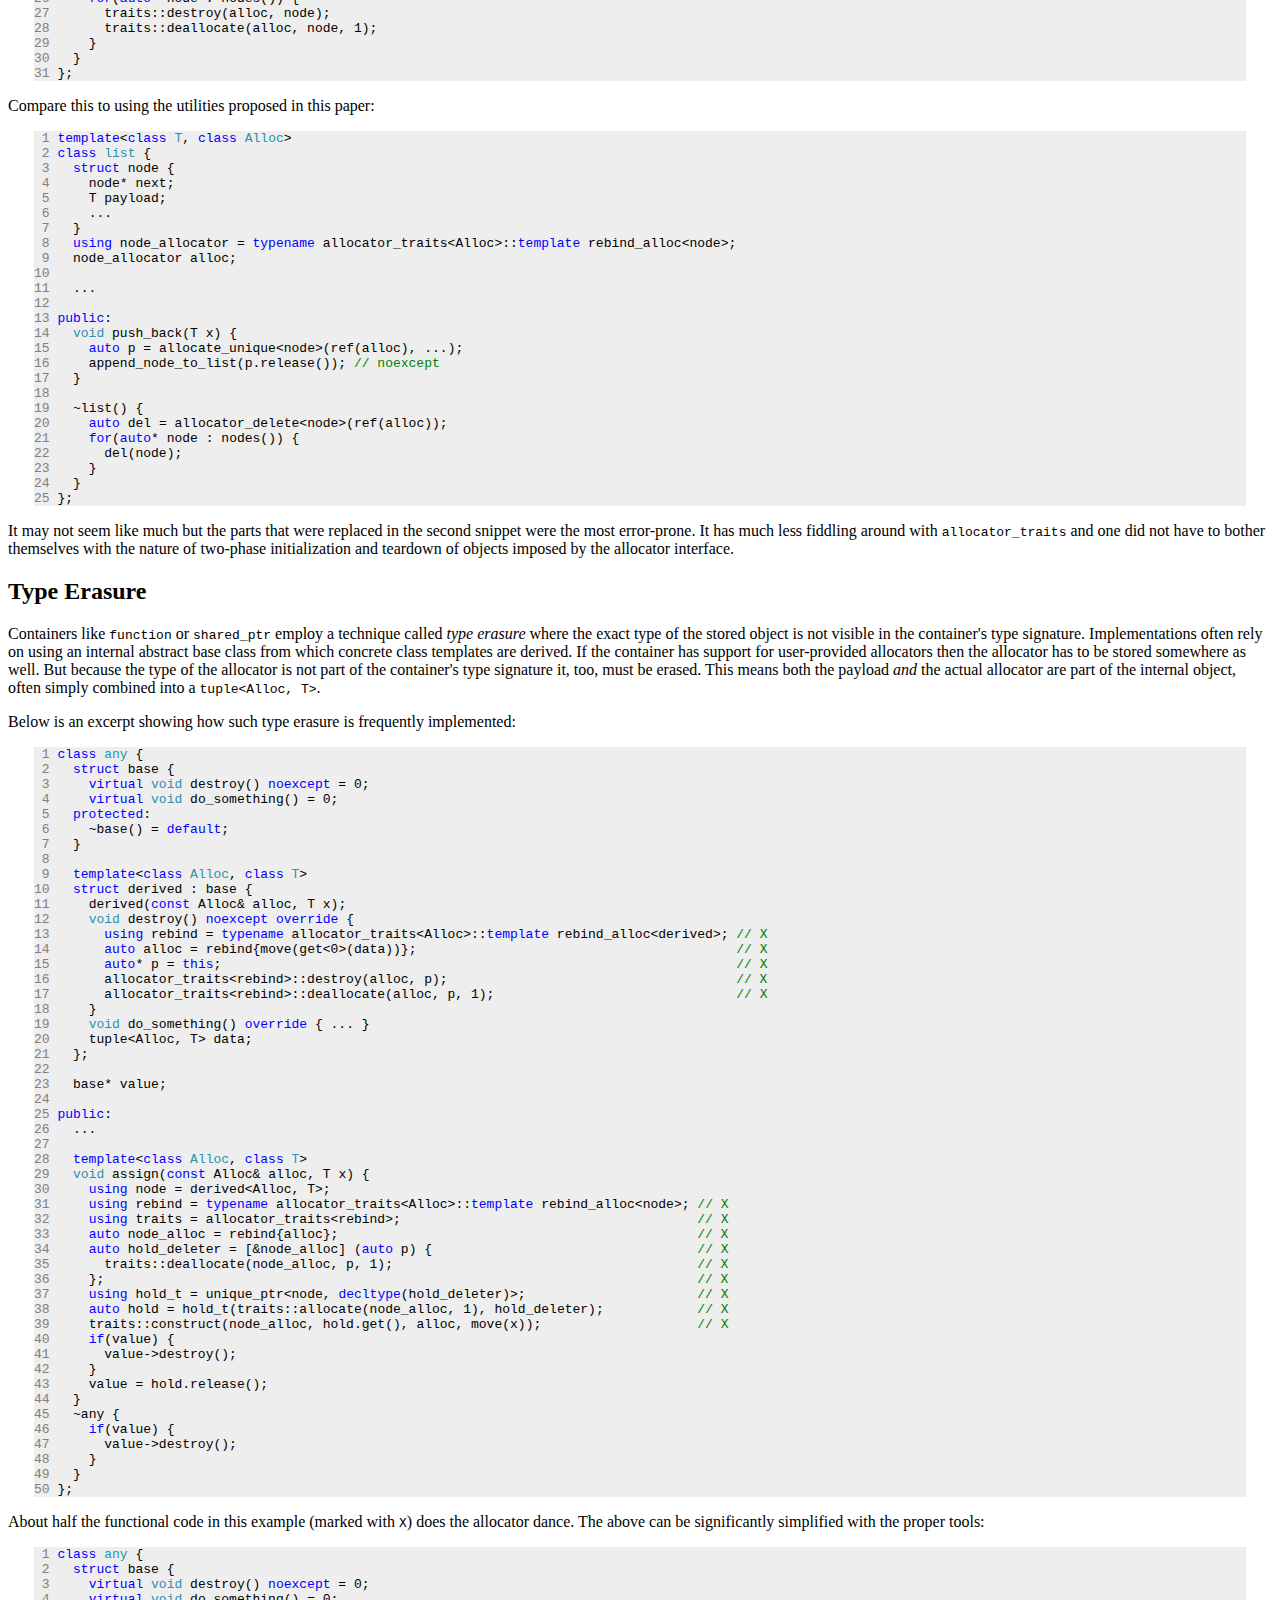
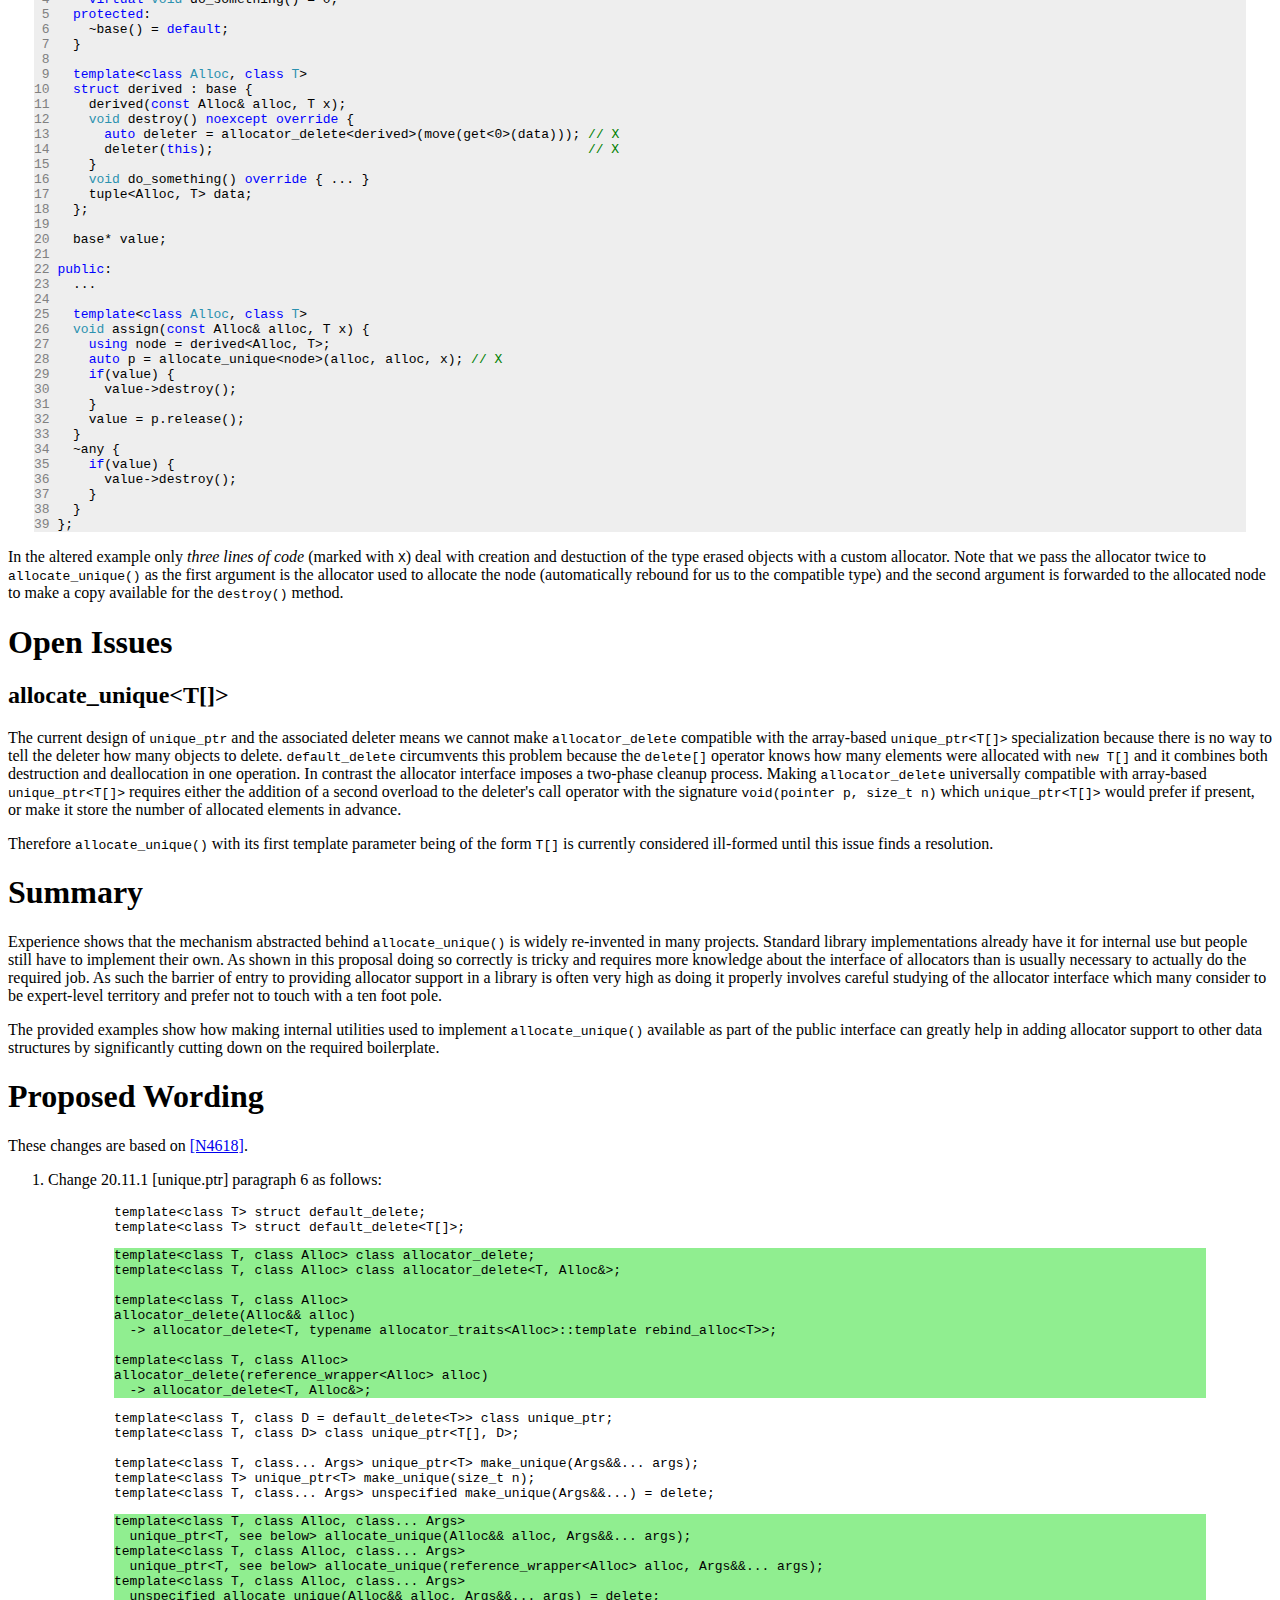
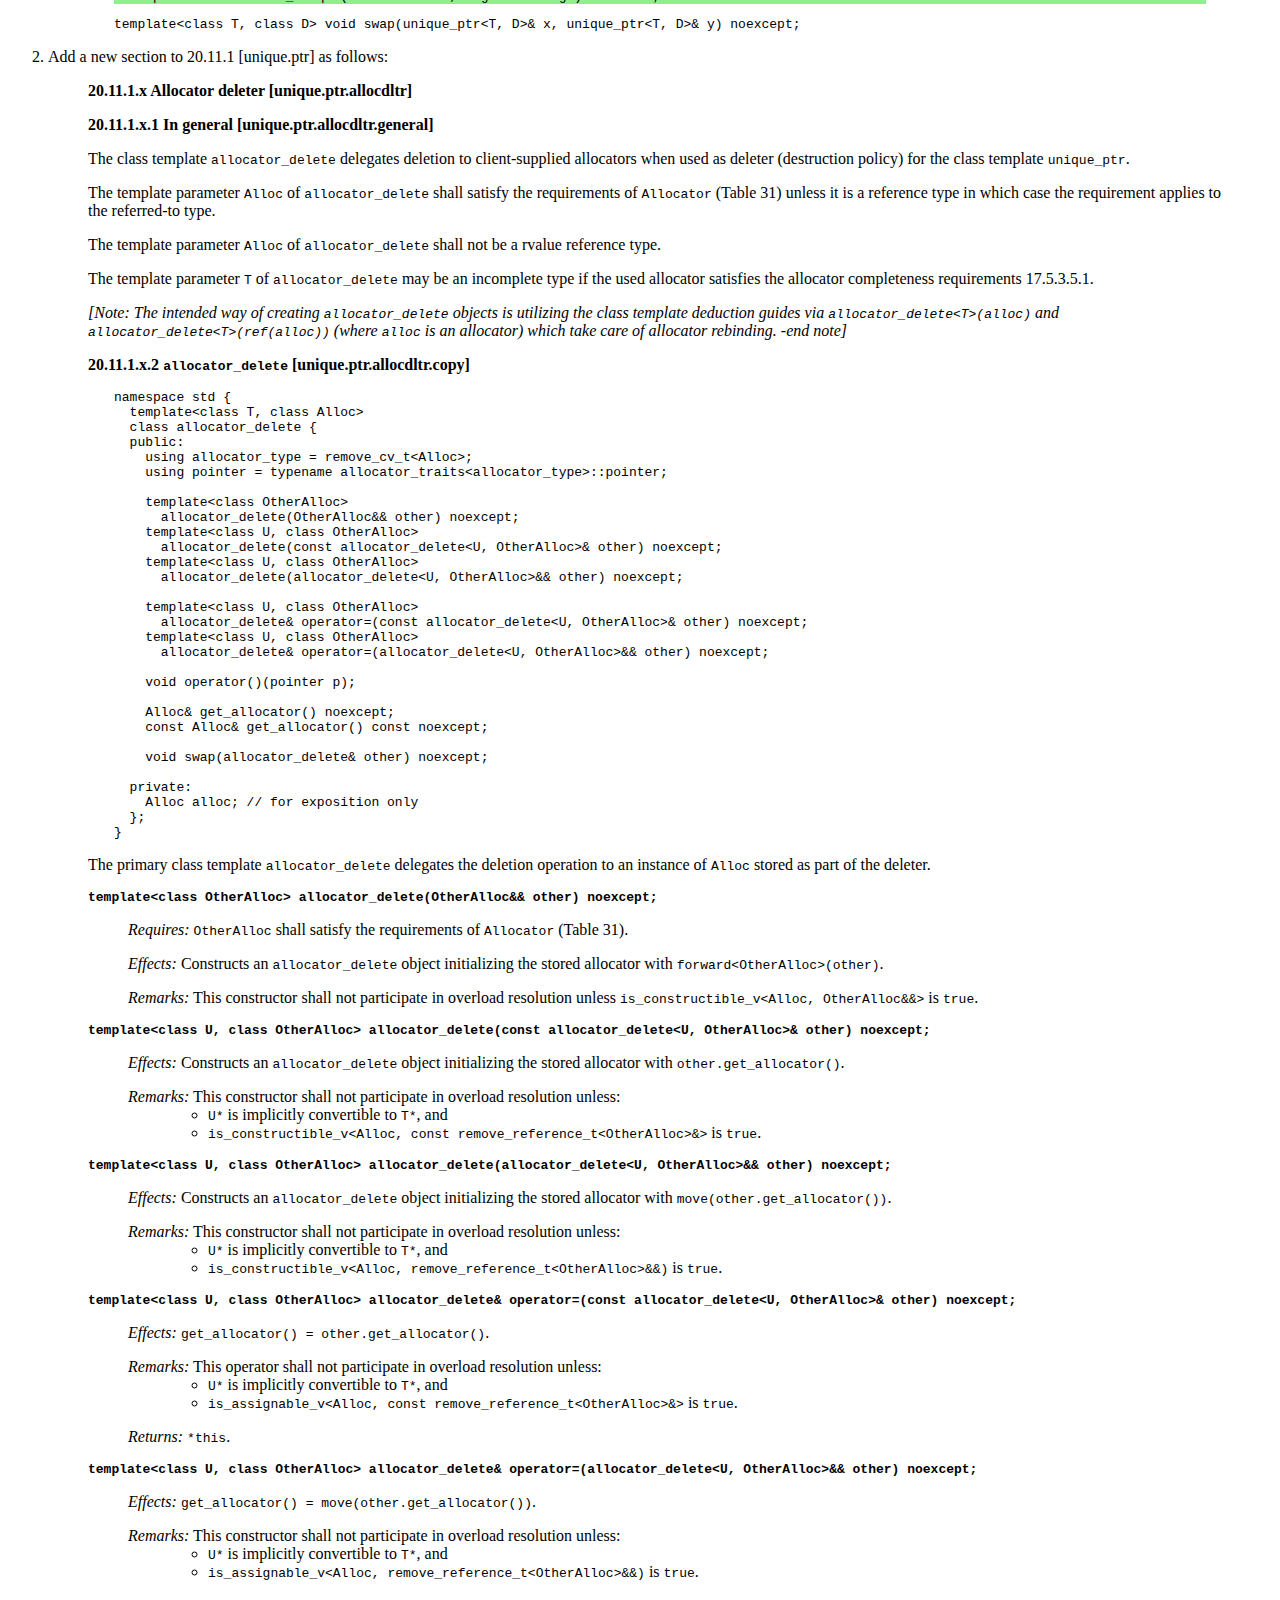
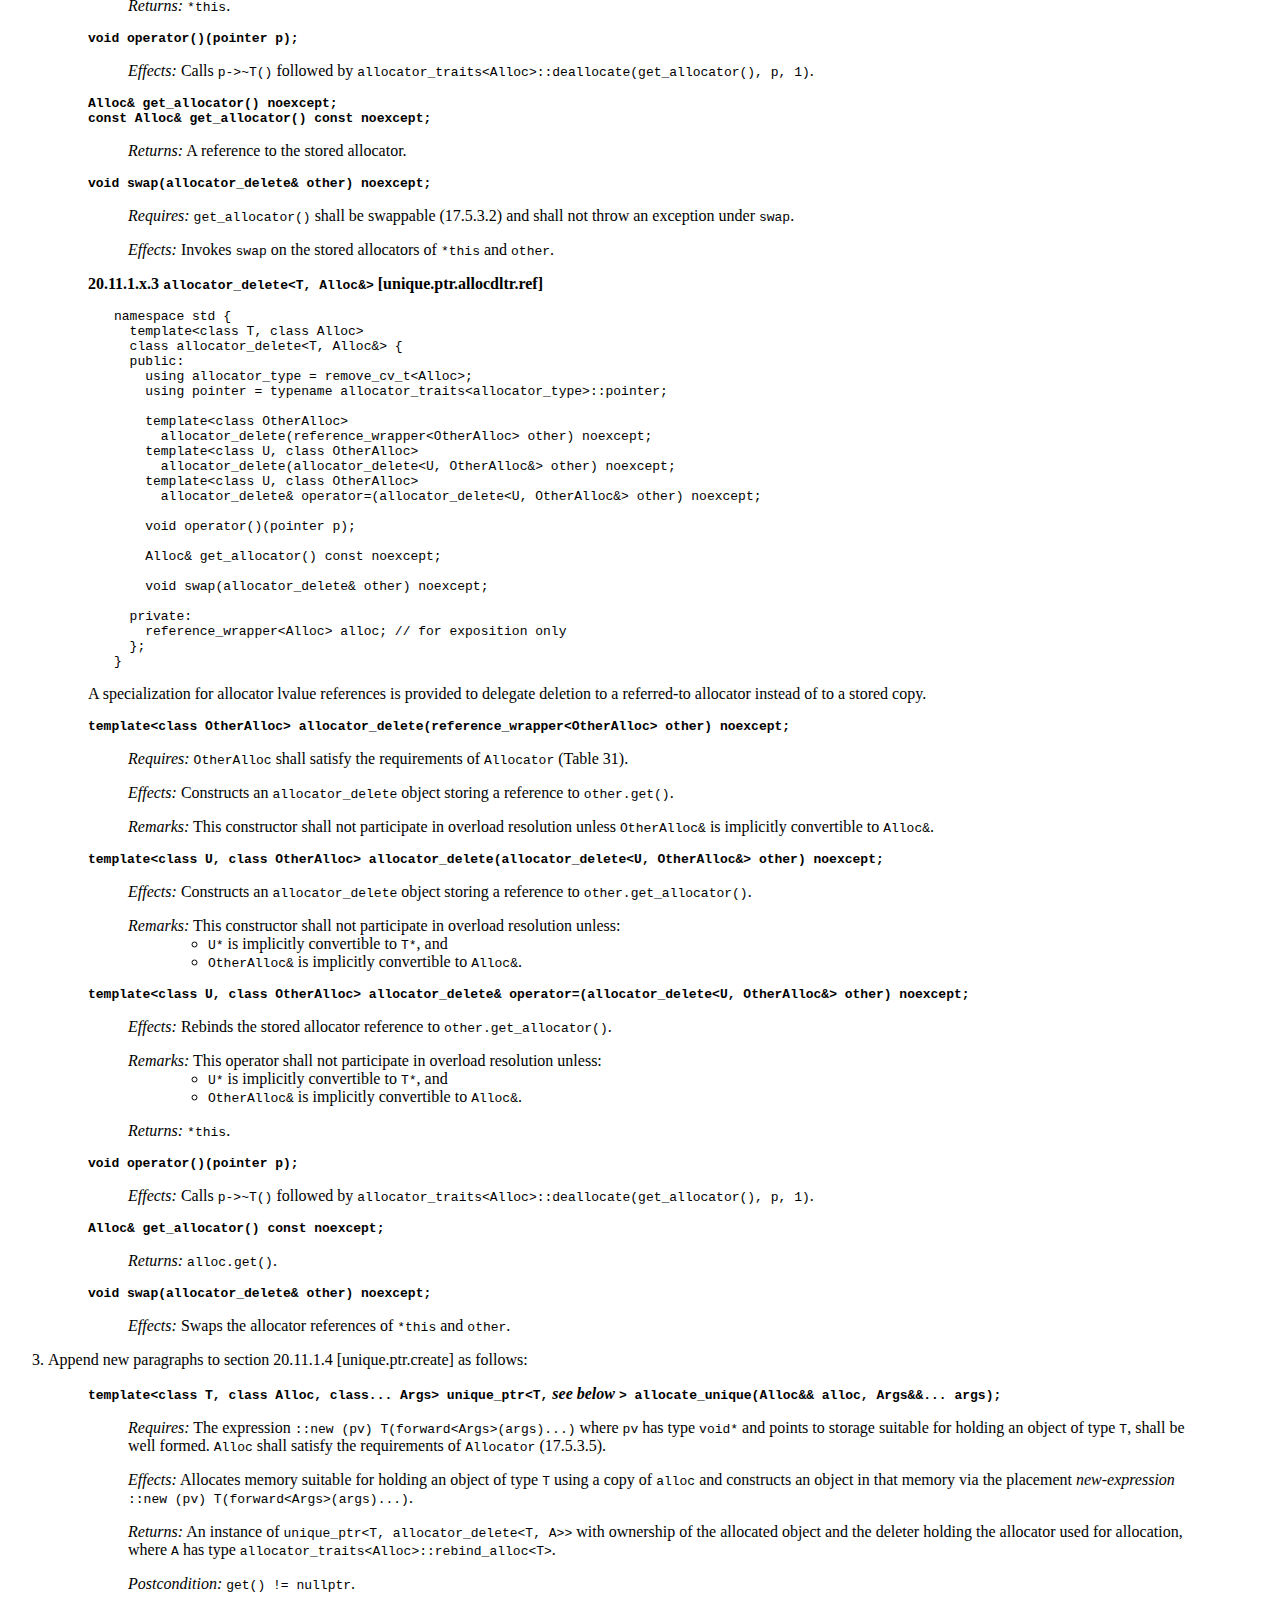
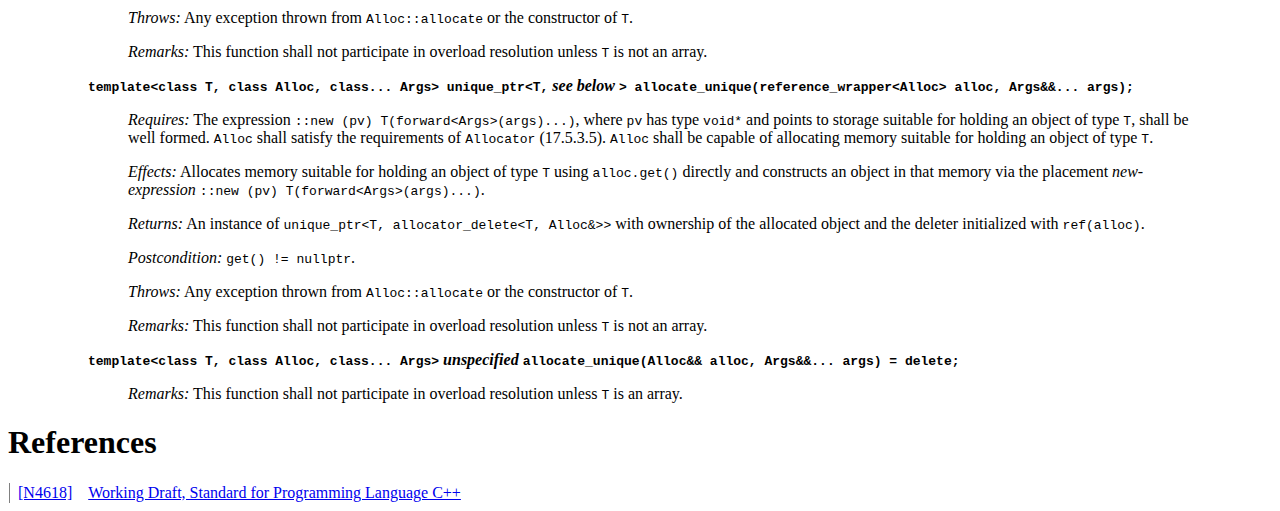
<file: docs/P0316R0-allocate_unique.html>
<?xml version="1.0" encoding="utf-8" ?>
<!DOCTYPE html PUBLIC "-//W3C//DTD XHTML 1.0 Transitional//EN" "http://www.w3.org/TR/xhtml1/DTD/xhtml1-transitional.dtd">
<html xmlns="http://www.w3.org/1999/xhtml" xml:lang="en" lang="en">
<head>
<meta http-equiv="Content-Type" content="text/html; charset=utf-8" />
<meta name="generator" content="Docutils 0.13.1: http://docutils.sourceforge.net/" />
<title>allocate_unique and allocator_delete</title>
<meta name="date" content="2017-02-01" />
<meta name="author" content="Miro Knejp (miro.knejp&#64;gmail.com)" />
<style type="text/css">

/*
:Author: David Goodger (goodger@python.org)
:Id: $Id: html4css1.css 7952 2016-07-26 18:15:59Z milde $
:Copyright: This stylesheet has been placed in the public domain.

Default cascading style sheet for the HTML output of Docutils.

See http://docutils.sf.net/docs/howto/html-stylesheets.html for how to
customize this style sheet.
*/

/* used to remove borders from tables and images */
.borderless, table.borderless td, table.borderless th {
  border: 0 }

table.borderless td, table.borderless th {
  /* Override padding for "table.docutils td" with "! important".
     The right padding separates the table cells. */
  padding: 0 0.5em 0 0 ! important }

.first {
  /* Override more specific margin styles with "! important". */
  margin-top: 0 ! important }

.last, .with-subtitle {
  margin-bottom: 0 ! important }

.hidden {
  display: none }

.subscript {
  vertical-align: sub;
  font-size: smaller }

.superscript {
  vertical-align: super;
  font-size: smaller }

a.toc-backref {
  text-decoration: none ;
  color: black }

blockquote.epigraph {
  margin: 2em 5em ; }

dl.docutils dd {
  margin-bottom: 0.5em }

object[type="image/svg+xml"], object[type="application/x-shockwave-flash"] {
  overflow: hidden;
}

/* Uncomment (and remove this text!) to get bold-faced definition list terms
dl.docutils dt {
  font-weight: bold }
*/

div.abstract {
  margin: 2em 5em }

div.abstract p.topic-title {
  font-weight: bold ;
  text-align: center }

div.admonition, div.attention, div.caution, div.danger, div.error,
div.hint, div.important, div.note, div.tip, div.warning {
  margin: 2em ;
  border: medium outset ;
  padding: 1em }

div.admonition p.admonition-title, div.hint p.admonition-title,
div.important p.admonition-title, div.note p.admonition-title,
div.tip p.admonition-title {
  font-weight: bold ;
  font-family: sans-serif }

div.attention p.admonition-title, div.caution p.admonition-title,
div.danger p.admonition-title, div.error p.admonition-title,
div.warning p.admonition-title, .code .error {
  color: red ;
  font-weight: bold ;
  font-family: sans-serif }

/* Uncomment (and remove this text!) to get reduced vertical space in
   compound paragraphs.
div.compound .compound-first, div.compound .compound-middle {
  margin-bottom: 0.5em }

div.compound .compound-last, div.compound .compound-middle {
  margin-top: 0.5em }
*/

div.dedication {
  margin: 2em 5em ;
  text-align: center ;
  font-style: italic }

div.dedication p.topic-title {
  font-weight: bold ;
  font-style: normal }

div.figure {
  margin-left: 2em ;
  margin-right: 2em }

div.footer, div.header {
  clear: both;
  font-size: smaller }

div.line-block {
  display: block ;
  margin-top: 1em ;
  margin-bottom: 1em }

div.line-block div.line-block {
  margin-top: 0 ;
  margin-bottom: 0 ;
  margin-left: 1.5em }

div.sidebar {
  margin: 0 0 0.5em 1em ;
  border: medium outset ;
  padding: 1em ;
  background-color: #ffffee ;
  width: 40% ;
  float: right ;
  clear: right }

div.sidebar p.rubric {
  font-family: sans-serif ;
  font-size: medium }

div.system-messages {
  margin: 5em }

div.system-messages h1 {
  color: red }

div.system-message {
  border: medium outset ;
  padding: 1em }

div.system-message p.system-message-title {
  color: red ;
  font-weight: bold }

div.topic {
  margin: 2em }

h1.section-subtitle, h2.section-subtitle, h3.section-subtitle,
h4.section-subtitle, h5.section-subtitle, h6.section-subtitle {
  margin-top: 0.4em }

h1.title {
  text-align: center }

h2.subtitle {
  text-align: center }

hr.docutils {
  width: 75% }

img.align-left, .figure.align-left, object.align-left, table.align-left {
  clear: left ;
  float: left ;
  margin-right: 1em }

img.align-right, .figure.align-right, object.align-right, table.align-right {
  clear: right ;
  float: right ;
  margin-left: 1em }

img.align-center, .figure.align-center, object.align-center {
  display: block;
  margin-left: auto;
  margin-right: auto;
}

table.align-center {
  margin-left: auto;
  margin-right: auto;
}

.align-left {
  text-align: left }

.align-center {
  clear: both ;
  text-align: center }

.align-right {
  text-align: right }

/* reset inner alignment in figures */
div.align-right {
  text-align: inherit }

/* div.align-center * { */
/*   text-align: left } */

.align-top    {
  vertical-align: top }

.align-middle {
  vertical-align: middle }

.align-bottom {
  vertical-align: bottom }

ol.simple, ul.simple {
  margin-bottom: 1em }

ol.arabic {
  list-style: decimal }

ol.loweralpha {
  list-style: lower-alpha }

ol.upperalpha {
  list-style: upper-alpha }

ol.lowerroman {
  list-style: lower-roman }

ol.upperroman {
  list-style: upper-roman }

p.attribution {
  text-align: right ;
  margin-left: 50% }

p.caption {
  font-style: italic }

p.credits {
  font-style: italic ;
  font-size: smaller }

p.label {
  white-space: nowrap }

p.rubric {
  font-weight: bold ;
  font-size: larger ;
  color: maroon ;
  text-align: center }

p.sidebar-title {
  font-family: sans-serif ;
  font-weight: bold ;
  font-size: larger }

p.sidebar-subtitle {
  font-family: sans-serif ;
  font-weight: bold }

p.topic-title {
  font-weight: bold }

pre.address {
  margin-bottom: 0 ;
  margin-top: 0 ;
  font: inherit }

pre.literal-block, pre.doctest-block, pre.math, pre.code {
  margin-left: 2em ;
  margin-right: 2em }

pre.code .ln { color: grey; } /* line numbers */
pre.code, code { background-color: #eeeeee }
pre.code .comment, code .comment { color: #5C6576 }
pre.code .keyword, code .keyword { color: #3B0D06; font-weight: bold }
pre.code .literal.string, code .literal.string { color: #0C5404 }
pre.code .name.builtin, code .name.builtin { color: #352B84 }
pre.code .deleted, code .deleted { background-color: #DEB0A1}
pre.code .inserted, code .inserted { background-color: #A3D289}

span.classifier {
  font-family: sans-serif ;
  font-style: oblique }

span.classifier-delimiter {
  font-family: sans-serif ;
  font-weight: bold }

span.interpreted {
  font-family: sans-serif }

span.option {
  white-space: nowrap }

span.pre {
  white-space: pre }

span.problematic {
  color: red }

span.section-subtitle {
  /* font-size relative to parent (h1..h6 element) */
  font-size: 80% }

table.citation {
  border-left: solid 1px gray;
  margin-left: 1px }

table.docinfo {
  margin: 2em 4em }

table.docutils {
  margin-top: 0.5em ;
  margin-bottom: 0.5em }

table.footnote {
  border-left: solid 1px black;
  margin-left: 1px }

table.docutils td, table.docutils th,
table.docinfo td, table.docinfo th {
  padding-left: 0.5em ;
  padding-right: 0.5em ;
  vertical-align: top }

table.docutils th.field-name, table.docinfo th.docinfo-name {
  font-weight: bold ;
  text-align: left ;
  white-space: nowrap ;
  padding-left: 0 }

/* "booktabs" style (no vertical lines) */
table.docutils.booktabs {
  border: 0px;
  border-top: 2px solid;
  border-bottom: 2px solid;
  border-collapse: collapse;
}
table.docutils.booktabs * {
  border: 0px;
}
table.docutils.booktabs th {
  border-bottom: thin solid;
  text-align: left;
}

h1 tt.docutils, h2 tt.docutils, h3 tt.docutils,
h4 tt.docutils, h5 tt.docutils, h6 tt.docutils {
  font-size: 100% }

ul.auto-toc {
  list-style-type: none }

</style>
<style type="text/css">

.hll { background-color: #ffffcc }
.c { color: #008000 } /* Comment */
.err { border: 1px solid #FF0000 } /* Error */
.k { color: #0000ff } /* Keyword */
.ch { color: #008000 } /* Comment.Hashbang */
.cm { color: #008000 } /* Comment.Multiline */
.cp { color: #0000ff } /* Comment.Preproc */
.cpf { color: #008000 } /* Comment.PreprocFile */
.c1 { color: #008000 } /* Comment.Single */
.cs { color: #008000 } /* Comment.Special */
.ge { font-style: italic } /* Generic.Emph */
.gh { font-weight: bold } /* Generic.Heading */
.gp { font-weight: bold } /* Generic.Prompt */
.gs { font-weight: bold } /* Generic.Strong */
.gu { font-weight: bold } /* Generic.Subheading */
.kc { color: #0000ff } /* Keyword.Constant */
.kd { color: #0000ff } /* Keyword.Declaration */
.kn { color: #0000ff } /* Keyword.Namespace */
.kp { color: #0000ff } /* Keyword.Pseudo */
.kr { color: #0000ff } /* Keyword.Reserved */
.kt { color: #2b91af } /* Keyword.Type */
.s { color: #a31515 } /* Literal.String */
.nc { color: #2b91af } /* Name.Class */
.ow { color: #0000ff } /* Operator.Word */
.sb { color: #a31515 } /* Literal.String.Backtick */
.sc { color: #a31515 } /* Literal.String.Char */
.sd { color: #a31515 } /* Literal.String.Doc */
.s2 { color: #a31515 } /* Literal.String.Double */
.se { color: #a31515 } /* Literal.String.Escape */
.sh { color: #a31515 } /* Literal.String.Heredoc */
.si { color: #a31515 } /* Literal.String.Interpol */
.sx { color: #a31515 } /* Literal.String.Other */
.sr { color: #a31515 } /* Literal.String.Regex */
.s1 { color: #a31515 } /* Literal.String.Single */
.ss { color: #a31515 } /* Literal.String.Symbol */

</style>
<style type="text/css">

/* code-formatted insertions to the standard */
pre.insert { background: lightgreen }

.std-section { font-weight: bold }

.std-note { font-style: italic }

</style>
</head>
<body>
<div class="document" id="allocate-unique-and-allocator-delete">
<h1 class="title"><tt class="docutils literal">allocate_unique</tt> and <tt class="docutils literal">allocator_delete</tt></h1>
<table class="docinfo" frame="void" rules="none">
<col class="docinfo-name" />
<col class="docinfo-content" />
<tbody valign="top">
<tr class="document field"><th class="docinfo-name">Document:</th><td class="field-body">P0316R0</td>
</tr>
<tr><th class="docinfo-name">Date:</th>
<td>2017-02-01</td></tr>
<tr class="project field"><th class="docinfo-name">Project:</th><td class="field-body">Programming Language C++</td>
</tr>
<tr class="audience field"><th class="docinfo-name">Audience:</th><td class="field-body">Library Evolution Working Group</td>
</tr>
<tr><th class="docinfo-name">Author:</th>
<td>Miro Knejp (<a class="reference external" href="mailto:miro.knejp&#64;gmail.com">miro.knejp&#64;gmail.com</a>)</td></tr>
</tbody>
</table>
<div class="section" id="abstract">
<h1><a class="toc-backref" href="#id2">Abstract</a></h1>
<p>This paper proposes the addition of the function <tt class="docutils literal">allocate_unique()</tt> to complement the functionality of <tt class="docutils literal">allocate_shared()</tt> for <tt class="docutils literal">unique_ptr</tt>, as well as the addition of the utility <tt class="docutils literal">allocator_delete</tt> to hide frequently needed boilerplate when implementing allocator-aware data structures.</p>
<div class="contents topic" id="contents">
<p class="topic-title first">Contents</p>
<ul class="simple">
<li><a class="reference internal" href="#abstract" id="id2">Abstract</a></li>
<li><a class="reference internal" href="#motivation" id="id3">Motivation</a></li>
<li><a class="reference internal" href="#proposal" id="id4">Proposal</a><ul>
<li><a class="reference internal" href="#overview" id="id5">Overview</a></li>
<li><a class="reference internal" href="#allocator-delete" id="id6">allocator_delete</a></li>
<li><a class="reference internal" href="#allocate-unique" id="id7">allocate_unique</a></li>
</ul>
</li>
<li><a class="reference internal" href="#applications-outside-of-allocate-unique" id="id8">Applications Outside of allocate_unique</a><ul>
<li><a class="reference internal" href="#node-based-containers" id="id9">Node-Based Containers</a></li>
<li><a class="reference internal" href="#type-erasure" id="id10">Type Erasure</a></li>
</ul>
</li>
<li><a class="reference internal" href="#open-issues" id="id11">Open Issues</a><ul>
<li><a class="reference internal" href="#allocate-unique-t" id="id12">allocate_unique&lt;T[]&gt;</a></li>
</ul>
</li>
<li><a class="reference internal" href="#summary" id="id13">Summary</a></li>
<li><a class="reference internal" href="#proposed-wording" id="id14">Proposed Wording</a></li>
<li><a class="reference internal" href="#references" id="id15">References</a></li>
</ul>
</div>
</div>
<div class="section" id="motivation">
<h1><a class="toc-backref" href="#id3">Motivation</a></h1>
<p>There is currently an asymmetry in functionality regarding the creation of <tt class="docutils literal">shared_ptr</tt> and <tt class="docutils literal">unique_ptr</tt>. Both of them can be conviently created with <tt class="docutils literal">make_shared()</tt> and <tt class="docutils literal">make_unique()</tt>, respectively, using the default allocator. However if one wishes to use a custom allocator only the former provides a convenient factory in the form of <tt class="docutils literal">allocate_shared()</tt> whereas there is no such facility for <tt class="docutils literal">unique_ptr</tt> and one has to write quite an amount of non-trivial code to create one's own.</p>
<p>The additions proposed in this paper can be found re-intenved in virtually every library that offers custom allocator support and are already present in standard library implementations for internal use making it obvious this is a frequently sought after functionality that should be readily available in the standard (and <em>de-facto</em> already is, albeit not under a well-known name).</p>
<p>The inclusion of <tt class="docutils literal">allocator_delete</tt> removes an additional burden for implementing allocator-aware data structures outside the scope of <tt class="docutils literal">unique_ptr</tt>. Together with <tt class="docutils literal">allocate_unique</tt> it provides the means to conveniently create and destroy objects with custom allocators which are not directly tied to <tt class="docutils literal">unique_ptr</tt> lifetimes (such as node-based or type-erasing containers, to name a few).</p>
</div>
<div class="section" id="proposal">
<h1><a class="toc-backref" href="#id4">Proposal</a></h1>
<div class="section" id="overview">
<h2><a class="toc-backref" href="#id5">Overview</a></h2>
<pre class="code c++ literal-block">
<span class="ln"> 1 </span><span class="k">template</span><span class="o">&lt;</span><span class="k">class</span> <span class="nc">T</span><span class="p">,</span> <span class="k">class</span> <span class="nc">Alloc</span><span class="o">&gt;</span>
<span class="ln"> 2 </span><span class="k">class</span> <span class="nc">allocator_delete</span> <span class="p">{</span>
<span class="ln"> 3 </span><span class="k">public</span><span class="o">:</span>
<span class="ln"> 4 </span>  <span class="k">using</span> <span class="n">allocator_type</span> <span class="o">=</span> <span class="n">remove_cv_t</span><span class="o">&lt;</span><span class="n">Alloc</span><span class="o">&gt;</span><span class="p">;</span>
<span class="ln"> 5 </span>  <span class="k">using</span> <span class="n">pointer</span> <span class="o">=</span> <span class="k">typename</span> <span class="n">allocator_traits</span><span class="o">&lt;</span><span class="n">allocator_type</span><span class="o">&gt;::</span><span class="n">pointer</span><span class="p">;</span>
<span class="ln"> 6 </span>
<span class="ln"> 7 </span>  <span class="k">template</span><span class="o">&lt;</span><span class="k">class</span> <span class="nc">OtherAlloc</span><span class="o">&gt;</span>
<span class="ln"> 8 </span>  <span class="n">allocator_delete</span><span class="p">(</span><span class="n">OtherAlloc</span><span class="o">&amp;&amp;</span> <span class="n">other</span><span class="p">);</span>
<span class="ln"> 9 </span>
<span class="ln">10 </span>  <span class="kt">void</span> <span class="nf">operator</span><span class="p">()(</span><span class="n">pointer</span> <span class="n">p</span><span class="p">);</span>
<span class="ln">11 </span>
<span class="ln">12 </span>  <span class="n">allocator_type</span><span class="o">&amp;</span> <span class="n">get_allocator</span><span class="p">();</span>
<span class="ln">13 </span>  <span class="k">const</span> <span class="n">allocator_type</span><span class="o">&amp;</span> <span class="n">get_allocator</span><span class="p">()</span> <span class="k">const</span><span class="p">;</span>
<span class="ln">14 </span>
<span class="ln">15 </span><span class="k">private</span><span class="o">:</span>
<span class="ln">16 </span>  <span class="n">allocator_type</span> <span class="n">alloc</span><span class="p">;</span> <span class="c1">// for exposition only
</span><span class="ln">17 </span><span class="c1"></span><span class="p">};</span>
<span class="ln">18 </span>
<span class="ln">19 </span><span class="k">template</span><span class="o">&lt;</span><span class="k">class</span> <span class="nc">T</span><span class="p">,</span> <span class="k">class</span> <span class="nc">Alloc</span><span class="o">&gt;</span>
<span class="ln">20 </span><span class="k">class</span> <span class="nc">allocator_delete</span><span class="o">&lt;</span><span class="n">T</span><span class="p">,</span> <span class="n">Alloc</span><span class="o">&amp;&gt;</span> <span class="p">{</span>
<span class="ln">21 </span><span class="k">public</span><span class="o">:</span>
<span class="ln">22 </span>  <span class="k">using</span> <span class="n">allocator_type</span> <span class="o">=</span> <span class="n">remove_cv_t</span><span class="o">&lt;</span><span class="n">Alloc</span><span class="o">&gt;</span><span class="p">;</span>
<span class="ln">23 </span>  <span class="k">using</span> <span class="n">pointer</span> <span class="o">=</span> <span class="k">typename</span> <span class="n">allocator_traits</span><span class="o">&lt;</span><span class="n">allocator_type</span><span class="o">&gt;::</span><span class="n">pointer</span><span class="p">;</span>
<span class="ln">24 </span>
<span class="ln">25 </span>  <span class="n">allocator_delete</span><span class="p">(</span><span class="n">reference_wrapper</span><span class="o">&lt;</span><span class="n">Alloc</span><span class="o">&gt;</span> <span class="n">alloc</span><span class="p">);</span>
<span class="ln">26 </span>
<span class="ln">27 </span>  <span class="kt">void</span> <span class="nf">operator</span><span class="p">()(</span><span class="n">pointer</span> <span class="n">p</span><span class="p">);</span>
<span class="ln">28 </span>
<span class="ln">29 </span>  <span class="n">Alloc</span><span class="o">&amp;</span> <span class="n">get_allocator</span><span class="p">()</span> <span class="k">const</span><span class="p">;</span>
<span class="ln">30 </span>
<span class="ln">31 </span><span class="k">private</span><span class="o">:</span>
<span class="ln">32 </span>  <span class="n">reference_wrapper</span><span class="o">&lt;</span><span class="n">Alloc</span><span class="o">&gt;</span> <span class="n">alloc</span><span class="p">;</span> <span class="c1">// for exposition only
</span><span class="ln">33 </span><span class="c1"></span><span class="p">};</span>
<span class="ln">34 </span>
<span class="ln">35 </span><span class="k">template</span><span class="o">&lt;</span><span class="k">class</span> <span class="nc">T</span><span class="p">,</span> <span class="k">class</span> <span class="nc">OtherAlloc</span><span class="o">&gt;</span>
<span class="ln">36 </span><span class="n">allocator_delete</span><span class="p">(</span><span class="n">OtherAlloc</span><span class="o">&amp;&amp;</span> <span class="n">alloc</span><span class="p">)</span>
<span class="ln">37 </span>  <span class="o">-&gt;</span> <span class="n">allocator_delete</span><span class="o">&lt;</span><span class="n">T</span><span class="p">,</span> <span class="k">typename</span> <span class="n">allocator_traits</span><span class="o">&lt;</span><span class="n">OtherAlloc</span><span class="o">&gt;::</span><span class="k">template</span> <span class="n">rebind_alloc</span><span class="o">&lt;</span><span class="n">T</span><span class="o">&gt;&gt;</span><span class="p">;</span>
<span class="ln">38 </span>
<span class="ln">39 </span><span class="k">template</span><span class="o">&lt;</span><span class="k">class</span> <span class="nc">T</span><span class="p">,</span> <span class="k">class</span> <span class="nc">Alloc</span><span class="o">&gt;</span>
<span class="ln">40 </span><span class="n">allocator_delete</span><span class="p">(</span><span class="n">reference_wrapper</span><span class="o">&lt;</span><span class="n">Alloc</span><span class="o">&gt;</span> <span class="n">alloc</span><span class="p">)</span>
<span class="ln">41 </span>  <span class="o">-&gt;</span> <span class="n">allocator_delete</span><span class="o">&lt;</span><span class="n">T</span><span class="p">,</span> <span class="n">Alloc</span><span class="o">&amp;&gt;</span><span class="p">;</span>
<span class="ln">42 </span>
<span class="ln">43 </span><span class="k">template</span><span class="o">&lt;</span><span class="k">class</span> <span class="nc">T</span><span class="p">,</span> <span class="k">class</span> <span class="nc">Alloc</span><span class="p">,</span> <span class="n">class</span><span class="p">...</span> <span class="n">Args</span><span class="o">&gt;</span>
<span class="ln">44 </span>  <span class="n">unique_ptr</span><span class="o">&lt;</span><span class="n">T</span><span class="p">,</span> <span class="n">allocator_delete</span><span class="o">&lt;</span><span class="n">T</span><span class="p">,</span> <span class="k">typename</span> <span class="n">allocator_traits</span><span class="o">&lt;</span><span class="n">Alloc</span><span class="o">&gt;::</span><span class="k">template</span> <span class="n">rebind_alloc</span><span class="o">&lt;</span><span class="n">T</span><span class="o">&gt;&gt;&gt;</span>
<span class="ln">45 </span>    <span class="n">allocate_unique</span><span class="p">(</span><span class="n">Alloc</span><span class="o">&amp;&amp;</span> <span class="n">alloc</span><span class="p">,</span> <span class="n">Args</span><span class="o">&amp;&amp;</span><span class="p">...</span> <span class="n">args</span><span class="p">);</span>
<span class="ln">46 </span>
<span class="ln">47 </span><span class="k">template</span><span class="o">&lt;</span><span class="k">class</span> <span class="nc">T</span><span class="p">,</span> <span class="k">class</span> <span class="nc">Alloc</span><span class="p">,</span> <span class="n">class</span><span class="p">...</span> <span class="n">Args</span><span class="o">&gt;</span>
<span class="ln">48 </span>  <span class="n">unique_ptr</span><span class="o">&lt;</span><span class="n">T</span><span class="p">,</span> <span class="n">allocator_delete</span><span class="o">&lt;</span><span class="n">T</span><span class="p">,</span> <span class="n">Alloc</span><span class="o">&amp;&gt;&gt;</span>
<span class="ln">49 </span>    <span class="n">allocate_unique</span><span class="p">(</span><span class="n">reference_wrapper</span><span class="o">&lt;</span><span class="n">Alloc</span><span class="o">&gt;</span> <span class="n">alloc</span><span class="p">,</span> <span class="n">Args</span><span class="o">&amp;&amp;</span><span class="p">...</span> <span class="n">args</span><span class="p">);</span>
</pre>
</div>
<div class="section" id="allocator-delete">
<h2><a class="toc-backref" href="#id6">allocator_delete</a></h2>
<p>The standard library already provides one type intended to be used as the <tt class="docutils literal">Deleter</tt> for <tt class="docutils literal">unique_ptr</tt>, namely <tt class="docutils literal">default_delete</tt>. The proposed <tt class="docutils literal">allocator_delete</tt> is a second standard-provided deleter which does not use the <tt class="docutils literal">delete</tt> operator but instead delegates destruction and deletion to a user-provided allocator. By default it stores a copy of the allocator and delegates the necessary operations to the stored copy. A partial specialization for allocator references is provided which only stores a reference to the actual allocator instead of a copy for cases where allocators are stateful and either too big to be carried around in every <tt class="docutils literal">unique_ptr</tt> instance or expensive to copy.</p>
<p><tt class="docutils literal">allocator_delete</tt> does not perform rebinding in its call operator. It is an error to instantiate <tt class="docutils literal">allocator_delete</tt> with a type <tt class="docutils literal">Alloc</tt> not capable of deallocating objects of type <tt class="docutils literal">T</tt>. This decision was deliberately made to avoid unnecessary rebinding and copy-constructing of potentially stateful allocators for every single deletion in the call operator.</p>
<p>Because <tt class="docutils literal">allocator_delete</tt> must be instantiated only with an allocator type capable of deallocating the intended target type it cannot be naively created from an existing allocator without doing additional work. Class template deduction guides help picking the correct template argument for <tt class="docutils literal">Alloc</tt> and hide the required allocator rebinding.</p>
<p>Constructing it with a <tt class="docutils literal">reference_wrapper&lt;Alloc&gt;</tt> argument deduces the second template argument to a reference type resulting in <tt class="docutils literal">allocator_delete</tt> storing only a reference to an allocator instead of a copy. In this case no rebinding takes place as that would necessitate copying and the user <em>deliberately</em> requested reference semantics.</p>
</div>
<div class="section" id="allocate-unique">
<h2><a class="toc-backref" href="#id7">allocate_unique</a></h2>
<p>This is the main motivation of this proposal. The above is required to implement <tt class="docutils literal">allocate_unique()</tt> but is useful enough on its own outside the scope of <tt class="docutils literal">allocate_unique()</tt> and is therefore proposed as well.</p>
<p>The <tt class="docutils literal">allocate_unique()</tt> function is not overly big but tricky enough to implement that a naive approach might be incorrect. Below is an implementation that, to the author's knowledge, is correct and exception safe. Achieving exception safety with the two-phase creation required with the allocator interface is a common oversight.</p>
<pre class="code c++ literal-block">
<span class="ln"> 1 </span><span class="k">template</span><span class="o">&lt;</span><span class="k">class</span> <span class="nc">T</span><span class="p">,</span> <span class="k">class</span> <span class="nc">Alloc</span><span class="p">,</span> <span class="n">class</span><span class="p">...</span> <span class="n">Args</span><span class="o">&gt;</span>
<span class="ln"> 2 </span><span class="k">auto</span> <span class="n">allocate_unique</span><span class="p">(</span><span class="k">const</span> <span class="n">Alloc</span><span class="o">&amp;</span> <span class="n">alloc</span><span class="p">,</span> <span class="n">Args</span><span class="o">&amp;&amp;</span><span class="p">...</span> <span class="n">args</span><span class="p">)</span> <span class="p">{</span>
<span class="ln"> 3 </span>  <span class="k">using</span> <span class="n">traits</span> <span class="o">=</span> <span class="k">typename</span> <span class="n">allocator_traits</span><span class="o">&lt;</span><span class="n">Alloc</span><span class="o">&gt;::</span><span class="k">template</span> <span class="n">rebind_traits</span><span class="o">&lt;</span><span class="n">T</span><span class="o">&gt;</span><span class="p">;</span>
<span class="ln"> 4 </span>  <span class="k">auto</span> <span class="n">my_alloc</span> <span class="o">=</span> <span class="k">typename</span> <span class="n">traits</span><span class="o">::</span><span class="n">allocator_type</span><span class="p">(</span><span class="n">alloc</span><span class="p">);</span>
<span class="ln"> 5 </span>  <span class="k">auto</span> <span class="n">hold_deleter</span> <span class="o">=</span> <span class="p">[</span><span class="o">&amp;</span><span class="n">my_alloc</span><span class="p">]</span> <span class="p">(</span><span class="k">auto</span> <span class="n">p</span><span class="p">)</span> <span class="p">{</span>
<span class="ln"> 6 </span>    <span class="n">traits</span><span class="o">::</span><span class="n">deallocate</span><span class="p">(</span><span class="n">my_alloc</span><span class="p">,</span> <span class="n">p</span><span class="p">,</span> <span class="mi">1</span><span class="p">);</span>
<span class="ln"> 7 </span>  <span class="p">};</span>
<span class="ln"> 8 </span>  <span class="k">using</span> <span class="n">hold_t</span> <span class="o">=</span> <span class="n">unique_ptr</span><span class="o">&lt;</span><span class="n">T</span><span class="p">,</span> <span class="k">decltype</span><span class="p">(</span><span class="n">hold_deleter</span><span class="p">)</span><span class="o">&gt;</span><span class="p">;</span>
<span class="ln"> 9 </span>  <span class="k">auto</span> <span class="n">hold</span> <span class="o">=</span> <span class="n">hold_t</span><span class="p">(</span><span class="n">traits</span><span class="o">::</span><span class="n">allocate</span><span class="p">(</span><span class="n">my_alloc</span><span class="p">,</span> <span class="mi">1</span><span class="p">),</span> <span class="n">hold_deleter</span><span class="p">);</span>
<span class="ln">10 </span>  <span class="n">traits</span><span class="o">::</span><span class="n">construct</span><span class="p">(</span><span class="n">my_alloc</span><span class="p">,</span> <span class="n">hold</span><span class="p">.</span><span class="n">get</span><span class="p">(),</span> <span class="n">forward</span><span class="o">&lt;</span><span class="n">Args</span><span class="o">&gt;</span><span class="p">(</span><span class="n">args</span><span class="p">)...);</span>
<span class="ln">11 </span>  <span class="k">auto</span> <span class="n">deleter</span> <span class="o">=</span> <span class="n">allocator_delete</span><span class="o">&lt;</span><span class="n">T</span><span class="o">&gt;</span><span class="p">(</span><span class="n">my_alloc</span><span class="p">);</span>
<span class="ln">12 </span>  <span class="k">return</span> <span class="n">unique_ptr</span><span class="o">&lt;</span><span class="n">T</span><span class="p">,</span> <span class="k">decltype</span><span class="p">(</span><span class="n">deleter</span><span class="p">)</span><span class="o">&gt;</span><span class="p">{</span><span class="n">hold</span><span class="p">.</span><span class="n">release</span><span class="p">(),</span> <span class="n">move</span><span class="p">(</span><span class="n">deleter</span><span class="p">)};</span>
<span class="ln">13 </span><span class="p">}</span>
</pre>
<p>Implementations very similar to the above can be found in numerous libraries and standard implementations. It is a pattern of boilerplate that is repeated frequently enough that it should be included in the standard. Often the intermediary use of a RAII wrapper around the <tt class="docutils literal">allocate</tt>-<tt class="docutils literal">deallocate</tt> pair is forgotten thus resulting in memory leaks if the constructor of <tt class="docutils literal">T</tt> throws. This is a trap people should not have to worry about in the first place.</p>
</div>
</div>
<div class="section" id="applications-outside-of-allocate-unique">
<h1><a class="toc-backref" href="#id8">Applications Outside of allocate_unique</a></h1>
<p><tt class="docutils literal">allocator_delete</tt> is technically not required to be made available in the standard library's public interface as it can be easily marked as <em>implementation-defined</em> in the return type of <tt class="docutils literal">allocate_unique()</tt> as is currently done for the return type of <tt class="docutils literal">bind()</tt>. However its utility shows itself even in other applications for which some examples are given here to convince the reader of their usefulness.</p>
<div class="section" id="node-based-containers">
<h2><a class="toc-backref" href="#id9">Node-Based Containers</a></h2>
<p>Node-based containers like <tt class="docutils literal">map</tt> or <tt class="docutils literal">list</tt> do typically not store a <tt class="docutils literal">unique_ptr</tt> referencing each and every node. That would store <tt class="docutils literal">n</tt> copies of the deleter which would each have to either copy the allocator for every node or store a reference to the allocator to utilize automatic cleanup. Both are unnecessarily wasteful. The latter establishes a <em>back reference</em> from the node to the container, meaning the container becomes expensive to move as all the back references have to be updated. Instead these containers typically manually allocate/deallocate each node, store them as raw pointers, and because the type of a node is virtually never the same type as the payload, rebinding the allocator for the node type is necessary as well. Then for actually allocating each node a procedure similar to the above is performed, followed later by the manual deletion.</p>
<p>This means in practice something like this:</p>
<pre class="code c++ literal-block">
<span class="ln"> 1 </span><span class="k">template</span><span class="o">&lt;</span><span class="k">class</span> <span class="nc">T</span><span class="p">,</span> <span class="k">class</span> <span class="nc">Alloc</span><span class="o">&gt;</span>
<span class="ln"> 2 </span><span class="k">class</span> <span class="nc">list</span> <span class="p">{</span>
<span class="ln"> 3 </span>  <span class="k">struct</span> <span class="n">node</span> <span class="p">{</span>
<span class="ln"> 4 </span>    <span class="n">node</span><span class="o">*</span> <span class="n">next</span><span class="p">;</span>
<span class="ln"> 5 </span>    <span class="n">T</span> <span class="n">payload</span><span class="p">;</span>
<span class="ln"> 6 </span>    <span class="p">...</span>
<span class="ln"> 7 </span>  <span class="p">}</span>
<span class="ln"> 8 </span>  <span class="k">using</span> <span class="n">node_allocator</span> <span class="o">=</span> <span class="k">typename</span> <span class="n">allocator_traits</span><span class="o">&lt;</span><span class="n">Alloc</span><span class="o">&gt;::</span><span class="k">template</span> <span class="n">rebind_alloc</span><span class="o">&lt;</span><span class="n">node</span><span class="o">&gt;</span><span class="p">;</span>
<span class="ln"> 9 </span>  <span class="k">using</span> <span class="n">traits</span> <span class="o">=</span> <span class="n">allocator_traits</span><span class="o">&lt;</span><span class="n">node_allocator</span><span class="o">&gt;</span><span class="p">;</span>
<span class="ln">10 </span>  <span class="n">node_allocator</span> <span class="n">alloc</span><span class="p">;</span>
<span class="ln">11 </span>
<span class="ln">12 </span>  <span class="p">...</span>
<span class="ln">13 </span>
<span class="ln">14 </span><span class="k">public</span><span class="o">:</span>
<span class="ln">15 </span>  <span class="kt">void</span> <span class="n">push_back</span><span class="p">(</span><span class="n">T</span> <span class="n">x</span><span class="p">)</span> <span class="p">{</span>
<span class="ln">16 </span>    <span class="k">auto</span> <span class="n">hold_deleter</span> <span class="o">=</span> <span class="p">[</span><span class="o">&amp;</span><span class="n">alloc</span><span class="p">]</span> <span class="p">(</span><span class="k">auto</span> <span class="n">p</span><span class="p">)</span> <span class="p">{</span>
<span class="ln">17 </span>      <span class="n">traits</span><span class="o">::</span><span class="n">deallocate</span><span class="p">(</span><span class="n">alloc</span><span class="p">,</span> <span class="n">p</span><span class="p">,</span> <span class="mi">1</span><span class="p">);</span>
<span class="ln">18 </span>    <span class="p">};</span>
<span class="ln">19 </span>    <span class="k">using</span> <span class="n">hold_t</span> <span class="o">=</span> <span class="n">unique_ptr</span><span class="o">&lt;</span><span class="n">node</span><span class="p">,</span> <span class="k">decltype</span><span class="p">(</span><span class="n">hold_deleter</span><span class="p">)</span><span class="o">&gt;</span><span class="p">;</span>
<span class="ln">20 </span>    <span class="k">auto</span> <span class="n">hold</span> <span class="o">=</span> <span class="n">hold_t</span><span class="p">(</span><span class="n">traits</span><span class="o">::</span><span class="n">allocate</span><span class="p">(</span><span class="n">alloc</span><span class="p">,</span> <span class="mi">1</span><span class="p">),</span> <span class="n">hold_deleter</span><span class="p">);</span>
<span class="ln">21 </span>    <span class="n">traits</span><span class="o">::</span><span class="n">construct</span><span class="p">(</span><span class="n">alloc</span><span class="p">,</span> <span class="n">hold</span><span class="p">.</span><span class="n">get</span><span class="p">(),</span> <span class="p">...);</span>
<span class="ln">22 </span>    <span class="n">append_node_to_list</span><span class="p">(</span><span class="n">hold</span><span class="p">.</span><span class="n">release</span><span class="p">());</span> <span class="c1">// noexcept
</span><span class="ln">23 </span><span class="c1"></span>  <span class="p">}</span>
<span class="ln">24 </span>
<span class="ln">25 </span>  <span class="o">~</span><span class="n">list</span><span class="p">()</span> <span class="p">{</span>
<span class="ln">26 </span>    <span class="k">for</span><span class="p">(</span><span class="k">auto</span><span class="o">*</span> <span class="nl">node</span> <span class="p">:</span> <span class="n">nodes</span><span class="p">())</span> <span class="p">{</span>
<span class="ln">27 </span>      <span class="n">traits</span><span class="o">::</span><span class="n">destroy</span><span class="p">(</span><span class="n">alloc</span><span class="p">,</span> <span class="n">node</span><span class="p">);</span>
<span class="ln">28 </span>      <span class="n">traits</span><span class="o">::</span><span class="n">deallocate</span><span class="p">(</span><span class="n">alloc</span><span class="p">,</span> <span class="n">node</span><span class="p">,</span> <span class="mi">1</span><span class="p">);</span>
<span class="ln">29 </span>    <span class="p">}</span>
<span class="ln">30 </span>  <span class="p">}</span>
<span class="ln">31 </span><span class="p">};</span>
</pre>
<p>Compare this to using the utilities proposed in this paper:</p>
<pre class="code c++ literal-block">
<span class="ln"> 1 </span><span class="k">template</span><span class="o">&lt;</span><span class="k">class</span> <span class="nc">T</span><span class="p">,</span> <span class="k">class</span> <span class="nc">Alloc</span><span class="o">&gt;</span>
<span class="ln"> 2 </span><span class="k">class</span> <span class="nc">list</span> <span class="p">{</span>
<span class="ln"> 3 </span>  <span class="k">struct</span> <span class="n">node</span> <span class="p">{</span>
<span class="ln"> 4 </span>    <span class="n">node</span><span class="o">*</span> <span class="n">next</span><span class="p">;</span>
<span class="ln"> 5 </span>    <span class="n">T</span> <span class="n">payload</span><span class="p">;</span>
<span class="ln"> 6 </span>    <span class="p">...</span>
<span class="ln"> 7 </span>  <span class="p">}</span>
<span class="ln"> 8 </span>  <span class="k">using</span> <span class="n">node_allocator</span> <span class="o">=</span> <span class="k">typename</span> <span class="n">allocator_traits</span><span class="o">&lt;</span><span class="n">Alloc</span><span class="o">&gt;::</span><span class="k">template</span> <span class="n">rebind_alloc</span><span class="o">&lt;</span><span class="n">node</span><span class="o">&gt;</span><span class="p">;</span>
<span class="ln"> 9 </span>  <span class="n">node_allocator</span> <span class="n">alloc</span><span class="p">;</span>
<span class="ln">10 </span>
<span class="ln">11 </span>  <span class="p">...</span>
<span class="ln">12 </span>
<span class="ln">13 </span><span class="k">public</span><span class="o">:</span>
<span class="ln">14 </span>  <span class="kt">void</span> <span class="n">push_back</span><span class="p">(</span><span class="n">T</span> <span class="n">x</span><span class="p">)</span> <span class="p">{</span>
<span class="ln">15 </span>    <span class="k">auto</span> <span class="n">p</span> <span class="o">=</span> <span class="n">allocate_unique</span><span class="o">&lt;</span><span class="n">node</span><span class="o">&gt;</span><span class="p">(</span><span class="n">ref</span><span class="p">(</span><span class="n">alloc</span><span class="p">),</span> <span class="p">...);</span>
<span class="ln">16 </span>    <span class="n">append_node_to_list</span><span class="p">(</span><span class="n">p</span><span class="p">.</span><span class="n">release</span><span class="p">());</span> <span class="c1">// noexcept
</span><span class="ln">17 </span><span class="c1"></span>  <span class="p">}</span>
<span class="ln">18 </span>
<span class="ln">19 </span>  <span class="o">~</span><span class="n">list</span><span class="p">()</span> <span class="p">{</span>
<span class="ln">20 </span>    <span class="k">auto</span> <span class="n">del</span> <span class="o">=</span> <span class="n">allocator_delete</span><span class="o">&lt;</span><span class="n">node</span><span class="o">&gt;</span><span class="p">(</span><span class="n">ref</span><span class="p">(</span><span class="n">alloc</span><span class="p">));</span>
<span class="ln">21 </span>    <span class="k">for</span><span class="p">(</span><span class="k">auto</span><span class="o">*</span> <span class="nl">node</span> <span class="p">:</span> <span class="n">nodes</span><span class="p">())</span> <span class="p">{</span>
<span class="ln">22 </span>      <span class="n">del</span><span class="p">(</span><span class="n">node</span><span class="p">);</span>
<span class="ln">23 </span>    <span class="p">}</span>
<span class="ln">24 </span>  <span class="p">}</span>
<span class="ln">25 </span><span class="p">};</span>
</pre>
<p>It may not seem like much but the parts that were replaced in the second snippet were the most error-prone. It has much less fiddling around with <tt class="docutils literal">allocator_traits</tt> and one did not have to bother themselves with the nature of two-phase initialization and teardown of objects imposed by the allocator interface.</p>
</div>
<div class="section" id="type-erasure">
<h2><a class="toc-backref" href="#id10">Type Erasure</a></h2>
<p>Containers like <tt class="docutils literal">function</tt> or <tt class="docutils literal">shared_ptr</tt> employ a technique called <em>type erasure</em> where the exact type of the stored object is not visible in the container's type signature. Implementations often rely on using an internal abstract base class from which concrete class templates are derived. If the container has support for user-provided allocators then the allocator has to be stored somewhere as well. But because the type of the allocator is not part of the container's type signature it, too, must be erased. This means both the payload <em>and</em> the actual allocator are part of the internal object, often simply combined into a <tt class="docutils literal">tuple&lt;Alloc, T&gt;</tt>.</p>
<p>Below is an excerpt showing how such type erasure is frequently implemented:</p>
<pre class="code c++ literal-block">
<span class="ln"> 1 </span><span class="k">class</span> <span class="nc">any</span> <span class="p">{</span>
<span class="ln"> 2 </span>  <span class="k">struct</span> <span class="n">base</span> <span class="p">{</span>
<span class="ln"> 3 </span>    <span class="k">virtual</span> <span class="kt">void</span> <span class="n">destroy</span><span class="p">()</span> <span class="k">noexcept</span> <span class="o">=</span> <span class="mi">0</span><span class="p">;</span>
<span class="ln"> 4 </span>    <span class="k">virtual</span> <span class="kt">void</span> <span class="nf">do_something</span><span class="p">()</span> <span class="o">=</span> <span class="mi">0</span><span class="p">;</span>
<span class="ln"> 5 </span>  <span class="k">protected</span><span class="o">:</span>
<span class="ln"> 6 </span>    <span class="o">~</span><span class="n">base</span><span class="p">()</span> <span class="o">=</span> <span class="k">default</span><span class="p">;</span>
<span class="ln"> 7 </span>  <span class="p">}</span>
<span class="ln"> 8 </span>
<span class="ln"> 9 </span>  <span class="k">template</span><span class="o">&lt;</span><span class="k">class</span> <span class="nc">Alloc</span><span class="p">,</span> <span class="k">class</span> <span class="nc">T</span><span class="o">&gt;</span>
<span class="ln">10 </span>  <span class="k">struct</span> <span class="nl">derived</span> <span class="p">:</span> <span class="n">base</span> <span class="p">{</span>
<span class="ln">11 </span>    <span class="n">derived</span><span class="p">(</span><span class="k">const</span> <span class="n">Alloc</span><span class="o">&amp;</span> <span class="n">alloc</span><span class="p">,</span> <span class="n">T</span> <span class="n">x</span><span class="p">);</span>
<span class="ln">12 </span>    <span class="kt">void</span> <span class="nf">destroy</span><span class="p">()</span> <span class="k">noexcept</span> <span class="k">override</span> <span class="p">{</span>
<span class="ln">13 </span>      <span class="k">using</span> <span class="n">rebind</span> <span class="o">=</span> <span class="k">typename</span> <span class="n">allocator_traits</span><span class="o">&lt;</span><span class="n">Alloc</span><span class="o">&gt;::</span><span class="k">template</span> <span class="n">rebind_alloc</span><span class="o">&lt;</span><span class="n">derived</span><span class="o">&gt;</span><span class="p">;</span> <span class="c1">// X
</span><span class="ln">14 </span><span class="c1"></span>      <span class="k">auto</span> <span class="n">alloc</span> <span class="o">=</span> <span class="n">rebind</span><span class="p">{</span><span class="n">move</span><span class="p">(</span><span class="n">get</span><span class="o">&lt;</span><span class="mi">0</span><span class="o">&gt;</span><span class="p">(</span><span class="n">data</span><span class="p">))};</span>                                         <span class="c1">// X
</span><span class="ln">15 </span><span class="c1"></span>      <span class="k">auto</span><span class="o">*</span> <span class="n">p</span> <span class="o">=</span> <span class="k">this</span><span class="p">;</span>                                                                  <span class="c1">// X
</span><span class="ln">16 </span><span class="c1"></span>      <span class="n">allocator_traits</span><span class="o">&lt;</span><span class="n">rebind</span><span class="o">&gt;::</span><span class="n">destroy</span><span class="p">(</span><span class="n">alloc</span><span class="p">,</span> <span class="n">p</span><span class="p">);</span>                                     <span class="c1">// X
</span><span class="ln">17 </span><span class="c1"></span>      <span class="n">allocator_traits</span><span class="o">&lt;</span><span class="n">rebind</span><span class="o">&gt;::</span><span class="n">deallocate</span><span class="p">(</span><span class="n">alloc</span><span class="p">,</span> <span class="n">p</span><span class="p">,</span> <span class="mi">1</span><span class="p">);</span>                               <span class="c1">// X
</span><span class="ln">18 </span><span class="c1"></span>    <span class="p">}</span>
<span class="ln">19 </span>    <span class="kt">void</span> <span class="nf">do_something</span><span class="p">()</span> <span class="k">override</span> <span class="p">{</span> <span class="p">...</span> <span class="p">}</span>
<span class="ln">20 </span>    <span class="n">tuple</span><span class="o">&lt;</span><span class="n">Alloc</span><span class="p">,</span> <span class="n">T</span><span class="o">&gt;</span> <span class="n">data</span><span class="p">;</span>
<span class="ln">21 </span>  <span class="p">};</span>
<span class="ln">22 </span>
<span class="ln">23 </span>  <span class="n">base</span><span class="o">*</span> <span class="n">value</span><span class="p">;</span>
<span class="ln">24 </span>
<span class="ln">25 </span><span class="k">public</span><span class="o">:</span>
<span class="ln">26 </span>  <span class="p">...</span>
<span class="ln">27 </span>
<span class="ln">28 </span>  <span class="k">template</span><span class="o">&lt;</span><span class="k">class</span> <span class="nc">Alloc</span><span class="p">,</span> <span class="k">class</span> <span class="nc">T</span><span class="o">&gt;</span>
<span class="ln">29 </span>  <span class="kt">void</span> <span class="n">assign</span><span class="p">(</span><span class="k">const</span> <span class="n">Alloc</span><span class="o">&amp;</span> <span class="n">alloc</span><span class="p">,</span> <span class="n">T</span> <span class="n">x</span><span class="p">)</span> <span class="p">{</span>
<span class="ln">30 </span>    <span class="k">using</span> <span class="n">node</span> <span class="o">=</span> <span class="n">derived</span><span class="o">&lt;</span><span class="n">Alloc</span><span class="p">,</span> <span class="n">T</span><span class="o">&gt;</span><span class="p">;</span>
<span class="ln">31 </span>    <span class="k">using</span> <span class="n">rebind</span> <span class="o">=</span> <span class="k">typename</span> <span class="n">allocator_traits</span><span class="o">&lt;</span><span class="n">Alloc</span><span class="o">&gt;::</span><span class="k">template</span> <span class="n">rebind_alloc</span><span class="o">&lt;</span><span class="n">node</span><span class="o">&gt;</span><span class="p">;</span> <span class="c1">// X
</span><span class="ln">32 </span><span class="c1"></span>    <span class="k">using</span> <span class="n">traits</span> <span class="o">=</span> <span class="n">allocator_traits</span><span class="o">&lt;</span><span class="n">rebind</span><span class="o">&gt;</span><span class="p">;</span>                                      <span class="c1">// X
</span><span class="ln">33 </span><span class="c1"></span>    <span class="k">auto</span> <span class="n">node_alloc</span> <span class="o">=</span> <span class="n">rebind</span><span class="p">{</span><span class="n">alloc</span><span class="p">};</span>                                              <span class="c1">// X
</span><span class="ln">34 </span><span class="c1"></span>    <span class="k">auto</span> <span class="n">hold_deleter</span> <span class="o">=</span> <span class="p">[</span><span class="o">&amp;</span><span class="n">node_alloc</span><span class="p">]</span> <span class="p">(</span><span class="k">auto</span> <span class="n">p</span><span class="p">)</span> <span class="p">{</span>                                  <span class="c1">// X
</span><span class="ln">35 </span><span class="c1"></span>      <span class="n">traits</span><span class="o">::</span><span class="n">deallocate</span><span class="p">(</span><span class="n">node_alloc</span><span class="p">,</span> <span class="n">p</span><span class="p">,</span> <span class="mi">1</span><span class="p">);</span>                                       <span class="c1">// X
</span><span class="ln">36 </span><span class="c1"></span>    <span class="p">};</span>                                                                            <span class="c1">// X
</span><span class="ln">37 </span><span class="c1"></span>    <span class="k">using</span> <span class="n">hold_t</span> <span class="o">=</span> <span class="n">unique_ptr</span><span class="o">&lt;</span><span class="n">node</span><span class="p">,</span> <span class="k">decltype</span><span class="p">(</span><span class="n">hold_deleter</span><span class="p">)</span><span class="o">&gt;</span><span class="p">;</span>                      <span class="c1">// X
</span><span class="ln">38 </span><span class="c1"></span>    <span class="k">auto</span> <span class="n">hold</span> <span class="o">=</span> <span class="n">hold_t</span><span class="p">(</span><span class="n">traits</span><span class="o">::</span><span class="n">allocate</span><span class="p">(</span><span class="n">node_alloc</span><span class="p">,</span> <span class="mi">1</span><span class="p">),</span> <span class="n">hold_deleter</span><span class="p">);</span>            <span class="c1">// X
</span><span class="ln">39 </span><span class="c1"></span>    <span class="n">traits</span><span class="o">::</span><span class="n">construct</span><span class="p">(</span><span class="n">node_alloc</span><span class="p">,</span> <span class="n">hold</span><span class="p">.</span><span class="n">get</span><span class="p">(),</span> <span class="n">alloc</span><span class="p">,</span> <span class="n">move</span><span class="p">(</span><span class="n">x</span><span class="p">));</span>                    <span class="c1">// X
</span><span class="ln">40 </span><span class="c1"></span>    <span class="k">if</span><span class="p">(</span><span class="n">value</span><span class="p">)</span> <span class="p">{</span>
<span class="ln">41 </span>      <span class="n">value</span><span class="o">-&gt;</span><span class="n">destroy</span><span class="p">();</span>
<span class="ln">42 </span>    <span class="p">}</span>
<span class="ln">43 </span>    <span class="n">value</span> <span class="o">=</span> <span class="n">hold</span><span class="p">.</span><span class="n">release</span><span class="p">();</span>
<span class="ln">44 </span>  <span class="p">}</span>
<span class="ln">45 </span>  <span class="o">~</span><span class="n">any</span> <span class="p">{</span>
<span class="ln">46 </span>    <span class="k">if</span><span class="p">(</span><span class="n">value</span><span class="p">)</span> <span class="p">{</span>
<span class="ln">47 </span>      <span class="n">value</span><span class="o">-&gt;</span><span class="n">destroy</span><span class="p">();</span>
<span class="ln">48 </span>    <span class="p">}</span>
<span class="ln">49 </span>  <span class="p">}</span>
<span class="ln">50 </span><span class="p">};</span>
</pre>
<p>About half the functional code in this example (marked with <tt class="docutils literal">X</tt>) does the allocator dance. The above can be significantly simplified with the proper tools:</p>
<pre class="code c++ literal-block">
<span class="ln"> 1 </span><span class="k">class</span> <span class="nc">any</span> <span class="p">{</span>
<span class="ln"> 2 </span>  <span class="k">struct</span> <span class="n">base</span> <span class="p">{</span>
<span class="ln"> 3 </span>    <span class="k">virtual</span> <span class="kt">void</span> <span class="n">destroy</span><span class="p">()</span> <span class="k">noexcept</span> <span class="o">=</span> <span class="mi">0</span><span class="p">;</span>
<span class="ln"> 4 </span>    <span class="k">virtual</span> <span class="kt">void</span> <span class="nf">do_something</span><span class="p">()</span> <span class="o">=</span> <span class="mi">0</span><span class="p">;</span>
<span class="ln"> 5 </span>  <span class="k">protected</span><span class="o">:</span>
<span class="ln"> 6 </span>    <span class="o">~</span><span class="n">base</span><span class="p">()</span> <span class="o">=</span> <span class="k">default</span><span class="p">;</span>
<span class="ln"> 7 </span>  <span class="p">}</span>
<span class="ln"> 8 </span>
<span class="ln"> 9 </span>  <span class="k">template</span><span class="o">&lt;</span><span class="k">class</span> <span class="nc">Alloc</span><span class="p">,</span> <span class="k">class</span> <span class="nc">T</span><span class="o">&gt;</span>
<span class="ln">10 </span>  <span class="k">struct</span> <span class="nl">derived</span> <span class="p">:</span> <span class="n">base</span> <span class="p">{</span>
<span class="ln">11 </span>    <span class="n">derived</span><span class="p">(</span><span class="k">const</span> <span class="n">Alloc</span><span class="o">&amp;</span> <span class="n">alloc</span><span class="p">,</span> <span class="n">T</span> <span class="n">x</span><span class="p">);</span>
<span class="ln">12 </span>    <span class="kt">void</span> <span class="nf">destroy</span><span class="p">()</span> <span class="k">noexcept</span> <span class="k">override</span> <span class="p">{</span>
<span class="ln">13 </span>      <span class="k">auto</span> <span class="n">deleter</span> <span class="o">=</span> <span class="n">allocator_delete</span><span class="o">&lt;</span><span class="n">derived</span><span class="o">&gt;</span><span class="p">(</span><span class="n">move</span><span class="p">(</span><span class="n">get</span><span class="o">&lt;</span><span class="mi">0</span><span class="o">&gt;</span><span class="p">(</span><span class="n">data</span><span class="p">)));</span> <span class="c1">// X
</span><span class="ln">14 </span><span class="c1"></span>      <span class="n">deleter</span><span class="p">(</span><span class="k">this</span><span class="p">);</span>                                                <span class="c1">// X
</span><span class="ln">15 </span><span class="c1"></span>    <span class="p">}</span>
<span class="ln">16 </span>    <span class="kt">void</span> <span class="nf">do_something</span><span class="p">()</span> <span class="k">override</span> <span class="p">{</span> <span class="p">...</span> <span class="p">}</span>
<span class="ln">17 </span>    <span class="n">tuple</span><span class="o">&lt;</span><span class="n">Alloc</span><span class="p">,</span> <span class="n">T</span><span class="o">&gt;</span> <span class="n">data</span><span class="p">;</span>
<span class="ln">18 </span>  <span class="p">};</span>
<span class="ln">19 </span>
<span class="ln">20 </span>  <span class="n">base</span><span class="o">*</span> <span class="n">value</span><span class="p">;</span>
<span class="ln">21 </span>
<span class="ln">22 </span><span class="k">public</span><span class="o">:</span>
<span class="ln">23 </span>  <span class="p">...</span>
<span class="ln">24 </span>
<span class="ln">25 </span>  <span class="k">template</span><span class="o">&lt;</span><span class="k">class</span> <span class="nc">Alloc</span><span class="p">,</span> <span class="k">class</span> <span class="nc">T</span><span class="o">&gt;</span>
<span class="ln">26 </span>  <span class="kt">void</span> <span class="n">assign</span><span class="p">(</span><span class="k">const</span> <span class="n">Alloc</span><span class="o">&amp;</span> <span class="n">alloc</span><span class="p">,</span> <span class="n">T</span> <span class="n">x</span><span class="p">)</span> <span class="p">{</span>
<span class="ln">27 </span>    <span class="k">using</span> <span class="n">node</span> <span class="o">=</span> <span class="n">derived</span><span class="o">&lt;</span><span class="n">Alloc</span><span class="p">,</span> <span class="n">T</span><span class="o">&gt;</span><span class="p">;</span>
<span class="ln">28 </span>    <span class="k">auto</span> <span class="n">p</span> <span class="o">=</span> <span class="n">allocate_unique</span><span class="o">&lt;</span><span class="n">node</span><span class="o">&gt;</span><span class="p">(</span><span class="n">alloc</span><span class="p">,</span> <span class="n">alloc</span><span class="p">,</span> <span class="n">x</span><span class="p">);</span> <span class="c1">// X
</span><span class="ln">29 </span><span class="c1"></span>    <span class="k">if</span><span class="p">(</span><span class="n">value</span><span class="p">)</span> <span class="p">{</span>
<span class="ln">30 </span>      <span class="n">value</span><span class="o">-&gt;</span><span class="n">destroy</span><span class="p">();</span>
<span class="ln">31 </span>    <span class="p">}</span>
<span class="ln">32 </span>    <span class="n">value</span> <span class="o">=</span> <span class="n">p</span><span class="p">.</span><span class="n">release</span><span class="p">();</span>
<span class="ln">33 </span>  <span class="p">}</span>
<span class="ln">34 </span>  <span class="o">~</span><span class="n">any</span> <span class="p">{</span>
<span class="ln">35 </span>    <span class="k">if</span><span class="p">(</span><span class="n">value</span><span class="p">)</span> <span class="p">{</span>
<span class="ln">36 </span>      <span class="n">value</span><span class="o">-&gt;</span><span class="n">destroy</span><span class="p">();</span>
<span class="ln">37 </span>    <span class="p">}</span>
<span class="ln">38 </span>  <span class="p">}</span>
<span class="ln">39 </span><span class="p">};</span>
</pre>
<p>In the altered example only <em>three lines of code</em> (marked with <tt class="docutils literal">X</tt>) deal with creation and destuction of the type erased objects with a custom allocator. Note that we pass the allocator twice to <tt class="docutils literal">allocate_unique()</tt> as the first argument is the allocator used to allocate the node (automatically rebound for us to the compatible type) and the second argument is forwarded to the allocated node to make a copy available for the <tt class="docutils literal">destroy()</tt> method.</p>
</div>
</div>
<div class="section" id="open-issues">
<h1><a class="toc-backref" href="#id11">Open Issues</a></h1>
<div class="section" id="allocate-unique-t">
<h2><a class="toc-backref" href="#id12">allocate_unique&lt;T[]&gt;</a></h2>
<p>The current design of <tt class="docutils literal">unique_ptr</tt> and the associated deleter means we cannot make <tt class="docutils literal">allocator_delete</tt> compatible with the array-based <tt class="docutils literal"><span class="pre">unique_ptr&lt;T[]&gt;</span></tt> specialization because there is no way to tell the deleter how many objects to delete. <tt class="docutils literal">default_delete</tt> circumvents this problem because the <tt class="docutils literal">delete[]</tt> operator knows how many elements were allocated with <tt class="docutils literal">new T[]</tt> and it combines both destruction and deallocation in one operation. In contrast the allocator interface imposes a two-phase cleanup process. Making <tt class="docutils literal">allocator_delete</tt> universally compatible with array-based <tt class="docutils literal"><span class="pre">unique_ptr&lt;T[]&gt;</span></tt> requires either the addition of a second overload to the deleter's call operator with the signature <tt class="docutils literal">void(pointer p, size_t n)</tt> which <tt class="docutils literal"><span class="pre">unique_ptr&lt;T[]&gt;</span></tt> would prefer if present, or make it store the number of allocated elements in advance.</p>
<p>Therefore <tt class="docutils literal">allocate_unique()</tt> with its first template parameter being of the form <tt class="docutils literal">T[]</tt> is currently considered ill-formed until this issue finds a resolution.</p>
</div>
</div>
<div class="section" id="summary">
<h1><a class="toc-backref" href="#id13">Summary</a></h1>
<p>Experience shows that the mechanism abstracted behind <tt class="docutils literal">allocate_unique()</tt> is widely re-invented in many projects. Standard library implementations already have it for internal use but people still have to implement their own. As shown in this proposal doing so correctly is tricky and requires more knowledge about the interface of allocators than is usually necessary to actually do the required job. As such the barrier of entry to providing allocator support in a library is often very high as doing it properly involves careful studying of the allocator interface which many consider to be expert-level territory and prefer not to touch with a ten foot pole.</p>
<p>The provided examples show how making internal utilities used to implement <tt class="docutils literal">allocate_unique()</tt> available as part of the public interface can greatly help in adding allocator support to other data structures by significantly cutting down on the required boilerplate.</p>
</div>
<div class="section" id="proposed-wording">
<h1><a class="toc-backref" href="#id14">Proposed Wording</a></h1>
<p>These changes are based on <a class="citation-reference" href="#n4618" id="id1">[N4618]</a>.</p>
<ol class="arabic">
<li><p class="first">Change 20.11.1 [unique.ptr] paragraph 6 as follows:</p>
<blockquote>
<pre class="literal-block">
template&lt;class T&gt; struct default_delete;
template&lt;class T&gt; struct default_delete&lt;T[]&gt;;
</pre>
<pre class="insert literal-block">
template&lt;class T, class Alloc&gt; class allocator_delete;
template&lt;class T, class Alloc&gt; class allocator_delete&lt;T, Alloc&amp;&gt;;

template&lt;class T, class Alloc&gt;
allocator_delete(Alloc&amp;&amp; alloc)
  -&gt; allocator_delete&lt;T, typename allocator_traits&lt;Alloc&gt;::template rebind_alloc&lt;T&gt;&gt;;

template&lt;class T, class Alloc&gt;
allocator_delete(reference_wrapper&lt;Alloc&gt; alloc)
  -&gt; allocator_delete&lt;T, Alloc&amp;&gt;;
</pre>
<pre class="literal-block">
template&lt;class T, class D = default_delete&lt;T&gt;&gt; class unique_ptr;
template&lt;class T, class D&gt; class unique_ptr&lt;T[], D&gt;;

template&lt;class T, class... Args&gt; unique_ptr&lt;T&gt; make_unique(Args&amp;&amp;... args);
template&lt;class T&gt; unique_ptr&lt;T&gt; make_unique(size_t n);
template&lt;class T, class... Args&gt; unspecified make_unique(Args&amp;&amp;...) = delete;
</pre>
<pre class="insert literal-block">
template&lt;class T, class Alloc, class... Args&gt;
  unique_ptr&lt;T, see below&gt; allocate_unique(Alloc&amp;&amp; alloc, Args&amp;&amp;... args);
template&lt;class T, class Alloc, class... Args&gt;
  unique_ptr&lt;T, see below&gt; allocate_unique(reference_wrapper&lt;Alloc&gt; alloc, Args&amp;&amp;... args);
template&lt;class T, class Alloc, class... Args&gt;
  unspecified allocate_unique(Alloc&amp;&amp; alloc, Args&amp;&amp;... args) = delete;
</pre>
<pre class="literal-block">
template&lt;class T, class D&gt; void swap(unique_ptr&lt;T, D&gt;&amp; x, unique_ptr&lt;T, D&gt;&amp; y) noexcept;
</pre>
</blockquote>
</li>
<li><p class="first">Add a new section to 20.11.1 [unique.ptr] as follows:</p>
<blockquote>
<p class="std-section">20.11.1.x Allocator deleter [unique.ptr.allocdltr]</p>
<p class="std-section">20.11.1.x.1 In general [unique.ptr.allocdltr.general]</p>
<p>The class template <tt class="docutils literal">allocator_delete</tt> delegates deletion to client-supplied allocators when used as deleter (destruction policy) for the class template <tt class="docutils literal">unique_ptr</tt>.</p>
<p>The template parameter <tt class="docutils literal">Alloc</tt> of <tt class="docutils literal">allocator_delete</tt> shall satisfy the requirements of <tt class="docutils literal">Allocator</tt> (Table 31) unless it is a reference type in which case the requirement applies to the referred-to type.</p>
<p>The template parameter <tt class="docutils literal">Alloc</tt> of <tt class="docutils literal">allocator_delete</tt> shall not be a rvalue reference type.</p>
<p>The template parameter <tt class="docutils literal">T</tt> of <tt class="docutils literal">allocator_delete</tt> may be an incomplete type if the used allocator satisfies the allocator completeness requirements 17.5.3.5.1.</p>
<p class="std-note">[Note: The intended way of creating <tt class="docutils literal">allocator_delete</tt> objects is utilizing the class template deduction guides via <tt class="docutils literal"><span class="pre">allocator_delete&lt;T&gt;(alloc)</span></tt> and <tt class="docutils literal"><span class="pre">allocator_delete&lt;T&gt;(ref(alloc))</span></tt> (where <tt class="docutils literal">alloc</tt> is an allocator) which take care of allocator rebinding. -end note]</p>
<p class="std-section">20.11.1.x.2 <tt class="docutils literal">allocator_delete</tt> [unique.ptr.allocdltr.copy]</p>
<pre class="literal-block">
namespace std {
  template&lt;class T, class Alloc&gt;
  class allocator_delete {
  public:
    using allocator_type = remove_cv_t&lt;Alloc&gt;;
    using pointer = typename allocator_traits&lt;allocator_type&gt;::pointer;

    template&lt;class OtherAlloc&gt;
      allocator_delete(OtherAlloc&amp;&amp; other) noexcept;
    template&lt;class U, class OtherAlloc&gt;
      allocator_delete(const allocator_delete&lt;U, OtherAlloc&gt;&amp; other) noexcept;
    template&lt;class U, class OtherAlloc&gt;
      allocator_delete(allocator_delete&lt;U, OtherAlloc&gt;&amp;&amp; other) noexcept;

    template&lt;class U, class OtherAlloc&gt;
      allocator_delete&amp; operator=(const allocator_delete&lt;U, OtherAlloc&gt;&amp; other) noexcept;
    template&lt;class U, class OtherAlloc&gt;
      allocator_delete&amp; operator=(allocator_delete&lt;U, OtherAlloc&gt;&amp;&amp; other) noexcept;

    void operator()(pointer p);

    Alloc&amp; get_allocator() noexcept;
    const Alloc&amp; get_allocator() const noexcept;

    void swap(allocator_delete&amp; other) noexcept;

  private:
    Alloc alloc; // for exposition only
  };
}
</pre>
<p>The primary class template <tt class="docutils literal">allocator_delete</tt> delegates the deletion operation to an instance of <tt class="docutils literal">Alloc</tt> stored as part of the deleter.</p>
<p class="std-section"><tt class="docutils literal">template&lt;class OtherAlloc&gt; allocator_delete(OtherAlloc&amp;&amp; other) noexcept;</tt></p>
<blockquote>
<p><em>Requires:</em> <tt class="docutils literal">OtherAlloc</tt> shall satisfy the requirements of <tt class="docutils literal">Allocator</tt> (Table 31).</p>
<p><em>Effects:</em> Constructs an <tt class="docutils literal">allocator_delete</tt> object initializing the stored allocator with <tt class="docutils literal"><span class="pre">forward&lt;OtherAlloc&gt;(other)</span></tt>.</p>
<p><em>Remarks:</em> This constructor shall not participate in overload resolution unless <tt class="docutils literal">is_constructible_v&lt;Alloc, <span class="pre">OtherAlloc&amp;&amp;&gt;</span></tt> is <tt class="docutils literal">true</tt>.</p>
</blockquote>
<p class="std-section"><tt class="docutils literal">template&lt;class U, class OtherAlloc&gt; allocator_delete(const allocator_delete&lt;U, OtherAlloc&gt;&amp; other) noexcept;</tt></p>
<blockquote>
<p><em>Effects:</em> Constructs an <tt class="docutils literal">allocator_delete</tt> object initializing the stored allocator with <tt class="docutils literal">other.get_allocator()</tt>.</p>
<dl class="docutils">
<dt><em>Remarks:</em> This constructor shall not participate in overload resolution unless:</dt>
<dd><ul class="first last simple">
<li><tt class="docutils literal">U*</tt> is implicitly convertible to <tt class="docutils literal">T*</tt>, and</li>
<li><tt class="docutils literal">is_constructible_v&lt;Alloc, const <span class="pre">remove_reference_t&lt;OtherAlloc&gt;&amp;&gt;</span></tt> is <tt class="docutils literal">true</tt>.</li>
</ul>
</dd>
</dl>
</blockquote>
<p class="std-section"><tt class="docutils literal">template&lt;class U, class OtherAlloc&gt; allocator_delete(allocator_delete&lt;U, <span class="pre">OtherAlloc&gt;&amp;&amp;</span> other) noexcept;</tt></p>
<blockquote>
<p><em>Effects:</em> Constructs an <tt class="docutils literal">allocator_delete</tt> object initializing the stored allocator with <tt class="docutils literal"><span class="pre">move(other.get_allocator())</span></tt>.</p>
<dl class="docutils">
<dt><em>Remarks:</em> This constructor shall not participate in overload resolution unless:</dt>
<dd><ul class="first last simple">
<li><tt class="docutils literal">U*</tt> is implicitly convertible to <tt class="docutils literal">T*</tt>, and</li>
<li><tt class="docutils literal">is_constructible_v&lt;Alloc, <span class="pre">remove_reference_t&lt;OtherAlloc&gt;&amp;&amp;)</span></tt> is <tt class="docutils literal">true</tt>.</li>
</ul>
</dd>
</dl>
</blockquote>
<p class="std-section"><tt class="docutils literal">template&lt;class U, class OtherAlloc&gt; allocator_delete&amp; <span class="pre">operator=(const</span> allocator_delete&lt;U, OtherAlloc&gt;&amp; other) noexcept;</tt></p>
<blockquote>
<p><em>Effects:</em> <tt class="docutils literal">get_allocator() = other.get_allocator()</tt>.</p>
<dl class="docutils">
<dt><em>Remarks:</em> This operator shall not participate in overload resolution unless:</dt>
<dd><ul class="first last simple">
<li><tt class="docutils literal">U*</tt> is implicitly convertible to <tt class="docutils literal">T*</tt>, and</li>
<li><tt class="docutils literal">is_assignable_v&lt;Alloc, const <span class="pre">remove_reference_t&lt;OtherAlloc&gt;&amp;&gt;</span></tt> is <tt class="docutils literal">true</tt>.</li>
</ul>
</dd>
</dl>
<p><em>Returns:</em> <tt class="docutils literal">*this</tt>.</p>
</blockquote>
<p class="std-section"><tt class="docutils literal">template&lt;class U, class OtherAlloc&gt; allocator_delete&amp; <span class="pre">operator=(allocator_delete&lt;U,</span> <span class="pre">OtherAlloc&gt;&amp;&amp;</span> other) noexcept;</tt></p>
<blockquote>
<p><em>Effects:</em> <tt class="docutils literal">get_allocator() = <span class="pre">move(other.get_allocator())</span></tt>.</p>
<dl class="docutils">
<dt><em>Remarks:</em> This constructor shall not participate in overload resolution unless:</dt>
<dd><ul class="first last simple">
<li><tt class="docutils literal">U*</tt> is implicitly convertible to <tt class="docutils literal">T*</tt>, and</li>
<li><tt class="docutils literal">is_assignable_v&lt;Alloc, <span class="pre">remove_reference_t&lt;OtherAlloc&gt;&amp;&amp;)</span></tt> is <tt class="docutils literal">true</tt>.</li>
</ul>
</dd>
</dl>
<p><em>Returns:</em> <tt class="docutils literal">*this</tt>.</p>
</blockquote>
<p class="std-section"><tt class="docutils literal">void <span class="pre">operator()(pointer</span> p);</tt></p>
<blockquote>
<p><em>Effects:</em> Calls <tt class="docutils literal"><span class="pre">p-&gt;~T()</span></tt> followed by <tt class="docutils literal"><span class="pre">allocator_traits&lt;Alloc&gt;::deallocate(get_allocator(),</span> p, 1)</tt>.</p>
</blockquote>
<div class="std-section line-block">
<div class="line"><tt class="docutils literal">Alloc&amp; get_allocator() noexcept;</tt></div>
<div class="line"><tt class="docutils literal">const Alloc&amp; get_allocator() const noexcept;</tt></div>
</div>
<blockquote>
<p><em>Returns:</em> A reference to the stored allocator.</p>
</blockquote>
<p class="std-section"><tt class="docutils literal">void swap(allocator_delete&amp; other) noexcept;</tt></p>
<blockquote>
<p><em>Requires:</em> <tt class="docutils literal">get_allocator()</tt> shall be swappable (17.5.3.2) and shall not throw an exception under <tt class="docutils literal">swap</tt>.</p>
<p><em>Effects:</em> Invokes <tt class="docutils literal">swap</tt> on the stored allocators of <tt class="docutils literal">*this</tt> and <tt class="docutils literal">other</tt>.</p>
</blockquote>
<p class="std-section">20.11.1.x.3 <tt class="docutils literal">allocator_delete&lt;T, Alloc&amp;&gt;</tt> [unique.ptr.allocdltr.ref]</p>
<pre class="literal-block">
namespace std {
  template&lt;class T, class Alloc&gt;
  class allocator_delete&lt;T, Alloc&amp;&gt; {
  public:
    using allocator_type = remove_cv_t&lt;Alloc&gt;;
    using pointer = typename allocator_traits&lt;allocator_type&gt;::pointer;

    template&lt;class OtherAlloc&gt;
      allocator_delete(reference_wrapper&lt;OtherAlloc&gt; other) noexcept;
    template&lt;class U, class OtherAlloc&gt;
      allocator_delete(allocator_delete&lt;U, OtherAlloc&amp;&gt; other) noexcept;
    template&lt;class U, class OtherAlloc&gt;
      allocator_delete&amp; operator=(allocator_delete&lt;U, OtherAlloc&amp;&gt; other) noexcept;

    void operator()(pointer p);

    Alloc&amp; get_allocator() const noexcept;

    void swap(allocator_delete&amp; other) noexcept;

  private:
    reference_wrapper&lt;Alloc&gt; alloc; // for exposition only
  };
}
</pre>
<p>A specialization for allocator lvalue references is provided to delegate deletion to a referred-to allocator instead of to a stored copy.</p>
<p class="std-section"><tt class="docutils literal">template&lt;class OtherAlloc&gt; allocator_delete(reference_wrapper&lt;OtherAlloc&gt; other) noexcept;</tt></p>
<blockquote>
<p><em>Requires:</em> <tt class="docutils literal">OtherAlloc</tt> shall satisfy the requirements of <tt class="docutils literal">Allocator</tt> (Table 31).</p>
<p><em>Effects:</em> Constructs an <tt class="docutils literal">allocator_delete</tt> object storing a reference to <tt class="docutils literal">other.get()</tt>.</p>
<p><em>Remarks:</em> This constructor shall not participate in overload resolution unless <tt class="docutils literal">OtherAlloc&amp;</tt> is implicitly convertible to <tt class="docutils literal">Alloc&amp;</tt>.</p>
</blockquote>
<p class="std-section"><tt class="docutils literal">template&lt;class U, class OtherAlloc&gt; allocator_delete(allocator_delete&lt;U, OtherAlloc&amp;&gt; other) noexcept;</tt></p>
<blockquote>
<p><em>Effects:</em> Constructs an <tt class="docutils literal">allocator_delete</tt> object storing a reference to <tt class="docutils literal">other.get_allocator()</tt>.</p>
<dl class="docutils">
<dt><em>Remarks:</em> This constructor shall not participate in overload resolution unless:</dt>
<dd><ul class="first last simple">
<li><tt class="docutils literal">U*</tt> is implicitly convertible to <tt class="docutils literal">T*</tt>, and</li>
<li><tt class="docutils literal">OtherAlloc&amp;</tt> is implicitly convertible to <tt class="docutils literal">Alloc&amp;</tt>.</li>
</ul>
</dd>
</dl>
</blockquote>
<p class="std-section"><tt class="docutils literal">template&lt;class U, class OtherAlloc&gt; allocator_delete&amp; <span class="pre">operator=(allocator_delete&lt;U,</span> OtherAlloc&amp;&gt; other) noexcept;</tt></p>
<blockquote>
<p><em>Effects:</em> Rebinds the stored allocator reference to <tt class="docutils literal">other.get_allocator()</tt>.</p>
<dl class="docutils">
<dt><em>Remarks:</em> This operator shall not participate in overload resolution unless:</dt>
<dd><ul class="first last simple">
<li><tt class="docutils literal">U*</tt> is implicitly convertible to <tt class="docutils literal">T*</tt>, and</li>
<li><tt class="docutils literal">OtherAlloc&amp;</tt> is implicitly convertible to <tt class="docutils literal">Alloc&amp;</tt>.</li>
</ul>
</dd>
</dl>
<p><em>Returns:</em> <tt class="docutils literal">*this</tt>.</p>
</blockquote>
<p class="std-section"><tt class="docutils literal">void <span class="pre">operator()(pointer</span> p);</tt></p>
<blockquote>
<p><em>Effects:</em> Calls <tt class="docutils literal"><span class="pre">p-&gt;~T()</span></tt> followed by <tt class="docutils literal"><span class="pre">allocator_traits&lt;Alloc&gt;::deallocate(get_allocator(),</span> p, 1)</tt>.</p>
</blockquote>
<p class="std-section"><tt class="docutils literal">Alloc&amp; get_allocator() const noexcept;</tt></p>
<blockquote>
<p><em>Returns:</em> <tt class="docutils literal">alloc.get()</tt>.</p>
</blockquote>
<p class="std-section"><tt class="docutils literal">void swap(allocator_delete&amp; other) noexcept;</tt></p>
<blockquote>
<p><em>Effects:</em> Swaps the allocator references of <tt class="docutils literal">*this</tt> and <tt class="docutils literal">other</tt>.</p>
</blockquote>
</blockquote>
</li>
<li><p class="first">Append new paragraphs to section 20.11.1.4 [unique.ptr.create] as follows:</p>
<blockquote>
<p class="std-section"><tt class="docutils literal">template&lt;class T, class Alloc, <span class="pre">class...</span> Args&gt; unique_ptr&lt;T,</tt> <em>see below</em> <tt class="docutils literal">&gt; allocate_unique(Alloc&amp;&amp; alloc, <span class="pre">Args&amp;&amp;...</span> args);</tt></p>
<blockquote>
<p><em>Requires:</em> The expression <tt class="docutils literal">::new (pv) <span class="pre">T(forward&lt;Args&gt;(args)...)</span></tt> where <tt class="docutils literal">pv</tt> has type <tt class="docutils literal">void*</tt> and points to storage suitable for holding an object of type <tt class="docutils literal">T</tt>, shall be well formed. <tt class="docutils literal">Alloc</tt> shall satisfy the requirements of <tt class="docutils literal">Allocator</tt> (17.5.3.5).</p>
<p><em>Effects:</em> Allocates memory suitable for holding an object of type <tt class="docutils literal">T</tt> using a copy of <tt class="docutils literal">alloc</tt> and constructs an object in that memory via the placement <em>new-expression</em> <tt class="docutils literal">::new (pv) <span class="pre">T(forward&lt;Args&gt;(args)...)</span></tt>.</p>
<p><em>Returns:</em> An instance of <tt class="docutils literal">unique_ptr&lt;T, allocator_delete&lt;T, A&gt;&gt;</tt> with ownership of the allocated object and the deleter holding the allocator used for allocation, where <tt class="docutils literal">A</tt> has type <tt class="docutils literal"><span class="pre">allocator_traits&lt;Alloc&gt;::rebind_alloc&lt;T&gt;</span></tt>.</p>
<p><em>Postcondition:</em> <tt class="docutils literal">get() != nullptr</tt>.</p>
<p><em>Throws:</em> Any exception thrown from <tt class="docutils literal"><span class="pre">Alloc::allocate</span></tt> or the constructor of <tt class="docutils literal">T</tt>.</p>
<p><em>Remarks:</em> This function shall not participate in overload resolution unless <tt class="docutils literal">T</tt> is not an array.</p>
</blockquote>
<p class="std-section"><tt class="docutils literal">template&lt;class T, class Alloc, <span class="pre">class...</span> Args&gt; unique_ptr&lt;T,</tt> <em>see below</em> <tt class="docutils literal">&gt; allocate_unique(reference_wrapper&lt;Alloc&gt; alloc, <span class="pre">Args&amp;&amp;...</span> args);</tt></p>
<blockquote>
<p><em>Requires:</em> The expression <tt class="docutils literal">::new (pv) <span class="pre">T(forward&lt;Args&gt;(args)...)</span></tt>, where <tt class="docutils literal">pv</tt> has type <tt class="docutils literal">void*</tt> and points to storage suitable for holding an object of type <tt class="docutils literal">T</tt>, shall be well formed. <tt class="docutils literal">Alloc</tt> shall satisfy the requirements of <tt class="docutils literal">Allocator</tt> (17.5.3.5). <tt class="docutils literal">Alloc</tt> shall be capable of allocating memory suitable for holding an object of type <tt class="docutils literal">T</tt>.</p>
<p><em>Effects:</em> Allocates memory suitable for holding an object of type <tt class="docutils literal">T</tt> using <tt class="docutils literal">alloc.get()</tt> directly and constructs an object in that memory via the placement <em>new-expression</em> <tt class="docutils literal">::new (pv) <span class="pre">T(forward&lt;Args&gt;(args)...)</span></tt>.</p>
<p><em>Returns:</em> An instance of <tt class="docutils literal">unique_ptr&lt;T, allocator_delete&lt;T, <span class="pre">Alloc&amp;&gt;&gt;</span></tt> with ownership of the allocated object and the deleter initialized with <tt class="docutils literal">ref(alloc)</tt>.</p>
<p><em>Postcondition:</em> <tt class="docutils literal">get() != nullptr</tt>.</p>
<p><em>Throws:</em> Any exception thrown from <tt class="docutils literal"><span class="pre">Alloc::allocate</span></tt> or the constructor of <tt class="docutils literal">T</tt>.</p>
<p><em>Remarks:</em> This function shall not participate in overload resolution unless <tt class="docutils literal">T</tt> is not an array.</p>
</blockquote>
<p class="std-section"><tt class="docutils literal">template&lt;class T, class Alloc, <span class="pre">class...</span> Args&gt;</tt> <em>unspecified</em> <tt class="docutils literal">allocate_unique(Alloc&amp;&amp; alloc, <span class="pre">Args&amp;&amp;...</span> args) = delete;</tt></p>
<blockquote>
<p><em>Remarks:</em> This function shall not participate in overload resolution unless <tt class="docutils literal">T</tt> is an array.</p>
</blockquote>
</blockquote>
</li>
</ol>
</div>
<div class="section" id="references">
<h1><a class="toc-backref" href="#id15">References</a></h1>
<table class="docutils citation" frame="void" id="n4618" rules="none">
<colgroup><col class="label" /><col /></colgroup>
<tbody valign="top">
<tr><td class="label"><a class="fn-backref" href="#id1">[N4618]</a></td><td><a class="reference external" href="http://www.open-std.org/jtc1/sc22/wg21/docs/papers/2016/n4618.pdf">Working Draft, Standard for Programming Language C++</a></td></tr>
</tbody>
</table>
</div>
</div>
</body>
</html>
</file>
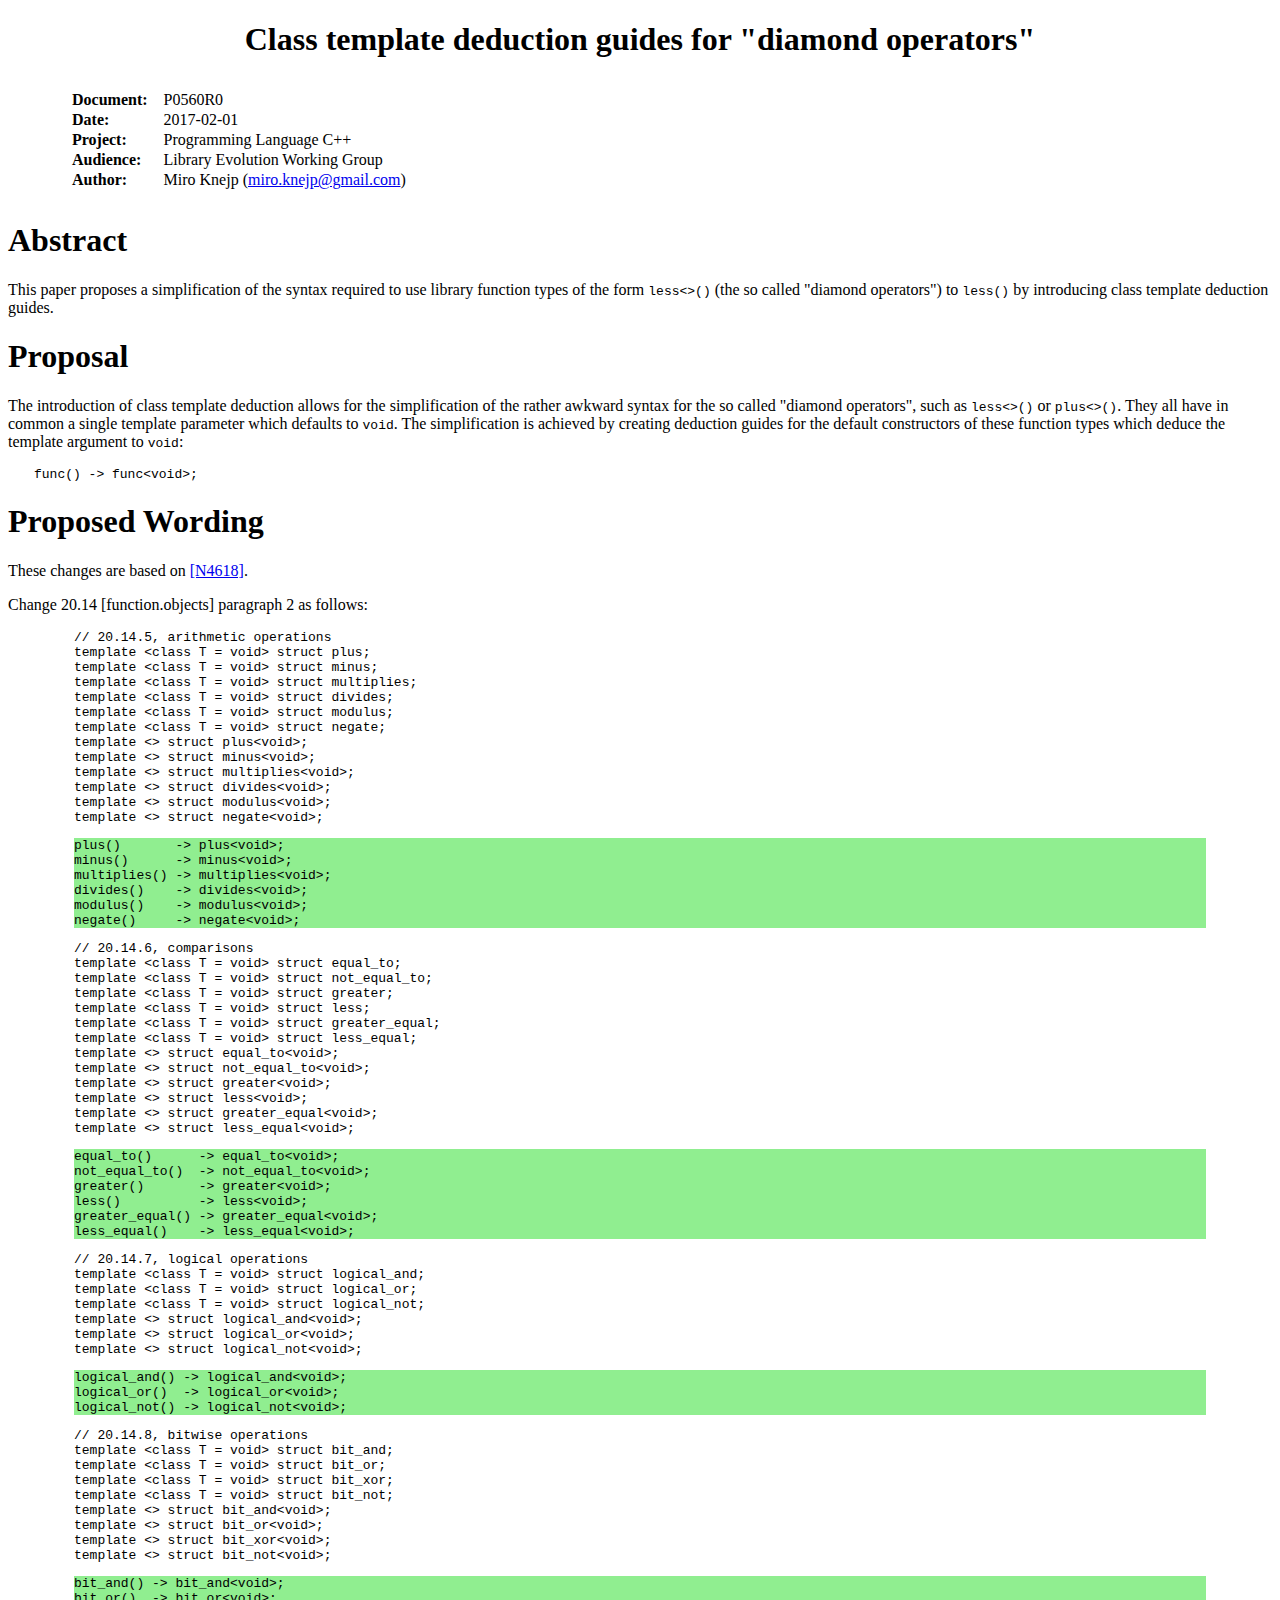
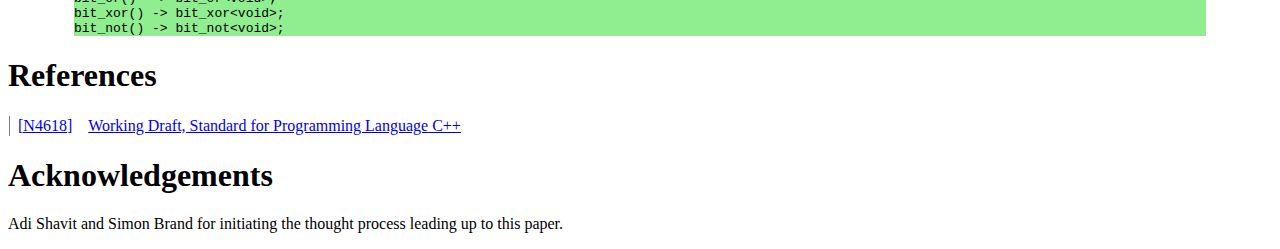
<file: docs/P0560R0-diamond-deduction-guides.html>
<?xml version="1.0" encoding="utf-8" ?>
<!DOCTYPE html PUBLIC "-//W3C//DTD XHTML 1.0 Transitional//EN" "http://www.w3.org/TR/xhtml1/DTD/xhtml1-transitional.dtd">
<html xmlns="http://www.w3.org/1999/xhtml" xml:lang="en" lang="en">
<head>
<meta http-equiv="Content-Type" content="text/html; charset=utf-8" />
<meta name="generator" content="Docutils 0.13.1: http://docutils.sourceforge.net/" />
<title>Class template deduction guides for &quot;diamond operators&quot;</title>
<meta name="date" content="2017-02-01" />
<meta name="author" content="Miro Knejp (miro.knejp&#64;gmail.com)" />
<style type="text/css">

/*
:Author: David Goodger (goodger@python.org)
:Id: $Id: html4css1.css 7952 2016-07-26 18:15:59Z milde $
:Copyright: This stylesheet has been placed in the public domain.

Default cascading style sheet for the HTML output of Docutils.

See http://docutils.sf.net/docs/howto/html-stylesheets.html for how to
customize this style sheet.
*/

/* used to remove borders from tables and images */
.borderless, table.borderless td, table.borderless th {
  border: 0 }

table.borderless td, table.borderless th {
  /* Override padding for "table.docutils td" with "! important".
     The right padding separates the table cells. */
  padding: 0 0.5em 0 0 ! important }

.first {
  /* Override more specific margin styles with "! important". */
  margin-top: 0 ! important }

.last, .with-subtitle {
  margin-bottom: 0 ! important }

.hidden {
  display: none }

.subscript {
  vertical-align: sub;
  font-size: smaller }

.superscript {
  vertical-align: super;
  font-size: smaller }

a.toc-backref {
  text-decoration: none ;
  color: black }

blockquote.epigraph {
  margin: 2em 5em ; }

dl.docutils dd {
  margin-bottom: 0.5em }

object[type="image/svg+xml"], object[type="application/x-shockwave-flash"] {
  overflow: hidden;
}

/* Uncomment (and remove this text!) to get bold-faced definition list terms
dl.docutils dt {
  font-weight: bold }
*/

div.abstract {
  margin: 2em 5em }

div.abstract p.topic-title {
  font-weight: bold ;
  text-align: center }

div.admonition, div.attention, div.caution, div.danger, div.error,
div.hint, div.important, div.note, div.tip, div.warning {
  margin: 2em ;
  border: medium outset ;
  padding: 1em }

div.admonition p.admonition-title, div.hint p.admonition-title,
div.important p.admonition-title, div.note p.admonition-title,
div.tip p.admonition-title {
  font-weight: bold ;
  font-family: sans-serif }

div.attention p.admonition-title, div.caution p.admonition-title,
div.danger p.admonition-title, div.error p.admonition-title,
div.warning p.admonition-title, .code .error {
  color: red ;
  font-weight: bold ;
  font-family: sans-serif }

/* Uncomment (and remove this text!) to get reduced vertical space in
   compound paragraphs.
div.compound .compound-first, div.compound .compound-middle {
  margin-bottom: 0.5em }

div.compound .compound-last, div.compound .compound-middle {
  margin-top: 0.5em }
*/

div.dedication {
  margin: 2em 5em ;
  text-align: center ;
  font-style: italic }

div.dedication p.topic-title {
  font-weight: bold ;
  font-style: normal }

div.figure {
  margin-left: 2em ;
  margin-right: 2em }

div.footer, div.header {
  clear: both;
  font-size: smaller }

div.line-block {
  display: block ;
  margin-top: 1em ;
  margin-bottom: 1em }

div.line-block div.line-block {
  margin-top: 0 ;
  margin-bottom: 0 ;
  margin-left: 1.5em }

div.sidebar {
  margin: 0 0 0.5em 1em ;
  border: medium outset ;
  padding: 1em ;
  background-color: #ffffee ;
  width: 40% ;
  float: right ;
  clear: right }

div.sidebar p.rubric {
  font-family: sans-serif ;
  font-size: medium }

div.system-messages {
  margin: 5em }

div.system-messages h1 {
  color: red }

div.system-message {
  border: medium outset ;
  padding: 1em }

div.system-message p.system-message-title {
  color: red ;
  font-weight: bold }

div.topic {
  margin: 2em }

h1.section-subtitle, h2.section-subtitle, h3.section-subtitle,
h4.section-subtitle, h5.section-subtitle, h6.section-subtitle {
  margin-top: 0.4em }

h1.title {
  text-align: center }

h2.subtitle {
  text-align: center }

hr.docutils {
  width: 75% }

img.align-left, .figure.align-left, object.align-left, table.align-left {
  clear: left ;
  float: left ;
  margin-right: 1em }

img.align-right, .figure.align-right, object.align-right, table.align-right {
  clear: right ;
  float: right ;
  margin-left: 1em }

img.align-center, .figure.align-center, object.align-center {
  display: block;
  margin-left: auto;
  margin-right: auto;
}

table.align-center {
  margin-left: auto;
  margin-right: auto;
}

.align-left {
  text-align: left }

.align-center {
  clear: both ;
  text-align: center }

.align-right {
  text-align: right }

/* reset inner alignment in figures */
div.align-right {
  text-align: inherit }

/* div.align-center * { */
/*   text-align: left } */

.align-top    {
  vertical-align: top }

.align-middle {
  vertical-align: middle }

.align-bottom {
  vertical-align: bottom }

ol.simple, ul.simple {
  margin-bottom: 1em }

ol.arabic {
  list-style: decimal }

ol.loweralpha {
  list-style: lower-alpha }

ol.upperalpha {
  list-style: upper-alpha }

ol.lowerroman {
  list-style: lower-roman }

ol.upperroman {
  list-style: upper-roman }

p.attribution {
  text-align: right ;
  margin-left: 50% }

p.caption {
  font-style: italic }

p.credits {
  font-style: italic ;
  font-size: smaller }

p.label {
  white-space: nowrap }

p.rubric {
  font-weight: bold ;
  font-size: larger ;
  color: maroon ;
  text-align: center }

p.sidebar-title {
  font-family: sans-serif ;
  font-weight: bold ;
  font-size: larger }

p.sidebar-subtitle {
  font-family: sans-serif ;
  font-weight: bold }

p.topic-title {
  font-weight: bold }

pre.address {
  margin-bottom: 0 ;
  margin-top: 0 ;
  font: inherit }

pre.literal-block, pre.doctest-block, pre.math, pre.code {
  margin-left: 2em ;
  margin-right: 2em }

pre.code .ln { color: grey; } /* line numbers */
pre.code, code { background-color: #eeeeee }
pre.code .comment, code .comment { color: #5C6576 }
pre.code .keyword, code .keyword { color: #3B0D06; font-weight: bold }
pre.code .literal.string, code .literal.string { color: #0C5404 }
pre.code .name.builtin, code .name.builtin { color: #352B84 }
pre.code .deleted, code .deleted { background-color: #DEB0A1}
pre.code .inserted, code .inserted { background-color: #A3D289}

span.classifier {
  font-family: sans-serif ;
  font-style: oblique }

span.classifier-delimiter {
  font-family: sans-serif ;
  font-weight: bold }

span.interpreted {
  font-family: sans-serif }

span.option {
  white-space: nowrap }

span.pre {
  white-space: pre }

span.problematic {
  color: red }

span.section-subtitle {
  /* font-size relative to parent (h1..h6 element) */
  font-size: 80% }

table.citation {
  border-left: solid 1px gray;
  margin-left: 1px }

table.docinfo {
  margin: 2em 4em }

table.docutils {
  margin-top: 0.5em ;
  margin-bottom: 0.5em }

table.footnote {
  border-left: solid 1px black;
  margin-left: 1px }

table.docutils td, table.docutils th,
table.docinfo td, table.docinfo th {
  padding-left: 0.5em ;
  padding-right: 0.5em ;
  vertical-align: top }

table.docutils th.field-name, table.docinfo th.docinfo-name {
  font-weight: bold ;
  text-align: left ;
  white-space: nowrap ;
  padding-left: 0 }

/* "booktabs" style (no vertical lines) */
table.docutils.booktabs {
  border: 0px;
  border-top: 2px solid;
  border-bottom: 2px solid;
  border-collapse: collapse;
}
table.docutils.booktabs * {
  border: 0px;
}
table.docutils.booktabs th {
  border-bottom: thin solid;
  text-align: left;
}

h1 tt.docutils, h2 tt.docutils, h3 tt.docutils,
h4 tt.docutils, h5 tt.docutils, h6 tt.docutils {
  font-size: 100% }

ul.auto-toc {
  list-style-type: none }

</style>
<style type="text/css">

.hll { background-color: #ffffcc }
.c { color: #008000 } /* Comment */
.err { border: 1px solid #FF0000 } /* Error */
.k { color: #0000ff } /* Keyword */
.ch { color: #008000 } /* Comment.Hashbang */
.cm { color: #008000 } /* Comment.Multiline */
.cp { color: #0000ff } /* Comment.Preproc */
.cpf { color: #008000 } /* Comment.PreprocFile */
.c1 { color: #008000 } /* Comment.Single */
.cs { color: #008000 } /* Comment.Special */
.ge { font-style: italic } /* Generic.Emph */
.gh { font-weight: bold } /* Generic.Heading */
.gp { font-weight: bold } /* Generic.Prompt */
.gs { font-weight: bold } /* Generic.Strong */
.gu { font-weight: bold } /* Generic.Subheading */
.kc { color: #0000ff } /* Keyword.Constant */
.kd { color: #0000ff } /* Keyword.Declaration */
.kn { color: #0000ff } /* Keyword.Namespace */
.kp { color: #0000ff } /* Keyword.Pseudo */
.kr { color: #0000ff } /* Keyword.Reserved */
.kt { color: #2b91af } /* Keyword.Type */
.s { color: #a31515 } /* Literal.String */
.nc { color: #2b91af } /* Name.Class */
.ow { color: #0000ff } /* Operator.Word */
.sb { color: #a31515 } /* Literal.String.Backtick */
.sc { color: #a31515 } /* Literal.String.Char */
.sd { color: #a31515 } /* Literal.String.Doc */
.s2 { color: #a31515 } /* Literal.String.Double */
.se { color: #a31515 } /* Literal.String.Escape */
.sh { color: #a31515 } /* Literal.String.Heredoc */
.si { color: #a31515 } /* Literal.String.Interpol */
.sx { color: #a31515 } /* Literal.String.Other */
.sr { color: #a31515 } /* Literal.String.Regex */
.s1 { color: #a31515 } /* Literal.String.Single */
.ss { color: #a31515 } /* Literal.String.Symbol */

</style>
<style type="text/css">

/* code-formatted insertions to the standard */
pre.insert { background: lightgreen }

.std-section { font-weight: bold }

.std-note { font-style: italic }

</style>
</head>
<body>
<div class="document" id="class-template-deduction-guides-for-diamond-operators">
<h1 class="title">Class template deduction guides for &quot;diamond operators&quot;</h1>
<table class="docinfo" frame="void" rules="none">
<col class="docinfo-name" />
<col class="docinfo-content" />
<tbody valign="top">
<tr class="document field"><th class="docinfo-name">Document:</th><td class="field-body">P0560R0</td>
</tr>
<tr><th class="docinfo-name">Date:</th>
<td>2017-02-01</td></tr>
<tr class="project field"><th class="docinfo-name">Project:</th><td class="field-body">Programming Language C++</td>
</tr>
<tr class="audience field"><th class="docinfo-name">Audience:</th><td class="field-body">Library Evolution Working Group</td>
</tr>
<tr><th class="docinfo-name">Author:</th>
<td>Miro Knejp (<a class="reference external" href="mailto:miro.knejp&#64;gmail.com">miro.knejp&#64;gmail.com</a>)</td></tr>
</tbody>
</table>
<div class="section" id="abstract">
<h1>Abstract</h1>
<p>This paper proposes a simplification of the syntax required to use library function types of the form <tt class="docutils literal"><span class="pre">less&lt;&gt;()</span></tt> (the so called &quot;diamond operators&quot;) to <tt class="docutils literal">less()</tt> by introducing class template deduction guides.</p>
<!-- .. contents:: -->
</div>
<div class="section" id="proposal">
<h1>Proposal</h1>
<p>The introduction of class template deduction allows for the simplification of the rather awkward syntax for the so called &quot;diamond operators&quot;, such as <tt class="docutils literal"><span class="pre">less&lt;&gt;()</span></tt> or <tt class="docutils literal"><span class="pre">plus&lt;&gt;()</span></tt>. They all have in common a single template parameter which defaults to <tt class="docutils literal">void</tt>. The simplification is achieved by creating deduction guides for the default constructors of these function types which deduce the template argument to <tt class="docutils literal">void</tt>:</p>
<pre class="literal-block">
func() -&gt; func&lt;void&gt;;
</pre>
</div>
<div class="section" id="proposed-wording">
<h1>Proposed Wording</h1>
<p>These changes are based on <a class="citation-reference" href="#n4618" id="id1">[N4618]</a>.</p>
<p>Change 20.14 [function.objects] paragraph 2 as follows:</p>
<blockquote>
<pre class="literal-block">
// 20.14.5, arithmetic operations
template &lt;class T = void&gt; struct plus;
template &lt;class T = void&gt; struct minus;
template &lt;class T = void&gt; struct multiplies;
template &lt;class T = void&gt; struct divides;
template &lt;class T = void&gt; struct modulus;
template &lt;class T = void&gt; struct negate;
template &lt;&gt; struct plus&lt;void&gt;;
template &lt;&gt; struct minus&lt;void&gt;;
template &lt;&gt; struct multiplies&lt;void&gt;;
template &lt;&gt; struct divides&lt;void&gt;;
template &lt;&gt; struct modulus&lt;void&gt;;
template &lt;&gt; struct negate&lt;void&gt;;
</pre>
<pre class="insert literal-block">
plus()       -&gt; plus&lt;void&gt;;
minus()      -&gt; minus&lt;void&gt;;
multiplies() -&gt; multiplies&lt;void&gt;;
divides()    -&gt; divides&lt;void&gt;;
modulus()    -&gt; modulus&lt;void&gt;;
negate()     -&gt; negate&lt;void&gt;;
</pre>
<pre class="literal-block">
// 20.14.6, comparisons
template &lt;class T = void&gt; struct equal_to;
template &lt;class T = void&gt; struct not_equal_to;
template &lt;class T = void&gt; struct greater;
template &lt;class T = void&gt; struct less;
template &lt;class T = void&gt; struct greater_equal;
template &lt;class T = void&gt; struct less_equal;
template &lt;&gt; struct equal_to&lt;void&gt;;
template &lt;&gt; struct not_equal_to&lt;void&gt;;
template &lt;&gt; struct greater&lt;void&gt;;
template &lt;&gt; struct less&lt;void&gt;;
template &lt;&gt; struct greater_equal&lt;void&gt;;
template &lt;&gt; struct less_equal&lt;void&gt;;
</pre>
<pre class="insert literal-block">
equal_to()      -&gt; equal_to&lt;void&gt;;
not_equal_to()  -&gt; not_equal_to&lt;void&gt;;
greater()       -&gt; greater&lt;void&gt;;
less()          -&gt; less&lt;void&gt;;
greater_equal() -&gt; greater_equal&lt;void&gt;;
less_equal()    -&gt; less_equal&lt;void&gt;;
</pre>
<pre class="literal-block">
// 20.14.7, logical operations
template &lt;class T = void&gt; struct logical_and;
template &lt;class T = void&gt; struct logical_or;
template &lt;class T = void&gt; struct logical_not;
template &lt;&gt; struct logical_and&lt;void&gt;;
template &lt;&gt; struct logical_or&lt;void&gt;;
template &lt;&gt; struct logical_not&lt;void&gt;;
</pre>
<pre class="insert literal-block">
logical_and() -&gt; logical_and&lt;void&gt;;
logical_or()  -&gt; logical_or&lt;void&gt;;
logical_not() -&gt; logical_not&lt;void&gt;;
</pre>
<pre class="literal-block">
// 20.14.8, bitwise operations
template &lt;class T = void&gt; struct bit_and;
template &lt;class T = void&gt; struct bit_or;
template &lt;class T = void&gt; struct bit_xor;
template &lt;class T = void&gt; struct bit_not;
template &lt;&gt; struct bit_and&lt;void&gt;;
template &lt;&gt; struct bit_or&lt;void&gt;;
template &lt;&gt; struct bit_xor&lt;void&gt;;
template &lt;&gt; struct bit_not&lt;void&gt;;
</pre>
<pre class="insert literal-block">
bit_and() -&gt; bit_and&lt;void&gt;;
bit_or()  -&gt; bit_or&lt;void&gt;;
bit_xor() -&gt; bit_xor&lt;void&gt;;
bit_not() -&gt; bit_not&lt;void&gt;;
</pre>
</blockquote>
</div>
<div class="section" id="references">
<h1>References</h1>
<table class="docutils citation" frame="void" id="n4618" rules="none">
<colgroup><col class="label" /><col /></colgroup>
<tbody valign="top">
<tr><td class="label"><a class="fn-backref" href="#id1">[N4618]</a></td><td><a class="reference external" href="http://www.open-std.org/jtc1/sc22/wg21/docs/papers/2016/n4618.pdf">Working Draft, Standard for Programming Language C++</a></td></tr>
</tbody>
</table>
</div>
<div class="section" id="acknowledgements">
<h1>Acknowledgements</h1>
<p>Adi Shavit and Simon Brand for initiating the thought process leading up to this paper.</p>
</div>
</div>
</body>
</html>
</file>
